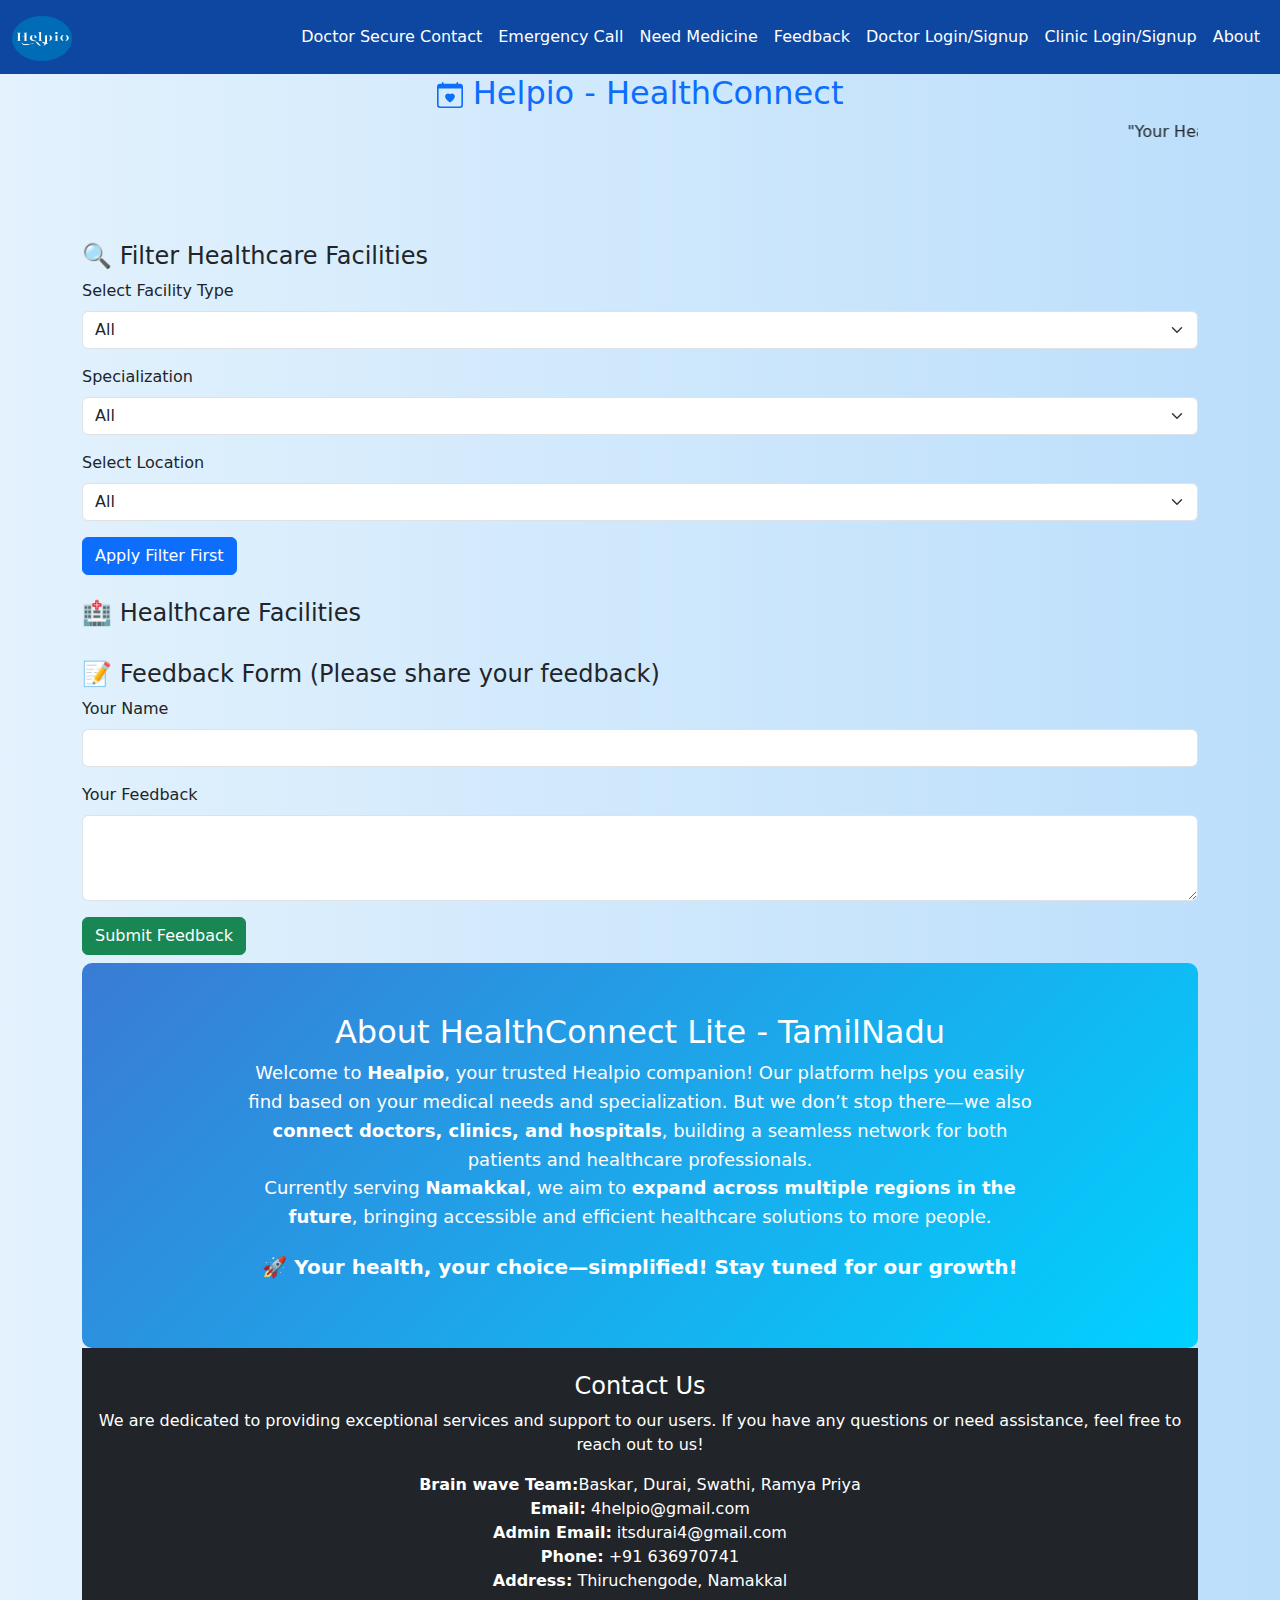
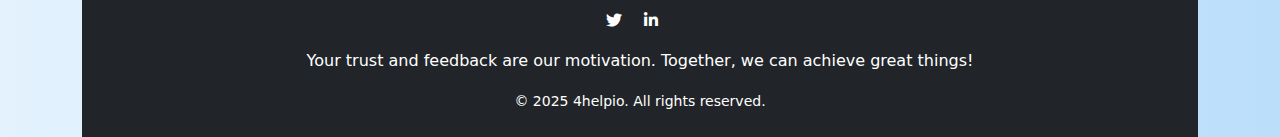
<file: index.html>
<!DOCTYPE html>
<html lang="en">
<head>
    <meta charset="UTF-8">
    <meta name="viewport" content="width=device-width, initial-scale=1.0">
    <title>Helpio - HealthConnect</title>
    <meta name="keywords" content="Your Health, Our Priority - Find the Hospitals & Clinics!">
    <meta name="author" content="DURAI">
    <link rel="stylesheet" href="helpio.css">
    <link href="https://cdn.jsdelivr.net/npm/bootstrap@5.3.0/dist/css/bootstrap.min.css" rel="stylesheet">
<link href="https://cdnjs.cloudflare.com/ajax/libs/font-awesome/5.15.3/css/all.min.css" rel="stylesheet">


    <script src="https://code.jquery.com/jquery-3.6.0.min.js"></script>
</head>
<body class="background">

   
    
    <nav class="navbar navbar-expand-lg navbar-custom">
        <div class="container-fluid">
            <a class="navbar-brand" href="#">
                <img src="logo.png" alt="Logo" width="60px" height="45px" class="d-inline-block align-text-top">
            </a>

            <button class="navbar-toggler" type="button" data-bs-toggle="collapse" data-bs-target="#navbarNavAltMarkup" 
                    aria-controls="navbarNavAltMarkup" aria-expanded="false" aria-label="Toggle navigation">
                <span class="navbar-toggler-icon"></span>
            </button>

        
            <div class="collapse navbar-collapse" id="navbarNavAltMarkup">
                <div class="navbar-nav ms-auto">
                    <a class="nav-link" href="contactform.html">Doctor Secure Contact</a>
                    <a class="nav-link" href="emergency.html">Emergency Call</a>
                    <a class="nav-link" href="medicinesearch.html">Need Medicine</a>
                    <a class="nav-link" href="#feedbackForm">Feedback</a>
                    <a class="nav-link" href="verificationfordoctor.html">Doctor Login/Signup</a>
                    <a class="nav-link" href="verifiationformedicalorclinic.html">Clinic Login/Signup</a>
                    <a class="nav-link" href="#about">About</a>
                </div>
            </div>
        </div>
    </nav>
   
    <div class="container">
        <h2 class="text-center text-primary"><svg xmlns="http://www.w3.org/2000/svg" width="26" height="26" fill="currentColor" class="bi bi-calendar-heart" viewBox="0 0 16 16">
            <path fill-rule="evenodd" d="M4 .5a.5.5 0 0 0-1 0V1H2a2 2 0 0 0-2 2v11a2 2 0 0 0 2 2h12a2 2 0 0 0 2-2V3a2 2 0 0 0-2-2h-1V.5a.5.5 0 0 0-1 0V1H4zM1 14V4h14v10a1 1 0 0 1-1 1H2a1 1 0 0 1-1-1m7-6.507c1.664-1.711 5.825 1.283 0 5.132-5.825-3.85-1.664-6.843 0-5.132"/>
          </svg>  Helpio - HealthConnect</h2>
          <button onclick="location.href='medicinedetails.html';" id="medicinedetails" 
   style="position: fixed; top: 22%; right: 1%; padding: 20px 15px; 
   border-radius: 10px; background-color: #007bff; color: white; border: none; 
   cursor: pointer; font-size: 16px; z-index: 1000; opacity: 0; transform: translateY(-20px);
   animation: fadeIn 1s forwards;">
   Need Medicine Details?
</button>

        <p class="text-center"><marquee behavior="scroll" direction="left" scrollamount="8">
            "Your Health, Our Priority – Find the Hospitals & Clinics in Tamilnadu!"
        </marquee>
        </p>

        <!-- i applied Filter System -->
        <h4 class="mt-4" style="padding-top: 6%;">🔍 Filter Healthcare Facilities</h4>
        <form id="filterForm">
            <div class="mb-3">
                <label for="facilityType" class="form-label">Select Facility Type</label>
                <select class="form-select" id="facilityType" aria-label="Select Facility Type">
                    <option value="all">All</option>
                    <option value="hospital">Hospitals</option>
                    <option value="clinic">Clinics</option>
                </select>
            </div>
            <div class="mb-3">
                <label for="specialization" class="form-label">Specialization</label>
                <select class="form-select" id="specialization" aria-label="Select Specialization">
                    <option value="all">All</option>
                    <option value="general">General Physician(பொதுநல மருத்துவர்)</option>
                    <option value="gynecologist">Gynecologist(மகப்பேறு மருத்துவர் - பெண்களுக்கே வரும் நோய்க்கு மருத்துவம் பார்க்கும் மருத்துவர்)                        )                    </option>
                    <option value="pediatrics">Pediatrics(குழந்தை மருத்துவம்)</option>
                    <option value="nursing-home">Nursing Home(மருத்துவ பராமரிப்பு மையம்)</option>
                    <option value="ophthalmology">Ophthalmology (Eye Care-கண் மருத்துவம்)</option>
                    <option value="dermatology">Dermatology (Skin Care-தோல் மருத்துவம்)</option>
                    <option value="orthopedics">Orthopedics (Bone & Joint Care-எலும்பு மற்றும் மூட்டுச் சிகிச்சை)</option>
                    <option value="cardiology">Cardiology (Heart Care-இதய சிகிச்சை)</option>
                    <option value="neurology">Neurology (Brain & Nervous System-மூளை மற்றும் நரம்பு அமைப்பு)</option>
                    <option value="ent">ENT (Ear, Nose, Throat-காது, மூக்கு, தொண்டை மருத்துவம்)</option>
                    <option value="dentistry">Dentistry(பல் மருத்துவம்)</option>
                    <option value="physiotherapy">Physiotherapy & Rehabilitation(உடலியல் மருத்துவம் மற்றும் மறுவாழ்வு சிகிச்சை)</option>
                    <option value="psychiatry">Psychiatry (Mental Health-மன நலம்)</option>
                    <option value="radiology">Radiology(கதிரியக்க மருத்துவம்)</option>
                    <option value="oncology">Oncology (Cancer Treatment-புற்றுநோய் சிகிச்சை)</option>
                    <option value="urology">Urology(மூத்திர மருத்துவம்)</option>
                    <option value="nephrology">Nephrology (Kidney Care-சிறுநீயதுவம்)</option>
                    <option value="oncology">Oncology (Cancer Treatment-புற்றுநோய் சிகிச்சை)</option>
                    <option value="urology">Urology(மூத்திர மருத்துவம்)</option>
                    <option value="nephrology">Nephrology (Kidney Care-சிறுநீரக பராமரிப்பு)</option>
                    <option value="endocrinology">Endocrinology (Diabetes & Hormones-சர்க்கரை நோய் மற்றும் ஹார்மோன்கள்)</option>
                    <option value="gastroenterology">Gastroenterology (Digestive System-செரிமான அமைப்பு)</option>
                    <option value="pulmonology">Pulmonology (Lungs & Respiratory-நுரையீரல் மற்றும் சுவாச அமைப்பு)</option>
                    <option value="rheumatology">Rheumatology (Arthritis & Autoimmune Diseases-மூட்டுவலி மற்றும் தானியங்கித் தொற்றுநோய்கள்)</option>
                    <option value="vascular">Vascular Surgery(இரத்தக் கழிவு அறுவை சிகிச்சை)</option>
                    <option value="plastic_surgery">Plastic & Reconstructive Surgery(பிளாஸ்டிக் மற்றும் மறுசீரமைப்பு அறுவை சிகிச்சை)</option>
                    <option value="infectious_diseases">Infectious Diseases(தொற்றுநோய்)</option>
                    
                </select>
            </div>
            <!-- locations here -->
            <div class="mb-3">
                <label for="location" class="form-label">Select Location</label>
                <select class="form-select" id="location" aria-label="Select Location">
                    <option value="all">All</option>
<option value="namakkal">Namakkal</option>
<option value="chengalpattu">Chengalpattu</option>
<option value="coimbatore">Coimbatore</option>
<option value="cuddalore">Cuddalore</option>
<option value="rasipuram">Rasipuram</option>
<option value="tiruchengode">Tiruchengode</option>
<option value="pallipalayam">Pallipalayam</option>
<option value="mohanur">Mohanur</option>
<option value="paramathi">Paramathi</option>
<option value="kabilarmalai">Kabilarmalai</option>
<option value="sendhamangalam">Sendhamangalam</option>
<option value="renganathapuram">Renganathapuram</option>
<option value="kavandapadi">Kavandapadi</option>
<option value="sengipatti">Sengipatti</option>
<option value="kattuputhur">Kattuputhur</option>
<option value="ariyalur">Ariyalur</option>
<option value="pachapalayam">Pachapalayam</option>
<option value="kottapalayam">Kottapalayam</option>
<option value="vellaiyur">Vellaiyur</option>
<option value="kalappanaickenpatti">Kalappanaickenpatti</option>
<option value="puduchatram">Puduchatram</option>
<option value="velur">Velur</option>
<option value="siddhamalli">Siddhamalli</option>
<option value="reddi-patti">Reddi Patti</option>
<option valiue="chennai">Chennai</option>

                    
                </select>
            </div>
            <button type="submit" class="btn btn-primary">Apply Filter First</button>
            <div class="spinner mt-3" id="loadingSpinner">
                <div class="spinner-border text-primary" role="status">
                    <span class="visually-hidden">Loading...</span>
                </div>
            </div>
        </form>

        <!-- Healthcare Facilities List -->
        <h4 class="mt-4">🏥 Healthcare Facilities</h4>
        <div id="facilityList" class="row">
            <!-- Healthcare Facility Cards -->

            <div class="col-md-4 facility hospital general namakkal">
                <div class="card">
                    <div class="card-body">
                        <h5 class="card-title">Namakkal Government Hospital</h5>
                        <p class="card-text"><strong>Location:</strong> Namakkal</p>
                        <p class="card-text"><strong>Specialization:</strong> General Physician</p>
                        <p class="card-text"><strong>Timings:</strong> 24/7</p>
                        <a href="https://www.google.com/maps?q=Namakkal+Government+Hospital" target="_blank" class="btn btn-map">View on Map</a>
                        <a href="https://tnhealth.tn.gov.in/" target="_blank" class="btn btn-appointment">Visit Website</a>
                    </div>
                </div>
            </div>
            <div class="col-md-4 facility hospital multispecialty namakkal">
                <div class="card">
                    <div class="card-body">
                        <h5 class="card-title">M.M. Hospital</h5>
                        <p class="card-text"><strong>Location:</strong> Namakkal</p>
                        <p class="card-text"><strong>Specialization:</strong> Multispecialty</p>
                        <p class="card-text"><strong>Timings:</strong> 24/7</p>
                        <a href="https://www.google.com/maps?q=M.M+Hospital+Namakkal" target="_blank" class="btn btn-map">View on Map</a>
                        <a href="https://mmhospitalnamakkal.com/" target="_blank" class="btn btn-appointment">Visit Website</a>
                    </div>
                </div>
            </div>
        <!-- Thiruengode-->
<div class="col-md-4 facility hospital general tiruchengode">
    <div class="card">
        <div class="card-body">
            <h5 class="card-title">Tiruchengode Government Hospital</h5>
            <p class="card-text"><strong>Location:</strong> Tiruchengode</p>
            <p class="card-text"><strong>Specialization:</strong> General Medicine</p>
            <p class="card-text"><strong>Timings:</strong> 24/7</p>
            <a href="https://www.google.com/maps?q=Tiruchengode+Government+Hospital" target="_blank" class="btn btn-map">View on Map</a>
            <a href="https://www.cmchistn.com/specPopup.php?id=24828&module=m" target="_blank" class="btn btn-appointment">Visit Website</a>
        </div>
    </div>
</div>

<div class="col-md-4 facility hospital general tiruchengode">
    <div class="card">
        <div class="card-body">
            <h5 class="card-title">Krishna Hospital</h5>
            <p class="card-text"><strong>Location:</strong> Tiruchengode</p>
            <p class="card-text"><strong>Specialization:</strong> Multi-Specialty</p>
            <p class="card-text"><strong>Timings:</strong> 24/7</p>
            <a href="https://www.google.com/maps?q=Krishna+Hospital+Tiruchengode" target="_blank" class="btn btn-map">View on Map</a>
            <a href="#" target="_blank" class="btn btn-appointment">Visit Website</a>
        </div>
    </div>
</div>
<!-- orthopedics hospitals in namakkal -->
<div class="col-md-4 facility hospital orthopedics namakkal">
    <div class="card">
        <div class="card-body">
            <h5 class="card-title">CM Speciality Hospital</h5>
            <p class="card-text"><strong>Location:</strong> Plot B 3, Mohanur – Namakkal Road, Co-operative Colony Road, Gandhi Nagar, Namakkal, Tamil Nadu - 637001</p>
            <p class="card-text"><strong>Specialization:</strong> Orthopedics</p>
            <p class="card-text"><strong>Timings:</strong> Contact hospital for timings</p>
            <a href="https://www.google.com/maps?q=CM+Speciality+Hospital+Namakkal" target="_blank" class="btn btn-map">View on Map</a>
            <a href="https://cmsh.in/" target="_blank" class="btn btn-appointment">Visit Website</a>
        </div>
    </div>
</div>
<div class="col-md-4 facility hospital orthopedics namakkal">
    <div class="card">
        <div class="card-body">
            <h5 class="card-title">Thangam Hospital</h5>
            <p class="card-text"><strong>Location:</strong> Namakkal, Tamil Nadu</p>
            <p class="card-text"><strong>Specialization:</strong> Orthopedics</p>
            <p class="card-text"><strong>Timings:</strong> Contact hospital for timings</p>
            <a href="https://www.google.com/maps?q=Thangam+Hospital+Namakkal" target="_blank" class="btn btn-map">View on Map</a>
            <a href="https://thangamcancercenter.com/speciality/orthopedics/" target="_blank" class="btn btn-appointment">Visit Website</a>
        </div>
    </div>
</div>
<div class="col-md-4 facility hospital orthopedics namakkal">
    <div class="card">
        <div class="card-body">
            <h5 class="card-title">Arvinth Ortho Hospital</h5>
            <p class="card-text"><strong>Location:</strong> Namakkal, Tamil Nadu</p>
            <p class="card-text"><strong>Specialization:</strong> Orthopedics</p>
            <p class="card-text"><strong>Timings:</strong> Contact hospital for timings</p>
            <a href="https://www.google.com/maps?q=Arvinth+Ortho+Hospital+Namakkal" target="_blank" class="btn btn-map">View on Map</a>
        </div>
    </div>
</div>
<div class="col-md-4 facility hospital orthopedics namakkal">
    <div class="card">
        <div class="card-body">
            <h5 class="card-title">Raghavendra Hospital</h5>
            <p class="card-text"><strong>Location:</strong> Opp. State Bank Of India, 30a, Dr. Sankaran Road, Namakkal, Tamil Nadu - 637001</p>
            <p class="card-text"><strong>Specialization:</strong> Orthopedics</p>
            <p class="card-text"><strong>Timings:</strong> Contact hospital for timings</p>
            <a href="https://www.google.com/maps?q=Raghavendra+Hospital+Namakkal" target="_blank" class="btn btn-map">View on Map</a>
        </div>
    </div>
</div>
<div class="col-md-4 facility hospital orthopedics namakkal">
    <div class="card">
        <div class="card-body">
            <h5 class="card-title">Maruthi Hospital</h5>
            <p class="card-text"><strong>Location:</strong> No 743 E, Near District SP Office, Salem Road, Namakkal Ho, Namakkal, Tamil Nadu - 637001</p>
            <p class="card-text"><strong>Specialization:</strong> Orthopedics</p>
            <p class="card-text"><strong>Timings:</strong> Contact hospital for timings</p>
            <a href="https://www.google.com/maps?q=Maruthi+Hospital+Namakkal" target="_blank" class="btn btn-map">View on Map</a>
        </div>
    </div>
</div>
<div class="col-md-4 facility hospital orthopedics tiruchengode">
    <div class="card">
        <div class="card-body">
            <h5 class="card-title">Vivekanandha Medical Care Hospital</h5>
            <p class="card-text"><strong>Location:</strong> Elayampalayam, Tiruchengode, Namakkal, Tamil Nadu - 637205</p>
            <p class="card-text"><strong>Specialization:</strong> Orthopedics</p>
            <p class="card-text"><strong>Timings:</strong> Contact hospital for timings</p>
            <a href="https://www.google.com/maps?q=Vivekanandha+Medical+Care+Hospital+Tiruchengode" target="_blank" class="btn btn-map">View on Map</a>
        </div>
    </div>
</div>
<!-- cardiology hospitals in namakkal -->
<div class="col-md-4 facility hospital cardiology namakkal">
    <div class="card">
        <div class="card-body">
            <h5 class="card-title">MM Hospital</h5>
            <p class="card-text"><strong>Location:</strong> 6/288, Trichy Main Road, Andavar Nagar, Namakkal, Tamil Nadu - 637001</p>
            <p class="card-text"><strong>Specialization:</strong> Cardiology & Cath Lab Services</p>
            <p class="card-text"><strong>Timings:</strong> Contact hospital for timings</p>
            <a href="https://www.google.com/maps?q=MM+Hospital+Namakkal" target="_blank" class="btn btn-map">View on Map</a>
            <a href="https://mmhospitalnamakkal.com/cardiac-treatment-in-namakkal/" target="_blank" class="btn btn-appointment">Visit Website</a>
        </div>
    </div>
</div>
<div class="col-md-4 facility hospital cardiology elayampalayam">
    <div class="card">
        <div class="card-body">
            <h5 class="card-title">Vivekanandha Medical Care Hospital</h5>
            <p class="card-text"><strong>Location:</strong> Elayampalayam, Tiruchengode, Namakkal, Tamil Nadu - 637205</p>
            <p class="card-text"><strong>Specialization:</strong> Cardiology & Cardiothoracic Surgery</p>
            <p class="card-text"><strong>Timings:</strong> Contact hospital for timings</p>
            <a href="https://www.google.com/maps?q=Vivekanandha+Medical+Care+Hospital+Elayampalayam" target="_blank" class="btn btn-map">View on Map</a>
            <a href="https://vivekanandha.hospital/department/cardiology/" target="_blank" class="btn btn-appointment">Visit Website</a>
        </div>
    </div>
</div>
<div class="col-md-4 facility hospital cardiology namakkal">
    <div class="card">
        <div class="card-body">
            <h5 class="card-title">Shanmuga Heart Centre</h5>
            <p class="card-text"><strong>Location:</strong> 104, Kottai Road, Thillaipuram, Namakkal, Tamil Nadu - 637001</p>
            <p class="card-text"><strong>Specialization:</strong> Cardiology</p>
            <p class="card-text"><strong>Timings:</strong> Contact hospital for timings</p>
            <a href="https://www.google.com/maps?q=Shanmuga+Heart+Centre+Namakkal" target="_blank" class="btn btn-map">View on Map</a>
        </div>
    </div>
</div>
<div class="col-md-4 facility hospital cardiology namakkal">
    <div class="card">
        <div class="card-body">
            <h5 class="card-title">Shanthi Multi Speciality Hospital</h5>
            <p class="card-text"><strong>Location:</strong> Namakkal, Tamil Nadu</p>
            <p class="card-text"><strong>Specialization:</strong> Cardiology</p>
            <p class="card-text"><strong>Timings:</strong> Contact hospital for timings</p>
            <a href="https://www.google.com/maps?q=Shanthi+Multi+Speciality+Hospital+Namakkal" target="_blank" class="btn btn-map">View on Map</a>
        </div>
    </div>
</div>
<!-- neurology hospitals in namakkal -->

<div class="col-md-4 facility hospital neurology namakkal">
    <div class="card">
        <div class="card-body">
            <h5 class="card-title">MM Hospital</h5>
            <p class="card-text"><strong>Location:</strong> 6/288, Trichy Main Road, Andavar Nagar, Namakkal, Tamil Nadu - 637001</p>
            <p class="card-text"><strong>Specialization:</strong> Neurology</p>
            <p class="card-text"><strong>Timings:</strong> Contact hospital for timings</p>
            <a href="https://www.google.com/maps?q=MM+Hospital+Namakkal" target="_blank" class="btn btn-map">View on Map</a>
            <a href="https://mmhospitalnamakkal.com/neurology-stroke-treatment-namakkal/" target="_blank" class="btn btn-appointment">Visit Website</a>
        </div>
    </div>
</div>
<div class="col-md-4 facility hospital neurology elayampalayam">
    <div class="card">
        <div class="card-body">
            <h5 class="card-title">Vivekanandha Medical Care Hospital</h5>
            <p class="card-text"><strong>Location:</strong> Elayampalayam, Tiruchengode, Namakkal, Tamil Nadu - 637205</p>
            <p class="card-text"><strong>Specialization:</strong> Neurology</p>
            <p class="card-text"><strong>Timings:</strong> Contact hospital for timings</p>
            <a href="https://www.google.com/maps?q=Vivekanandha+Medical+Care+Hospital+Elayampalayam" target="_blank" class="btn btn-map">View on Map</a>
        </div>
    </div>
</div>
<div class="col-md-4 facility hospital neurology namakkal">
    <div class="card">
        <div class="card-body">
            <h5 class="card-title">Raghavendra Hospital</h5>
            <p class="card-text"><strong>Location:</strong> Opp. State Bank Of India, 30a, Dr. Sankaran Road, Namakkal, Tamil Nadu - 637001</p>
            <p class="card-text"><strong>Specialization:</strong> Neurology</p>
            <p class="card-text"><strong>Timings:</strong> Contact hospital for timings</p>
            <a href="https://www.google.com/maps?q=Raghavendra+Hospital+Namakkal" target="_blank" class="btn btn-map">View on Map</a>
        </div>
    </div>
</div>
<div class="col-md-4 facility hospital neurology namakkal">
    <div class="card">
        <div class="card-body">
            <h5 class="card-title">Centre for Neurology and Mental Health</h5>
            <p class="card-text"><strong>Location:</strong> 11/3, Dr. Sankaran Street (near State Bank main branch), Trichy Road, Namakkal, Tamil Nadu - 637001</p>
            <p class="card-text"><strong>Specialization:</strong> Neurology and Mental Health</p>
            <p class="card-text"><strong>Timings:</strong> Contact hospital for timings</p>
            <a href="https://www.google.com/maps?q=Centre+for+Neurology+and+Mental+Health+Namakkal" target="_blank" class="btn btn-map">View on Map</a>
        </div>
    </div>
</div>
<div class="col-md-4 facility hospital neurology namakkal">
    <div class="card">
        <div class="card-body">
            <h5 class="card-title">Thangam Cancer Center</h5>
            <p class="card-text"><strong>Location:</strong> Namakkal, Tamil Nadu</p>
            <p class="card-text"><strong>Specialization:</strong> Neurology Services for Cancer Patients</p>
            <p class="card-text"><strong>Timings:</strong> Contact hospital for timings</p>
            <a href="https://www.google.com/maps?q=Thangam+Cancer+Center+Namakkal" target="_blank" class="btn btn-map">View on Map</a>
            <a href="https://thangamcancercenter.com/speciality/neurology/" target="_blank" class="btn btn-appointment">Visit Website</a>
        </div>
    </div>
</div>
<!-- ENT hospitals in namakal -->
<div class="col-md-4 facility hospital ent namakkal">
    <div class="card">
        <div class="card-body">
            <h5 class="card-title">Manonmani ENT Hospital</h5>
            <p class="card-text"><strong>Location:</strong> Namakkal, Tamil Nadu - 637001</p>
            <p class="card-text"><strong>Specialization:</strong> Ear, Nose, and Throat (ENT)</p>
            <p class="card-text"><strong>Timings:</strong> Contact hospital for timings</p>
            <a href="https://www.google.com/maps?q=Manonmani+ENT+Hospital+Namakkal" target="_blank" class="btn btn-map">View on Map</a>
        </div>
    </div>
</div>
<div class="col-md-4 facility hospital ent namakkal">
    <div class="card">
        <div class="card-body">
            <h5 class="card-title">Thangam Cancer Center</h5>
            <p class="card-text"><strong>Location:</strong> Namakkal, Tamil Nadu</p>
            <p class="card-text"><strong>Specialization:</strong> ENT Oncology</p>
            <p class="card-text"><strong>Timings:</strong> Contact hospital for timings</p>
            <a href="https://www.google.com/maps?q=Thangam+Cancer+Center+Namakkal" target="_blank" class="btn btn-map">View on Map</a>
            <a href="https://thangamcancercenter.com/doctors/dr-ramesh-kumar-ms-ent/" target="_blank" class="btn btn-appointment">Visit Website</a>
        </div>
    </div>
</div>
<div class="col-md-4 facility hospital ent namakkal">
    <div class="card">
        <div class="card-body">
            <h5 class="card-title">Kamalam Hospital</h5>
            <p class="card-text"><strong>Location:</strong> Komarapalayam, Namakkal, Tamil Nadu</p>
            <p class="card-text"><strong>Specialization:</strong> ENT</p>
            <p class="card-text"><strong>Timings:</strong> Open Today 10:00 AM - 2:30 PM</p>
            <a href="https://www.google.com/maps?q=Kamalam+Hospital+Komarapalayam" target="_blank" class="btn btn-map">View on Map</a>
        </div>
    </div>
</div>
<!-- dentistry hospitals in namakal -->
<div class="col-md-4 facility hospital dentistry namakkal">
    <div class="card">
        <div class="card-body">
            <h5 class="card-title">Thangam Dental Cares Clinic</h5>
            <p class="card-text"><strong>Location:</strong> Velur, Namakkal, Tamil Nadu</p>
            <p class="card-text"><strong>Specialization:</strong> Dentistry</p>
            <p class="card-text"><strong>Timings:</strong> Open Today 9:30 AM - 3:00 PM</p>
            <a href="https://www.google.com/maps?q=Thangam+Dental+Cares+Clinic+Velur" target="_blank" class="btn btn-map">View on Map</a>
        </div>
    </div>
</div>
<div class="col-md-4 facility hospital dentistry namakkal">
    <div class="card">
        <div class="card-body">
            <h5 class="card-title">RR Dental Clinic</h5>
            <p class="card-text"><strong>Location:</strong> Kalappanaickenpatti, Namakkal, Tamil Nadu</p>
            <p class="card-text"><strong>Specialization:</strong> Dentistry</p>
            <p class="card-text"><strong>Timings:</strong> Open 24x7</p>
            <a href="https://www.google.com/maps?q=RR+Dental+Clinic+Kalappanaickenpatti" target="_blank" class="btn btn-map">View on Map</a>
        </div>
    </div>
</div>
<div class="col-md-4 facility hospital dentistry namakkal">
    <div class="card">
        <div class="card-body">
            <h5 class="card-title">Nalam Dental Care</h5>
            <p class="card-text"><strong>Location:</strong> Namakkal Fort, Namakkal, Tamil Nadu</p>
            <p class="card-text"><strong>Specialization:</strong> Dentistry</p>
            <p class="card-text"><strong>Timings:</strong> Contact clinic for timings</p>
            <a href="https://www.google.com/maps?q=Nalam+Dental+Care+Namakkal+Fort" target="_blank" class="btn btn-map">View on Map</a>
        </div>
    </div>
</div>
<div class="col-md-4 facility hospital dentistry namakkal">
    <div class="card">
        <div class="card-body">
            <h5 class="card-title">Dhana Dental Clinic</h5>
            <p class="card-text"><strong>Location:</strong> Elachipalayam, Namakkal, Tamil Nadu</p>
            <p class="card-text"><strong>Specialization:</strong> Dentistry</p>
            <p class="card-text"><strong>Timings:</strong> Contact clinic for timings</p>
            <a href="https://www.google.com/maps?q=Dhana+Dental+Clinic+Elachipalayam" target="_blank" class="btn btn-map">View on Map</a>
        </div>
    </div>
</div>
<div class="col-md-4 facility hospital dentistry namakkal">
    <div class="card">
        <div class="card-body">
            <h5 class="card-title">Amriya Shri Dental Clinic</h5>
            <p class="card-text"><strong>Location:</strong> N.Kosavampatti, Namakkal, Tamil Nadu</p>
            <p class="card-text"><strong>Specialization:</strong> Dentistry</p>
            <p class="card-text"><strong>Timings:</strong> Contact clinic for timings</p>
            <a href="https://www.google.com/maps?q=Amriya+Shri+Dental+Clinic+N.Kosavampatti" target="_blank" class="btn btn-map">View on Map</a>
        </div>
    </div>
</div>
<div class="col-md-4 facility hospital dentistry namakkal">
    <div class="card">
        <div class="card-body">
            <h5 class="card-title">Vignesh Dental Clinic</h5>
            <p class="card-text"><strong>Location:</strong> 157/3, NP Complex, Salem Road Corner, Namakkal, Tamil Nadu - 637001</p>
            <p class="card-text"><strong>Specialization:</strong> Dentistry</p>
            <p class="card-text"><strong>Timings:</strong> Contact clinic for timings</p>
            <a href="https://www.google.com/maps?q=Vignesh+Dental+Clinic+Namakkal" target="_blank" class="btn btn-map">View on Map</a>
        </div>
    </div>
</div>


            
<div class="col-md-4 facility hospital multispecialty tiruchengode">
    <div class="card">
        <div class="card-body">
            <h5 class="card-title">Soorya Multispecialty Hospital</h5>
            <p class="card-text"><strong>Location:</strong> Tiruchengode</p>
            <p class="card-text"><strong>Specialization:</strong> Multispecialty</p>
            <p class="card-text"><strong>Timings:</strong> 24/7</p>
            <a href="https://www.google.com/maps?q=Soorya+Multispecialty+Hospital+Tiruchengode" target="_blank" class="btn btn-map">View on Map</a>
            <a href="#" target="_blank" class="btn btn-appointment">Visit Website</a>
        </div>
    </div>
</div>

<div class="col-md-4 facility hospital multispecialty tiruchengode">
    <div class="card">
        <div class="card-body">
            <h5 class="card-title">Tirukumaran Hospitals</h5>
            <p class="card-text"><strong>Location:</strong> Tiruchengode</p>
            <p class="card-text"><strong>Specialization:</strong> Multispecialty</p>
            <p class="card-text"><strong>Timings:</strong> 24/7</p>
            <a href="https://www.google.com/maps?q=Tirukumaran+Hospitals+Tiruchengode" target="_blank" class="btn btn-map">View on Map</a>
            <a href="#" target="_blank" class="btn btn-appointment">Visit Website</a>
        </div>
    </div>
</div>

<div class="col-md-4 facility hospital general tiruchengode">
    <div class="card">
        <div class="card-body">
            <h5 class="card-title">Visakan Medical Centre</h5>
            <p class="card-text"><strong>Location:</strong> Tiruchengode</p>
            <p class="card-text"><strong>Specialization:</strong> General Medicine</p>
            <p class="card-text"><strong>Timings:</strong> 24/7</p>
            <a href="https://www.google.com/maps?q=Visakan+Medical+Centre+Tiruchengode" target="_blank" class="btn btn-map">View on Map</a>
            <a href="#" target="_blank" class="btn btn-appointment">Visit Website</a>
        </div>
    </div>
</div>
<div class="col-md-4 facility hospital gynecology namakkal">
    <div class="card">
        <div class="card-body">
            <h5 class="card-title">MM Hospital</h5>
            <p class="card-text"><strong>Location:</strong> Namakkal</p>
            <p class="card-text"><strong>Specialization:</strong> Obstetrics & Gynecology</p>
            <p class="card-text"><strong>Timings:</strong> 24/7</p>
            <a href="https://www.google.com/maps?q=MM+Hospital+Namakkal" target="_blank" class="btn btn-map">View on Map</a>
            <a href="https://mmhospitalnamakkal.com/" target="_blank" class="btn btn-appointment">Visit Website</a>
        </div>
    </div>
</div>

<div class="col-md-4 facility hospital gynecology namakkal">
    <div class="card">
        <div class="card-body">
            <h5 class="card-title">Sigaram Hospital</h5>
            <p class="card-text"><strong>Location:</strong> Anbu Nagar-2, Namakkal</p>
            <p class="card-text"><strong>Specialization:</strong> Obstetrics & Gynecology</p>
            <p class="card-text"><strong>Timings:</strong> 24/7</p>
            <a href="https://www.google.com/maps?q=Sigaram+Hospital+Namakkal" target="_blank" class="btn btn-map">View on Map</a>
            <a href="https://www.instagram.com/dr.ramya_gynaecologist/" target="_blank" class="btn btn-appointment">Visit Website</a>
        </div>
    </div>
</div>

<div class="col-md-4 facility hospital gynecology namakkal">
    <div class="card">
        <div class="card-body">
            <h5 class="card-title">Sri Karunyaa Hospital</h5>
            <p class="card-text"><strong>Location:</strong> Namakkal</p>
            <p class="card-text"><strong>Specialization:</strong> Obstetrics & Gynecology</p>
            <p class="card-text"><strong>Timings:</strong> 24/7</p>
            <a href="https://www.google.com/maps?q=Sri+Karunyaa+Hospital+Namakkal" target="_blank" class="btn btn-map">View on Map</a>
        </div>
    </div>
</div>

<div class="col-md-4 facility hospital gynecology namakkal">
    <div class="card">
        <div class="card-body">
            <h5 class="card-title">Santhi Hospital</h5>
            <p class="card-text"><strong>Location:</strong> Namakkal</p>
            <p class="card-text"><strong>Specialization:</strong> Obstetrics & Gynecology</p>
            <p class="card-text"><strong>Timings:</strong> 24/7</p>
            <a href="https://www.google.com/maps?q=Santhi+Hospital+Namakkal" target="_blank" class="btn btn-map">View on Map</a>
        </div>
    </div>
</div>

<div class="col-md-4 facility hospital gynecology namakkal">
    <div class="card">
        <div class="card-body">
            <h5 class="card-title">Shree Akhshaya Hospital</h5>
            <p class="card-text"><strong>Location:</strong> Pudur, Namakkal</p>
            <p class="card-text"><strong>Specialization:</strong> Obstetrics & Gynecology</p>
            <p class="card-text"><strong>Timings:</strong> 24/7</p>
            <a href="https://www.google.com/maps?q=Shree+Akhshaya+Hospital+Namakkal" target="_blank" class="btn btn-map">View on Map</a>
        </div>
    </div>
</div>

<div class="col-md-4 facility hospital gynecology namakkal">
    <div class="card">
        <div class="card-body">
            <h5 class="card-title">Dr. Manimegalai's Clinic</h5>
            <p class="card-text"><strong>Location:</strong> Namakkal</p>
            <p class="card-text"><strong>Specialization:</strong> Obstetrics & Gynecology</p>
            <p class="card-text"><strong>Timings:</strong> 9 AM - 5 PM</p>
            <a href="https://www.google.com/maps?q=Dr.+Manimegalai's+Clinic+Namakkal" target="_blank" class="btn btn-map">View on Map</a>
        </div>
    </div>
</div>
<div class="col-md-4 facility hospital gynecology namakkal">
    <div class="card">
        <div class="card-body">
            <h5 class="card-title">Thangam Hospital</h5>
            <p class="card-text"><strong>Location:</strong> Namakkal</p>
            <p class="card-text"><strong>Specialization:</strong> Obstetrics & Gynecology</p>
            <p class="card-text"><strong>Timings:</strong> 24/7</p>
            <a href="https://www.google.com/maps?q=Thangam+Hospital+Namakkal" target="_blank" class="btn btn-map">View on Map</a>
            <a href="https://thangamcancercenter.com/speciality/obestetrics-gynaecology/" target="_blank" class="btn btn-appointment">Visit Website</a>
        </div>
    </div>
</div>
<div class="col-md-4 facility hospital pediatric namakkal">
    <div class="card">
        <div class="card-body">
            <h5 class="card-title">Shree Akhshaya Hospital</h5>
            <p class="card-text"><strong>Location:</strong> Pudur, Namakkal</p>
            <p class="card-text"><strong>Specialization:</strong> Pediatrics</p>
            <p class="card-text"><strong>Timings:</strong> 24/7</p>
            <a href="https://www.google.com/maps?q=Shree+Akhshaya+Hospital+Namakkal" target="_blank" class="btn btn-map">View on Map</a>
            <a href="#" target="_blank" class="btn btn-appointment">Visit Website</a>
        </div>
    </div>
</div>

<div class="col-md-4 facility hospital pediatric namakkal">
    <div class="card">
        <div class="card-body">
            <h5 class="card-title">Sabari Children's Hospital</h5>
            <p class="card-text"><strong>Location:</strong> K K Nagar, Namakkal</p>
            <p class="card-text"><strong>Specialization:</strong> Pediatrics</p>
            <p class="card-text"><strong>Timings:</strong> 24/7</p>
            <a href="https://www.google.com/maps?q=Sabari+Children's+Hospital+Namakkal" target="_blank" class="btn btn-map">View on Map</a>
            <a href="#" target="_blank" class="btn btn-appointment">Visit Website</a>
        </div>
    </div>
</div>

<div class="col-md-4 facility hospital pediatric namakkal">
    <div class="card">
        <div class="card-body">
            <h5 class="card-title">Rajendran Children Hospital</h5>
            <p class="card-text"><strong>Location:</strong> Kamraj Nagar, Namakkal</p>
            <p class="card-text"><strong>Specialization:</strong> Pediatrics</p>
            <p class="card-text"><strong>Timings:</strong> Mon-Sat 08:30-14:00; 17:30-00:00</p>
            <a href="https://www.google.com/maps?q=Rajendran+Children+Hospital+Namakkal" target="_blank" class="btn btn-map">View on Map</a>
            <a href="#" target="_blank" class="btn btn-appointment">Visit Website</a>
        </div>
    </div>
</div>

<div class="col-md-4 facility hospital pediatric namakkal">
    <div class="card">
        <div class="card-body">
            <h5 class="card-title">Senthilkumaran Children Hospital</h5>
            <p class="card-text"><strong>Location:</strong> Ganeshapuram, Namakkal</p>
            <p class="card-text"><strong>Specialization:</strong> Pediatrics</p>
            <p class="card-text"><strong>Timings:</strong> Contact hospital for timings</p>
            <a href="https://www.google.com/maps?q=Senthilkumaran+Children+Hospital+Namakkal" target="_blank" class="btn btn-map">View on Map</a>
            <a href="#" target="_blank" class="btn btn-appointment">Visit Website</a>
        </div>
    </div>
</div>

<div class="col-md-4 facility hospital pediatric namakkal">
    <div class="card">
        <div class="card-body">
            <h5 class="card-title">SHRI RAM HOSPITAL</h5>
            <p class="card-text"><strong>Location:</strong> Namakkal Fort, Namakkal</p>
            <p class="card-text"><strong>Specialization:</strong> Pediatrics</p>
            <p class="card-text"><strong>Timings:</strong> Open Today</p>
            <a href="https://www.google.com/maps?q=SHRI+RAM+HOSPITAL+Namakkal" target="_blank" class="btn btn-map">View on Map</a>
            <a href="#" target="_blank" class="btn btn-appointment">Visit Website</a>
        </div>
    </div>
</div>

<div class="col-md-4 facility hospital pediatric namakkal">
    <div class="card">
        <div class="card-body">
            <h5 class="card-title">Kidz Care</h5>
            <p class="card-text"><strong>Location:</strong> Namakkal</p>
            <p class="card-text"><strong>Specialization:</strong> Pediatrics</p>
            <p class="card-text"><strong>Timings:</strong> Contact clinic for timings</p>
            <a href="https://www.google.com/maps?q=Kidz+Care+Namakkal" target="_blank" class="btn btn-map">View on Map</a>
            <a href="#" target="_blank" class="btn btn-appointment">Visit Website</a>
        </div>
    </div>
</div>
<div class="col-md-4 facility hospital pediatric namakkal">
    <div class="card">
        <div class="card-body">
            <h5 class="card-title">K.V. Clinic</h5>
            <p class="card-text"><strong>Location:</strong> Namakkal</p>
            <p class="card-text"><strong>Specialization:</strong> Pediatrics</p>
            <p class="card-text"><strong>Timings:</strong> Contact clinic for timings</p>
            <a href="https://www.google.com/maps?q=K.V.+Clinic+Namakkal" target="_blank" class="btn btn-map">View on Map</a>
        </div>
    </div>
</div>
<div class="col-md-4 facility hospital ophthalmology namakkal">
    <div class="card">
        <div class="card-body">
            <h5 class="card-title">Dr. Agarwal's Eye Hospital</h5>
            <p class="card-text"><strong>Location:</strong> 138/3, Ground Floor, LMR Shopping Arcade, Opp-MGM Theatre, Salem Main Road, Namakkal - 637001</p>
            <p class="card-text"><strong>Specialization:</strong> Comprehensive Eye Care</p>
            <p class="card-text"><strong>Timings:</strong> Mon - Sat • 9 AM - 8 PM</p>
            <a href="https://www.google.com/maps?q=Dr.+Agarwal's+Eye+Hospital+Namakkal" target="_blank" class="btn btn-map">View on Map</a>
            <a href="https://www.dragarwal.com/eye-hospital/namakkal/" target="_blank" class="btn btn-appointment">Visit Website</a>
        </div>
    </div>
</div>
<div class="col-md-4 facility hospital ophthalmology namakkal">
    <div class="card">
        <div class="card-body">
            <h5 class="card-title">Vasan Eye Care Hospital</h5>
            <p class="card-text"><strong>Location:</strong> No.106-B, Sivagnanam Street, Ganeshapuram, Opp. To Vinayaga Petrol Bunk, Trichy Main Road, Namakkal – 637001</p>
            <p class="card-text"><strong>Specialization:</strong> Comprehensive Eye Care</p>
            <p class="card-text"><strong>Timings:</strong> All days (11:00 AM - 5:00 PM)</p>
            <a href="https://www.google.com/maps?q=Vasan+Eye+Care+Hospital+Namakkal" target="_blank" class="btn btn-map">View on Map</a>
            <a href="https://vasaneye.com/eye-hospital/namakkal/" target="_blank" class="btn btn-appointment">Visit Website</a>
        </div>
    </div>
</div>
<div class="col-md-4 facility hospital ophthalmology namakkal">
    <div class="card">
        <div class="card-body">
            <h5 class="card-title">Latha Eye Hospital</h5>
            <p class="card-text"><strong>Location:</strong> Kamaraj Nagar, Namakkal</p>
            <p class="card-text"><strong>Specialization:</strong> Ophthalmology</p>
            <p class="card-text"><strong>Timings:</strong> Mon - Sat • 9:00 AM - 1:00 PM, 6:00 PM - 8:00 PM</p>
            <a href="https://www.google.com/maps?q=Latha+Eye+Hospital+Namakkal" target="_blank" class="btn btn-map">View on Map</a>
        </div>
    </div>
</div>
<div class="col-md-4 facility hospital ophthalmology rasipuram">
    <div class="card">
        <div class="card-body">
            <h5 class="card-title">RK Eye Care Centre</h5>
            <p class="card-text"><strong>Location:</strong> Rasipuram, Namakkal</p>
            <p class="card-text"><strong>Specialization:</strong> Ophthalmology</p>
            <p class="card-text"><strong>Timings:</strong> Mon - Sat • 10:00 AM - 6:00 PM</p>
            <a href="https://www.google.com/maps?q=RK+Eye+Care+Centre+Rasipuram" target="_blank" class="btn btn-map">View on Map</a>
        </div>
    </div>
</div>
<div class="col-md-4 facility hospital ophthalmology salem">
    <div class="card">
        <div class="card-body">
            <h5 class="card-title">Aravind Eye Hospital</h5>
            <p class="card-text"><strong>Location:</strong> Salem</p>
            <p class="card-text"><strong>Specialization:</strong> Comprehensive Eye Care</p>
            <p class="card-text"><strong>Timings:</strong> Contact hospital for timings</p>
            <a href="https://www.google.com/maps?q=Aravind+Eye+Hospital+Salem" target="_blank" class="btn btn-map">View on Map</a>
            <a href="https://aravind.org/hospitals/salem/" target="_blank" class="btn btn-appointment">Visit Website</a>
        </div>
    </div>
</div>
<div class="col-md-4 facility hospital dermatology namakkal">
    <div class="card">
        <div class="card-body">
            <h5 class="card-title">Thangam Cancer Center - Dermatology & Cosmetology Department</h5>
            <p class="card-text"><strong>Location:</strong> Namakkal, Tamil Nadu</p>
            <p class="card-text"><strong>Specialization:</strong> Dermatology and Cosmetology</p>
            <p class="card-text"><strong>Timings:</strong> Contact hospital for timings</p>
            <a href="https://www.google.com/maps?q=Thangam+Cancer+Center+Namakkal" target="_blank" class="btn btn-map">View on Map</a>
            <a href="https://thangamcancercenter.com/speciality/dermatology-skin-cosmetology/" target="_blank" class="btn btn-appointment">Visit Website</a>
        </div>
    </div>
</div>
<div class="col-md-4 facility hospital dermatology namakkal">
    <div class="card">
        <div class="card-body">
            <h5 class="card-title">Jaya Skin Clinic</h5>
            <p class="card-text"><strong>Location:</strong> No 115/42, Kavingar Ramalingam Street, Near Jothi Theatre, Namakkal - 637001, Tamil Nadu</p>
            <p class="card-text"><strong>Specialization:</strong> Dermatology</p>
            <p class="card-text"><strong>Timings:</strong> Contact clinic for timings</p>
            <a href="https://www.google.com/maps?q=Jaya+Skin+Clinic+Namakkal" target="_blank" class="btn btn-map">View on Map</a>
        </div>
    </div>
</div>
<div class="col-md-4 facility hospital dermatology namakkal">
    <div class="card">
        <div class="card-body">
            <h5 class="card-title">Dr. Kiruthiga Sakthivel's Clinic</h5>
            <p class="card-text"><strong>Location:</strong> 6/920, Nethaji Nagar, Trichy Road, Opposite Andavar Petrol Bunk, Namakkal - 637001, Tamil Nadu</p>
            <p class="card-text"><strong>Specialization:</strong> Dermatology</p>
            <p class="card-text"><strong>Timings:</strong> Contact clinic for timings</p>
            <a href="https://www.google.com/maps?q=6/920+Nethaji+nagar+Trichy+road+Namakkal" target="_blank" class="btn btn-map">View on Map</a>
            <a href="https://drkiruthigasakthivel.getmy.clinic/" target="_blank" class="btn btn-appointment">Visit Website</a>
        </div>
    </div>
</div>
<div class="col-md-4 facility hospital dermatology namakkal">
    <div class="card">
        <div class="card-body">
            <h5 class="card-title">Safa Skin Clinic</h5>
            <p class="card-text"><strong>Location:</strong> Opposite Clock Tower, Namakkal, Tamil Nadu</p>
            <p class="card-text"><strong>Specialization:</strong> Dermatology</p>
            <p class="card-text"><strong>Timings:</strong> Contact clinic for timings</p>
            <a href="https://www.google.com/maps?q=Safa+Skin+Clinic+Namakkal" target="_blank" class="btn btn-map">View on Map</a>
            <a href="https://www.facebook.com/drmohamedsidiq/" target="_blank" class="btn btn-appointment">Visit Website</a>
        </div>
    </div>
</div>
<div class="col-md-4 facility hospital dermatology namakkal">
    <div class="card">
        <div class="card-body">
            <h5 class="card-title">Tirukumaran Hospitals</h5>
            <p class="card-text"><strong>Location:</strong> Mahadhavapuram, Namakkal, Tamil Nadu</p>
            <p class="card-text"><strong>Specialization:</strong> Multi-Specialty including Dermatology</p>
            <p class="card-text"><strong>Timings:</strong> OPD 10:00 AM - 4:30 PM</p>
            <a href="https://www.google.com/maps?q=Tirukumaran+Hospitals+Namakkal" target="_blank" class="btn btn-map">View on Map</a>
        </div>
    </div>
</div>
<div class="col-md-4 facility hospital dermatology salem">
    <div class="card">
        <div class="card-body">
            <h5 class="card-title">Sree Jayam Hospital</h5>
            <p class="card-text"><strong>Location:</strong> Dr. Kiruba Hospital Road, Salem, Tamil Nadu</p>
            <p class="card-text"><strong>Specialization:</strong> Multi-Specialty including Dermatology</p>
            <p class="card-text"><strong>Timings:</strong> OPD 9:00 AM - 2:00 PM, 4:00 PM - 8:00 PM</p>
            <a href="https://www.google.com/maps?q=Sree+Jayam+Hospital+Salem" target="_blank" class="btn btn-map">View on Map</a>
        </div>
    </div>
</div>
<div class="col-md-4 facility hospital orthopedics namakkal">
    <div class="card">
        <div class="card-body">
            <h5 class="card-title">MM Hospital</h5>
            <p class="card-text"><strong>Location:</strong> 6/288, Trichy Main Road, Andavar Nagar, Namakkal, Tamil Nadu - 637001</p>
            <p class="card-text"><strong>Specialization:</strong> Orthopedics & Joint Replacement</p>
            <p class="card-text"><strong>Timings:</strong> Contact hospital for timings</p>
            <a href="https://www.google.com/maps?q=MM+Hospital+Namakkal" target="_blank" class="btn btn-map">View on Map</a>
            <a href="https://mmhospitalnamakkal.com/" target="_blank" class="btn btn-appointment">Visit Website</a>
        </div>
    </div>
</div>

<div class="col-md-4 facility hospital nursing-home tiruchengode">
    <div class="card">
        <div class="card-body">
            <h5 class="card-title">Kongu Nursing Home</h5>
            <p class="card-text"><strong>Location:</strong> Tiruchengode</p>
            <p class="card-text"><strong>Specialization:</strong> Nursing & General Care</p>
            <p class="card-text"><strong>Timings:</strong> 24/7</p>
            <a href="https://www.google.com/maps?q=Kongu+Nursing+Home+Tiruchengode" target="_blank" class="btn btn-map">View on Map</a>
            <a href="#" target="_blank" class="btn btn-appointment">Visit Website</a>
        </div>
    </div>
</div>
<div class="col-md-4 facility hospital nursing-home tiruchengode">
    <div class="card">
        <div class="card-body">
            <h5 class="card-title">Kavitha Hospital</h5>
            <p class="card-text"><strong>Location:</strong> Tiruchengode</p>
            <p class="card-text"><strong>Specialization:</strong> General & Emergency Care</p>
            <p class="card-text"><strong>Timings:</strong> 24/7</p>
            <a href="https://www.google.com/maps?q=Kavitha+Hospital+Tiruchengode" target="_blank" class="btn btn-map">View on Map</a>
            <a href="#" target="_blank" class="btn btn-appointment">Visit Website</a>
        </div>
    </div>
</div>
<div class="col-md-4 facility hospital nursing-home tiruchengode">
    <div class="card">
        <div class="card-body">
            <h5 class="card-title">TGN Hospital</h5>
            <p class="card-text"><strong>Location:</strong> Tiruchengode</p>
            <p class="card-text"><strong>Specialization:</strong> General & Emergency Care</p>
            <p class="card-text"><strong>Timings:</strong> 24/7</p>
            <a href="https://www.google.com/maps?q=TGN+Hospital+Tiruchengode" target="_blank" class="btn btn-map">View on Map</a>
            <a href="#" target="_blank" class="btn btn-appointment">Visit Website</a>
        </div>
    </div>
</div>
<div class="col-md-4 facility hospital nursing-home tiruchengode">
    <div class="card">
        <div class="card-body">
            <h5 class="card-title">Dr. Velappan Hospital</h5>
            <p class="card-text"><strong>Location:</strong> Tiruchengode</p>
            <p class="card-text"><strong>Specialization:</strong> General & Surgical Care</p>
            <p class="card-text"><strong>Timings:</strong> 9 AM - 9 PM</p>
            <a href="https://www.google.com/maps?q=Dr.+Velappan+Hospital+Tiruchengode" target="_blank" class="btn btn-map">View on Map</a>
            <a href="#" target="_blank" class="btn btn-appointment">Visit Website</a>
        </div>
    </div>
</div>
<div class="col-md-4 facility hospital nursing-home tiruchengode">
    <div class="card">
        <div class="card-body">
            <h5 class="card-title">PCM Hospital</h5>
            <p class="card-text"><strong>Location:</strong> Tiruchengode</p>
            <p class="card-text"><strong>Specialization:</strong> General & Specialized Care</p>
            <p class="card-text"><strong>Timings:</strong> 24/7</p>
            <a href="https://www.google.com/maps?q=PCM+Hospital+Tiruchengode" target="_blank" class="btn btn-map">View on Map</a>
            <a href="#" target="_blank" class="btn btn-appointment">Visit Website</a>
        </div>
    </div>
</div>
<div class="col-md-4 facility hospital nursing-home tiruchengode">
    <div class="card">
        <div class="card-body">
            <h5 class="card-title">Muthu ENT Clinic</h5>
            <p class="card-text"><strong>Location:</strong> Tiruchengode</p>
            <p class="card-text"><strong>Specialization:</strong> ENT (Ear, Nose, Throat)</p>
            <p class="card-text"><strong>Timings:</strong> 9 AM - 6 PM</p>
            <a href="https://www.google.com/maps?q=Muthu+ENT+Clinic+Tiruchengode" target="_blank" class="btn btn-map">View on Map</a>
            <a href="#" target="_blank" class="btn btn-appointment">Visit Website</a>
        </div>
    </div>
</div>
<div class="col-md-4 facility hospital nursing-home tiruchengode">
    <div class="card">
        <div class="card-body">
            <h5 class="card-title">Suguna Hospital</h5>
            <p class="card-text"><strong>Location:</strong> Tiruchengode</p>
            <p class="card-text"><strong>Specialization:</strong> Multi-Specialty Care</p>
            <p class="card-text"><strong>Timings:</strong> 24/7</p>
            <a href="https://www.google.com/maps?q=Suguna+Hospital+Tiruchengode" target="_blank" class="btn btn-map">View on Map</a>
            <a href="#" target="_blank" class="btn btn-appointment">Visit Website</a>
        </div>
    </div>
</div>
<div class="col-md-4 facility hospital nursing-home tiruchengode">
    <div class="card">
        <div class="card-body">
            <h5 class="card-title">Jayaa Hospital</h5>
            <p class="card-text"><strong>Location:</strong> Tiruchengode</p>
            <p class="card-text"><strong>Specialization:</strong> General & Surgical Care</p>
            <p class="card-text"><strong>Timings:</strong> 9 AM - 9 PM</p>
            <a href="https://www.google.com/maps?q=Jayaa+Hospital+Tiruchengode" target="_blank" class="btn btn-map">View on Map</a>
            <a href="#" target="_blank" class="btn btn-appointment">Visit Website</a>
        </div>
    </div>
</div>
<div class="col-md-4 facility hospital nursing-home tiruchengode">
    <div class="card">
        <div class="card-body">
            <h5 class="card-title">Dr. Ravi Child Hospital</h5>
            <p class="card-text"><strong>Location:</strong> Tiruchengode</p>
            <p class="card-text"><strong>Specialization:</strong> Pediatrics & Child Care</p>
            <p class="card-text"><strong>Timings:</strong> 9 AM - 6 PM</p>
            <a href="https://www.google.com/maps?q=Dr.+Ravi+Child+Hospital+Tiruchengode" target="_blank" class="btn btn-map">View on Map</a>
            <a href="#" target="_blank" class="btn btn-appointment">Visit Website</a>
        </div>
    </div>
</div>
<div class="col-md-4 facility hospital nursing-home tiruchengode">
    <div class="card">
        <div class="card-body">
            <h5 class="card-title">Dhasssan Heart and General Hospital</h5>
            <p class="card-text"><strong>Location:</strong> Tiruchengode</p>
            <p class="card-text"><strong>Specialization:</strong> Cardiology & General Care</p>
            <p class="card-text"><strong>Timings:</strong> 24/7</p>
            <a href="https://www.google.com/maps?q=Dhasssan+Heart+and+General+Hospital+Tiruchengode" target="_blank" class="btn btn-map">View on Map</a>
            <a href="#" target="_blank" class="btn btn-appointment">Visit Website</a>
        </div>
    </div>
</div>
<div class="col-md-4 facility hospital nursing-home tiruchengode">
    <div class="card">
        <div class="card-body">
            <h5 class="card-title">Dr. Nirmala Hospitals</h5>
            <p class="card-text"><strong>Location:</strong> Tiruchengode</p>
            <p class="card-text"><strong>Specialization:</strong> Multi-Specialty & General Care</p>
            <p class="card-text"><strong>Timings:</strong> 9 AM - 9 PM</p>
            <a href="https://www.google.com/maps?q=Dr.+Nirmala+Hospitals+Tiruchengode" target="_blank" class="btn btn-map">View on Map</a>
            <a href="#" target="_blank" class="btn btn-appointment">Visit Website</a>
        </div>
    </div>
</div>
<div class="col-md-4 facility hospital nursing-home tiruchengode">
    <div class="card">
        <div class="card-body">
            <h5 class="card-title">Annai Hospital</h5>
            <p class="card-text"><strong>Location:</strong> Tiruchengode</p>
            <p class="card-text"><strong>Specialization:</strong> General & Specialized Care</p>
            <p class="card-text"><strong>Timings:</strong> 24/7</p>
            <a href="https://www.google.com/maps?q=Annai+Hospital+Tiruchengode" target="_blank" class="btn btn-map">View on Map</a>
            <a href="#" target="_blank" class="btn btn-appointment">Visit Website</a>
        </div>
    </div>
</div>
<div class="col-md-4 facility hospital nursing-home tiruchengode">
    <div class="card">
        <div class="card-body">
            <h5 class="card-title">Velavan Hospital</h5>
            <p class="card-text"><strong>Location:</strong> Tiruchengode</p>
            <p class="card-text"><strong>Specialization:</strong> General & Surgical Care</p>
            <p class="card-text"><strong>Timings:</strong> 9 AM - 9 PM</p>
            <a href="https://www.google.com/maps?q=Velavan+Hospital+Tiruchengode" target="_blank" class="btn btn-map">View on Map</a>
            <a href="#" target="_blank" class="btn btn-appointment">Visit Website</a>
        </div>
    </div>
</div>
<div class="col-md-4 facility hospital nursing-home tiruchengode">
    <div class="card">
        <div class="card-body">
            <h5 class="card-title">SPM Medical Centre</h5>
            <p class="card-text"><strong>Location:</strong> Tiruchengode</p>
            <p class="card-text"><strong>Specialization:</strong> General Healthcare</p>
            <p class="card-text"><strong>Timings:</strong> 9 AM - 6 PM</p>
            <a href="https://www.google.com/maps?q=SPM+Medical+Centre+Tiruchengode" target="_blank" class="btn btn-map">View on Map</a>
            <a href="#" target="_blank" class="btn btn-appointment">Visit Website</a>
        </div>
    </div>
</div>
<div class="col-md-4 facility hospital nursing-home tiruchengode">
    <div class="card">
        <div class="card-body">
            <h5 class="card-title">JB Clinic</h5>
            <p class="card-text"><strong>Location:</strong> Tiruchengode</p>
            <p class="card-text"><strong>Specialization:</strong> General & Family Care</p>
            <p class="card-text"><strong>Timings:</strong> 9 AM - 6 PM</p>
            <a href="https://www.google.com/maps?q=JB+Clinic+Tiruchengode" target="_blank" class="btn btn-map">View on Map</a>
            <a href="#" target="_blank" class="btn btn-appointment">Visit Website</a>
        </div>
    </div>
</div>
<div class="col-md-4 facility hospital nursing-home tiruchengode">
    <div class="card">
        <div class="card-body">
            <h5 class="card-title">Shri Janani Hospital</h5>
            <p class="card-text"><strong>Location:</strong> Tiruchengode</p>
            <p class="card-text"><strong>Specialization:</strong> Maternity & General Care</p>
            <p class="card-text"><strong>Timings:</strong> 24/7</p>
            <a href="https://www.google.com/maps?q=Shri+Janani+Hospital+Tiruchengode" target="_blank" class="btn btn-map">View on Map</a>
            <a href="#" target="_blank" class="btn btn-appointment">Visit Website</a>
        </div>
    </div>
</div>
<div class="col-md-4 facility hospital nursing-home tiruchengode">
    <div class="card">
        <div class="card-body">
            <h5 class="card-title">Deepem Scans & Diagnostics</h5>
            <p class="card-text"><strong>Location:</strong> Tiruchengode</p>
            <p class="card-text"><strong>Specialization:</strong> Diagnostics & Imaging</p>
            <p class="card-text"><strong>Timings:</strong> 9 AM - 6 PM</p>
            <a href="https://www.google.com/maps?q=Deepem+Scans+%26+Diagnostics+Tiruchengode" target="_blank" class="btn btn-map">View on Map</a>
            <a href="#" target="_blank" class="btn btn-appointment">Visit Website</a>
        </div>
    </div>
</div>
<div class="col-md-4 facility hospital nursing-home tiruchengode">
    <div class="card">
        <div class="card-body">
            <h5 class="card-title">Vajravel Hospital</h5>
            <p class="card-text"><strong>Location:</strong> Tiruchengode</p>
            <p class="card-text"><strong>Specialization:</strong> General & Surgical Care</p>
            <p class="card-text"><strong>Timings:</strong> 9 AM - 9 PM</p>
            <a href="https://www.google.com/maps?q=Vajravel+Hospital+Tiruchengode" target="_blank" class="btn btn-map">View on Map</a>
            <a href="#" target="_blank" class="btn btn-appointment">Visit Website</a>
        </div>
    </div>
</div>
<div class="col-md-4 facility hospital nursing-home tiruchengode">
    <div class="card">
        <div class="card-body">
            <h5 class="card-title">Nivas Speciality Centre - ENT and Skin Specialist</h5>
            <p class="card-text"><strong>Location:</strong> Tiruchengode</p>
            <p class="card-text"><strong>Specialization:</strong> ENT & Skin Care</p>
            <p class="card-text"><strong>Timings:</strong> 9 AM - 6 PM</p>
            <a href="https://www.google.com/maps?q=Nivas+Speciality+Centre+ENT+and+Skin+Specialist+Tiruchengode" target="_blank" class="btn btn-map">View on Map</a>
            <a href="#" target="_blank" class="btn btn-appointment">Visit Website</a>
        </div>
    </div>
</div>
<div class="col-md-4 facility hospital nursing-home tiruchengode">
    <div class="card">
        <div class="card-body">
            <h5 class="card-title">Thamaraikannan Hospital</h5>
            <p class="card-text"><strong>Location:</strong> Tiruchengode</p>
            <p class="card-text"><strong>Specialization:</strong> General & Surgical Care</p>
            <p class="card-text"><strong>Timings:</strong> 9 AM - 9 PM</p>
            <a href="https://www.google.com/maps?q=Thamaraikannan+Hospital+Tiruchengode" target="_blank" class="btn btn-map">View on Map</a>
            <a href="#" target="_blank" class="btn btn-appointment">Visit Website</a>
        </div>
    </div>
</div>
<div class="col-md-4 facility hospital nursing-home tiruchengode">
    <div class="card">
        <div class="card-body">
            <h5 class="card-title">Rasi Speciality Hospital</h5>
            <p class="card-text"><strong>Location:</strong> Tiruchengode</p>
            <p class="card-text"><strong>Specialization:</strong> Multi-Specialty Care</p>
            <p class="card-text"><strong>Timings:</strong> 9 AM - 9 PM</p>
            <a href="https://www.google.com/maps?q=Rasi+Speciality+Hospital+Tiruchengode" target="_blank" class="btn btn-map">View on Map</a>
            <a href="#" target="_blank" class="btn btn-appointment">Visit Website</a>
        </div>
    </div>
</div>
<div class="col-md-4 facility hospital nursing-home tiruchengode">
    <div class="card">
        <div class="card-body">
            <h5 class="card-title">Lakshmi Hospital</h5>
            <p class="card-text"><strong>Location:</strong> Tiruchengode</p>
            <p class="card-text"><strong>Specialization:</strong> General & Surgical Care</p>
            <p class="card-text"><strong>Timings:</strong> 9 AM - 9 PM</p>
            <a href="https://www.google.com/maps?q=Lakshmi+Hospital+Tiruchengode" target="_blank" class="btn btn-map">View on Map</a>
            <a href="#" target="_blank" class="btn btn-appointment">Visit Website</a>
        </div>
    </div>
</div>
<div class="col-md-4 facility hospital nursing-home tiruchengode">
    <div class="card">
        <div class="card-body">
            <h5 class="card-title">Vivekanandha Medical College Hospital - Urban Health Centre</h5>
            <p class="card-text"><strong>Location:</strong> Tiruchengode</p>
            <p class="card-text"><strong>Specialization:</strong> Multi-Specialty & Urban Healthcare</p>
            <p class="card-text"><strong>Timings:</strong> 9 AM - 6 PM</p>
            <a href="https://www.google.com/maps?q=Vivekanandha+Medical+College+Hospital+Urban+Health+Centre+Tiruchengode" target="_blank" class="btn btn-map">View on Map</a>
            <a href="#" target="_blank" class="btn btn-appointment">Visit Website</a>
        </div>
    </div>
</div>
<div class="col-md-4 facility hospital nursing-home tiruchengode">
    <div class="card">
        <div class="card-body">
            <h5 class="card-title">Dassan Hospital</h5>
            <p class="card-text"><strong>Location:</strong> Tiruchengode</p>
            <p class="card-text"><strong>Specialization:</strong> General & Surgical Care</p>
            <p class="card-text"><strong>Timings:</strong> 9 AM - 9 PM</p>
            <a href="https://www.google.com/maps?q=Dassan+Hospital+Tiruchengode" target="_blank" class="btn btn-map">View on Map</a>
            <a href="#" target="_blank" class="btn btn-appointment">Visit Website</a>
        </div>
    </div>
</div>
<div class="col-md-4 facility hospital nursing-home tiruchengode">
    <div class="card">
        <div class="card-body">
            <h5 class="card-title">Thirumurugan Medicals</h5>
            <p class="card-text"><strong>Location:</strong> Valaraigate, Tiruchengode</p>
            <p class="card-text"><strong>Specialization:</strong> Pharmacy & General Medical Supplies</p>
            <p class="card-text"><strong>Timings:</strong> 9 AM - 9 PM</p>
            <a href="https://www.google.com/maps?q=Thirumurugan+Medicals+Valaraigate+Tiruchengode" target="_blank" class="btn btn-map">View on Map</a>
            <a href="#" target="_blank" class="btn btn-appointment">Visit Website</a>
        </div>
    </div>
</div>
<div class="col-md-4 facility hospital nursing-home tiruchengode">
    <div class="card">
        <div class="card-body">
            <h5 class="card-title">Kathir Eye Hospital</h5>
            <p class="card-text"><strong>Location:</strong> Tiruchengode</p>
            <p class="card-text"><strong>Specialization:</strong> Ophthalmology (Eye Care)</p>
            <p class="card-text"><strong>Timings:</strong> 9 AM - 6 PM</p>
            <a href="https://www.google.com/maps?q=Kathir+Eye+Hospital+Tiruchengode" target="_blank" class="btn btn-map">View on Map</a>
            <a href="#" target="_blank" class="btn btn-appointment">Visit Website</a>
        </div>
    </div>
</div>
<div class="col-md-4 facility hospital nursing-home tiruchengode">
    <div class="card">
        <div class="card-body">
            <h5 class="card-title">Kumar Medical Centre</h5>
            <p class="card-text"><strong>Location:</strong> Tiruchengode</p>
            <p class="card-text"><strong>Specialization:</strong> Pharmacy & General Medical Supplies</p>
            <p class="card-text"><strong>Timings:</strong> 9 AM - 9 PM</p>
            <a href="https://www.google.com/maps?q=Kumar+Medical+Centre+Tiruchengode" target="_blank" class="btn btn-map">View on Map</a>
            <a href="#" target="_blank" class="btn btn-appointment">Visit Website</a>
        </div>
    </div>
</div>
<div class="col-md-4 facility hospital nursing-home tiruchengode">
    <div class="card">
        <div class="card-body">
            <h5 class="card-title">Dr. Shanmugadhasan - Heart Specialist</h5>
            <p class="card-text"><strong>Location:</strong> Tiruchengode</p>
            <p class="card-text"><strong>Specialization:</strong> Cardiology (Heart Care)</p>
            <p class="card-text"><strong>Timings:</strong> 9 AM - 6 PM</p>
            <a href="https://www.google.com/maps?q=Dr.+Shanmugadhasan+Heart+Specialist+Tiruchengode" target="_blank" class="btn btn-map">View on Map</a>
            <a href="#" target="_blank" class="btn btn-appointment">Visit Website</a>
        </div>
    </div>
</div>
<div class="col-md-4 facility hospital nursing-home tiruchengode">
    <div class="card">
        <div class="card-body">
            <h5 class="card-title">Sairam Dental Clinic</h5>
            <p class="card-text"><strong>Location:</strong> Tiruchengode</p>
            <p class="card-text"><strong>Specialization:</strong> Dentistry & Oral Care</p>
            <p class="card-text"><strong>Timings:</strong> 9 AM - 6 PM</p>
            <a href="https://www.google.com/maps?q=Sairam+Dental+Clinic+Tiruchengode" target="_blank" class="btn btn-map">View on Map</a>
            <a href="#" target="_blank" class="btn btn-appointment">Visit Website</a>
        </div>
    </div>
</div>
<div class="col-md-4 facility hospital nursing-home tiruchengode">
    <div class="card">
        <div class="card-body">
            <h5 class="card-title">Rasi Scans</h5>
            <p class="card-text"><strong>Location:</strong> Tiruchengode</p>
            <p class="card-text"><strong>Specialization:</strong> Diagnostics & Imaging</p>
            <p class="card-text"><strong>Timings:</strong> 9 AM - 6 PM</p>
            <a href="https://www.google.com/maps?q=Rasi+Scans+Tiruchengode" target="_blank" class="btn btn-map">View on Map</a>
            <a href="#" target="_blank" class="btn btn-appointment">Visit Website</a>
        </div>
    </div>
</div>
<div class="col-md-4 facility hospital nursing-home tiruchengode">
    <div class="card">
        <div class="card-body">
            <h5 class="card-title">KK Shivani Piles Fistula Hospital</h5>
            <p class="card-text"><strong>Location:</strong> Tiruchengode</p>
            <p class="card-text"><strong>Specialization:</strong> Proctology (Piles & Fistula Care)</p>
            <p class="card-text"><strong>Timings:</strong> 9 AM - 6 PM</p>
            <a href="https://www.google.com/maps?q=KK+Shivani+Piles+Fistula+Hospital+Tiruchengode" target="_blank" class="btn btn-map">View on Map</a>
            <a href="#" target="_blank" class="btn btn-appointment">Visit Website</a>
        </div>
    </div>
</div>
<div class="col-md-4 facility hospital nursing-home tiruchengode">
    <div class="card">
        <div class="card-body">
            <h5 class="card-title">INBA ENT Care</h5>
            <p class="card-text"><strong>Location:</strong> Tiruchengode</p>
            <p class="card-text"><strong>Specialization:</strong> ENT (Ear, Nose & Throat Care)</p>
            <p class="card-text"><strong>Timings:</strong> 9 AM - 6 PM</p>
            <a href="https://www.google.com/maps?q=INBA+ENT+Care+Tiruchengode" target="_blank" class="btn btn-map">View on Map</a>
            <a href="#" target="_blank" class="btn btn-appointment">Visit Website</a>
        </div>
    </div>
</div>
<div class="col-md-4 facility hospital nursing-home tiruchengode">
    <div class="card">
        <div class="card-body">
            <h5 class="card-title">Rajashree Dental Clinic</h5>
            <p class="card-text"><strong>Location:</strong> Tiruchengode</p>
            <p class="card-text"><strong>Specialization:</strong> Dentistry & Oral Care</p>
            <p class="card-text"><strong>Timings:</strong> 9 AM - 6 PM</p>
            <a href="https://www.google.com/maps?q=Rajashree+Dental+Clinic+Tiruchengode" target="_blank" class="btn btn-map">View on Map</a>
            <a href="#" target="_blank" class="btn btn-appointment">Visit Website</a>
        </div>
    </div>
</div><div class="col-md-4 facility hospital nursing-home tiruchengode">
    <div class="card">
        <div class="card-body">
            <h5 class="card-title">Gunam Dental Clinic</h5>
            <p class="card-text"><strong>Location:</strong> Tiruchengode</p>
            <p class="card-text"><strong>Specialization:</strong> Dentistry & Oral Care</p>
            <p class="card-text"><strong>Timings:</strong> 9 AM - 6 PM</p>
            <a href="https://www.google.com/maps?q=Gunam+Dental+Clinic+Tiruchengode" target="_blank" class="btn btn-map">View on Map</a>
            <a href="#" target="_blank" class="btn btn-appointment">Visit Website</a>
        </div>
    </div>
</div>
<div class="col-md-4 facility hospital nursing-home tiruchengode">
    <div class="card">
        <div class="card-body">
            <h5 class="card-title">Arun Eye Hospital</h5>
            <p class="card-text"><strong>Location:</strong> Tiruchengode</p>
            <p class="card-text"><strong>Specialization:</strong> Ophthalmology (Eye Care)</p>
            <p class="card-text"><strong>Timings:</strong> 9 AM - 6 PM</p>
            <a href="https://www.google.com/maps?q=Arun+Eye+Hospital+Tiruchengode" target="_blank" class="btn btn-map">View on Map</a>
            <a href="#" target="_blank" class="btn btn-appointment">Visit Website</a>
        </div>
    </div>
</div>
<div class="col-md-4 facility hospital nursing-home tiruchengode">
    <div class="card">
        <div class="card-body">
            <h5 class="card-title">T.C.A Nursing Home</h5>
            <p class="card-text"><strong>Location:</strong> Tiruchengode</p>
            <p class="card-text"><strong>Specialization:</strong> General & Surgical Care</p>
            <p class="card-text"><strong>Timings:</strong> 9 AM - 6 PM</p>
            <a href="https://www.google.com/maps?q=T.C.A+Nursing+Home+Tiruchengode" target="_blank" class="btn btn-map">View on Map</a>
            <a href="#" target="_blank" class="btn btn-appointment">Visit Website</a>
        </div>
    </div>
</div>
<div class="col-md-4 facility hospital nursing-home tiruchengode">
    <div class="card">
        <div class="card-body">
            <h5 class="card-title">Vivekanandha Group of Hospitals</h5>
            <p class="card-text"><strong>Location:</strong> Tiruchengode</p>
            <p class="card-text"><strong>Specialization:</strong> Multi-Specialty Healthcare</p>
            <p class="card-text"><strong>Timings:</strong> 24/7</p>
            <a href="https://www.google.com/maps?q=Vivekanandha+Group+of+Hospitals+Tiruchengode" target="_blank" class="btn btn-map">View on Map</a>
            <a href="#" target="_blank" class="btn btn-appointment">Visit Website</a>
        </div>
    </div>
</div>
<div class="col-md-4 facility hospital nursing-home tiruchengode">
    <div class="card">
        <div class="card-body">
            <h5 class="card-title">Government Veterinary Hospital</h5>
            <p class="card-text"><strong>Location:</strong> Tiruchengode</p>
            <p class="card-text"><strong>Specialization:</strong> Veterinary Care (Animals)</p>
            <p class="card-text"><strong>Timings:</strong> 9 AM - 5 PM</p>
            <a href="https://www.google.com/maps?q=Government+Veterinary+Hospital+Tiruchengode" target="_blank" class="btn btn-map">View on Map</a>
            <a href="#" target="_blank" class="btn btn-appointment">Visit Website</a>
        </div>
    </div>
</div>
<div class="col-md-4 facility hospital nursing-home tiruchengode">
    <div class="card">
        <div class="card-body">
            <h5 class="card-title">Dr. VS Ramesh Dental Clinic</h5>
            <p class="card-text"><strong>Location:</strong> Tiruchengode</p>
            <p class="card-text"><strong>Specialization:</strong> Dentistry & Oral Care</p>
            <p class="card-text"><strong>Timings:</strong> 9 AM - 6 PM</p>
            <a href="https://www.google.com/maps?q=Dr.+VS+Ramesh+Dental+Clinic+Tiruchengode" target="_blank" class="btn btn-map">View on Map</a>
            <a href="#" target="_blank" class="btn btn-appointment">Visit Website</a>
        </div>
    </div>
</div>
<div class="col-md-4 facility hospital nursing-home tiruchengode">
    <div class="card">
        <div class="card-body">
            <h5 class="card-title">Rainbow Optics - Eye Clinic</h5>
            <p class="card-text"><strong>Location:</strong> Tiruchengode</p>
            <p class="card-text"><strong>Specialization:</strong> Ophthalmology (Eye Care)</p>
            <p class="card-text"><strong>Timings:</strong> 9 AM - 6 PM</p>
            <a href="https://www.google.com/maps?q=Rainbow+Optics+Eye+Clinic+Tiruchengode" target="_blank" class="btn btn-map">View on Map</a>
            <a href="#" target="_blank" class="btn btn-appointment">Visit Website</a>
        </div>
    </div>
</div>
<div class="col-md-4 facility hospital nursing-home tiruchengode">
    <div class="card">
        <div class="card-body">
            <h5 class="card-title">Anu Dental Clinic</h5>
            <p class="card-text"><strong>Location:</strong> Tiruchengode</p>
            <p class="card-text"><strong>Specialization:</strong> Dentistry & Oral Care</p>
            <p class="card-text"><strong>Timings:</strong> 9 AM - 6 PM</p>
            <a href="https://www.google.com/maps?q=Anu+Dental+Clinic+Tiruchengode" target="_blank" class="btn btn-map">View on Map</a>
            <a href="#" target="_blank" class="btn btn-appointment">Visit Website</a>
        </div>
    </div>
</div>
<div class="col-md-4 facility hospital nursing-home tiruchengode">
    <div class="card">
        <div class="card-body">
            <h5 class="card-title">Idhayam Medical Ind Pvt Ltd</h5>
            <p class="card-text"><strong>Location:</strong> Tiruchengode</p>
            <p class="card-text"><strong>Specialization:</strong> Medical Supplies & Equipment</p>
            <p class="card-text"><strong>Timings:</strong> 9 AM - 6 PM</p>
            <a href="https://www.google.com/maps?q=Idhayam+Medical+Ind+Pvt+Ltd+Tiruchengode" target="_blank" class="btn btn-map">View on Map</a>
            <a href="#" target="_blank" class="btn btn-appointment">Visit Website</a>
        </div>
    </div>
</div>
<div class="col-md-4 facility hospital nursing-home tiruchengode">
    <div class="card">
        <div class="card-body">
            <h5 class="card-title">Thigazh Nature Cure Hospital</h5>
            <p class="card-text"><strong>Location:</strong> Tiruchengode</p>
            <p class="card-text"><strong>Specialization:</strong> Nature Cure & Holistic Medicine</p>
            <p class="card-text"><strong>Timings:</strong> 9 AM - 6 PM</p>
            <a href="https://www.google.com/maps?q=Thigazh+Nature+Cure+Hospital+Tiruchengode" target="_blank" class="btn btn-map">View on Map</a>
            <a href="#" target="_blank" class="btn btn-appointment">Visit Website</a>
        </div>
    </div>
</div>
<div class="col-md-4 facility hospital nursing-home tiruchengode">
    <div class="card">
        <div class="card-body">
            <h5 class="card-title">Sree Suguna Dental & Maxillofacial Center</h5>
            <p class="card-text"><strong>Location:</strong> Tiruchengode</p>
            <p class="card-text"><strong>Specialization:</strong> Dentistry & Maxillofacial Surgery</p>
            <p class="card-text"><strong>Timings:</strong> 9 AM - 6 PM</p>
            <a href="https://www.google.com/maps?q=Sree+Suguna+Dental+%26+Maxillofacial+Center+Tiruchengode" target="_blank" class="btn btn-map">View on Map</a>
            <a href="#" target="_blank" class="btn btn-appointment">Visit Website</a>
        </div>
    </div>
</div>
<div class="col-md-4 facility hospital nursing-home tiruchengode">
    <div class="card">
        <div class="card-body">
            <h5 class="card-title">Suriyampalayam Government Hospital</h5>
            <p class="card-text"><strong>Location:</strong> Tiruchengode</p>
            <p class="card-text"><strong>Specialization:</strong> General Healthcare</p>
            <p class="card-text"><strong>Timings:</strong> 24/7</p>
            <a href="https://www.google.com/maps?q=Suriyampalayam+Government+Hospital+Tiruchengode" target="_blank" class="btn btn-map">View on Map</a>
            <a href="#" target="_blank" class="btn btn-appointment">Visit Website</a>
        </div>
    </div>
</div>
<div class="col-md-4 facility hospital nursing-home tiruchengode">
    <div class="card">
        <div class="card-body">
            <h5 class="card-title">Dr. Saranya Women's Care</h5>
            <p class="card-text"><strong>Location:</strong> Tiruchengode</p>
            <p class="card-text"><strong>Specialization:</strong> Women's Health & Care</p>
            <p class="card-text"><strong>Timings:</strong> 9 AM - 6 PM</p>
            <a href="https://www.google.com/maps?q=Dr.+Saranya+Women's+Care+Tiruchengode" target="_blank" class="btn btn-map">View on Map</a>
            <a href="#" target="_blank" class="btn btn-appointment">Visit Website</a>
        </div>
    </div>
</div>
<div class="col-md-4 facility hospital nursing-home tiruchengode">
    <div class="card">
        <div class="card-body">
            <h5 class="card-title">Ebee Micro Clinic Laboratory</h5>
            <p class="card-text"><strong>Location:</strong> Tiruchengode</p>
            <p class="card-text"><strong>Specialization:</strong> Diagnostic Laboratory Services</p>
            <p class="card-text"><strong>Timings:</strong> 9 AM - 6 PM</p>
            <a href="https://www.google.com/maps?q=Ebee+Micro+Clinic+Laboratory+Tiruchengode" target="_blank" class="btn btn-map">View on Map</a>
            <a href="#" target="_blank" class="btn btn-appointment">Visit Website</a>
        </div>
    </div>
</div>
<div class="col-md-4 facility hospital nursing-home tiruchengode">
    <div class="card">
        <div class="card-body">
            <h5 class="card-title">Dr. M Punitha</h5>
            <p class="card-text"><strong>Location:</strong> Tiruchengode</p>
            <p class="card-text"><strong>Specialization:</strong> General Medicine</p>
            <p class="card-text"><strong>Timings:</strong> 9 AM - 6 PM</p>
            <a href="https://www.google.com/maps?q=Dr.+M+Punitha+Tiruchengode" target="_blank" class="btn btn-map">View on Map</a>
            <a href="#" target="_blank" class="btn btn-appointment">Visit Website</a>
        </div>
    </div>
</div>
<div class="col-md-4 facility hospital nursing-home tiruchengode">
    <div class="card">
        <div class="card-body">
            <h5 class="card-title">Nandha Dental Clinic</h5>
            <p class="card-text"><strong>Location:</strong> Tiruchengode</p>
            <p class="card-text"><strong>Specialization:</strong> Dentistry & Oral Care</p>
            <p class="card-text"><strong>Timings:</strong> 9 AM - 6 PM</p>
            <a href="https://www.google.com/maps?q=Nandha+Dental+Clinic+Tiruchengode" target="_blank" class="btn btn-map">View on Map</a>
            <a href="#" target="_blank" class="btn btn-appointment">Visit Website</a>
        </div>
    </div>
</div>
<div class="col-md-4 facility hospital nursing-home tiruchengode">
    <div class="card">
        <div class="card-body">
            <h5 class="card-title">Deepa Medicals</h5>
            <p class="card-text"><strong>Location:</strong> Tiruchengode</p>
            <p class="card-text"><strong>Specialization:</strong> Medical Supplies</p>
            <p class="card-text"><strong>Timings:</strong> 9 AM - 6 PM</p>
            <a href="https://www.google.com/maps?q=Deepa+Medicals+Tiruchengode" target="_blank" class="btn btn-map">View on Map</a>
            <a href="#" target="_blank" class="btn btn-appointment">Visit Website</a>
        </div>
    </div>
</div>
<div class="col-md-4 facility hospital nursing-home tiruchengode">
    <div class="card">
        <div class="card-body">
            <h5 class="card-title">Shri Muthulakshmi Hospital</h5>
            <p class="card-text"><strong>Location:</strong> Tiruchengode</p>
            <p class="card-text"><strong>Specialization:</strong> General Healthcare</p>
            <p class="card-text"><strong>Timings:</strong> 24/7</p>
            <a href="https://www.google.com/maps?q=Shri+Muthulakshmi+Hospital+Tiruchengode" target="_blank" class="btn btn-map">View on Map</a>
            <a href="#" target="_blank" class="btn btn-appointment">Visit Website</a>
        </div>
    </div>
</div>
<div class="col-md-4 facility hospital nursing-home tiruchengode">
    <div class="card">
        <div class="card-body">
            <h5 class="card-title">Kaamalai Nattu Marundhu (Jaundice Medicine)</h5>
            <p class="card-text"><strong>Location:</strong> Tiruchengode</p>
            <p class="card-text"><strong>Specialization:</strong> Traditional Medicine & Jaundice Treatment</p>
            <p class="card-text"><strong>Timings:</strong> 9 AM - 6 PM</p>
            <a href="https://www.google.com/maps?q=Kaamalai+Nattu+Marundhu+Tiruchengode" target="_blank" class="btn btn-map">View on Map</a>
            <a href="#" target="_blank" class="btn btn-appointment">Visit Website</a>
        </div>
    </div>
</div>
<div class="col-md-4 facility hospital nursing-home tiruchengode">
    <div class="card">
        <div class="card-body">
            <h5 class="card-title">SVMCHRI Microbiology Laboratory</h5>
            <p class="card-text"><strong>Location:</strong> Tiruchengode</p>
            <p class="card-text"><strong>Specialization:</strong> Microbiology & Diagnostic Laboratory</p>
            <p class="card-text"><strong>Timings:</strong> 9 AM - 6 PM</p>
            <a href="https://www.google.com/maps?q=SVMCHRI+Microbiology+Laboratory+Tiruchengode" target="_blank" class="btn btn-map">View on Map</a>
            <a href="#" target="_blank" class="btn btn-appointment">Visit Website</a>
        </div>
    </div>
</div>
<div class="col-md-4 facility hospital nursing-home tiruchengode">
    <div class="card">
        <div class="card-body">
            <h5 class="card-title">Urban PHC (Primary Health Centre)</h5>
            <p class="card-text"><strong>Location:</strong> Tiruchengode</p>
            <p class="card-text"><strong>Specialization:</strong> General Healthcare & Primary Care</p>
            <p class="card-text"><strong>Timings:</strong> 9 AM - 5 PM</p>
            <a href="https://www.google.com/maps?q=Urban+PHC+Tiruchengode" target="_blank" class="btn btn-map">View on Map</a>
            <a href="#" target="_blank" class="btn btn-appointment">Visit Website</a>
        </div>
    </div>
</div>
<div class="col-md-4 facility hospital nursing-home tiruchengode">
    <div class="card">
        <div class="card-body">
            <h5 class="card-title">Nivrutha Clinic</h5>
            <p class="card-text"><strong>Location:</strong> Tiruchengode</p>
            <p class="card-text"><strong>Specialization:</strong> General Healthcare</p>
            <p class="card-text"><strong>Timings:</strong> 9 AM - 6 PM</p>
            <a href="https://www.google.com/maps?q=Nivrutha+Clinic+Tiruchengode" target="_blank" class="btn btn-map">View on Map</a>
            <a href="#" target="_blank" class="btn btn-appointment">Visit Website</a>
        </div>
    </div>
</div>

<div class="col-md-4 facility hospital nursing-home tiruchengode">
    <div class="card">
        <div class="card-body">
            <h5 class="card-title">Durga Devi Sidha Hospital</h5>
            <p class="card-text"><strong>Location:</strong> Tiruchengode</p>
            <p class="card-text"><strong>Specialization:</strong> Siddha Medicine & General Healthcare</p>
            <p class="card-text"><strong>Timings:</strong> 9 AM - 6 PM</p>
            <a href="https://www.google.com/maps?q=Durga+Devi+Sidha+Hospital+Tiruchengode" target="_blank" class="btn btn-map">View on Map</a>
            <a href="#" target="_blank" class="btn btn-appointment">Visit Website</a>
        </div>
    </div>
</div>
<div class="col-md-4 facility hospital nursing-home tiruchengode">
    <div class="card">
        <div class="card-body">
            <h5 class="card-title">Raja Siddha Hospital</h5>
            <p class="card-text"><strong>Location:</strong> Tiruchengode</p>
            <p class="card-text"><strong>Specialization:</strong> Siddha Medicine & General Healthcare</p>
            <p class="card-text"><strong>Timings:</strong> 9 AM - 6 PM</p>
            <a href="https://www.google.com/maps?q=Raja+Siddha+Hospital+Tiruchengode" target="_blank" class="btn btn-map">View on Map</a>
            <a href="#" target="_blank" class="btn btn-appointment">Visit Website</a>
        </div>
    </div>
</div>
<div class="col-md-4 facility hospital nursing-home tiruchengode">
    <div class="card">
        <div class="card-body">
            <h5 class="card-title">Rathna Skin Care Hospital</h5>
            <p class="card-text"><strong>Location:</strong> Tiruchengode</p>
            <p class="card-text"><strong>Specialization:</strong> Skin Care & Dermatology</p>
            <p class="card-text"><strong>Timings:</strong> 9 AM - 6 PM</p>
            <a href="https://www.google.com/maps?q=Rathna+Skin+Care+Hospital+Tiruchengode" target="_blank" class="btn btn-map">View on Map</a>
            <a href="#" target="_blank" class="btn btn-appointment">Visit Website</a>
        </div>
    </div>
</div>
<div class="col-md-4 facility hospital nursing-home tiruchengode">
    <div class="card">
        <div class="card-body">
            <h5 class="card-title">KSR Dental Hospital</h5>
            <p class="card-text"><strong>Location:</strong> Tiruchengode</p>
            <p class="card-text"><strong>Specialization:</strong> Dentistry & Oral Care</p>
            <p class="card-text"><strong>Timings:</strong> 9 AM - 6 PM</p>
            <a href="https://www.google.com/maps?q=KSR+Dental+Hospital+Tiruchengode" target="_blank" class="btn btn-map">View on Map</a>
            <a href="#" target="_blank" class="btn btn-appointment">Visit Website</a>
        </div>
    </div>
</div>
<div class="col-md-4 facility hospital nursing-home tiruchengode">
    <div class="card">
        <div class="card-body">
            <h5 class="card-title">Gowtham Scan Centre</h5>
            <p class="card-text"><strong>Location:</strong> Tiruchengode</p>
            <p class="card-text"><strong>Specialization:</strong> Diagnostic Imaging & Scans</p>
            <p class="card-text"><strong>Timings:</strong> 9 AM - 6 PM</p>
            <a href="https://www.google.com/maps?q=Gowtham+Scan+Centre+Tiruchengode" target="_blank" class="btn btn-map">View on Map</a>
            <a href="#" target="_blank" class="btn btn-appointment">Visit Website</a>
        </div>
    </div>
</div>
<div class="col-md-4 facility hospital nursing-home tiruchengode">
    <div class="card">
        <div class="card-body">
            <h5 class="card-title">Kalai Medicals</h5>
            <p class="card-text"><strong>Location:</strong> Tiruchengode</p>
            <p class="card-text"><strong>Specialization:</strong> Medical Supplies & Healthcare Products</p>
            <p class="card-text"><strong>Timings:</strong> 9 AM - 6 PM</p>
            <a href="https://www.google.com/maps?q=Kalai+Medicals+Tiruchengode" target="_blank" class="btn btn-map">View on Map</a>
            <a href="#" target="_blank" class="btn btn-appointment">Visit Website</a>
        </div>
    </div>
</div>
<div class="col-md-4 facility hospital nursing-home tiruchengode">
    <div class="card">
        <div class="card-body">
            <h5 class="card-title">Seetha Chidambaram Homeo Hospital</h5>
            <p class="card-text"><strong>Location:</strong> Tiruchengode</p>
            <p class="card-text"><strong>Specialization:</strong> Homeopathy & General Healthcare</p>
            <p class="card-text"><strong>Timings:</strong> 9 AM - 6 PM</p>
            <a href="https://www.google.com/maps?q=Seetha+Chidambaram+Homeo+Hospital+Tiruchengode" target="_blank" class="btn btn-map">View on Map</a>
            <a href="#" target="_blank" class="btn btn-appointment">Visit Website</a>
        </div>
    </div>
</div>
<div class="col-md-4 facility hospital nursing-home tiruchengode">
    <div class="card">
        <div class="card-body">
            <h5 class="card-title">Dhavantri Homeo Care</h5>
            <p class="card-text"><strong>Location:</strong> Tiruchengode</p>
            <p class="card-text"><strong>Specialization:</strong> Homeopathy & General Healthcare</p>
            <p class="card-text"><strong>Timings:</strong> 9 AM - 6 PM</p>
            <a href="https://www.google.com/maps?q=Dhavantri+Homeo+Care+Tiruchengode" target="_blank" class="btn btn-map">View on Map</a>
            <a href="#" target="_blank" class="btn btn-appointment">Visit Website</a>
        </div>
    </div>
</div>
<div class="col-md-4 facility hospital nursing-home tiruchengode">
    <div class="card">
        <div class="card-body">
            <h5 class="card-title">Dhavantri Homeo Care</h5>
            <p class="card-text"><strong>Location:</strong> Tiruchengode</p>
            <p class="card-text"><strong>Specialization:</strong> Homeopathy & General Healthcare</p>
            <p class="card-text"><strong>Timings:</strong> 9 AM - 6 PM</p>
            <a href="https://www.google.com/maps?q=Dhavantri+Homeo+Care+Tiruchengode" target="_blank" class="btn btn-map">View on Map</a>
            <a href="#" target="_blank" class="btn btn-appointment">Visit Website</a>
        </div>
    </div>
</div>
<div class="col-md-4 facility hospital nursing-home tiruchengode">
    <div class="card">
        <div class="card-body">
            <h5 class="card-title">Sudha Fertility Centre</h5>
            <p class="card-text"><strong>Location:</strong> Tiruchengode</p>
            <p class="card-text"><strong>Specialization:</strong> Fertility & Reproductive Healthcare</p>
            <p class="card-text"><strong>Timings:</strong> 9 AM - 6 PM</p>
            <a href="https://www.google.com/maps?q=Sudha+Fertility+Centre+Tiruchengode" target="_blank" class="btn btn-map">View on Map</a>
            <a href="#" target="_blank" class="btn btn-appointment">Visit Website</a>
        </div>
    </div>
</div>
<div class="col-md-4 facility hospital nursing-home tiruchengode">
    <div class="card">
        <div class="card-body">
            <h5 class="card-title">KS Hospital</h5>
            <p class="card-text"><strong>Location:</strong> Tiruchengode</p>
            <p class="card-text"><strong>Specialization:</strong> General Healthcare & Emergency Services</p>
            <p class="card-text"><strong>Timings:</strong> 24/7</p>
            <a href="https://www.google.com/maps?q=KS+Hospital+Tiruchengode" target="_blank" class="btn btn-map">View on Map</a>
            <a href="#" target="_blank" class="btn btn-appointment">Visit Website</a>
        </div>
    </div>
</div>
<div class="col-md-4 facility hospital nursing-home tiruchengode">
    <div class="card">
        <div class="card-body">
            <h5 class="card-title">Sri Saiguru Medicals</h5>
            <p class="card-text"><strong>Location:</strong> Tiruchengode</p>
            <p class="card-text"><strong>Specialization:</strong> Medical Supplies & Healthcare Products</p>
            <p class="card-text"><strong>Timings:</strong> 9 AM - 6 PM</p>
            <a href="https://www.google.com/maps?q=Sri+Saiguru+Medicals+Tiruchengode" target="_blank" class="btn btn-map">View on Map</a>
            <a href="#" target="_blank" class="btn btn-appointment">Visit Website</a>
        </div>
    </div>
</div>
<div class="col-md-4 facility hospital nursing-home tiruchengode">
    <div class="card">
        <div class="card-body">
            <h5 class="card-title">Nalam Clinic</h5>
            <p class="card-text"><strong>Location:</strong> Tiruchengode</p>
            <p class="card-text"><strong>Specialization:</strong> General Healthcare & Preventive Care</p>
            <p class="card-text"><strong>Timings:</strong> 9 AM - 6 PM</p>
            <a href="https://www.google.com/maps?q=Nalam+Clinic+Tiruchengode" target="_blank" class="btn btn-map">View on Map</a>
            <a href="#" target="_blank" class="btn btn-appointment">Visit Website</a>
        </div>
    </div>
</div>
<div class="col-md-4 facility hospital nursing-home tiruchengode">
    <div class="card">
        <div class="card-body">
            <h5 class="card-title">Akshika Care Centre</h5>
            <p class="card-text"><strong>Location:</strong> Tiruchengode</p>
            <p class="card-text"><strong>Specialization:</strong> General Healthcare & Wellness</p>
            <p class="card-text"><strong>Timings:</strong> 9 AM - 6 PM</p>
            <a href="https://www.google.com/maps?q=Akshika+Care+Centre+Tiruchengode" target="_blank" class="btn btn-map">View on Map</a>
            <a href="#" target="_blank" class="btn btn-appointment">Visit Website</a>
        </div>
    </div>
</div>
<div class="col-md-4 facility hospital nursing-home tiruchengode">
    <div class="card">
        <div class="card-body">
            <h5 class="card-title">Swamy Vivekanandha Medical College Hospital and Research Institute</h5>
            <p class="card-text"><strong>Location:</strong> Tiruchengode</p>
            <p class="card-text"><strong>Specialization:</strong> Medical & Research Services</p>
            <p class="card-text"><strong>Timings:</strong> 24/7</p>
            <a href="https://www.google.com/maps?q=Swamy+Vivekanandha+Medical+College+Hospital+and+Research+Institute+Tiruchengode" target="_blank" class="btn btn-map">View on Map</a>
            <a href="#" target="_blank" class="btn btn-appointment">Visit Website</a>
        </div>
    </div>
</div>
<div class="col-md-4 facility hospital nursing-home tiruchengode">
    <div class="card">
        <div class="card-body">
            <h5 class="card-title">Kollapatty Medical Shop</h5>
            <p class="card-text"><strong>Location:</strong> Tiruchengode</p>
            <p class="card-text"><strong>Specialization:</strong> Medical Supplies & Healthcare Products</p>
            <p class="card-text"><strong>Timings:</strong> 9 AM - 6 PM</p>
            <a href="https://www.google.com/maps?q=Kollapatty+Medical+Shop+Tiruchengode" target="_blank" class="btn btn-map">View on Map</a>
            <a href="#" target="_blank" class="btn btn-appointment">Visit Website</a>
        </div>
    </div>
</div>
<!-- thiruengode hospital and clinics are completed-->
 <!--pallipalayam-->
 <div class="col-md-4 facility hospital general pallipalayam">
    <div class="card">
        <div class="card-body">
            <h5 class="card-title">RV Hospital</h5>
            <p class="card-text"><strong>Location:</strong> Pallipalayam, Tamil Nadu</p>
            <p class="card-text"><strong>Specialization:</strong> Multi-Specialty</p>
            <a href="https://maps.app.goo.gl/miRiKLJ2obd7HqFS8" target="_blank" class="btn btn-map">View on Google Maps</a>
        </div>
    </div>
</div>

<div class="col-md-4 facility hospital general pallipalayam">
    <div class="card">
        <div class="card-body">
            <h5 class="card-title">Sri Krishna Hospital</h5>
            <p class="card-text"><strong>Location:</strong> Erode, Tamil Nadu</p>
            <p class="card-text"><strong>Specialization:</strong> General Health Services</p>
            <a href="https://maps.app.goo.gl/miRiKLJ2obd7HqFS8" target="_blank" class="btn btn-map">View on Google Maps</a>
        </div>
    </div>
</div>

<div class="col-md-4 facility hospital general pallipalayam">
    <div class="card">
        <div class="card-body">
            <h5 class="card-title">Government Hospital</h5>
            <p class="card-text"><strong>Location:</strong> Pallipalayam, Tamil Nadu</p>
            <p class="card-text"><strong>Specialization:</strong> General Health Services</p>
            <a href="https://maps.app.goo.gl/miRiKLJ2obd7HqFS8" target="_blank" class="btn btn-map">View on Google Maps</a>
        </div>
    </div>
</div>

<div class="col-md-4 facility hospital general pallipalayam">
    <div class="card">
        <div class="card-body">
            <h5 class="card-title">Visaalam Hospitals</h5>
            <p class="card-text"><strong>Location:</strong> Pallipalayam, Tamil Nadu</p>
            <p class="card-text"><strong>Specialization:</strong> General Health Services</p>
            <a href="https://maps.app.goo.gl/miRiKLJ2obd7HqFS8" target="_blank" class="btn btn-map">View on Google Maps</a>
        </div>
    </div>
</div>

<div class="col-md-4 facility hospital general pallipalayam">
    <div class="card">
        <div class="card-body">
            <h5 class="card-title">Sri Kumaran E N T Hospital</h5>
            <p class="card-text"><strong>Location:</strong> Pallipalayam, Tamil Nadu</p>
            <p class="card-text"><strong>Specialization:</strong> ENT</p>
            <a href="https://maps.app.goo.gl/miRiKLJ2obd7HqFS8" target="_blank" class="btn btn-map">View on Google Maps</a>
        </div>
    </div>
</div>

<div class="col-md-4 facility hospital general pallipalayam">
    <div class="card">
        <div class="card-body">
            <h5 class="card-title">Cheran Hospital</h5>
            <p class="card-text"><strong>Location:</strong> Pallipalayam, Tamil Nadu</p>
            <p class="card-text"><strong>Specialization:</strong> General Health Services</p>
            <a href="https://maps.app.goo.gl/miRiKLJ2obd7HqFS8" target="_blank" class="btn btn-map">View on Google Maps</a>
        </div>
    </div>
</div>

<div class="col-md-4 facility hospital general pallipalayam">
    <div class="card">
        <div class="card-body">
            <h5 class="card-title">Dr. Alagiri Ortho Hospital</h5>
            <p class="card-text"><strong>Location:</strong> Pallipalayam, Tamil Nadu</p>
            <p class="card-text"><strong>Specialization:</strong> Orthopedics</p>
            <a href="https://maps.app.goo.gl/miRiKLJ2obd7HqFS8" target="_blank" class="btn btn-map">View on Google Maps</a>
        </div>
    </div>
</div>

<div class="col-md-4 facility hospital general pallipalayam">
    <div class="card">
        <div class="card-body">
            <h5 class="card-title">Dr. Muthuram Hospital (KRS Hospital)</h5>
            <p class="card-text"><strong>Location:</strong> Pallipalayam, Tamil Nadu</p>
            <p class="card-text"><strong>Specialization:</strong> General Health Services</p>
            <a href="https://maps.app.goo.gl/miRiKLJ2obd7HqFS8" target="_blank" class="btn btn-map">View on Google Maps</a>
        </div>
    </div>
</div>

<div class="col-md-4 facility hospital general pallipalayam">
    <div class="card">
        <div class="card-body">
            <h5 class="card-title">THIRUKARTHI HOSPITALS</h5>
            <p class="card-text"><strong>Location:</strong> Pallipalayam, Tamil Nadu</p>
            <p class="card-text"><strong>Specialization:</strong> General Health Services</p>
            <a href="https://maps.app.goo.gl/miRiKLJ2obd7HqFS8" target="_blank" class="btn btn-map">View on Google Maps</a>
        </div>
    </div>
</div>

<div class="col-md-4 facility hospital general pallipalayam">
    <div class="card">
        <div class="card-body">
            <h5 class="card-title">Shanmuga Hospital</h5>
            <p class="card-text"><strong>Location:</strong> Pallipalayam, Tamil Nadu</p>
            <p class="card-text"><strong>Specialization:</strong> General Health Services</p>
            <a href="https://maps.app.goo.gl/miRiKLJ2obd7HqFS8" target="_blank" class="btn btn-map">View on Google Maps</a>
        </div>
    </div>
</div>

<div class="col-md-4 facility hospital general pallipalayam">
    <div class="card">
        <div class="card-body">
            <h5 class="card-title">Radha Medical Centre</h5>
            <p class="card-text"><strong>Location:</strong> Pallipalayam, Tamil Nadu</p>
            <p class="card-text"><strong>Specialization:</strong> General Health Services</p>
            <a href="https://maps.app.goo.gl/miRiKLJ2obd7HqFS8" target="_blank" class="btn btn-map">View on Google Maps</a>
        </div>
    </div>
</div>

<div class="col-md-4 facility hospital general pallipalayam">
    <div class="card">
        <div class="card-body">
            <h5 class="card-title">ESI Dispensary</h5>
            <p class="card-text"><strong>Location:</strong> Pallipalayam, Tamil Nadu</p>
            <p class="card-text"><strong>Specialization:</strong> General Health Services</p>
            <a href="https://maps.app.goo.gl/miRiKLJ2obd7HqFS8" target="_blank" class="btn btn-map">View on Google Maps</a>
        </div>
    </div>
</div>

<div class="col-md-4 facility hospital general pallipalayam">
    <div class="card">
        <div class="card-body">
            <h5 class="card-title">K.R. Hospital</h5>
            <p class="card-text"><strong>Location:</strong> Pallipalayam, Tamil Nadu</p>
            <p class="card-text"><strong>Specialization:</strong> General Health Services</p>
            <a href="https://maps.app.goo.gl/miRiKLJ2obd7HqFS8" target="_blank" class="btn btn-map">View on Google Maps</a>
        </div>
    </div>
</div>

<div class="col-md-4 facility hospital general pallipalayam">
    <div class="card">
        <div class="card-body">
            <h5 class="card-title">Hemalatha Hospital</h5>
            <p class="card-text"><strong>Location:</strong> Pallipalayam, Tamil Nadu</p>
            <p class="card-text"><strong>Specialization:</strong> General Health Services</p>
            <a href="https://maps.app.goo.gl/miRiKLJ2obd7HqFS8" target="_blank" class="btn btn-map">View on Google Maps</a>
        </div>
    </div>
</div>

<div class="col-md-4 facility hospital general pallipalayam">
    <div class="card">
        <div class="card-body">
            <h5 class="card-title">Dr. Thiyagarayan Dental Clinic</h5>
            <p class="card-text"><strong>Location:</strong> Pallipalayam, Tamil Nadu</p>
            <p class="card-text"><strong>Specialization:</strong> Dentistry</p>
            <a href="https://maps.app.goo.gl/miRiKLJ2obd7HqFS8" target="_blank" class="btn btn-map">View on Google Maps</a>
        </div>
    </div>
</div>
<div class="col-md-4 facility hospital general pallipalayam">
    <div class="card">
        <div class="card-body">
            <h5 class="card-title">Be Well Hospitals Erode</h5>
            <p class="card-text"><strong>Location:</strong> Erode, Tamil Nadu</p>
            <p class="card-text"><strong>Specialization:</strong> Multi-Specialty</p>
            <a href="https://maps.app.goo.gl/miRiKLJ2obd7HqFS8" target="_blank" class="btn btn-map">View on Google Maps</a>
        </div>
    </div>
</div>

<div class="col-md-4 facility hospital general pallipalayam">
    <div class="card">
        <div class="card-body">
            <h5 class="card-title">Lotus Hospital</h5>
            <p class="card-text"><strong>Location:</strong> Pallipalayam, Tamil Nadu</p>
            <p class="card-text"><strong>Specialization:</strong> General Health Services</p>
            <a href="https://maps.app.goo.gl/miRiKLJ2obd7HqFS8" target="_blank" class="btn btn-map">View on Google Maps</a>
        </div>
    </div>
</div>

<div class="col-md-4 facility hospital general pallipalayam">
    <div class="card">
        <div class="card-body">
            <h5 class="card-title">Shri Preethe Hospital</h5>
            <p class="card-text"><strong>Location:</strong> Pallipalayam, Tamil Nadu</p>
            <p class="card-text"><strong>Specialization:</strong> General Health Services</p>
            <a href="https://maps.app.goo.gl/miRiKLJ2obd7HqFS8" target="_blank" class="btn btn-map">View on Google Maps</a>
        </div>
    </div>
</div>

<div class="col-md-4 facility hospital general pallipalayam">
    <div class="card">
        <div class="card-body">
            <h5 class="card-title">Abishek Hospital</h5>
            <p class="card-text"><strong>Location:</strong> Pallipalayam, Tamil Nadu</p>
            <p class="card-text"><strong>Specialization:</strong> General Health Services</p>
            <a href="https://maps.app.goo.gl/miRiKLJ2obd7HqFS8" target="_blank" class="btn btn-map">View on Google Maps</a>
        </div>
    </div>
</div>

<div class="col-md-4 facility hospital general pallipalayam">
    <div class="card">
        <div class="card-body">
            <h5 class="card-title">CK Medical Center Hospital</h5>
            <p class="card-text"><strong>Location:</strong> Pallipalayam, Tamil Nadu</p>
            <p class="card-text"><strong>Specialization:</strong> General Health Services</p>
            <a href="https://maps.app.goo.gl/miRiKLJ2obd7HqFS8" target="_blank" class="btn btn-map">View on Google Maps</a>
        </div>
    </div>
</div>
<div class="col-md-4 facility hospital general pallipalayam">
    <div class="card">
        <div class="card-body">
            <h5 class="card-title">Urban Primary Health Center, Pallipalayam</h5>
            <p class="card-text"><strong>Location:</strong> Pallipalayam, Tamil Nadu</p>
            <p class="card-text"><strong>Specialization:</strong> Primary Health Care</p>
            <a href="https://maps.app.goo.gl/miRiKLJ2obd7HqFS8" target="_blank" class="btn btn-map">View on Google Maps</a>
        </div>
    </div>
</div>

<div class="col-md-4 facility hospital general pallipalayam">
    <div class="card">
        <div class="card-body">
            <h5 class="card-title">Government Primary Health Centre</h5>
            <p class="card-text"><strong>Location:</strong> Pallipalayam, Tamil Nadu</p>
            <p class="card-text"><strong>Specialization:</strong> Primary Health Care</p>
            <a href="https://maps.app.goo.gl/miRiKLJ2obd7HqFS8" target="_blank" class="btn btn-map">View on Google Maps</a>
        </div>
    </div>
</div>

<div class="col-md-4 facility hospital general pallipalayam">
    <div class="card">
        <div class="card-body">
            <h5 class="card-title">Cauvery Nature Cure Centre | Ayurvedic Hospital | Naturopathy Hospital</h5>
            <p class="card-text"><strong>Location:</strong> Erode, Tamil Nadu</p>
            <p class="card-text"><strong>Specialization:</strong> Ayurvedic & Naturopathy Treatments</p>
            <a href="https://maps.app.goo.gl/miRiKLJ2obd7HqFS8" target="_blank" class="btn btn-map">View on Google Maps</a>
        </div>
    </div>
</div>

<div class="col-md-4 facility hospital general pallipalayam">
    <div class="card">
        <div class="card-body">
            <h5 class="card-title">Valli Hospital</h5>
            <p class="card-text"><strong>Location:</strong> Erode, Tamil Nadu</p>
            <p class="card-text"><strong>Specialization:</strong> General Health Services</p>
            <a href="https://maps.app.goo.gl/miRiKLJ2obd7HqFS8" target="_blank" class="btn btn-map">View on Google Maps</a>
        </div>
    </div>
</div>

<div class="col-md-4 facility hospital general pallipalayam">
    <div class="card">
        <div class="card-body">
            <h5 class="card-title">Baby Hospital</h5>
            <p class="card-text"><strong>Location:</strong> Erode, Tamil Nadu</p>
            <p class="card-text"><strong>Specialization:</strong> Pediatrics</p>
            <a href="https://maps.app.goo.gl/miRiKLJ2obd7HqFS8" target="_blank" class="btn btn-map">View on Google Maps</a>
        </div>
    </div>
</div>
<div class="col-md-4 facility hospital general pallipalayam">
    <div class="card">
        <div class="card-body">
            <h5 class="card-title">KRS Hospital</h5>
            <p class="card-text"><strong>Location:</strong> Erode, Tamil Nadu</p>
            <p class="card-text"><strong>Specialization:</strong> Multi-Specialty</p>
            <a href="https://maps.app.goo.gl/miRiKLJ2obd7HqFS8" target="_blank" class="btn btn-map">View on Google Maps</a>
        </div>
    </div>
</div>

<div class="col-md-4 facility hospital general pallipalayam">
    <div class="card">
        <div class="card-body">
            <h5 class="card-title">Thanthai Periyar Government Headquarters Hospital</h5>
            <p class="card-text"><strong>Location:</strong> Erode, Tamil Nadu</p>
            <p class="card-text"><strong>Specialization:</strong> Government Multi-Specialty Services</p>
            <a href="https://maps.app.goo.gl/miRiKLJ2obd7HqFS8" target="_blank" class="btn btn-map">View on Google Maps</a>
        </div>
    </div>
</div>

<div class="col-md-4 facility hospital general pallipalayam">
    <div class="card">
        <div class="card-body">
            <h5 class="card-title">Abi Hospital (Maternity and Child Care)</h5>
            <p class="card-text"><strong>Location:</strong> Erode, Tamil Nadu</p>
            <p class="card-text"><strong>Specialization:</strong> Maternity & Child Care</p>
            <a href="https://maps.app.goo.gl/miRiKLJ2obd7HqFS8" target="_blank" class="btn btn-map">View on Google Maps</a>
        </div>
    </div>
</div>

<div class="col-md-4 facility hospital general pallipalayam">
    <div class="card">
        <div class="card-body">
            <h5 class="card-title">City Hospital</h5>
            <p class="card-text"><strong>Location:</strong> Erode, Tamil Nadu</p>
            <p class="card-text"><strong>Specialization:</strong> Multi-Specialty</p>
            <a href="https://maps.app.goo.gl/miRiKLJ2obd7HqFS8" target="_blank" class="btn btn-map">View on Google Maps</a>
        </div>
    </div>
</div>

<div class="col-md-4 facility hospital general pallipalayam">
    <div class="card">
        <div class="card-body">
            <h5 class="card-title">Nalan Hospital</h5>
            <p class="card-text"><strong>Location:</strong> Erode, Tamil Nadu</p>
            <p class="card-text"><strong>Specialization:</strong> Multi-Specialty</p>
            <a href="https://maps.app.goo.gl/miRiKLJ2obd7HqFS8" target="_blank" class="btn btn-map">View on Google Maps</a>
        </div>
    </div>
</div>
<div class="col-md-4 facility hospital general pallipalayam">
    <div class="card">
        <div class="card-body">
            <h5 class="card-title">Chithra Medical Centre</h5>
            <p class="card-text"><strong>Location:</strong> Erode, Tamil Nadu</p>
            <p class="card-text"><strong>Specialization:</strong> General Health Services</p>
            <a href="https://maps.app.goo.gl/miRiKLJ2obd7HqFS8" target="_blank" class="btn btn-map">View on Google Maps</a>
        </div>
    </div>
</div>

<div class="col-md-4 facility hospital general pallipalayam">
    <div class="card">
        <div class="card-body">
            <h5 class="card-title">SS Hospital</h5>
            <p class="card-text"><strong>Location:</strong> Erode, Tamil Nadu</p>
            <p class="card-text"><strong>Specialization:</strong> General Health Services</p>
            <a href="https://maps.app.goo.gl/miRiKLJ2obd7HqFS8" target="_blank" class="btn btn-map">View on Google Maps</a>
        </div>
    </div>
</div>

<div class="col-md-4 facility hospital general pallipalayam">
    <div class="card">
        <div class="card-body">
            <h5 class="card-title">Elumbu Murivu Siddhartha Vanthiya Saalai</h5>
            <p class="card-text"><strong>Location:</strong> Erode, Tamil Nadu</p>
            <p class="card-text"><strong>Specialization:</strong> General Health Services</p>
            <a href="https://maps.app.goo.gl/miRiKLJ2obd7HqFS8" target="_blank" class="btn btn-map">View on Google Maps</a>
        </div>
    </div>
</div>

<div class="col-md-4 facility hospital general pallipalayam">
    <div class="card">
        <div class="card-body">
            <h5 class="card-title">Devi Medicals</h5>
            <p class="card-text"><strong>Location:</strong> Erode, Tamil Nadu</p>
            <p class="card-text"><strong>Specialization:</strong> General Health Services</p>
            <a href="https://maps.app.goo.gl/miRiKLJ2obd7HqFS8" target="_blank" class="btn btn-map">View on Google Maps</a>
        </div>
    </div>
</div>

<div class="col-md-4 facility hospital general pallipalayam">
    <div class="card">
        <div class="card-body">
            <h5 class="card-title">Thangam Hospital</h5>
            <p class="card-text"><strong>Location:</strong> Erode, Tamil Nadu</p>
            <p class="card-text"><strong>Specialization:</strong> General Health Services</p>
            <a href="https://maps.app.goo.gl/miRiKLJ2obd7HqFS8" target="_blank" class="btn btn-map">View on Google Maps</a>
        </div>
    </div>
</div>
<div class="col-md-4 facility hospital general pallipalayam">
    <div class="card">
        <div class="card-body">
            <h5 class="card-title">Kumaravel Branch</h5>
            <p class="card-text"><strong>Location:</strong> Erode, Tamil Nadu</p>
            <p class="card-text"><strong>Specialization:</strong> General Health Services</p>
            <a href="https://maps.app.goo.gl/miRiKLJ2obd7HqFS8" target="_blank" class="btn btn-map">View on Google Maps</a>
        </div>
    </div>
</div>

<div class="col-md-4 facility hospital general pallipalayam">
    <div class="card">
        <div class="card-body">
            <h5 class="card-title">Krishna Speciality Hospital</h5>
            <p class="card-text"><strong>Location:</strong> Erode, Tamil Nadu</p>
            <p class="card-text"><strong>Specialization:</strong> Specialty Health Services</p>
            <a href="https://maps.app.goo.gl/miRiKLJ2obd7HqFS8" target="_blank" class="btn btn-map">View on Google Maps</a>
        </div>
    </div>
</div>

<div class="col-md-4 facility hospital general pallipalayam">
    <div class="card">
        <div class="card-body">
            <h5 class="card-title">Dr. S. Vijayaraghavan Clinic</h5>
            <p class="card-text"><strong>Location:</strong> Erode, Tamil Nadu</p>
            <p class="card-text"><strong>Specialization:</strong> General Health Services</p>
            <a href="https://maps.app.goo.gl/miRiKLJ2obd7HqFS8" target="_blank" class="btn btn-map">View on Google Maps</a>
        </div>
    </div>
</div>

<div class="col-md-4 facility hospital general pallipalayam">
    <div class="card">
        <div class="card-body">
            <h5 class="card-title">Daisy Hospital Erode</h5>
            <p class="card-text"><strong>Location:</strong> Erode, Tamil Nadu</p>
            <p class="card-text"><strong>Specialization:</strong> General Health Services</p>
            <a href="https://maps.app.goo.gl/miRiKLJ2obd7HqFS8" target="_blank" class="btn btn-map">View on Google Maps</a>
        </div>
    </div>
</div>

<div class="col-md-4 facility hospital general pallipalayam">
    <div class="card">
        <div class="card-body">
            <h5 class="card-title">K G Nursing Home</h5>
            <p class="card-text"><strong>Location:</strong> Erode, Tamil Nadu</p>
            <p class="card-text"><strong>Specialization:</strong> General Health Services</p>
            <a href="https://maps.app.goo.gl/miRiKLJ2obd7HqFS8" target="_blank" class="btn btn-map">View on Google Maps</a>
        </div>
    </div>
</div>
<div class="col-md-4 facility hospital general pallipalayam">
    <div class="card">
        <div class="card-body">
            <h5 class="card-title">Jai Maruthi Hospital</h5>
            <p class="card-text"><strong>Location:</strong> Erode, Tamil Nadu</p>
            <p class="card-text"><strong>Specialization:</strong> General Health Services</p>
            <a href="https://maps.app.goo.gl/miRiKLJ2obd7HqFS8" target="_blank" class="btn btn-map">View on Google Maps</a>
        </div>
    </div>
</div>

<div class="col-md-4 facility hospital general pallipalayam">
    <div class="card">
        <div class="card-body">
            <h5 class="card-title">Ganapathy Hospital</h5>
            <p class="card-text"><strong>Location:</strong> Erode, Tamil Nadu</p>
            <p class="card-text"><strong>Specialization:</strong> General Health Services</p>
            <a href="https://maps.app.goo.gl/miRiKLJ2obd7HqFS8" target="_blank" class="btn btn-map">View on Google Maps</a>
        </div>
    </div>
</div>

<div class="col-md-4 facility hospital general pallipalayam">
    <div class="card">
        <div class="card-body">
            <h5 class="card-title">Rasi Hospital</h5>
            <p class="card-text"><strong>Location:</strong> Erode, Tamil Nadu</p>
            <p class="card-text"><strong>Specialization:</strong> General Health Services</p>
            <a href="https://maps.app.goo.gl/miRiKLJ2obd7HqFS8" target="_blank" class="btn btn-map">View on Google Maps</a>
        </div>
    </div>
</div>

<div class="col-md-4 facility hospital general pallipalayam">
    <div class="card">
        <div class="card-body">
            <h5 class="card-title">Sri Hari Medical Centre (Care Hospital)</h5>
            <p class="card-text"><strong>Location:</strong> Erode, Tamil Nadu</p>
            <p class="card-text"><strong>Specialization:</strong> Multi-Specialty Services</p>
            <a href="https://maps.app.goo.gl/miRiKLJ2obd7HqFS8" target="_blank" class="btn btn-map">View on Google Maps</a>
        </div>
    </div>
</div>

<div class="col-md-4 facility hospital general pallipalayam">
    <div class="card">
        <div class="card-body">
            <h5 class="card-title">Bharathi Heart & Maternity Hospital</h5>
            <p class="card-text"><strong>Location:</strong> Erode, Tamil Nadu</p>
            <p class="card-text"><strong>Specialization:</strong> Heart & Maternity Care</p>
            <a href="https://maps.app.goo.gl/miRiKLJ2obd7HqFS8" target="_blank" class="btn btn-map">View on Google Maps</a>
        </div>
    </div>
</div>
<div class="col-md-4 facility hospital general pallipalayam">
    <div class="card">
        <div class="card-body">
            <h5 class="card-title">Bethesda Hospital</h5>
            <p class="card-text"><strong>Location:</strong> Erode, Tamil Nadu</p>
            <p class="card-text"><strong>Specialization:</strong> General Health Services</p>
            <a href="https://maps.app.goo.gl/miRiKLJ2obd7HqFS8" target="_blank" class="btn btn-map">View on Google Maps</a>
        </div>
    </div>
</div>

<div class="col-md-4 facility hospital general pallipalayam">
    <div class="card">
        <div class="card-body">
            <h5 class="card-title">Arumugam Medicals</h5>
            <p class="card-text"><strong>Location:</strong> Erode, Tamil Nadu</p>
            <p class="card-text"><strong>Specialization:</strong> General Health Services</p>
            <a href="https://maps.app.goo.gl/miRiKLJ2obd7HqFS8" target="_blank" class="btn btn-map">View on Google Maps</a>
        </div>
    </div>
</div>

<div class="col-md-4 facility hospital general pallipalayam">
    <div class="card">
        <div class="card-body">
            <h5 class="card-title">M R Hospital</h5>
            <p class="card-text"><strong>Location:</strong> Erode, Tamil Nadu</p>
            <p class="card-text"><strong>Specialization:</strong> General Health Services</p>
            <a href="https://maps.app.goo.gl/miRiKLJ2obd7HqFS8" target="_blank" class="btn btn-map">View on Google Maps</a>
        </div>
    </div>
</div>

<div class="col-md-4 facility hospital general pallipalayam">
    <div class="card">
        <div class="card-body">
            <h5 class="card-title">K B N Nursing Home</h5>
            <p class="card-text"><strong>Location:</strong> Erode, Tamil Nadu</p>
            <p class="card-text"><strong>Specialization:</strong> General Health Services</p>
            <a href="https://maps.app.goo.gl/miRiKLJ2obd7HqFS8" target="_blank" class="btn btn-map">View on Google Maps</a>
        </div>
    </div>
</div>

<div class="col-md-4 facility hospital general pallipalayam">
    <div class="card">
        <div class="card-body">
            <h5 class="card-title">VK Hospital (Sri Lakshmi Medical Center)</h5>
            <p class="card-text"><strong>Location:</strong> Erode, Tamil Nadu</p>
            <p class="card-text"><strong>Specialization:</strong> Multi-Specialty Services</p>
            <a href="https://maps.app.goo.gl/miRiKLJ2obd7HqFS8" target="_blank" class="btn btn-map">View on Google Maps</a>
        </div>
    </div>
</div>
<div class="col-md-4 facility hospital general pallipalayam">
    <div class="card">
        <div class="card-body">
            <h5 class="card-title">Priya Hospital</h5>
            <p class="card-text"><strong>Location:</strong> Erode, Tamil Nadu</p>
            <p class="card-text"><strong>Specialization:</strong> General Health Services</p>
            <a href="https://maps.app.goo.gl/miRiKLJ2obd7HqFS8" target="_blank" class="btn btn-map">View on Google Maps</a>
        </div>
    </div>
</div>

<div class="col-md-4 facility hospital general pallipalayam">
    <div class="card">
        <div class="card-body">
            <h5 class="card-title">LKM Hospital</h5>
            <p class="card-text"><strong>Location:</strong> Erode, Tamil Nadu</p>
            <p class="card-text"><strong>Specialization:</strong> General Health Services</p>
            <a href="https://maps.app.goo.gl/miRiKLJ2obd7HqFS8" target="_blank" class="btn btn-map">View on Google Maps</a>
        </div>
    </div>
</div>

<div class="col-md-4 facility hospital general pallipalayam">
    <div class="card">
        <div class="card-body">
            <h5 class="card-title">Kumudha Hospital</h5>
            <p class="card-text"><strong>Location:</strong> Erode, Tamil Nadu</p>
            <p class="card-text"><strong>Specialization:</strong> General Health Services</p>
            <a href="https://maps.app.goo.gl/miRiKLJ2obd7HqFS8" target="_blank" class="btn btn-map">View on Google Maps</a>
        </div>
    </div>
</div>

<div class="col-md-4 facility hospital general pallipalayam">
    <div class="card">
        <div class="card-body">
            <h5 class="card-title">Shifa Acupuncture Clinic</h5>
            <p class="card-text"><strong>Location:</strong> Erode, Tamil Nadu</p>
            <p class="card-text"><strong>Specialization:</strong> Acupuncture and Alternative Treatments</p>
            <a href="https://maps.app.goo.gl/miRiKLJ2obd7HqFS8" target="_blank" class="btn btn-map">View on Google Maps</a>
        </div>
    </div>
</div>

<div class="col-md-4 facility hospital general pallipalayam">
    <div class="card">
        <div class="card-body">
            <h5 class="card-title">Rhythm Medical Centre and Hospital</h5>
            <p class="card-text"><strong>Location:</strong> Erode, Tamil Nadu</p>
            <p class="card-text"><strong>Specialization:</strong> Multi-Specialty Services</p>
            <a href="https://maps.app.goo.gl/miRiKLJ2obd7HqFS8" target="_blank" class="btn btn-map">View on Google Maps</a>
        </div>
    </div>
</div>
<div class="col-md-4 facility hospital general pallipalayam">
    <div class="card">
        <div class="card-body">
            <h5 class="card-title">J.B. Hospital - Gastro, Women Care & Laparoscopic Centre</h5>
            <p class="card-text"><strong>Location:</strong> Erode, Tamil Nadu</p>
            <p class="card-text"><strong>Specialization:</strong> Gastro, Women's Care & Laparoscopy</p>
            <a href="https://maps.app.goo.gl/miRiKLJ2obd7HqFS8" target="_blank" class="btn btn-map">View on Google Maps</a>
        </div>
    </div>
</div>

<div class="col-md-4 facility hospital general pallipalayam">
    <div class="card">
        <div class="card-body">
            <h5 class="card-title">Universal Hospital</h5>
            <p class="card-text"><strong>Location:</strong> Erode, Tamil Nadu</p>
            <p class="card-text"><strong>Specialization:</strong> General Health Services</p>
            <a href="https://maps.app.goo.gl/miRiKLJ2obd7HqFS8" target="_blank" class="btn btn-map">View on Google Maps</a>
        </div>
    </div>
</div>

<div class="col-md-4 facility hospital general pallipalayam">
    <div class="card">
        <div class="card-body">
            <h5 class="card-title">Sri Hari Sakthivel Hospital</h5>
            <p class="card-text"><strong>Location:</strong> Erode, Tamil Nadu</p>
            <p class="card-text"><strong>Specialization:</strong> General Health Services</p>
            <a href="https://maps.app.goo.gl/miRiKLJ2obd7HqFS8" target="_blank" class="btn btn-map">View on Google Maps</a>
        </div>
    </div>
</div>

<div class="col-md-4 facility hospital general pallipalayam">
    <div class="card">
        <div class="card-body">
            <h5 class="card-title">Arun Hospital</h5>
            <p class="card-text"><strong>Location:</strong> Erode, Tamil Nadu</p>
            <p class="card-text"><strong>Specialization:</strong> General Health Services</p>
            <a href="https://maps.app.goo.gl/miRiKLJ2obd7HqFS8" target="_blank" class="btn btn-map">View on Google Maps</a>
        </div>
    </div>
</div>

<div class="col-md-4 facility hospital general pallipalayam">
    <div class="card">
        <div class="card-body">
            <h5 class="card-title">C.L. Hospital</h5>
            <p class="card-text"><strong>Location:</strong> Erode, Tamil Nadu</p>
            <p class="card-text"><strong>Specialization:</strong> General Health Services</p>
            <a href="https://maps.app.goo.gl/miRiKLJ2obd7HqFS8" target="_blank" class="btn btn-map">View on Google Maps</a>
        </div>
    </div>
</div>
<div class="col-md-4 facility hospital general pallipalayam">
    <div class="card">
        <div class="card-body">
            <h5 class="card-title">Ortho Life Hospital</h5>
            <p class="card-text"><strong>Location:</strong> Erode, Tamil Nadu</p>
            <p class="card-text"><strong>Specialization:</strong> Orthopedic Services</p>
            <a href="https://maps.app.goo.gl/miRiKLJ2obd7HqFS8" target="_blank" class="btn btn-map">View on Google Maps</a>
        </div>
    </div>
</div>

<div class="col-md-4 facility hospital general pallipalayam">
    <div class="card">
        <div class="card-body">
            <h5 class="card-title">Idhazh Medicals</h5>
            <p class="card-text"><strong>Location:</strong> Erode, Tamil Nadu</p>
            <p class="card-text"><strong>Specialization:</strong> General Health Services</p>
            <a href="https://maps.app.goo.gl/miRiKLJ2obd7HqFS8" target="_blank" class="btn btn-map">View on Google Maps</a>
        </div>
    </div>
</div>

<div class="col-md-4 facility hospital general pallipalayam">
    <div class="card">
        <div class="card-body">
            <h5 class="card-title">Akshaya Ayur Care</h5>
            <p class="card-text"><strong>Location:</strong> Erode, Tamil Nadu</p>
            <p class="card-text"><strong>Specialization:</strong> Ayurveda and Alternative Medicine</p>
            <a href="https://maps.app.goo.gl/miRiKLJ2obd7HqFS8" target="_blank" class="btn btn-map">View on Google Maps</a>
        </div>
    </div>
</div>

<div class="col-md-4 facility hospital general pallipalayam">
    <div class="card">
        <div class="card-body">
            <h5 class="card-title">Dr. R.M. Habibullah Hospital</h5>
            <p class="card-text"><strong>Location:</strong> Erode, Tamil Nadu</p>
            <p class="card-text"><strong>Specialization:</strong> General Health Services</p>
            <a href="https://maps.app.goo.gl/miRiKLJ2obd7HqFS8" target="_blank" class="btn btn-map">View on Google Maps</a>
        </div>
    </div>
</div>

<div class="col-md-4 facility hospital general pallipalayam">
    <div class="card">
        <div class="card-body">
            <h5 class="card-title">Dr. Srimathi Murugesan Hospital</h5>
            <p class="card-text"><strong>Location:</strong> Erode, Tamil Nadu</p>
            <p class="card-text"><strong>Specialization:</strong> General Health Services</p>
            <a href="https://maps.app.goo.gl/miRiKLJ2obd7HqFS8" target="_blank" class="btn btn-map">View on Google Maps</a>
        </div>
    </div>
</div>
<div class="col-md-4 facility hospital general pallipalayam">
    <div class="card">
        <div class="card-body">
            <h5 class="card-title">Government Veterinary Hospital</h5>
            <p class="card-text"><strong>Location:</strong> Erode, Tamil Nadu</p>
            <p class="card-text"><strong>Specialization:</strong> Veterinary Services</p>
            <a href="https://maps.app.goo.gl/miRiKLJ2obd7HqFS8" target="_blank" class="btn btn-map">View on Google Maps</a>
        </div>
    </div>
</div>

<div class="col-md-4 facility hospital general pallipalayam">
    <div class="card">
        <div class="card-body">
            <h5 class="card-title">Keran Hospital</h5>
            <p class="card-text"><strong>Location:</strong> Erode, Tamil Nadu</p>
            <p class="card-text"><strong>Specialization:</strong> General Health Services</p>
            <a href="https://maps.app.goo.gl/miRiKLJ2obd7HqFS8" target="_blank" class="btn btn-map">View on Google Maps</a>
        </div>
    </div>
</div>

<div class="col-md-4 facility hospital general pallipalayam">
    <div class="card">
        <div class="card-body">
            <h5 class="card-title">Dr. K.M. Nallaswamy Hospital</h5>
            <p class="card-text"><strong>Location:</strong> Erode, Tamil Nadu</p>
            <p class="card-text"><strong>Specialization:</strong> General Health Services</p>
            <a href="https://maps.app.goo.gl/miRiKLJ2obd7HqFS8" target="_blank" class="btn btn-map">View on Google Maps</a>
        </div>
    </div>
</div>


 <!--Ariylur-->
 <div class="col-md-4 facility hospital general ariyalur">
    <div class="card">
        <div class="card-body">
            <h5 class="card-title">Santhi Hospital</h5>
            <p class="card-text"><strong>Location:</strong> Ariyalur</p>
            <p class="card-text"><strong>Specialization:</strong> Orthopedics & General Medicine</p>
            <p class="card-text"><strong>Timings:</strong> 24/7</p>
            <a href="https://www.google.com/maps/search/Santhi+Hospital,+Ariyalur" target="_blank" class="btn btn-map">View on Map</a>
            <a href="#" target="_blank" class="btn btn-appointment">Visit Website</a>
        </div>
    </div>
</div>
<div class="col-md-4 facility hospital general ariyalur">
    <div class="card">
        <div class="card-body">
            <h5 class="card-title">RR Hospital</h5>
            <p class="card-text"><strong>Location:</strong> Ariyalur</p>
            <p class="card-text"><strong>Specialization:</strong> Multi-Specialty Care</p>
            <p class="card-text"><strong>Timings:</strong> 24/7</p>
            <a href="https://www.google.com/maps/search/RR+Hospital,+Ariyalur" target="_blank" class="btn btn-map">View on Map</a>
            <a href="#" target="_blank" class="btn btn-appointment">Visit Website</a>
        </div>
    </div>
</div>
<div class="col-md-4 facility hospital general ariyalur">
    <div class="card">
        <div class="card-body">
            <h5 class="card-title">Government Hospital Ariyalur</h5>
            <p class="card-text"><strong>Location:</strong> Ariyalur</p>
            <p class="card-text"><strong>Specialization:</strong> Public Healthcare Services</p>
            <p class="card-text"><strong>Timings:</strong> 24/7</p>
            <a href="https://www.google.com/maps/search/Government+Hospital+Ariyalur" target="_blank" class="btn btn-map">View on Map</a>
            <a href="#" target="_blank" class="btn btn-appointment">Visit Website</a>
        </div>
    </div>
</div>
<div class="col-md-4 facility hospital general ariyalur">
    <div class="card">
        <div class="card-body">
            <h5 class="card-title">KMS Hospital</h5>
            <p class="card-text"><strong>Location:</strong> Ariyalur</p>
            <p class="card-text"><strong>Specialization:</strong> General & Emergency Care</p>
            <p class="card-text"><strong>Timings:</strong> 24/7</p>
            <a href="https://www.google.com/maps/search/KMS+Hospital,+Ariyalur" target="_blank" class="btn btn-map">View on Map</a>
            <a href="#" target="_blank" class="btn btn-appointment">Visit Website</a>
        </div>
    </div>
</div>
<div class="col-md-4 facility hospital general ariyalur">
    <div class="card">
        <div class="card-body">
            <h5 class="card-title">MM Multi Speciality Hospital</h5>
            <p class="card-text"><strong>Location:</strong> Ariyalur</p>
            <p class="card-text"><strong>Specialization:</strong> Multi-Specialty Services</p>
            <p class="card-text"><strong>Timings:</strong> 24/7</p>
            <a href="https://www.google.com/maps/search/MM+Multi+Speciality+Hospital,+Ariyalur" target="_blank" class="btn btn-map">View on Map</a>
            <a href="#" target="_blank" class="btn btn-appointment">Visit Website</a>
        </div>
    </div>
</div>
<div class="col-md-4 facility hospital general ariyalur">
    <div class="card">
        <div class="card-body">
            <h5 class="card-title">Santhi Hospital</h5>
            <p class="card-text"><strong>Location:</strong> Ariyalur</p>
            <p class="card-text"><strong>Specialization:</strong> Orthopedics & General Medicine</p>
            <p class="card-text"><strong>Timings:</strong> 24/7</p>
            <a href="https://www.google.com/maps/search/Santhi+Hospital,+Ariyalur" target="_blank" class="btn btn-map">View on Map</a>
            <a href="https://www.justdial.com/Ariyalur/Santhi-Hospital" target="_blank" class="btn btn-appointment">Visit Website</a>
            <a href="https://santhihospital.com" target="_blank" class="btn btn-website">Official Website</a>
        </div>
    </div>
</div>

<div class="col-md-4 facility hospital general ariyalur">
    <div class="card">
        <div class="card-body">
            <h5 class="card-title">MM Multi Speciality Hospital</h5>
            <p class="card-text"><strong>Location:</strong> Ariyalur</p>
            <p class="card-text"><strong>Specialization:</strong> Multi-Specialty Services</p>
            <p class="card-text"><strong>Timings:</strong> 24/7</p>
            <a href="https://www.google.com/maps/search/MM+Multi+Speciality+Hospital,+Ariyalur" target="_blank" class="btn btn-map">View on Map</a>
            <a href="https://www.justdial.com/Ariyalur/MM-Multi-Speciality-Hospital" target="_blank" class="btn btn-appointment">Visit Website</a>
            <a href="https://mmhospitalariyalur.com" target="_blank" class="btn btn-website">Official Website</a>
        </div>
    </div>
</div>
<!--chengalpattu-->
<div class="col-md-4 facility hospital general chengalpattu">
    <div class="card">
        <div class="card-body">
            <h5 class="card-title">Hindu Mission Hospital</h5>
            <p class="card-text"><strong>Location:</strong> Chengalpattu</p>
            <p class="card-text"><strong>Specialization:</strong> Multi-Specialty Services</p>
            <p class="card-text"><strong>Timings:</strong> 24/7</p>
            <a href="https://www.google.com/maps/search/Hindu+Mission+Hospital,+Chengalpattu" target="_blank" class="btn btn-map">View on Map</a>
            <a href="https://www.justdial.com/Chengalpattu/Hindu-Mission-Hospital" target="_blank" class="btn btn-appointment">Visit Website</a>
            <a href="https://www.hindumissionhospital.in" target="_blank" class="btn btn-website">Official Website</a>
        </div>
    </div>
</div>

<div class="col-md-4 facility hospital general chengalpattu">
    <div class="card">
        <div class="card-body">
            <h5 class="card-title">Balaji Hospital</h5>
            <p class="card-text"><strong>Location:</strong> Chengalpattu</p>
            <p class="card-text"><strong>Specialization:</strong> Orthopedics & General Medicine</p>
            <p class="card-text"><strong>Timings:</strong> 24/7</p>
            <a href="https://www.google.com/maps/search/Balaji+Hospital,+Chengalpattu" target="_blank" class="btn btn-map">View on Map</a>
            <a href="https://www.justdial.com/Chengalpattu/Balaji-Hospital" target="_blank" class="btn btn-appointment">Visit Website</a>
            <a href="https://www.balajihospital.in" target="_blank" class="btn btn-website">Official Website</a>
        </div>
    </div>
</div>

<div class="col-md-4 facility hospital general chengalpattu">
    <div class="card">
        <div class="card-body">
            <h5 class="card-title">Karpaga Vinayaga Institute of Medical Sciences</h5>
            <p class="card-text"><strong>Location:</strong> Chengalpattu</p>
            <p class="card-text"><strong>Specialization:</strong> Medical College & Multi-Specialty</p>
            <p class="card-text"><strong>Timings:</strong> 24/7</p>
            <a href="https://www.google.com/maps/search/Karpaga+Vinayaga+Institute+of+Medical+Sciences,+Chengalpattu" target="_blank" class="btn btn-map">View on Map</a>
            <a href="https://www.justdial.com/Chengalpattu/Karpaga-Vinayaga-Institute-of-Medical-Sciences" target="_blank" class="btn btn-appointment">Visit Website</a>
            <a href="https://www.kvims.edu.in" target="_blank" class="btn btn-website">Official Website</a>
        </div>
    </div>
</div>

<div class="col-md-4 facility hospital general chengalpattu">
    <div class="card">
        <div class="card-body">
            <h5 class="card-title">Chettinad Hospital</h5>
            <p class="card-text"><strong>Location:</strong> Chengalpattu</p>
            <p class="card-text"><strong>Specialization:</strong> Multi-Specialty & Medical Research</p>
            <p class="card-text"><strong>Timings:</strong> 24/7</p>
            <a href="https://www.google.com/maps/search/Chettinad+Hospital,+Chengalpattu" target="_blank" class="btn btn-map">View on Map</a>
            <a href="https://www.justdial.com/Chengalpattu/Chettinad-Hospital" target="_blank" class="btn btn-appointment">Visit Website</a>
            <a href="https://www.chettinadhospital.com" target="_blank" class="btn btn-website">Official Website</a>
        </div>
    </div>
</div>

<div class="col-md-4 facility hospital general chengalpattu">
    <div class="card">
        <div class="card-body">
            <h5 class="card-title">Tagore Medical College Hospital</h5>
            <p class="card-text"><strong>Location:</strong> Chengalpattu</p>
            <p class="card-text"><strong>Specialization:</strong> Teaching & Multi-Specialty Care</p>
            <p class="card-text"><strong>Timings:</strong> 24/7</p>
            <a href="https://www.google.com/maps/search/Tagore+Medical+College+Hospital,+Chengalpattu" target="_blank" class="btn btn-map">View on Map</a>
            <a href="https://www.justdial.com/Chengalpattu/Tagore-Medical-College-Hospital" target="_blank" class="btn btn-appointment">Visit Website</a>
            <a href="https://www.tagoremch.edu.in" target="_blank" class="btn btn-website">Official Website</a>
        </div>
    </div>
</div>
<!--chennai-->
<div class="col-md-4 facility hospital general chennai">
    <div class="card">
        <div class="card-body">
            <h5 class="card-title">Apollo Hospitals</h5>
            <p class="card-text"><strong>Location:</strong> Chennai</p>
            <p class="card-text"><strong>Specialization:</strong> Multi-Specialty & Advanced Care</p>
            <p class="card-text"><strong>Timings:</strong> 24/7</p>
            <a href="https://www.google.com/maps/search/Apollo+Hospitals,+Chennai" target="_blank" class="btn btn-map">View on Map</a>
            <a href="https://www.justdial.com/Chennai/Apollo-Hospitals" target="_blank" class="btn btn-appointment">Visit Website</a>
            <a href="https://www.apollohospitals.com" target="_blank" class="btn btn-website">Official Website</a>
        </div>
    </div>
</div>

<div class="col-md-4 facility hospital general chennai">
    <div class="card">
        <div class="card-body">
            <h5 class="card-title">Fortis Malar Hospital</h5>
            <p class="card-text"><strong>Location:</strong> Chennai</p>
            <p class="card-text"><strong>Specialization:</strong> Cardiology & Multi-Specialty</p>
            <p class="card-text"><strong>Timings:</strong> 24/7</p>
            <a href="https://www.google.com/maps/search/Fortis+Malar+Hospital,+Chennai" target="_blank" class="btn btn-map">View on Map</a>
            <a href="https://www.justdial.com/Chennai/Fortis-Malar-Hospital" target="_blank" class="btn btn-appointment">Visit Website</a>
            <a href="https://www.fortismalar.com" target="_blank" class="btn btn-website">Official Website</a>
        </div>
    </div>
</div>

<div class="col-md-4 facility hospital general chennai">
    <div class="card">
        <div class="card-body">
            <h5 class="card-title">MIOT International</h5>
            <p class="card-text"><strong>Location:</strong> Chennai</p>
            <p class="card-text"><strong>Specialization:</strong> Orthopedics & Multi-Specialty</p>
            <p class="card-text"><strong>Timings:</strong> 24/7</p>
            <a href="https://www.google.com/maps/search/MIOT+International,+Chennai" target="_blank" class="btn btn-map">View on Map</a>
            <a href="https://www.justdial.com/Chennai/MIOT-International" target="_blank" class="btn btn-appointment">Visit Website</a>
            <a href="https://www.miotinternational.com" target="_blank" class="btn btn-website">Official Website</a>
        </div>
    </div>
</div>

<div class="col-md-4 facility hospital general chennai">
    <div class="card">
        <div class="card-body">
            <h5 class="card-title">SIMS Hospital</h5>
            <p class="card-text"><strong>Location:</strong> Chennai</p>
            <p class="card-text"><strong>Specialization:</strong> Multi-Specialty & Critical Care</p>
            <p class="card-text"><strong>Timings:</strong> 24/7</p>
            <a href="https://www.google.com/maps/search/SIMS+Hospital,+Chennai" target="_blank" class="btn btn-map">View on Map</a>
            <a href="https://www.justdial.com/Chennai/SIMS-Hospital" target="_blank" class="btn btn-appointment">Visit Website</a>
            <a href="https://www.simshospitals.com" target="_blank" class="btn btn-website">Official Website</a>
        </div>
    </div>
</div>

<div class="col-md-4 facility hospital general chennai">
    <div class="card">
        <div class="card-body">
            <h5 class="card-title">Gleneagles Global Health City</h5>
            <p class="card-text"><strong>Location:</strong> Chennai</p>
            <p class="card-text"><strong>Specialization:</strong> Transplants & Multi-Specialty</p>
            <p class="card-text"><strong>Timings:</strong> 24/7</p>
            <a href="https://www.google.com/maps/search/Gleneagles+Global+Health+City,+Chennai" target="_blank" class="btn btn-map">View on Map</a>
            <a href="https://www.justdial.com/Chennai/Gleneagles-Global-Health-City" target="_blank" class="btn btn-appointment">Visit Website</a>
            <a href="https://www.gleneaglesglobalhospitals.com" target="_blank" class="btn btn-website">Official Website</a>
        </div>
    </div>
</div>
<!--coimbatore-->
<div class="col-md-4 facility hospital general coimbatore">
    <div class="card">
        <div class="card-body">
            <h5 class="card-title">PSG Hospitals</h5>
            <p class="card-text"><strong>Location:</strong> Coimbatore</p>
            <p class="card-text"><strong>Specialization:</strong> Multi-Specialty & Medical Research</p>
            <p class="card-text"><strong>Timings:</strong> 24/7</p>
            <a href="https://www.google.com/maps/search/PSG+Hospitals,+Coimbatore" target="_blank" class="btn btn-map">View on Map</a>
            <a href="https://www.justdial.com/Coimbatore/PSG-Hospitals" target="_blank" class="btn btn-appointment">Visit Website</a>
            <a href="https://www.psghospitals.com" target="_blank" class="btn btn-website">Official Website</a>
        </div>
    </div>
</div>

<div class="col-md-4 facility hospital general coimbatore">
    <div class="card">
        <div class="card-body">
            <h5 class="card-title">Ganga Hospital</h5>
            <p class="card-text"><strong>Location:</strong> Coimbatore</p>
            <p class="card-text"><strong>Specialization:</strong> Orthopedics & Plastic Surgery</p>
            <p class="card-text"><strong>Timings:</strong> 24/7</p>
            <a href="https://www.google.com/maps/search/Ganga+Hospital,+Coimbatore" target="_blank" class="btn btn-map">View on Map</a>
            <a href="https://www.justdial.com/Coimbatore/Ganga-Hospital" target="_blank" class="btn btn-appointment">Visit Website</a>
            <a href="https://www.gangahospital.com" target="_blank" class="btn btn-website">Official Website</a>
        </div>
    </div>
</div>

<div class="col-md-4 facility hospital general coimbatore">
    <div class="card">
        <div class="card-body">
            <h5 class="card-title">KMCH (Kovai Medical Center & Hospital)</h5>
            <p class="card-text"><strong>Location:</strong> Coimbatore</p>
            <p class="card-text"><strong>Specialization:</strong> Multi-Specialty & Critical Care</p>
            <p class="card-text"><strong>Timings:</strong> 24/7</p>
            <a href="https://www.google.com/maps/search/KMCH,+Coimbatore" target="_blank" class="btn btn-map">View on Map</a>
            <a href="https://www.justdial.com/Coimbatore/KMCH" target="_blank" class="btn btn-appointment">Visit Website</a>
            <a href="https://www.kmchhospitals.com" target="_blank" class="btn btn-website">Official Website</a>
        </div>
    </div>
</div>

<div class="col-md-4 facility hospital general coimbatore">
    <div class="card">
        <div class="card-body">
            <h5 class="card-title">Sri Ramakrishna Hospital</h5>
            <p class="card-text"><strong>Location:</strong> Coimbatore</p>
            <p class="card-text"><strong>Specialization:</strong> Multi-Specialty & Advanced Care</p>
            <p class="card-text"><strong>Timings:</strong> 24/7</p>
            <a href="https://www.google.com/maps/search/Sri+Ramakrishna+Hospital,+Coimbatore" target="_blank" class="btn btn-map">View on Map</a>
            <a href="https://www.justdial.com/Coimbatore/Sri-Ramakrishna-Hospital" target="_blank" class="btn btn-appointment">Visit Website</a>
            <a href="https://www.sriramakrishnahospital.com" target="_blank" class="btn btn-website">Official Website</a>
        </div>
    </div>
</div>

<div class="col-md-4 facility hospital general coimbatore">
    <div class="card">
        <div class="card-body">
            <h5 class="card-title">Royal Care Hospital</h5>
            <p class="card-text"><strong>Location:</strong> Coimbatore</p>
            <p class="card-text"><strong>Specialization:</strong> Multi-Specialty & Emergency Care</p>
            <p class="card-text"><strong>Timings:</strong> 24/7</p>
            <a href="https://www.google.com/maps/search/Royal+Care+Hospital,+Coimbatore" target="_blank" class="btn btn-map">View on Map</a>
            <a href="https://www.justdial.com/Coimbatore/Royal-Care-Hospital" target="_blank" class="btn btn-appointment">Visit Website</a>
            <a href="https://www.royalcarehospital.in" target="_blank" class="btn btn-website">Official Website</a>
        </div>
    </div>
</div>
<!--cuddalore-->
<div class="col-md-4 facility hospital general cuddalore">
    <div class="card">
        <div class="card-body">
            <h5 class="card-title">Kaveri Hospital</h5>
            <p class="card-text"><strong>Location:</strong> Cuddalore</p>
            <p class="card-text"><strong>Specialization:</strong> Multi-Specialty</p>
            <p class="card-text"><strong>Timings:</strong> 24/7</p>
            <a href="https://www.google.com/maps/search/Kaveri+Hospital,+Cuddalore" target="_blank" class="btn btn-map">View on Map</a>
            <a href="http://www.kaverihospital.com" target="_blank" class="btn btn-appointment">Visit Website</a>
            <a href="http://www.kaverihospital.com" target="_blank" class="btn btn-website">Official Website</a>
        </div>
    </div>
</div>

<div class="col-md-4 facility hospital general cuddalore">
    <div class="card">
        <div class="card-body">
            <h5 class="card-title">Meenakshi Hospital</h5>
            <p class="card-text"><strong>Location:</strong> Cuddalore</p>
            <p class="card-text"><strong>Specialization:</strong> Multi-Specialty</p>
            <p class="card-text"><strong>Timings:</strong> 24/7</p>
            <a href="https://www.google.com/maps/search/Meenakshi+Hospital,+Cuddalore" target="_blank" class="btn btn-map">View on Map</a>
            <a href="http://www.meenakshihospital.com" target="_blank" class="btn btn-appointment">Visit Website</a>
            <a href="http://www.meenakshihospital.com" target="_blank" class="btn btn-website">Official Website</a>
        </div>
    </div>
</div>

<div class="col-md-4 facility hospital general cuddalore">
    <div class="card">
        <div class="card-body">
            <h5 class="card-title">Kamakshi Hospital</h5>
            <p class="card-text"><strong>Location:</strong> Cuddalore</p>
            <p class="card-text"><strong>Specialization:</strong> Multi-Specialty</p>
            <p class="card-text"><strong>Timings:</strong> 24/7</p>
            <a href="https://www.google.com/maps/search/Kamakshi+Hospital,+Cuddalore" target="_blank" class="btn btn-map">View on Map</a>
            <a href="http://www.kamakshihospital.com" target="_blank" class="btn btn-appointment">Visit Website</a>
            <a href="http://www.kamakshihospital.com" target="_blank" class="btn btn-website">Official Website</a>
        </div>
    </div>
</div>

<div class="col-md-4 facility hospital general cuddalore">
    <div class="card">
        <div class="card-body">
            <h5 class="card-title">Sree Ayyappa Hospital</h5>
            <p class="card-text"><strong>Location:</strong> Cuddalore</p>
            <p class="card-text"><strong>Specialization:</strong> Multi-Specialty</p>
            <p class="card-text"><strong>Timings:</strong> 24/7</p>
            <a href="https://www.google.com/maps/search/Sree+Ayyappa+Hospital,+Cuddalore" target="_blank" class="btn btn-map">View on Map</a>
            <a href="http://www.sreeayyappahospital.com" target="_blank" class="btn btn-appointment">Visit Website</a>
            <a href="http://www.sreeayyappahospital.com" target="_blank" class="btn btn-website">Official Website</a>
        </div>
    </div>
</div>

<div class="col-md-4 facility hospital general cuddalore">
    <div class="card">
        <div class="card-body">
            <h5 class="card-title">Vivekananda Hospital</h5>
            <p class="card-text"><strong>Location:</strong> Cuddalore</p>
            <p class="card-text"><strong>Specialization:</strong> Multi-Specialty</p>
            <p class="card-text"><strong>Timings:</strong> 24/7</p>
            <a href="https://www.google.com/maps/search/Vivekananda+Hospital,+Cuddalore" target="_blank" class="btn btn-map">View on Map</a>
            <a href="http://www.vivekanandahospital.com" target="_blank" class="btn btn-appointment">Visit Website</a>
            <a href="http://www.vivekanandahospital.com" target="_blank" class="btn btn-website">Official Website</a>
        </div>
    </div>
</div>
<!--dharmapuri-->
<div class="col-md-4 facility hospital general dharmapuri">
    <div class="card">
        <div class="card-body">
            <h5 class="card-title">Vijay Hospital</h5>
            <p class="card-text"><strong>Location:</strong> Dharmapuri</p>
            <p class="card-text"><strong>Specialization:</strong> Multi-Specialty</p>
            <p class="card-text"><strong>Timings:</strong> 24/7</p>
            <a href="https://www.google.com/maps/search/Vijay+Hospital,+Dharmapuri" target="_blank" class="btn btn-map">View on Map</a>
            <a href="http://www.vijayhospital.com" target="_blank" class="btn btn-appointment">Visit Website</a>
            <a href="http://www.vijayhospital.com" target="_blank" class="btn btn-website">Official Website</a>
        </div>
    </div>
</div>

<div class="col-md-4 facility hospital general dharmapuri">
    <div class="card">
        <div class="card-body">
            <h5 class="card-title">Bharath Hospital</h5>
            <p class="card-text"><strong>Location:</strong> Dharmapuri</p>
            <p class="card-text"><strong>Specialization:</strong> Multi-Specialty</p>
            <p class="card-text"><strong>Timings:</strong> 24/7</p>
            <a href="https://www.google.com/maps/search/Bharath+Hospital,+Dharmapuri" target="_blank" class="btn btn-map">View on Map</a>
            <a href="http://www.bharathhospital.com" target="_blank" class="btn btn-appointment">Visit Website</a>
            <a href="http://www.bharathhospital.com" target="_blank" class="btn btn-website">Official Website</a>
        </div>
    </div>
</div>

<div class="col-md-4 facility hospital general dharmapuri">
    <div class="card">
        <div class="card-body">
            <h5 class="card-title">Sakthi Hospital</h5>
            <p class="card-text"><strong>Location:</strong> Dharmapuri</p>
            <p class="card-text"><strong>Specialization:</strong> Multi-Specialty</p>
            <p class="card-text"><strong>Timings:</strong> 24/7</p>
            <a href="https://www.google.com/maps/search/Sakthi+Hospital,+Dharmapuri" target="_blank" class="btn btn-map">View on Map</a>
            <a href="http://www.sakthihospital.com" target="_blank" class="btn btn-appointment">Visit Website</a>
            <a href="http://www.sakthihospital.com" target="_blank" class="btn btn-website">Official Website</a>
        </div>
    </div>
</div>

<div class="col-md-4 facility hospital general dharmapuri">
    <div class="card">
        <div class="card-body">
            <h5 class="card-title">Sri Ram Hospital</h5>
            <p class="card-text"><strong>Location:</strong> Dharmapuri</p>
            <p class="card-text"><strong>Specialization:</strong> Multi-Specialty</p>
            <p class="card-text"><strong>Timings:</strong> 24/7</p>
            <a href="https://www.google.com/maps/search/Sri+Ram+Hospital,+Dharmapuri" target="_blank" class="btn btn-map">View on Map</a>
            <a href="http://www.sriramhospital.com" target="_blank" class="btn btn-appointment">Visit Website</a>
            <a href="http://www.sriramhospital.com" target="_blank" class="btn btn-website">Official Website</a>
        </div>
    </div>
</div>

<div class="col-md-4 facility hospital general dharmapuri">
    <div class="card">
        <div class="card-body">
            <h5 class="card-title">Annai Hospital</h5>
            <p class="card-text"><strong>Location:</strong> Dharmapuri</p>
            <p class="card-text"><strong>Specialization:</strong> Multi-Specialty</p>
            <p class="card-text"><strong>Timings:</strong> 24/7</p>
            <a href="https://www.google.com/maps/search/Annai+Hospital,+Dharmapuri" target="_blank" class="btn btn-map">View on Map</a>
            <a href="http://www.annaihospital.com" target="_blank" class="btn btn-appointment">Visit Website</a>
            <a href="http://www.annaihospital.com" target="_blank" class="btn btn-website">Official Website</a>
        </div>
    </div>
</div>
<!--dindigul-->
<div class="col-md-4 facility hospital general dindigul">
    <div class="card">
        <div class="card-body">
            <h5 class="card-title">Gopalakrishnan Hospital</h5>
            <p class="card-text"><strong>Location:</strong> Dindigul</p>
            <p class="card-text"><strong>Specialization:</strong> Multi-Specialty</p>
            <p class="card-text"><strong>Timings:</strong> 24/7</p>
            <a href="https://www.google.com/maps/search/Gopalakrishnan+Hospital,+Dindigul" target="_blank" class="btn btn-map">View on Map</a>
            <a href="http://www.gopalakrishnanhospital.com" target="_blank" class="btn btn-appointment">Visit Website</a>
            <a href="http://www.gopalakrishnanhospital.com" target="_blank" class="btn btn-website">Official Website</a>
        </div>
    </div>
</div>

<div class="col-md-4 facility hospital general dindigul">
    <div class="card">
        <div class="card-body">
            <h5 class="card-title">Dindigul Medical College Hospital</h5>
            <p class="card-text"><strong>Location:</strong> Dindigul</p>
            <p class="card-text"><strong>Specialization:</strong> Multi-Specialty</p>
            <p class="card-text"><strong>Timings:</strong> 24/7</p>
            <a href="https://www.google.com/maps/search/Dindigul+Medical+College+Hospital" target="_blank" class="btn btn-map">View on Map</a>
            <a href="http://www.dindigulmedicalcollege.com" target="_blank" class="btn btn-appointment">Visit Website</a>
            <a href="http://www.dindigulmedicalcollege.com" target="_blank" class="btn btn-website">Official Website</a>
        </div>
    </div>
</div>

<div class="col-md-4 facility hospital general dindigul">
    <div class="card">
        <div class="card-body">
            <h5 class="card-title">Sri Ram Hospital</h5>
            <p class="card-text"><strong>Location:</strong> Dindigul</p>
            <p class="card-text"><strong>Specialization:</strong> Multi-Specialty</p>
            <p class="card-text"><strong>Timings:</strong> 24/7</p>
            <a href="https://www.google.com/maps/search/Sri+Ram+Hospital,+Dindigul" target="_blank" class="btn btn-map">View on Map</a>
            <a href="http://www.sriramhospital.com" target="_blank" class="btn btn-appointment">Visit Website</a>
            <a href="http://www.sriramhospital.com" target="_blank" class="btn btn-website">Official Website</a>
        </div>
    </div>
</div>

<div class="col-md-4 facility hospital general dindigul">
    <div class="card">
        <div class="card-body">
            <h5 class="card-title">Siva Hospital</h5>
            <p class="card-text"><strong>Location:</strong> Dindigul</p>
            <p class="card-text"><strong>Specialization:</strong> Multi-Specialty</p>
            <p class="card-text"><strong>Timings:</strong> 24/7</p>
            <a href="https://www.google.com/maps/search/Siva+Hospital,+Dindigul" target="_blank" class="btn btn-map">View on Map</a>
            <a href="http://www.sivahospital.com" target="_blank" class="btn btn-appointment">Visit Website</a>
            <a href="http://www.sivahospital.com" target="_blank" class="btn btn-website">Official Website</a>
        </div>
    </div>
</div>

<div class="col-md-4 facility hospital general dindigul">
    <div class="card">
        <div class="card-body">
            <h5 class="card-title">Vivekanandha Hospital</h5>
            <p class="card-text"><strong>Location:</strong> Dindigul</p>
            <p class="card-text"><strong>Specialization:</strong> Multi-Specialty</p>
            <p class="card-text"><strong>Timings:</strong> 24/7</p>
            <a href="https://www.google.com/maps/search/Vivekanandha+Hospital,+Dindigul" target="_blank" class="btn btn-map">View on Map</a>
            <a href="http://www.vivekanandhahospital.com" target="_blank" class="btn btn-appointment">Visit Website</a>
            <a href="http://www.vivekanandhahospital.com" target="_blank" class="btn btn-website">Official Website</a>
        </div>
    </div>
</div>
<!--erode-->
<div class="col-md-4 facility hospital general erode">
    <div class="card">
        <div class="card-body">
            <h5 class="card-title">Kavitha Hospital</h5>
            <p class="card-text"><strong>Location:</strong> Erode</p>
            <p class="card-text"><strong>Specialization:</strong> Multi-Specialty</p>
            <p class="card-text"><strong>Timings:</strong> 24/7</p>
            <a href="https://www.google.com/maps/search/Kavitha+Hospital,+Erode" target="_blank" class="btn btn-map">View on Map</a>
            <a href="http://www.kavithahospital.com" target="_blank" class="btn btn-appointment">Visit Website</a>
            <a href="http://www.kavithahospital.com" target="_blank" class="btn btn-website">Official Website</a>
        </div>
    </div>
</div>

<div class="col-md-4 facility hospital general erode">
    <div class="card">
        <div class="card-body">
            <h5 class="card-title">Gandhi Hospital</h5>
            <p class="card-text"><strong>Location:</strong> Erode</p>
            <p class="card-text"><strong>Specialization:</strong> Multi-Specialty</p>
            <p class="card-text"><strong>Timings:</strong> 24/7</p>
            <a href="https://www.google.com/maps/search/Gandhi+Hospital,+Erode" target="_blank" class="btn btn-map">View on Map</a>
            <a href="http://www.gandhihospital.com" target="_blank" class="btn btn-appointment">Visit Website</a>
            <a href="http://www.gandhihospital.com" target="_blank" class="btn btn-website">Official Website</a>
        </div>
    </div>
</div>

<div class="col-md-4 facility hospital general erode">
    <div class="card">
        <div class="card-body">
            <h5 class="card-title">Mahalakshmi Hospital</h5>
            <p class="card-text"><strong>Location:</strong> Erode</p>
            <p class="card-text"><strong>Specialization:</strong> Multi-Specialty</p>
            <p class="card-text"><strong>Timings:</strong> 24/7</p>
            <a href="https://www.google.com/maps/search/Mahalakshmi+Hospital,+Erode" target="_blank" class="btn btn-map">View on Map</a>
            <a href="http://www.mahalakshmihospital.com" target="_blank" class="btn btn-appointment">Visit Website</a>
            <a href="http://www.mahalakshmihospital.com" target="_blank" class="btn btn-website">Official Website</a>
        </div>
    </div>
</div>

<div class="col-md-4 facility hospital general erode">
    <div class="card">
        <div class="card-body">
            <h5 class="card-title">Sri Venkateswara Hospital</h5>
            <p class="card-text"><strong>Location:</strong> Erode</p>
            <p class="card-text"><strong>Specialization:</strong> Multi-Specialty</p>
            <p class="card-text"><strong>Timings:</strong> 24/7</p>
            <a href="https://www.google.com/maps/search/Sri+Venkateswara+Hospital,+Erode" target="_blank" class="btn btn-map">View on Map</a>
            <a href="http://www.srivenkateswarahospital.com" target="_blank" class="btn btn-appointment">Visit Website</a>
            <a href="http://www.srivenkateswarahospital.com" target="_blank" class="btn btn-website">Official Website</a>
        </div>
    </div>
</div>

<div class="col-md-4 facility hospital general erode">
    <div class="card">
        <div class="card-body">
            <h5 class="card-title">Apollo Hospital</h5>
            <p class="card-text"><strong>Location:</strong> Erode</p>
            <p class="card-text"><strong>Specialization:</strong> Multi-Specialty</p>
            <p class="card-text"><strong>Timings:</strong> 24/7</p>
            <a href="https://www.google.com/maps/search/Apollo+Hospital,+Erode" target="_blank" class="btn btn-map">View on Map</a>
            <a href="http://www.apollohospitals.com" target="_blank" class="btn btn-appointment">Visit Website</a>
            <a href="http://www.apollohospitals.com" target="_blank" class="btn btn-website">Official Website</a>
        </div>
    </div>
</div>
<!--kanchipuram-->
<div class="col-md-4 facility hospital general kanchipuram">
    <div class="card">
        <div class="card-body">
            <h5 class="card-title">Sri Ramachandra Medical Centre</h5>
            <p class="card-text"><strong>Location:</strong> Kanchipuram</p>
            <p class="card-text"><strong>Specialization:</strong> Multi-Specialty</p>
            <p class="card-text"><strong>Timings:</strong> 24/7</p>
            <a href="https://www.google.com/maps/search/Sri+Ramachandra+Medical+Centre,+Kanchipuram" target="_blank" class="btn btn-map">View on Map</a>
            <a href="http://www.sriramachandramedicalcentre.com" target="_blank" class="btn btn-appointment">Visit Website</a>
            <a href="http://www.sriramachandramedicalcentre.com" target="_blank" class="btn btn-website">Official Website</a>
        </div>
    </div>
</div>

<div class="col-md-4 facility hospital general kanchipuram">
    <div class="card">
        <div class="card-body">
            <h5 class="card-title">Sankara Nethralaya</h5>
            <p class="card-text"><strong>Location:</strong> Kanchipuram</p>
            <p class="card-text"><strong>Specialization:</strong> Eye Care</p>
            <p class="card-text"><strong>Timings:</strong> 9 AM - 5 PM</p>
            <a href="https://www.google.com/maps/search/Sankara+Nethralaya,+Kanchipuram" target="_blank" class="btn btn-map">View on Map</a>
            <a href="http://www.sankaranethralaya.org" target="_blank" class="btn btn-appointment">Visit Website</a>
            <a href="http://www.sankaranethralaya.org" target="_blank" class="btn btn-website">Official Website</a>
        </div>
    </div>
</div>

<div class="col-md-4 facility hospital general kanchipuram">
    <div class="card">
        <div class="card-body">
            <h5 class="card-title">Kanchi Kamakoti Childs Trust Hospital</h5>
            <p class="card-text"><strong>Location:</strong> Kanchipuram</p>
            <p class="card-text"><strong>Specialization:</strong> Pediatric Care</p>
            <p class="card-text"><strong>Timings:</strong> 24/7</p>
            <a href="https://www.google.com/maps/search/Kanchi+Kamakoti+Childs+Trust+Hospital,+Kanchipuram" target="_blank" class="btn btn-map">View on Map</a>
            <a href="http://www.kanchikamakotichildtrust.com" target="_blank" class="btn btn-appointment">Visit Website</a>
            <a href="http://www.kanchikamakotichildtrust.com" target="_blank" class="btn btn-website">Official Website</a>
        </div>
    </div>
</div>

<div class="col-md-4 facility hospital general kanchipuram">
    <div class="card">
        <div class="card-body">
            <h5 class="card-title">Meenakshi Hospital</h5>
            <p class="card-text"><strong>Location:</strong> Kanchipuram</p>
            <p class="card-text"><strong>Specialization:</strong> Multi-Specialty</p>
            <p class="card-text"><strong>Timings:</strong> 24/7</p>
            <a href="https://www.google.com/maps/search/Meenakshi+Hospital,+Kanchipuram" target="_blank" class="btn btn-map">View on Map</a>
            <a href="http://www.meenakshihospital.in" target="_blank" class="btn btn-appointment">Visit Website</a>
            <a href="http://www.meenakshihospital.in" target="_blank" class="btn btn-website">Official Website</a>
        </div>
    </div>
</div>

<div class="col-md-4 facility hospital general kanchipuram">
    <div class="card">
        <div class="card-body">
            <h5 class="card-title">Sri Narayani Hospital</h5>
            <p class="card-text"><strong>Location:</strong> Kanchipuram</p>
            <p class="card-text"><strong>Specialization:</strong> Multi-Specialty</p>
            <p class="card-text"><strong>Timings:</strong> 24/7</p>
            <a href="https://www.google.com/maps/search/Sri+Narayani+Hospital,+Kanchipuram" target="_blank" class="btn btn-map">View on Map</a>
            <a href="http://www.srinarayanihospital.com" target="_blank" class="btn btn-appointment">Visit Website</a>
            <a href="http://www.srinarayanihospital.com" target="_blank" class="btn btn-website">Official Website</a>
        </div>
    </div>
</div>
<!--kanyakumari-->
<div class="col-md-4 facility hospital general kanyakumari">
    <div class="card">
        <div class="card-body">
            <h5 class="card-title">M.S. Hospital</h5>
            <p class="card-text"><strong>Location:</strong> Kanyakumari</p>
            <p class="card-text"><strong>Specialization:</strong> Multi-Specialty</p>
            <p class="card-text"><strong>Timings:</strong> 24/7</p>
            <a href="https://www.google.com/maps/search/M.S.+Hospital,+Kanyakumari" target="_blank" class="btn btn-map">View on Map</a>
            <a href="http://www.mshospital.in" target="_blank" class="btn btn-appointment">Visit Website</a>
            <a href="http://www.mshospital.in" target="_blank" class="btn btn-website">Official Website</a>
        </div>
    </div>
</div>

<div class="col-md-4 facility hospital general kanyakumari">
    <div class="card">
        <div class="card-body">
            <h5 class="card-title">Kanyakumari Medical College Hospital</h5>
            <p class="card-text"><strong>Location:</strong> Kanyakumari</p>
            <p class="card-text"><strong>Specialization:</strong> Multi-Specialty</p>
            <p class="card-text"><strong>Timings:</strong> 24/7</p>
            <a href="https://www.google.com/maps/search/Kanyakumari+Medical+College+Hospital" target="_blank" class="btn btn-map">View on Map</a>
            <a href="http://www.kmc.edu.in" target="_blank" class="btn btn-appointment">Visit Website</a>
            <a href="http://www.kmc.edu.in" target="_blank" class="btn btn-website">Official Website</a>
        </div>
    </div>
</div>

<div class="col-md-4 facility hospital general kanyakumari">
    <div class="card">
        <div class="card-body">
            <h5 class="card-title">Sree Gokulam Hospital</h5>
            <p class="card-text"><strong>Location:</strong> Kanyakumari</p>
            <p class="card-text"><strong>Specialization:</strong> Multi-Specialty</p>
            <p class="card-text"><strong>Timings:</strong> 24/7</p>
            <a href="https://www.google.com/maps/search/Sree+Gokulam+Hospital,+Kanyakumari" target="_blank" class="btn btn-map">View on Map</a>
            <a href="http://www.sreegokulamhospital.com" target="_blank" class="btn btn-appointment">Visit Website</a>
            <a href="http://www.sreegokulamhospital.com" target="_blank" class="btn btn-website">Official Website</a>
        </div>
    </div>
</div>

<div class="col-md-4 facility hospital general kanyakumari">
    <div class="card">
        <div class="card-body">
            <h5 class="card-title">Anugraha Hospital</h5>
            <p class="card-text"><strong>Location:</strong> Kanyakumari</p>
            <p class="card-text"><strong>Specialization:</strong> Multi-Specialty</p>
            <p class="card-text"><strong>Timings:</strong> 24/7</p>
            <a href="https://www.google.com/maps/search/Anugraha+Hospital,+Kanyakumari" target="_blank" class="btn btn-map">View on Map</a>
            <a href="http://www.anugrahahospital.com" target="_blank" class="btn btn-appointment">Visit Website</a>
            <a href="http://www.anugrahahospital.com" target="_blank" class="btn btn-website">Official Website</a>
        </div>
    </div>
</div>

<div class="col-md-4 facility hospital general kanyakumari">
    <div class="card">
        <div class="card-body">
            <h5 class="card-title">Holy Cross Hospital</h5>
            <p class="card-text"><strong>Location:</strong> Kanyakumari</p>
            <p class="card-text"><strong>Specialization:</strong> Multi-Specialty</p>
            <p class="card-text"><strong>Timings:</strong> 24/7</p>
            <a href="https://www.google.com/maps/search/Holy+Cross+Hospital,+Kanyakumari" target="_blank" class="btn btn-map">View on Map</a>
            <a href="http://www.holycrosshospital.in" target="_blank" class="btn btn-appointment">Visit Website</a>
            <a href="http://www.holycrosshospital.in" target="_blank" class="btn btn-website">Official Website</a>
        </div>
    </div>
</div>
<!--karur-->
<div class="col-md-4 facility hospital general karur">
    <div class="card">
        <div class="card-body">
            <h5 class="card-title">Karur Medical College Hospital</h5>
            <p class="card-text"><strong>Location:</strong> Karur</p>
            <p class="card-text"><strong>Specialization:</strong> Multi-Specialty</p>
            <p class="card-text"><strong>Timings:</strong> 24/7</p>
            <a href="https://www.google.com/maps/search/Karur+Medical+College+Hospital" target="_blank" class="btn btn-map">View on Map</a>
            <a href="http://www.karurmedicalcollege.com" target="_blank" class="btn btn-appointment">Visit Website</a>
            <a href="http://www.karurmedicalcollege.com" target="_blank" class="btn btn-website">Official Website</a>
        </div>
    </div>
</div>

<div class="col-md-4 facility hospital general karur">
    <div class="card">
        <div class="card-body">
            <h5 class="card-title">Venkateswara Hospital</h5>
            <p class="card-text"><strong>Location:</strong> Karur</p>
            <p class="card-text"><strong>Specialization:</strong> Multi-Specialty</p>
            <p class="card-text"><strong>Timings:</strong> 24/7</p>
            <a href="https://www.google.com/maps/search/Venkateswara+Hospital,+Karur" target="_blank" class="btn btn-map">View on Map</a>
            <a href="http://www.venkateswarahospitalkarur.com" target="_blank" class="btn btn-appointment">Visit Website</a>
            <a href="http://www.venkateswarahospitalkarur.com" target="_blank" class="btn btn-website">Official Website</a>
        </div>
    </div>
</div>

<div class="col-md-4 facility hospital general karur">
    <div class="card">
        <div class="card-body">
            <h5 class="card-title">Saraswathi Hospital</h5>
            <p class="card-text"><strong>Location:</strong> Karur</p>
            <p class="card-text"><strong>Specialization:</strong> Multi-Specialty</p>
            <p class="card-text"><strong>Timings:</strong> 24/7</p>
            <a href="https://www.google.com/maps/search/Saraswathi+Hospital,+Karur" target="_blank" class="btn btn-map">View on Map</a>
            <a href="http://www.saraswathihospitalkarur.com" target="_blank" class="btn btn-appointment">Visit Website</a>
            <a href="http://www.saraswathihospitalkarur.com" target="_blank" class="btn btn-website">Official Website</a>
        </div>
    </div>
</div>

<div class="col-md-4 facility hospital general karur">
    <div class="card">
        <div class="card-body">
            <h5 class="card-title">KVM Hospital</h5>
            <p class="card-text"><strong>Location:</strong> Karur</p>
            <p class="card-text"><strong>Specialization:</strong> Multi-Specialty</p>
            <p class="card-text"><strong>Timings:</strong> 24/7</p>
            <a href="https://www.google.com/maps/search/KVM+Hospital,+Karur" target="_blank" class="btn btn-map">View on Map</a>
            <a href="http://www.kvmhospital.com" target="_blank" class="btn btn-appointment">Visit Website</a>
            <a href="http://www.kvmhospital.com" target="_blank" class="btn btn-website">Official Website</a>
        </div>
    </div>
</div>

<div class="col-md-4 facility hospital general karur">
    <div class="card">
        <div class="card-body">
            <h5 class="card-title">Sri Ramakrishna Hospital</h5>
            <p class="card-text"><strong>Location:</strong> Karur</p>
            <p class="card-text"><strong>Specialization:</strong> Multi-Specialty</p>
            <p class="card-text"><strong>Timings:</strong> 24/7</p>
            <a href="https://www.google.com/maps/search/Sri+Ramakrishna+Hospital,+Karur" target="_blank" class="btn btn-map">View on Map</a>
            <a href="http://www.sriramakrishnahospitalkarur.com" target="_blank" class="btn btn-appointment">Visit Website</a>
            <a href="http://www.sriramakrishnahospitalkarur.com" target="_blank" class="btn btn-website">Official Website</a>
        </div>
    </div>
</div>
<!---->
 <!-- Rasipural clinic and hopital start-->
 <div class="col-md-4 facility hospital general rasipuram">
    <div class="card">
        <div class="card-body">
            <h5 class="card-title">Sugam Hospital</h5>
            <p class="card-text"><strong>Location:</strong> Rasipuram</p>
            <p class="card-text"><strong>Specialization:</strong> General Physician</p>
            <p class="card-text"><strong>Timings:</strong> 24/7</p>
            <a href="https://www.google.com/maps?q=Sugam+Hospital+Rasipuram" target="_blank" class="btn btn-map">View on Map</a>
            <a href="https://www.sugamhospital.com/" target="_blank" class="btn btn-appointment">Visit Website</a>
        </div>
    </div>
</div>
<div class="col-md-4 facility hospital general rasipuram">
    <div class="card">
        <div class="card-body">
            <h5 class="card-title">Santhi Hospital (Dr. M.R. Santhi Hospital)</h5>
            <p class="card-text"><strong>Location:</strong> Rasipuram</p>
            <p class="card-text"><strong>Specialization:</strong> General Physician</p>
            <p class="card-text"><strong>Timings:</strong> 24/7</p>
            <a href="https://www.google.com/maps?q=Santhi+Hospital+Rasipuram" target="_blank" class="btn btn-map">View on Map</a>
            <a href="https://drmrsanthihospital.com" target="_blank" class="btn btn-appointment">Visit Website</a>
        </div>
    </div>
</div>
<div class="col-md-4 facility hospital general rasipuram">
    <div class="card">
        <div class="card-body">
            <h5 class="card-title">Manickam Hospital</h5>
            <p class="card-text"><strong>Location:</strong> Rasipuram</p>
            <p class="card-text"><strong>Specialization:</strong> General Physician</p>
            <p class="card-text"><strong>Timings:</strong> 24/7</p>
            <a href="https://www.google.com/maps?q=Manickam+Hospital+Rasipuram" target="_blank" class="btn btn-map">View on Map</a>
            <a href="https://www.justdial.com/Rasipuram/Manickam-Speciality-Hospital-Opposite-T-V-Showroom-and-Near-Bus-Stand-Rasipuram-East/9999P4287-4287-220724211655-K6G7_BZDET" target="_blank" class="btn btn-appointment">Visit Website</a>
        </div>
    </div>
</div>
<div class="col-md-4 facility hospital general rasipuram">
    <div class="card">
        <div class="card-body">
            <h5 class="card-title">Sudha Hospital</h5>
            <p class="card-text"><strong>Location:</strong> Rasipuram</p>
            <p class="card-text"><strong>Specialization:</strong> General Physician</p>
            <p class="card-text"><strong>Timings:</strong> 24/7</p>
            <a href="https://www.google.com/maps?q=Sudha+Hospital+Rasipuram" target="_blank" class="btn btn-map">View on Map</a>
            <a href="https://www.justdial.com/Rasipuram/Sudha-hospital-Near-Muniappan-Koil-Andagalur-Gate-Rasipuram-Bazaar/9999P4287-4287-201126123338-U5F2_BZDET" target="_blank" class="btn btn-appointment">Visit Website</a>
        </div>
    </div>
</div>
<div class="col-md-4 facility hospital general rasipuram">
    <div class="card">
        <div class="card-body">
            <h5 class="card-title">Surya Hospital</h5>
            <p class="card-text"><strong>Location:</strong> Rasipuram</p>
            <p class="card-text"><strong>Specialization:</strong> Orthopedics/General Physician</p>
            <p class="card-text"><strong>Timings:</strong> Not specified</p>
            <a href="https://www.google.com/maps?q=Surya+Hospital+Rasipuram" target="_blank" class="btn btn-map">View on Map</a>
            <a href="https://www.justdial.com/Rasipuram/Surya-Hospital-Near-Old-Bus-Stand-Rasipuram-Ho/9999PXXXX-XXXX-100821171823-C7F5_BZDET" target="_blank" class="btn btn-appointment">Visit Website</a>
        </div>
    </div>
</div>
<div class="col-md-4 facility hospital general rasipuram">
    <div class="card">
        <div class="card-body">
            <h5 class="card-title">ARAVIND HOSPITAL</h5>
            <p class="card-text"><strong>Location:</strong> Rasipuram</p>
            <p class="card-text"><strong>Specialization:</strong> General Physician</p>
            <p class="card-text"><strong>Timings:</strong> 24/7</p>
            <a href="https://www.google.com/maps?q=ARAVIND+HOSPITAL+Rasipuram" target="_blank" class="btn btn-map">View on Map</a>
            <a href="https://www.justdial.com/Rasipuram/Aravind-Hospital-Near-Peraisamy-Tea-Shop-Bus-Stop-Rasipuram-HO/9999P4286-4286-120716154036-C3B1_BZDET" target="_blank" class="btn btn-appointment">Visit Website</a>
        </div>
    </div>
</div>
<div class="col-md-4 facility hospital general rasipuram">
    <div class="card">
        <div class="card-body">
            <h5 class="card-title">Dr. Sivakumar Hospital (Siva Nursing Home)</h5>
            <p class="card-text"><strong>Location:</strong> Rasipuram</p>
            <p class="card-text"><strong>Specialization:</strong> General Physician</p>
            <p class="card-text"><strong>Timings:</strong> 24/7</p>
            <a href="https://www.google.com/maps?q=Dr.Sivakumar+Hospital+Rasipuram" target="_blank" class="btn btn-map">View on Map</a>
            <a href="https://www.justdial.com/Rasipuram/Dr-R-Sivakumar-Rasipuram-HO/9999P4286-4286-090815162700-K7L8DC_BZDET" target="_blank" class="btn btn-appointment">Visit Website</a>
        </div>
    </div>
</div>
<div class="col-md-4 facility hospital general rasipuram">
    <div class="card">
        <div class="card-body">
            <h5 class="card-title">DUBAI SUNDAR HOSPITAL</h5>
            <p class="card-text"><strong>Location:</strong> Rasipuram</p>
            <p class="card-text"><strong>Specialization:</strong> General Surgery/Pediatrics/Preventive Medicine</p>
            <p class="card-text"><strong>Timings:</strong> Not specified</p>
            <a href="https://www.google.com/maps?q=DUBAI+SUNDAR+HOSPITAL+Rasipuram" target="_blank" class="btn btn-map">View on Map</a>
            <a href="https://www.justdial.com/Rasipuram/Dubai-Sundar-Hospital-Opposite-Municipality-Office-Rasipuram-Bazaar/9999P4287-4287-220107010013-H5N3_BZDET" target="_blank" class="btn btn-appointment">Visit Website</a>
        </div>
    </div>
</div>
<div class="col-md-4 facility hospital general rasipuram">
    <div class="card">
        <div class="card-body">
            <h5 class="card-title">MR Hospital</h5>
            <p class="card-text"><strong>Location:</strong> Rasipuram</p>
            <p class="card-text"><strong>Specialization:</strong> General Physician</p>
            <p class="card-text"><strong>Timings:</strong> 24/7</p>
            <a href="https://www.google.com/maps?q=MR+Hospital+Rasipuram" target="_blank" class="btn btn-map">View on Map</a>
            <a href="https://www.justdial.com/Rasipuram/M-R-Hospital-Near-Old-Bus-Stand-Rasipuram-Bazaar/9999P4287-4287-170926112653-Z3Q9_BZDET" target="_blank" class="btn btn-appointment">Visit Website</a>
        </div>
    </div>
</div>
<div class="col-md-4 facility hospital general rasipuram">
    <div class="card">
        <div class="card-body">
            <h5 class="card-title">MR Hospital</h5>
            <p class="card-text"><strong>Location:</strong> Rasipuram</p>
            <p class="card-text"><strong>Specialization:</strong> General Physician</p>
            <p class="card-text"><strong>Timings:</strong> 24/7</p>
            <a href="https://www.google.com/maps?q=MR+Hospital+Rasipuram" target="_blank" class="btn btn-map">View on Map</a>
            <a href="https://www.justdial.com/Rasipuram/M-R-Hospital-Near-Old-Bus-Stand-Rasipuram-Bazaar/9999P4287-4287-170926112653-Z3Q9_BZDET" target="_blank" class="btn btn-appointment">Visit Website</a>
        </div>
    </div>
</div>
<div class="col-md-4 facility hospital general rasipuram">
    <div class="card">
        <div class="card-body">
            <h5 class="card-title">Dr. AD Sambathkumar Ortho Hospital</h5>
            <p class="card-text"><strong>Location:</strong> Rasipuram</p>
            <p class="card-text"><strong>Specialization:</strong> Orthopedics</p>
            <p class="card-text"><strong>Timings:</strong> 24/7</p>
            <a href="https://www.google.com/maps?q=Dr.+AD+Sambathkumar+Ortho+Hospital+Rasipuram" target="_blank" class="btn btn-map">View on Map</a>
            <a href="https://www.justdial.com/Rasipuram/Dr-AD-Sambathkumar-Ortho-Hospital/nct-10345065" target="_blank" class="btn btn-appointment">Visit Website</a>
        </div>
    </div>
</div>
<div class="col-md-4 facility hospital general rasipuram">
    <div class="card">
        <div class="card-body">
            <h5 class="card-title">JEEVAN HOSPITAL (RASIPURAM)</h5>
            <p class="card-text"><strong>Location:</strong> Rasipuram</p>
            <p class="card-text"><strong>Specialization:</strong> General Physician</p>
            <p class="card-text"><strong>Timings:</strong> 24/7</p>
            <a href="https://www.google.com/maps?q=JEEVAN+HOSPITAL+Rasipuram" target="_blank" class="btn btn-map">View on Map</a>
            <a href="https://www.justdial.com/Rasipuram/Jeevan-Hospital-Near-Sendhamangalam-X-Road-Rasipuram-East/9999P4287-4287-221130175920-D6S6_BZDET" target="_blank" class="btn btn-appointment">Visit Website</a>
        </div>
    </div>
</div>
<div class="col-md-4 facility hospital general rasipuram">
    <div class="card">
        <div class="card-body">
            <h5 class="card-title">A. Singaravel Clinic</h5>
            <p class="card-text"><strong>Location:</strong> Rasipuram</p>
            <p class="card-text"><strong>Specialization:</strong> General Physician</p>
            <p class="card-text"><strong>Timings:</strong> 24/7</p>
            <a href="https://www.google.com/maps?q=A.+Singaravel+Clinic+Rasipuram" target="_blank" class="btn btn-map">View on Map</a>
            <a href="https://www.justdial.com/Rasipuram/A-Singaravel-Clinic-Rasipuram/9999P4287-4287-210331115756-M9Q4_BZDET" target="_blank" class="btn btn-appointment">Visit Website</a>
        </div>
    </div>
</div>
<div class="col-md-4 facility hospital general rasipuram">
    <div class="card">
        <div class="card-body">
            <h5 class="card-title">C N Hospital</h5>
            <p class="card-text"><strong>Location:</strong> Rasipuram</p>
            <p class="card-text"><strong>Specialization:</strong> General Physician</p>
            <p class="card-text"><strong>Timings:</strong> 24/7</p>
            <a href="https://www.google.com/maps?q=C+N+Hospital+Rasipuram" target="_blank" class="btn btn-map">View on Map</a>
            <a href="https://www.justdial.com/Rasipuram/C-N-Hospital-Near-Union-Office-Rasipuram-Bazaar/9999P4287-4287-150814122118-X9X7_BZDET" target="_blank" class="btn btn-appointment">Visit Website</a>
        </div>
    </div>
</div>
<div class="col-md-4 facility hospital general rasipuram">
    <div class="card">
        <div class="card-body">
            <h5 class="card-title">Subam Eye Care Hospital</h5>
            <p class="card-text"><strong>Location:</strong> Rasipuram</p>
            <p class="card-text"><strong>Specialization:</strong> Eye Care</p>
            <p class="card-text"><strong>Timings:</strong> Not specified</p>
            <a href="https://www.google.com/maps?q=Subam+Eye+Care+Hospital+Rasipuram" target="_blank" class="btn btn-map">View on Map</a>
            <a href="http://www.subameye.com/" target="_blank" class="btn btn-appointment">Visit Website</a>
        </div>
    </div>
</div>
<div class="col-md-4 facility hospital general rasipuram">
    <div class="card">
        <div class="card-body">
            <h5 class="card-title">Dr. Thangavel DCH Hospital</h5>
            <p class="card-text"><strong>Location:</strong> Rasipuram</p>
            <p class="card-text"><strong>Specialization:</strong> General Physician</p>
            <p class="card-text"><strong>Timings:</strong> 24/7</p>
            <a href="https://www.google.com/maps?q=Dr.+Thangavel+DCH+Hospital+Rasipuram" target="_blank" class="btn btn-map">View on Map</a>
            <a href="https://www.justdial.com/Rasipuram/Dr-Thangavel-DCH-Hospital-Near-Sendhamangalam-X-Road-Rasipuram-East/9999P4287-4287-221130175920-D6S6_BZDET" target="_blank" class="btn btn-appointment">Visit Website</a>
        </div>
    </div>
</div>
<div class="col-md-4 facility hospital general rasipuram">
    <div class="card">
        <div class="card-body">
            <h5 class="card-title">Malar Hospital</h5>
            <p class="card-text"><strong>Location:</strong> Rasipuram</p>
            <p class="card-text"><strong>Specialization:</strong> General Physician</p>
            <p class="card-text"><strong>Timings:</strong> 24/7</p>
            <a href="https://www.google.com/maps?q=Malar+Hospital+Rasipuram" target="_blank" class="btn btn-map">View on Map</a>
            <a href="https://www.justdial.com/Rasipuram/Malar-Hospital-Near-Bus-Stand-Indra-Nagar-Rasipuram/9999P4287-4287-221130175920-D6S6_BZDET" target="_blank" class="btn btn-appointment">Visit Website</a>
        </div>
    </div>
</div>
<div class="col-md-4 facility hospital general rasipuram">
    <div class="card">
        <div class="card-body">
            <h5 class="card-title">Alim Hospital</h5>
            <p class="card-text"><strong>Location:</strong> Rasipuram</p>
            <p class="card-text"><strong>Specialization:</strong> General Physician</p>
            <p class="card-text"><strong>Timings:</strong> 24/7</p>
            <a href="https://www.google.com/maps?q=Alim+Hospital+Rasipuram" target="_blank" class="btn btn-map">View on Map</a>
            <a href="#" target="_blank" class="btn btn-appointment">Visit Website</a>
        </div>
    </div>
</div>
<div class="col-md-4 facility hospital eye rasipuram">
    <div class="card">
        <div class="card-body">
            <h5 class="card-title">Jeyam Eye Hospital</h5>
            <p class="card-text"><strong>Location:</strong> Rasipuram</p>
            <p class="card-text"><strong>Specialization:</strong> Eye Hospital</p>
            <p class="card-text"><strong>Timings:</strong> 24/7</p>
            <a href="https://www.google.com/maps?q=Jeyam+Eye+Hospital+Rasipuram" target="_blank" class="btn btn-map">View on Map</a>
            <a href="#" target="_blank" class="btn btn-appointment">Visit Website</a>
        </div>
    </div>
</div>
<div class="col-md-4 facility hospital general rasipuram">
    <div class="card">
        <div class="card-body">
            <h5 class="card-title">Natesan Hospital</h5>
            <p class="card-text"><strong>Location:</strong> Rasipuram</p>
            <p class="card-text"><strong>Specialization:</strong> General Physician</p>
            <p class="card-text"><strong>Timings:</strong> 24/7</p>
            <a href="https://www.google.com/maps?q=Natesan+Hospital+Rasipuram" target="_blank" class="btn btn-map">View on Map</a>
            <a href="#" target="_blank" class="btn btn-appointment">Visit Website</a>
        </div>
    </div>
</div>
<div class="col-md-4 facility hospital general rasipuram">
    <div class="card">
        <div class="card-body">
            <h5 class="card-title">Kovai RS Hospital</h5>
            <p class="card-text"><strong>Location:</strong> Rasipuram</p>
            <p class="card-text"><strong>Specialization:</strong> General Physician</p>
            <p class="card-text"><strong>Timings:</strong> 24/7</p>
            <a href="https://www.google.com/maps?q=Kovai+RS+Hospital+Rasipuram" target="_blank" class="btn btn-map">View on Map</a>
            <a href="https://www.justdial.com/Rasipuram/Kovai-RS-Hospital" target="_blank" class="btn btn-appointment">Visit Website</a>
        </div>
    </div>
</div>
<div class="col-md-4 facility hospital general rasipuram">
    <div class="card">
        <div class="card-body">
            <h5 class="card-title">Rasi Hospital</h5>
            <p class="card-text"><strong>Location:</strong> Rasipuram</p>
            <p class="card-text"><strong>Specialization:</strong> General Physician</p>
            <p class="card-text"><strong>Timings:</strong> 24/7</p>
            <a href="https://www.google.com/maps?q=Rasi+Hospital+Rasipuram" target="_blank" class="btn btn-map">View on Map</a>
            <a href="https://www.justdial.com/Rasipuram/Rasi-Hospital" target="_blank" class="btn btn-appointment">Visit Website</a>
        </div>
    </div>
</div>
<div class="col-md-4 facility hospital general rasipuram">
    <div class="card">
        <div class="card-body">
            <h5 class="card-title">Thulasiraman Hospital</h5>
            <p class="card-text"><strong>Location:</strong> Rasipuram</p>
            <p class="card-text"><strong>Specialization:</strong> General Physician</p>
            <p class="card-text"><strong>Timings:</strong> 24/7</p>
            <a href="https://www.google.com/maps?q=Thulasiraman+Hospital+Rasipuram" target="_blank" class="btn btn-map">View on Map</a>
            <a href="https://www.justdial.com/Rasipuram/Thulasiraman-Hospital" target="_blank" class="btn btn-appointment">Visit Website</a>
        </div>
    </div>
</div>
<div class="col-md-4 facility hospital general rasipuram">
    <div class="card">
        <div class="card-body">
            <h5 class="card-title">Anbu Clinic</h5>
            <p class="card-text"><strong>Location:</strong> Rasipuram</p>
            <p class="card-text"><strong>Specialization:</strong> General Physician</p>
            <p class="card-text"><strong>Timings:</strong> 24/7</p>
            <a href="https://www.google.com/maps?q=Anbu+Clinic+Rasipuram" target="_blank" class="btn btn-map">View on Map</a>
            <a href="https://www.justdial.com/Rasipuram/Anbu-Clinic" target="_blank" class="btn btn-appointment">Visit Website</a>
        </div>
    </div>
</div>
<div class="col-md-4 facility hospital general rasipuram">
    <div class="card">
        <div class="card-body">
            <h5 class="card-title">Suresh Kanna Hospital</h5>
            <p class="card-text"><strong>Location:</strong> Rasipuram</p>
            <p class="card-text"><strong>Specialization:</strong> General Physician</p>
            <p class="card-text"><strong>Timings:</strong> 24/7</p>
            <a href="https://www.google.com/maps?q=Suresh+Kanna+Hospital+Rasipuram" target="_blank" class="btn btn-map">View on Map</a>
            <a href="https://www.justdial.com/Rasipuram/Suresh-Kanna-Hospital" target="_blank" class="btn btn-appointment">Visit Website</a>
        </div>
    </div>
</div>
<div class="col-md-4 facility hospital general rasipuram">
    <div class="card">
        <div class="card-body">
            <h5 class="card-title">Vel Hospital</h5>
            <p class="card-text"><strong>Location:</strong> Rasipuram</p>
            <p class="card-text"><strong>Specialization:</strong> General Physician</p>
            <p class="card-text"><strong>Timings:</strong> 24/7</p>
            <a href="https://www.google.com/maps?q=Vel+Hospital+Rasipuram" target="_blank" class="btn btn-map">View on Map</a>
            <a href="https://www.justdial.com/Rasipuram/Vel-Hospital" target="_blank" class="btn btn-appointment">Visit Website</a>
        </div>
    </div>
</div>
<div class="col-md-4 facility hospital general rasipuram">
    <div class="card">
        <div class="card-body">
            <h5 class="card-title">Dr. N Senthil Kumar M.B.B.S., D.L.O., (ENT)</h5>
            <p class="card-text"><strong>Location:</strong> Rasipuram</p>
            <p class="card-text"><strong>Specialization:</strong> ENT Specialist</p>
            <p class="card-text"><strong>Timings:</strong> 24/7</p>
            <a href="https://www.google.com/maps?q=Dr.+N+Senthil+Kumar+ENT+Rasipuram" target="_blank" class="btn btn-map">View on Map</a>
            <a href="https://www.justdial.com/Rasipuram/Dr-N-Senthil-Kumar-ENT" target="_blank" class="btn btn-appointment">Visit Website</a>
        </div>
    </div>
</div>
<div class="col-md-4 facility hospital general rasipuram">
    <div class="card">
        <div class="card-body">
            <h5 class="card-title">Vasumathi Eye Hospital</h5>
            <p class="card-text"><strong>Location:</strong> Rasipuram</p>
            <p class="card-text"><strong>Specialization:</strong> Eye Specialist</p>
            <p class="card-text"><strong>Timings:</strong> 24/7</p>
            <a href="https://www.google.com/maps?q=Vasumathi+Eye+Hospital+Rasipuram" target="_blank" class="btn btn-map">View on Map</a>
            <a href="https://www.justdial.com/Rasipuram/Vasumathi-Eye-Hospital" target="_blank" class="btn btn-appointment">Visit Website</a>
        </div>
    </div>
</div>
<div class="col-md-4 facility hospital general rasipuram">
    <div class="card">
        <div class="card-body">
            <h5 class="card-title">Dr. A. Natarajan Siddha Clinic</h5>
            <p class="card-text"><strong>Location:</strong> Rasipuram</p>
            <p class="card-text"><strong>Specialization:</strong> Siddha Medicine</p>
            <p class="card-text"><strong>Timings:</strong> 24/7</p>
            <a href="https://www.google.com/maps?q=Dr.+A.+Natarajan+Siddha+Clinic+Rasipuram" target="_blank" class="btn btn-map">View on Map</a>
            <a href="https://www.justdial.com/Rasipuram/Dr-A-Natarajan-Siddha-Clinic" target="_blank" class="btn btn-appointment">Visit Website</a>
        </div>
    </div>
</div>
<div class="col-md-4 facility hospital general rasipuram">
    <div class="card">
        <div class="card-body">
            <h5 class="card-title">Dr. AT Nambi Clinic</h5>
            <p class="card-text"><strong>Location:</strong> Rasipuram</p>
            <p class="card-text"><strong>Specialization:</strong> General Physician</p>
            <p class="card-text"><strong>Timings:</strong> 24/7</p>
            <a href="https://www.google.com/maps?q=Dr.+AT+Nambi+Clinic+Rasipuram" target="_blank" class="btn btn-map">View on Map</a>
            <a href="https://www.justdial.com/Rasipuram/Dr-AT-Nambi-Clinic" target="_blank" class="btn btn-appointment">Visit Website</a>
        </div>
    </div>
</div>
<div class="col-md-4 facility hospital general rasipuram">
    <div class="card">
        <div class="card-body">
            <h5 class="card-title">Govt. Hospital</h5>
            <p class="card-text"><strong>Location:</strong> Rasipuram</p>
            <p class="card-text"><strong>Specialization:</strong> General Healthcare</p>
            <p class="card-text"><strong>Timings:</strong> 24/7</p>
            <a href="https://www.google.com/maps?q=Govt.+Hospital+Rasipuram" target="_blank" class="btn btn-map">View on Map</a>
            <a href="https://www.justdial.com/Rasipuram/Govt-Hospital" target="_blank" class="btn btn-appointment">Visit Website</a>
        </div>
    </div>
</div>
<div class="col-md-4 facility hospital general rasipuram">
    <div class="card">
        <div class="card-body">
            <h5 class="card-title">JPS Hospital</h5>
            <p class="card-text"><strong>Location:</strong> Rasipuram</p>
            <p class="card-text"><strong>Specialization:</strong> General Healthcare</p>
            <p class="card-text"><strong>Timings:</strong> 24/7</p>
            <a href="https://www.google.com/maps?q=JPS+Hospital+Rasipuram" target="_blank" class="btn btn-map">View on Map</a>
            <a href="https://www.justdial.com/Rasipuram/JPS-Hospital" target="_blank" class="btn btn-appointment">Visit Website</a>
        </div>
    </div>
</div>
<div class="col-md-4 facility hospital general rasipuram">
    <div class="card">
        <div class="card-body">
            <h5 class="card-title">JCS Scans and Diagnostics</h5>
            <p class="card-text"><strong>Location:</strong> Rasipuram</p>
            <p class="card-text"><strong>Specialization:</strong> Diagnostic Center</p>
            <p class="card-text"><strong>Timings:</strong> 24/7</p>
            <a href="https://www.google.com/maps?q=JCS+Scans+and+Diagnostics+Rasipuram" target="_blank" class="btn btn-map">View on Map</a>
            <a href="https://www.justdial.com/Rasipuram/JCS-Scans-and-Diagnostics" target="_blank" class="btn btn-appointment">Visit Website</a>
        </div>
    </div>
</div>
<div class="col-md-4 facility hospital general rasipuram">
    <div class="card">
        <div class="card-body">
            <h5 class="card-title">Suguna Hospital</h5>
            <p class="card-text"><strong>Location:</strong> Rasipuram</p>
            <p class="card-text"><strong>Specialization:</strong> General Healthcare</p>
            <p class="card-text"><strong>Timings:</strong> 24/7</p>
            <a href="https://www.google.com/maps?q=Suguna+Hospital+Rasipuram" target="_blank" class="btn btn-map">View on Map</a>
            <a href="https://www.justdial.com/Rasipuram/Suguna-Hospital" target="_blank" class="btn btn-appointment">Visit Website</a>
        </div>
    </div>
</div>
<div class="col-md-4 facility hospital general rasipuram">
    <div class="card">
        <div class="card-body">
            <h5 class="card-title">Arokya Womens Center</h5>
            <p class="card-text"><strong>Location:</strong> Rasipuram</p>
            <p class="card-text"><strong>Specialization:</strong> Women's Health & Maternity</p>
            <p class="card-text"><strong>Timings:</strong> 24/7</p>
            <a href="https://www.google.com/maps?q=Arokya+Womens+Center+Rasipuram" target="_blank" class="btn btn-map">View on Map</a>
            <a href="https://www.justdial.com/Rasipuram/Arokya-Womens-Center" target="_blank" class="btn btn-appointment">Visit Website</a>
        </div>
    </div>
</div>
<div class="col-md-4 facility hospital general rasipuram">
    <div class="card">
        <div class="card-body">
            <h5 class="card-title">Siddha Chetty Hospital</h5>
            <p class="card-text"><strong>Location:</strong> Rasipuram</p>
            <p class="card-text"><strong>Specialization:</strong> Siddha Medicine</p>
            <p class="card-text"><strong>Timings:</strong> 24/7</p>
            <a href="https://www.google.com/maps?q=Siddha+Chetty+Hospital+Rasipuram" target="_blank" class="btn btn-map">View on Map</a>
            <a href="https://www.justdial.com/Rasipuram/Siddha-Chetty-Hospital" target="_blank" class="btn btn-appointment">Visit Website</a>
        </div>
    </div>
</div>
<div class="col-md-4 facility hospital general rasipuram">
    <div class="card">
        <div class="card-body">
            <h5 class="card-title">Dhaya Sankar Hospital</h5>
            <p class="card-text"><strong>Location:</strong> Rasipuram</p>
            <p class="card-text"><strong>Specialization:</strong> General Healthcare</p>
            <p class="card-text"><strong>Timings:</strong> 24/7</p>
            <a href="https://www.google.com/maps?q=Dhaya+Sankar+Hospital+Rasipuram" target="_blank" class="btn btn-map">View on Map</a>
            <a href="https://www.justdial.com/Rasipuram/Dhaya-Sankar-Hospital" target="_blank" class="btn btn-appointment">Visit Website</a>
        </div>
    </div>
</div>
<div class="col-md-4 facility hospital general rasipuram">
    <div class="card">
        <div class="card-body">
            <h5 class="card-title">Dr. Sangavi's Homoeo And Aesthetic Clinic</h5>
            <p class="card-text"><strong>Location:</strong> Rasipuram</p>
            <p class="card-text"><strong>Specialization:</strong> Homeopathy & Aesthetic Treatments</p>
            <p class="card-text"><strong>Timings:</strong> 24/7</p>
            <a href="https://www.google.com/maps?q=Dr.+Sangavi's+Homoeo+And+Aesthetic+Clinic+Rasipuram" target="_blank" class="btn btn-map">View on Map</a>
            <a href="https://www.justdial.com/Rasipuram/Dr-Sangavis-Homoeo-And-Aesthetic-Clinic" target="_blank" class="btn btn-appointment">Visit Website</a>
        </div>
    </div>
</div>
<div class="col-md-4 facility hospital general rasipuram">
    <div class="card">
        <div class="card-body">
            <h5 class="card-title">Mythili Hospital</h5>
            <p class="card-text"><strong>Location:</strong> Rasipuram</p>
            <p class="card-text"><strong>Specialization:</strong> General Healthcare</p>
            <p class="card-text"><strong>Timings:</strong> 24/7</p>
            <a href="https://www.google.com/maps?q=Mythili+Hospital+Rasipuram" target="_blank" class="btn btn-map">View on Map</a>
            <a href="https://www.justdial.com/Rasipuram/Mythili-Hospital" target="_blank" class="btn btn-appointment">Visit Website</a>
        </div>
    </div>
</div>
<div class="col-md-4 facility hospital general rasipuram">
    <div class="card">
        <div class="card-body">
            <h5 class="card-title">Government Hospital</h5>
            <p class="card-text"><strong>Location:</strong> Rasipuram</p>
            <p class="card-text"><strong>Specialization:</strong> General Healthcare</p>
            <p class="card-text"><strong>Timings:</strong> 24/7</p>
            <a href="https://www.google.com/maps?q=Government+Hospital+Rasipuram" target="_blank" class="btn btn-map">View on Map</a>
            <a href="https://www.justdial.com/Rasipuram/Government-Hospital" target="_blank" class="btn btn-appointment">Visit Website</a>
        </div>
    </div>
</div>
<div class="col-md-4 facility hospital general rasipuram">
    <div class="card">
        <div class="card-body">
            <h5 class="card-title">Valli Hospital</h5>
            <p class="card-text"><strong>Location:</strong> Rasipuram</p>
            <p class="card-text"><strong>Specialization:</strong> General Healthcare</p>
            <p class="card-text"><strong>Timings:</strong> 24/7</p>
            <a href="https://www.google.com/maps?q=Valli+Hospital+Rasipuram" target="_blank" class="btn btn-map">View on Map</a>
            <a href="https://www.justdial.com/Rasipuram/Valli-Hospital" target="_blank" class="btn btn-appointment">Visit Website</a>
        </div>
    </div> 
</div>
<div class="col-md-4 facility hospital general rasipuram">
    <div class="card">
        <div class="card-body">
            <h5 class="card-title">Adhav Scans & Akshaya ENT</h5>
            <p class="card-text"><strong>Location:</strong> Rasipuram</p>
            <p class="card-text"><strong>Specialization:</strong> Scanning & ENT Care</p>
            <p class="card-text"><strong>Timings:</strong> 24/7</p>
            <a href="https://www.google.com/maps?q=Adhav+Scans+%26+Akshaya+ENT+Rasipuram" target="_blank" class="btn btn-map">View on Map</a>
            <a href="https://www.justdial.com/Rasipuram/Adhav-Scans-Akshaya-ENT" target="_blank" class="btn btn-appointment">Visit Website</a>
        </div>
    </div>
</div>
<!-- Rasipuram completed-->
 <!-- Kumarapalayam Start-->
 <div class="col-md-4 facility hospital general komarapalayam">
    <div class="card">
        <div class="card-body">
            <h5 class="card-title">Shri Sathyanarayana Hospital</h5>
            <p class="card-text"><strong>Location:</strong> Komarapalayam</p>
            <p class="card-text"><strong>Specialization:</strong> Scanning & ENT Care</p>
            <p class="card-text"><strong>Timings:</strong> 24/7</p>
            <a href="https://www.google.com/maps?q=Shri+Sathyanarayana+Hospital+Komarapalayam" target="_blank" class="btn btn-map">View on Map</a>
            <a href="https://www.justdial.com/Komarapalayam/Shri-Sathyanarayana-Hospital" target="_blank" class="btn btn-appointment">Visit Website</a>
        </div>
    </div>
</div>
<div class="col-md-4 facility hospital general komarapalayam">
    <div class="card">
        <div class="card-body">
            <h5 class="card-title">Nirmala Hospital</h5>
            <p class="card-text"><strong>Location:</strong> Komarapalayam</p>
            <p class="card-text"><strong>Specialization:</strong> Scanning & ENT Care</p>
            <p class="card-text"><strong>Timings:</strong> 24/7</p>
            <a href="https://www.google.com/maps?q=Nirmala+Hospital+Komarapalayam" target="_blank" class="btn btn-map">View on Map</a>
            <a href="https://www.justdial.com/Komarapalayam/Nirmala-Hospital" target="_blank" class="btn btn-appointment">Visit Website</a>
        </div>
    </div>
</div>
<div class="col-md-4 facility hospital general komarapalayam">
    <div class="card">
        <div class="card-body">
            <h5 class="card-title">Supreme Hospital</h5>
            <p class="card-text"><strong>Location:</strong> Komarapalayam</p>
            <p class="card-text"><strong>Specialization:</strong> Scanning & ENT Care</p>
            <p class="card-text"><strong>Timings:</strong> 24/7</p>
            <a href="https://www.google.com/maps?q=Supreme+Hospital+Komarapalayam" target="_blank" class="btn btn-map">View on Map</a>
            <a href="https://www.justdial.com/Komarapalayam/Supreme-Hospital" target="_blank" class="btn btn-appointment">Visit Website</a>
        </div>
    </div>
</div>
<div class="col-md-4 facility hospital general komarapalayam">
    <div class="card">
        <div class="card-body">
            <h5 class="card-title">Sri Kumaran Hospital, Komarapalayam</h5>
            <p class="card-text"><strong>Location:</strong> Komarapalayam</p>
            <p class="card-text"><strong>Specialization:</strong> Scanning & ENT Care</p>
            <p class="card-text"><strong>Timings:</strong> 24/7</p>
            <a href="https://www.google.com/maps?q=Sri+Kumaran+Hospital+Komarapalayam" target="_blank" class="btn btn-map">View on Map</a>
            <a href="https://www.justdial.com/Komarapalayam/Sri-Kumaran-Hospital" target="_blank" class="btn btn-appointment">Visit Website</a>
        </div>
    </div>
</div>
<div class="col-md-4 facility hospital general komarapalayam">
    <div class="card">
        <div class="card-body">
            <h5 class="card-title">Government Hospital - Komarapalayam</h5>
            <p class="card-text"><strong>Location:</strong> Komarapalayam</p>
            <p class="card-text"><strong>Specialization:</strong> Scanning & ENT Care</p>
            <p class="card-text"><strong>Timings:</strong> 24/7</p>
            <a href="https://www.google.com/maps?q=Government+Hospital+Komarapalayam" target="_blank" class="btn btn-map">View on Map</a>
            <a href="https://www.justdial.com/Komarapalayam/Government-Hospital" target="_blank" class="btn btn-appointment">Visit Website</a>
        </div>
    </div>
</div>
<div class="col-md-4 facility hospital general komarapalayam">
    <div class="card">
        <div class="card-body">
            <h5 class="card-title">TULIR DIABETES and FOOT CARE</h5>
            <p class="card-text"><strong>Location:</strong> Komarapalayam</p>
            <p class="card-text"><strong>Specialization:</strong> Diabetes & Foot Care</p>
            <p class="card-text"><strong>Timings:</strong> 24/7</p>
            <a href="https://www.google.com/maps?q=TULIR+DIABETES+and+FOOT+CARE+Komarapalayam" target="_blank" class="btn btn-map">View on Map</a>
            <a href="https://www.justdial.com/Komarapalayam/TULIR-DIABETES-and-FOOT-CARE" target="_blank" class="btn btn-appointment">Visit Website</a>
        </div>
    </div>
</div>
<div class="col-md-4 facility hospital general komarapalayam">
    <div class="card">
        <div class="card-body">
            <h5 class="card-title">Suppreme Hospital Ortho & Maternity Centre</h5>
            <p class="card-text"><strong>Location:</strong> Komarapalayam</p>
            <p class="card-text"><strong>Specialization:</strong> Ortho & Maternity Care</p>
            <p class="card-text"><strong>Timings:</strong> 24/7</p>
            <a href="https://www.google.com/maps?q=Suppreme+Hospital+Ortho+%26+Maternity+Centre+Komarapalayam" target="_blank" class="btn btn-map">View on Map</a>
            <a href="https://www.justdial.com/Komarapalayam/Suppreme-Hospital-Ortho-Maternity-Centre" target="_blank" class="btn btn-appointment">Visit Website</a>
        </div>
    </div>
</div>
<div class="col-md-4 facility hospital general komarapalayam">
    <div class="card">
        <div class="card-body">
            <h5 class="card-title">GURUNATH HOSPITAL</h5>
            <p class="card-text"><strong>Location:</strong> Komarapalayam</p>
            <p class="card-text"><strong>Specialization:</strong> Scanning & ENT Care</p>
            <p class="card-text"><strong>Timings:</strong> 24/7</p>
            <a href="https://www.google.com/maps?q=GURUNATH+HOSPITAL+Komarapalayam" target="_blank" class="btn btn-map">View on Map</a>
            <a href="https://www.justdial.com/Komarapalayam/GURUNATH-HOSPITAL" target="_blank" class="btn btn-appointment">Visit Website</a>
        </div>
    </div>
</div>
<div class="col-md-4 facility hospital general komarapalayam">
    <div class="card">
        <div class="card-body">
            <h5 class="card-title">KAMALAM HOSPITAL</h5>
            <p class="card-text"><strong>Location:</strong> Komarapalayam</p>
            <p class="card-text"><strong>Specialization:</strong> Scanning & ENT Care</p>
            <p class="card-text"><strong>Timings:</strong> 24/7</p>
            <a href="https://www.google.com/maps?q=KAMALAM+HOSPITAL+Komarapalayam" target="_blank" class="btn btn-map">View on Map</a>
            <a href="https://www.justdial.com/Komarapalayam/KAMALAM-HOSPITAL" target="_blank" class="btn btn-appointment">Visit Website</a>
        </div>
    </div>
</div>
<div class="col-md-4 facility hospital general komarapalayam">
    <div class="card">
        <div class="card-body">
            <h5 class="card-title">Mirdhini Hospital</h5>
            <p class="card-text"><strong>Location:</strong> Komarapalayam</p>
            <p class="card-text"><strong>Specialization:</strong> Scanning & ENT Care</p>
            <p class="card-text"><strong>Timings:</strong> 24/7</p>
            <a href="https://www.google.com/maps?q=Mirdhini+Hospital+Komarapalayam" target="_blank" class="btn btn-map">View on Map</a>
            <a href="https://www.justdial.com/Komarapalayam/Mirdhini-Hospital" target="_blank" class="btn btn-appointment">Visit Website</a>
        </div>
    </div>
</div>
<div class="col-md-4 facility hospital general komarapalayam">
    <div class="card">
        <div class="card-body">
            <h5 class="card-title">Uma Hospital</h5>
            <p class="card-text"><strong>Location:</strong> Komarapalayam</p>
            <p class="card-text"><strong>Specialization:</strong> Scanning & ENT Care</p>
            <p class="card-text"><strong>Timings:</strong> 24/7</p>
            <a href="https://www.google.com/maps?q=Uma+Hospital+Komarapalayam" target="_blank" class="btn btn-map">View on Map</a>
            <a href="https://www.justdial.com/Komarapalayam/Uma-Hospital" target="_blank" class="btn btn-appointment">Visit Website</a>
        </div>
    </div>
</div>
<div class="col-md-4 facility hospital general komarapalayam">
    <div class="card">
        <div class="card-body">
            <h5 class="card-title">Lotus Hospital</h5>
            <p class="card-text"><strong>Location:</strong> Komarapalayam</p>
            <p class="card-text"><strong>Specialization:</strong> Scanning & ENT Care</p>
            <p class="card-text"><strong>Timings:</strong> 24/7</p>
            <a href="https://www.google.com/maps?q=Lotus+Hospital+Komarapalayam" target="_blank" class="btn btn-map">View on Map</a>
            <a href="https://www.justdial.com/Komarapalayam/Lotus-Hospital" target="_blank" class="btn btn-appointment">Visit Website</a>
        </div>
    </div>
</div>
<div class="col-md-4 facility hospital general komarapalayam">
    <div class="card">
        <div class="card-body">
            <h5 class="card-title">RAMKI HOSPITAL</h5>
            <p class="card-text"><strong>Location:</strong> Komarapalayam</p>
            <p class="card-text"><strong>Specialization:</strong> Scanning & ENT Care</p>
            <p class="card-text"><strong>Timings:</strong> 24/7</p>
            <a href="https://www.google.com/maps?q=RAMKI+HOSPITAL+Komarapalayam" target="_blank" class="btn btn-map">View on Map</a>
            <a href="https://www.justdial.com/Komarapalayam/RAMKI-HOSPITAL" target="_blank" class="btn btn-appointment">Visit Website</a>
        </div>
    </div>
</div>
<div class="col-md-4 facility hospital general komarapalayam">
    <div class="card">
        <div class="card-body">
            <h5 class="card-title">Jothikumar Hospital</h5>
            <p class="card-text"><strong>Location:</strong> Komarapalayam</p>
            <p class="card-text"><strong>Specialization:</strong> Scanning & ENT Care</p>
            <p class="card-text"><strong>Timings:</strong> 24/7</p>
            <a href="https://www.google.com/maps?q=Jothikumar+Hospital+Komarapalayam" target="_blank" class="btn btn-map">View on Map</a>
            <a href="https://www.justdial.com/Komarapalayam/Jothikumar-Hospital" target="_blank" class="btn btn-appointment">Visit Website</a>
        </div>
    </div>
</div>
<div class="col-md-4 facility hospital general komarapalayam">
    <div class="card">
        <div class="card-body">
            <h5 class="card-title">Colony Hospital</h5>
            <p class="card-text"><strong>Location:</strong> Komarapalayam</p>
            <p class="card-text"><strong>Specialization:</strong> Scanning & ENT Care</p>
            <p class="card-text"><strong>Timings:</strong> 24/7</p>
            <a href="https://www.google.com/maps?q=Colony+Hospital+Komarapalayam" target="_blank" class="btn btn-map">View on Map</a>
            <a href="https://www.justdial.com/Komarapalayam/Colony-Hospital" target="_blank" class="btn btn-appointment">Visit Website</a>
        </div>
    </div>
</div>
<div class="col-md-4 facility hospital general jammu-kashmir">
    <div class="card">
        <div class="card-body">
            <h5 class="card-title">Kamal Nayan Vision Centre</h5>
            <p class="card-text"><strong>Location:</strong> Jammu and Kashmir</p>
            <p class="card-text"><strong>Specialization:</strong> Scanning & ENT Care</p>
            <p class="card-text"><strong>Timings:</strong> 24/7</p>
            <a href="https://www.google.com/maps?q=Kamal+Nayan+Vision+Centre+Jammu+and+Kashmir" target="_blank" class="btn btn-map">View on Map</a>
            <a href="https://www.justdial.com/Jammu-and-Kashmir/Kamal-Nayan-Vision-Centre" target="_blank" class="btn btn-appointment">Visit Website</a>
        </div>
    </div>
</div>
<div class="col-md-4 facility hospital general jammu-kashmir">
    <div class="card">
        <div class="card-body">
            <h5 class="card-title">Care N Cure Nursing Home</h5>
            <p class="card-text"><strong>Location:</strong> Jammu and Kashmir</p>
            <p class="card-text"><strong>Specialization:</strong> Scanning & ENT Care</p>
            <p class="card-text"><strong>Timings:</strong> 24/7</p>
            <a href="https://www.google.com/maps?q=Care+N+Cure+Nursing+Home+Jammu+and+Kashmir" target="_blank" class="btn btn-map">View on Map</a>
            <a href="https://www.justdial.com/Jammu-and-Kashmir/Care-N-Cure-Nursing-Home" target="_blank" class="btn btn-appointment">Visit Website</a>
        </div>
    </div>
</div>
<div class="col-md-4 facility hospital general jammu-kashmir">
    <div class="card">
        <div class="card-body">
            <h5 class="card-title">Niramaya Hospital</h5>
            <p class="card-text"><strong>Location:</strong> Jammu and Kashmir</p>
            <p class="card-text"><strong>Specialization:</strong> Scanning & ENT Care</p>
            <p class="card-text"><strong>Timings:</strong> 24/7</p>
            <a href="https://www.google.com/maps?q=Niramaya+Hospital+Jammu+and+Kashmir" target="_blank" class="btn btn-map">View on Map</a>
            <a href="https://www.justdial.com/Jammu-and-Kashmir/Niramaya-Hospital" target="_blank" class="btn btn-appointment">Visit Website</a>
        </div>
    </div>
</div>
<div class="col-md-4 facility hospital general jammu-kashmir">
    <div class="card">
        <div class="card-body">
            <h5 class="card-title">Ankur Maitrika Multispeciality Hospital</h5>
            <p class="card-text"><strong>Location:</strong> Jammu and Kashmir</p>
            <p class="card-text"><strong>Specialization:</strong> Scanning & ENT Care</p>
            <p class="card-text"><strong>Timings:</strong> 24/7</p>
            <a href="https://www.google.com/maps?q=Ankur+Maitrika+Multispeciality+Hospital+Jammu+and+Kashmir" target="_blank" class="btn btn-map">View on Map</a>
            <a href="https://www.justdial.com/Jammu-and-Kashmir/Ankur-Maitrika-Multispeciality-Hospital" target="_blank" class="btn btn-appointment">Visit Website</a>
        </div>
    </div>
</div>
<div class="col-md-4 facility hospital general jammu-kashmir">
    <div class="card">
        <div class="card-body">
            <h5 class="card-title">Ujala Cygnus J K Medicity Hospital</h5>
            <p class="card-text"><strong>Location:</strong> Jammu and Kashmir</p>
            <p class="card-text"><strong>Specialization:</strong> Scanning & ENT Care</p>
            <p class="card-text"><strong>Timings:</strong> 24/7</p>
            <a href="https://www.google.com/maps?q=Ujala+Cygnus+J+K+Medicity+Hospital+Jammu+and+Kashmir" target="_blank" class="btn btn-map">View on Map</a>
            <a href="https://www.justdial.com/Jammu-and-Kashmir/Ujala-Cygnus-J-K-Medicity-Hospital" target="_blank" class="btn btn-appointment">Visit Website</a>
        </div>
    </div>
</div>
<div class="col-md-4 facility hospital general punjab">
    <div class="card">
        <div class="card-body">
            <h5 class="card-title">Shalby Multi-Specialty Hospital, Mohali</h5>
            <p class="card-text"><strong>Location:</strong> Punjab</p>
            <p class="card-text"><strong>Specialization:</strong> Scanning & ENT Care</p>
            <p class="card-text"><strong>Timings:</strong> 24/7</p>
            <a href="https://www.google.com/maps?q=Shalby+Multi-Specialty+Hospital,+Mohali+Punjab" target="_blank" class="btn btn-map">View on Map</a>
            <a href="https://www.justdial.com/Punjab/Shalby-Multi-Specialty-Hospital-Mohali" target="_blank" class="btn btn-appointment">Visit Website</a>
        </div>
    </div>
</div>
<div class="col-md-4 facility hospital general punjab">
    <div class="card">
        <div class="card-body">
            <h5 class="card-title">Fortis Hospital Mohali</h5>
            <p class="card-text"><strong>Location:</strong> Punjab</p>
            <p class="card-text"><strong>Specialization:</strong> Scanning & ENT Care</p>
            <p class="card-text"><strong>Timings:</strong> 24/7</p>
            <a href="https://www.google.com/maps?q=Fortis+Hospital+Mohali+Punjab" target="_blank" class="btn btn-map">View on Map</a>
            <a href="https://www.justdial.com/Punjab/Fortis-Hospital-Mohali" target="_blank" class="btn btn-appointment">Visit Website</a>
        </div>
    </div>
</div>
<div class="col-md-4 facility hospital general punjab">
    <div class="card">
        <div class="card-body">
            <h5 class="card-title">Amandeep Hospital</h5>
            <p class="card-text"><strong>Location:</strong> Punjab</p>
            <p class="card-text"><strong>Specialization:</strong> Scanning & ENT Care</p>
            <p class="card-text"><strong>Timings:</strong> 24/7</p>
            <a href="https://www.google.com/maps?q=Amandeep+Hospital+Punjab" target="_blank" class="btn btn-map">View on Map</a>
            <a href="https://www.justdial.com/Punjab/Amandeep-Hospital" target="_blank" class="btn btn-appointment">Visit Website</a>
        </div>
    </div>
</div>
<div class="col-md-4 facility hospital general punjab">
    <div class="card">
        <div class="card-body">
            <h5 class="card-title">Capitol Hospital</h5>
            <p class="card-text"><strong>Location:</strong> Punjab</p>
            <p class="card-text"><strong>Specialization:</strong> Scanning & ENT Care</p>
            <p class="card-text"><strong>Timings:</strong> 24/7</p>
            <a href="https://www.google.com/maps?q=Capitol+Hospital+Punjab" target="_blank" class="btn btn-map">View on Map</a>
            <a href="https://www.justdial.com/Punjab/Capitol-Hospital" target="_blank" class="btn btn-appointment">Visit Website</a>
        </div>
    </div>
</div>
<div class="col-md-4 facility hospital general punjab">
    <div class="card">
        <div class="card-body">
            <h5 class="card-title">Satguru Partap Singh (SPS) Hospital</h5>
            <p class="card-text"><strong>Location:</strong> Punjab</p>
            <p class="card-text"><strong>Specialization:</strong> Scanning & ENT Care</p>
            <p class="card-text"><strong>Timings:</strong> 24/7</p>
            <a href="https://www.google.com/maps?q=Satguru+Partap+Singh+(SPS)+Hospital+Punjab" target="_blank" class="btn btn-map">View on Map</a>
            <a href="https://www.justdial.com/Punjab/Satguru-Partap-Singh-SPS-Hospital" target="_blank" class="btn btn-appointment">Visit Website</a>
        </div>
    </div>
</div>
<div class="col-md-4 facility hospital general himachal-pradesh">
    <div class="card">
        <div class="card-body">
            <h5 class="card-title">City Hospital Hamirpur</h5>
            <p class="card-text"><strong>Location:</strong> Himachal Pradesh</p>
            <p class="card-text"><strong>Specialization:</strong> Scanning & ENT Care</p>
            <p class="card-text"><strong>Timings:</strong> 24/7</p>
            <a href="https://www.google.com/maps?q=City+Hospital+Hamirpur+Himachal+Pradesh" target="_blank" class="btn btn-map">View on Map</a>
            <a href="https://www.justdial.com/Himachal-Pradesh/City-Hospital-Hamirpur" target="_blank" class="btn btn-appointment">Visit Website</a>
        </div>
    </div>
</div>
<div class="col-md-4 facility hospital general himachal-pradesh">
    <div class="card">
        <div class="card-body">
            <h5 class="card-title">Fortis Hospital, Kangra</h5>
            <p class="card-text"><strong>Location:</strong> Himachal Pradesh</p>
            <p class="card-text"><strong>Specialization:</strong> Scanning & ENT Care</p>
            <p class="card-text"><strong>Timings:</strong> 24/7</p>
            <a href="https://www.google.com/maps?q=Fortis+Hospital,+Kangra+Himachal+Pradesh" target="_blank" class="btn btn-map">View on Map</a>
            <a href="https://www.justdial.com/Himachal-Pradesh/Fortis-Hospital-Kangra" target="_blank" class="btn btn-appointment">Visit Website</a>
        </div>
    </div>
</div>
<div class="col-md-4 facility hospital general himachal-pradesh">
    <div class="card">
        <div class="card-body">
            <h5 class="card-title">JP Hospital - Best Hospital in Solan</h5>
            <p class="card-text"><strong>Location:</strong> Himachal Pradesh</p>
            <p class="card-text"><strong>Specialization:</strong> Scanning & ENT Care</p>
            <p class="card-text"><strong>Timings:</strong> 24/7</p>
            <a href="https://www.google.com/maps?q=JP+Hospital+-+Best+Hospital+in+Solan+Himachal+Pradesh" target="_blank" class="btn btn-map">View on Map</a>
            <a href="https://www.justdial.com/Himachal-Pradesh/JP-Hospital-Best-Hospital-in-Solan" target="_blank" class="btn btn-appointment">Visit Website</a>
        </div>
    </div>
</div>
<div class="col-md-4 facility hospital general himachal-pradesh">
    <div class="card">
        <div class="card-body">
            <h5 class="card-title">Motherkraft Hospital</h5>
            <p class="card-text"><strong>Location:</strong> Himachal Pradesh</p>
            <p class="card-text"><strong>Specialization:</strong> Scanning & ENT Care</p>
            <p class="card-text"><strong>Timings:</strong> 24/7</p>
            <a href="https://www.google.com/maps?q=Motherkraft+Hospital+Himachal+Pradesh" target="_blank" class="btn btn-map">View on Map</a>
            <a href="https://www.justdial.com/Himachal-Pradesh/Motherkraft-Hospital" target="_blank" class="btn btn-appointment">Visit Website</a>
        </div>
    </div>
</div>
<div class="col-md-4 facility hospital general himachal-pradesh">
    <div class="card">
        <div class="card-body">
            <h5 class="card-title">Malhotra Hospital & Trauma Centre</h5>
            <p class="card-text"><strong>Location:</strong> Himachal Pradesh</p>
            <p class="card-text"><strong>Specialization:</strong> Scanning & ENT Care</p>
            <p class="card-text"><strong>Timings:</strong> 24/7</p>
            <a href="https://www.google.com/maps?q=Malhotra+Hospital+%26+Trauma+Centre+Himachal+Pradesh" target="_blank" class="btn btn-map">View on Map</a>
            <a href="https://www.justdial.com/Himachal-Pradesh/Malhotra-Hospital-Trauma-Centre" target="_blank" class="btn btn-appointment">Visit Website</a>
        </div>
    </div>
</div>
<div class="col-md-4 facility hospital general uttarakhand">
    <div class="card">
        <div class="card-body">
            <h5 class="card-title">Max Super Speciality Hospital, Dehradun</h5>
            <p class="card-text"><strong>Location:</strong> Uttarakhand</p>
            <p class="card-text"><strong>Specialization:</strong> Scanning & ENT Care</p>
            <p class="card-text"><strong>Timings:</strong> 24/7</p>
            <a href="https://www.google.com/maps?q=Max+Super+Speciality+Hospital,+Dehradun+Uttarakhand" target="_blank" class="btn btn-map">View on Map</a>
            <a href="https://www.justdial.com/Uttarakhand/Max-Super-Speciality-Hospital-Dehradun" target="_blank" class="btn btn-appointment">Visit Website</a>
        </div>
    </div>
</div>
<div class="col-md-4 facility hospital general uttarakhand">
    <div class="card">
        <div class="card-body">
            <h5 class="card-title">Kanishk Surgical & Super Specialty Hospital</h5>
            <p class="card-text"><strong>Location:</strong> Uttarakhand</p>
            <p class="card-text"><strong>Specialization:</strong> Scanning & ENT Care</p>
            <p class="card-text"><strong>Timings:</strong> 24/7</p>
            <a href="https://www.google.com/maps?q=Kanishk+Surgical+%26+Super+Specialty+Hospital+Uttarakhand" target="_blank" class="btn btn-map">View on Map</a>
            <a href="https://www.justdial.com/Uttarakhand/Kanishk-Surgical-Super-Specialty-Hospital" target="_blank" class="btn btn-appointment">Visit Website</a>
        </div>
    </div>
</div>
<div class="col-md-4 facility hospital general uttarakhand">
    <div class="card">
        <div class="card-body">
            <h5 class="card-title">Shri Mahant Indiresh Hospital</h5>
            <p class="card-text"><strong>Location:</strong> Uttarakhand</p>
            <p class="card-text"><strong>Specialization:</strong> Scanning & ENT Care</p>
            <p class="card-text"><strong>Timings:</strong> 24/7</p>
            <a href="https://www.google.com/maps?q=Shri+Mahant+Indiresh+Hospital+Uttarakhand" target="_blank" class="btn btn-map">View on Map</a>
            <a href="https://www.justdial.com/Uttarakhand/Shri-Mahant-Indiresh-Hospital" target="_blank" class="btn btn-appointment">Visit Website</a>
        </div>
    </div>
</div>
<div class="col-md-4 facility hospital general uttarakhand">
    <div class="card">
        <div class="card-body">
            <h5 class="card-title">Shri Mahant Indiresh Hospital</h5>
            <p class="card-text"><strong>Location:</strong> Uttarakhand</p>
            <p class="card-text"><strong>Specialization:</strong> Scanning & ENT Care</p>
            <p class="card-text"><strong>Timings:</strong> 24/7</p>
            <a href="https://www.google.com/maps?q=Shri+Mahant+Indiresh+Hospital+Uttarakhand" target="_blank" class="btn btn-map">View on Map</a>
            <a href="https://www.justdial.com/Uttarakhand/Shri-Mahant-Indiresh-Hospital" target="_blank" class="btn btn-appointment">Visit Website</a>
        </div>
    </div>
</div>
<div class="col-md-4 facility hospital general uttarakhand">
    <div class="card">
        <div class="card-body">
            <h5 class="card-title">Kailash Hospital Dehradun</h5>
            <p class="card-text"><strong>Location:</strong> Uttarakhand</p>
            <p class="card-text"><strong>Specialization:</strong> Scanning & ENT Care</p>
            <p class="card-text"><strong>Timings:</strong> 24/7</p>
            <a href="https://www.google.com/maps?q=Kailash+Hospital+Dehradun+Uttarakhand" target="_blank" class="btn btn-map">View on Map</a>
            <a href="https://www.justdial.com/Uttarakhand/Kailash-Hospital-Dehradun" target="_blank" class="btn btn-appointment">Visit Website</a>
        </div>
    </div>
</div>
<div class="col-md-4 facility hospital general uttarakhand">
    <div class="card">
        <div class="card-body">
            <h5 class="card-title">Dehradun Superspeciality Hospital</h5>
            <p class="card-text"><strong>Location:</strong> Uttarakhand</p>
            <p class="card-text"><strong>Specialization:</strong> Scanning & ENT Care</p>
            <p class="card-text"><strong>Timings:</strong> 24/7</p>
            <a href="https://www.google.com/maps?q=Dehradun+Superspeciality+Hospital+Uttarakhand" target="_blank" class="btn btn-map">View on Map</a>
            <a href="https://www.justdial.com/Uttarakhand/Dehradun-Superspeciality-Hospital" target="_blank" class="btn btn-appointment">Visit Website</a>
        </div>
    </div>
</div>
<div class="col-md-4 facility hospital general delhi">
    <div class="card">
        <div class="card-body">
            <h5 class="card-title">Max Super Speciality Hospital, Saket (Max Saket)</h5>
            <p class="card-text"><strong>Location:</strong> Delhi</p>
            <p class="card-text"><strong>Specialization:</strong> Scanning & ENT Care</p>
            <p class="card-text"><strong>Timings:</strong> 24/7</p>
            <a href="https://www.google.com/maps?q=Max+Super+Speciality+Hospital,+Saket+(Max+Saket)+Delhi" target="_blank" class="btn btn-map">View on Map</a>
            <a href="https://www.justdial.com/Delhi/Max-Super-Speciality-Hospital-Saket" target="_blank" class="btn btn-appointment">Visit Website</a>
        </div>
    </div>
</div>
<div class="col-md-4 facility hospital general delhi">
    <div class="card">
        <div class="card-body">
            <h5 class="card-title">Indraprastha Apollo Hospital</h5>
            <p class="card-text"><strong>Location:</strong> Delhi</p>
            <p class="card-text"><strong>Specialization:</strong> Scanning & ENT Care</p>
            <p class="card-text"><strong>Timings:</strong> 24/7</p>
            <a href="https://www.google.com/maps?q=Indraprastha+Apollo+Hospital+Delhi" target="_blank" class="btn btn-map">View on Map</a>
            <a href="https://www.justdial.com/Delhi/Indraprastha-Apollo-Hospital" target="_blank" class="btn btn-appointment">Visit Website</a>
        </div>
    </div>
</div>
<div class="col-md-4 facility hospital general delhi">
    <div class="card">
        <div class="card-body">
            <h5 class="card-title">BLK-Max Super Speciality Hospital</h5>
            <p class="card-text"><strong>Location:</strong> Delhi</p>
            <p class="card-text"><strong>Specialization:</strong> Scanning & ENT Care</p>
            <p class="card-text"><strong>Timings:</strong> 24/7</p>
            <a href="https://www.google.com/maps?q=BLK-Max+Super+Speciality+Hospital+Delhi" target="_blank" class="btn btn-map">View on Map</a>
            <a href="https://www.justdial.com/Delhi/BLK-Max-Super-Speciality-Hospital" target="_blank" class="btn btn-appointment">Visit Website</a>
        </div>
    </div>
</div>
<div class="col-md-4 facility hospital general delhi">
    <div class="card">
        <div class="card-body">
            <h5 class="card-title">Moolchand Hospital</h5>
            <p class="card-text"><strong>Location:</strong> Delhi</p>
            <p class="card-text"><strong>Specialization:</strong> Scanning & ENT Care</p>
            <p class="card-text"><strong>Timings:</strong> 24/7</p>
            <a href="https://www.google.com/maps?q=Moolchand+Hospital+Delhi" target="_blank" class="btn btn-map">View on Map</a>
            <a href="https://www.justdial.com/Delhi/Moolchand-Hospital" target="_blank" class="btn btn-appointment">Visit Website</a>
        </div>
    </div>
</div>
<div class="col-md-4 facility hospital general rajasthan">
    <div class="card">
        <div class="card-body">
            <h5 class="card-title">Manipal Hospital Jaipur</h5>
            <p class="card-text"><strong>Location:</strong> Rajasthan</p>
            <p class="card-text"><strong>Specialization:</strong> Scanning & ENT Care</p>
            <p class="card-text"><strong>Timings:</strong> 24/7</p>
            <a href="https://www.google.com/maps?q=Manipal+Hospital+Jaipur+Rajasthan" target="_blank" class="btn btn-map">View on Map</a>
            <a href="https://www.justdial.com/Rajasthan/Manipal-Hospital-Jaipur" target="_blank" class="btn btn-appointment">Visit Website</a>
        </div>
    </div>
</div>
<div class="col-md-4 facility hospital general rajasthan">
    <div class="card">
        <div class="card-body">
            <h5 class="card-title">Rungta Hospital Jaipur</h5>
            <p class="card-text"><strong>Location:</strong> Rajasthan</p>
            <p class="card-text"><strong>Specialization:</strong> Scanning & ENT Care</p>
            <p class="card-text"><strong>Timings:</strong> 24/7</p>
            <a href="https://www.google.com/maps?q=Rungta+Hospital+Jaipur+Rajasthan" target="_blank" class="btn btn-map">View on Map</a>
            <a href="https://www.justdial.com/Rajasthan/Rungta-Hospital-Jaipur" target="_blank" class="btn btn-appointment">Visit Website</a>
        </div>
    </div>
</div>
<div class="col-md-4 facility hospital general rajasthan">
    <div class="card">
        <div class="card-body">
            <h5 class="card-title">Narayana Hospital, Jaipur</h5>
            <p class="card-text"><strong>Location:</strong> Rajasthan</p>
            <p class="card-text"><strong>Specialization:</strong> Scanning & ENT Care</p>
            <p class="card-text"><strong>Timings:</strong> 24/7</p>
            <a href="https://www.google.com/maps?q=Narayana+Hospital,+Jaipur+Rajasthan" target="_blank" class="btn btn-map">View on Map</a>
            <a href="https://www.justdial.com/Rajasthan/Narayana-Hospital-Jaipur" target="_blank" class="btn btn-appointment">Visit Website</a>
        </div>
    </div>
</div>
<div class="col-md-4 facility hospital general rajasthan">
    <div class="card">
        <div class="card-body">
            <h5 class="card-title">Rajasthan Hospital Limited</h5>
            <p class="card-text"><strong>Location:</strong> Rajasthan</p>
            <p class="card-text"><strong>Specialization:</strong> Scanning & ENT Care</p>
            <p class="card-text"><strong>Timings:</strong> 24/7</p>
            <a href="https://www.google.com/maps?q=Rajasthan+Hospital+Limited+Rajasthan" target="_blank" class="btn btn-map">View on Map</a>
            <a href="https://www.justdial.com/Rajasthan/Rajasthan-Hospital-Limited" target="_blank" class="btn btn-appointment">Visit Website</a>
        </div>
    </div>
</div>
<div class="col-md-4 facility hospital general rajasthan">
    <div class="card">
        <div class="card-body">
            <h5 class="card-title">Fortis Escorts Hospital, Jaipur</h5>
            <p class="card-text"><strong>Location:</strong> Rajasthan</p>
            <p class="card-text"><strong>Specialization:</strong> Scanning & ENT Care</p>
            <p class="card-text"><strong>Timings:</strong> 24/7</p>
            <a href="https://www.google.com/maps?q=Fortis+Escorts+Hospital,+Jaipur+Rajasthan" target="_blank" class="btn btn-map">View on Map</a>
            <a href="https://www.justdial.com/Rajasthan/Fortis-Escorts-Hospital-Jaipur" target="_blank" class="btn btn-appointment">Visit Website</a>
        </div>
    </div>
</div>
<div class="col-md-4 facility hospital general uttar-pradesh">
    <div class="card">
        <div class="card-body">
            <h5 class="card-title">Nova Hospital, Lucknow</h5>
            <p class="card-text"><strong>Location:</strong> Uttar Pradesh</p>
            <p class="card-text"><strong>Specialization:</strong> Scanning & ENT Care</p>
            <p class="card-text"><strong>Timings:</strong> 24/7</p>
            <a href="https://www.google.com/maps?q=Nova+Hospital,+Lucknow+Uttar+Pradesh" target="_blank" class="btn btn-map">View on Map</a>
            <a href="https://www.justdial.com/Uttar-Pradesh/Nova-Hospital-Lucknow" target="_blank" class="btn btn-appointment">Visit Website</a>
        </div>
    </div>
</div>
<div class="col-md-4 facility hospital general uttar-pradesh">
    <div class="card">
        <div class="card-body">
            <h5 class="card-title">Shekhar Hospital, Lucknow</h5>
            <p class="card-text"><strong>Location:</strong> Uttar Pradesh</p>
            <p class="card-text"><strong>Specialization:</strong> Scanning & ENT Care</p>
            <p class="card-text"><strong>Timings:</strong> 24/7</p>
            <a href="https://www.google.com/maps?q=Shekhar+Hospital,+Lucknow+Uttar+Pradesh" target="_blank" class="btn btn-map">View on Map</a>
            <a href="https://www.justdial.com/Uttar-Pradesh/Shekhar-Hospital-Lucknow" target="_blank" class="btn btn-appointment">Visit Website</a>
        </div>
    </div>
</div>
<div class="col-md-4 facility hospital general uttar-pradesh">
    <div class="card">
        <div class="card-body">
            <h5 class="card-title">Max Super Speciality Hospital, Vaishali</h5>
            <p class="card-text"><strong>Location:</strong> Uttar Pradesh</p>
            <p class="card-text"><strong>Specialization:</strong> Scanning & ENT Care</p>
            <p class="card-text"><strong>Timings:</strong> 24/7</p>
            <a href="https://www.google.com/maps?q=Max+Super+Speciality+Hospital+Vaishali+Uttar+Pradesh" target="_blank" class="btn btn-map">View on Map</a>
            <a href="https://www.justdial.com/Uttar-Pradesh/Max-Super-Speciality-Hospital-Vaishali" target="_blank" class="btn btn-appointment">Visit Website</a>
        </div>
    </div>
</div>
<div class="col-md-4 facility hospital general uttar-pradesh">
    <div class="card">
        <div class="card-body">
            <h5 class="card-title">Max Super Speciality Hospital, Lucknow</h5>
            <p class="card-text"><strong>Location:</strong> Uttar Pradesh</p>
            <p class="card-text"><strong>Specialization:</strong> Scanning & ENT Care</p>
            <p class="card-text"><strong>Timings:</strong> 24/7</p>
            <a href="https://www.google.com/maps?q=Max+Super+Speciality+Hospital+Lucknow+Uttar+Pradesh" target="_blank" class="btn btn-map">View on Map</a>
            <a href="https://www.justdial.com/Uttar-Pradesh/Max-Super-Speciality-Hospital-Lucknow" target="_blank" class="btn btn-appointment">Visit Website</a>
        </div>
    </div>
</div>
<div class="col-md-4 facility hospital general uttar-pradesh">
    <div class="card">
        <div class="card-body">
            <h5 class="card-title">Apollo Medics Super Speciality Hospitals</h5>
            <p class="card-text"><strong>Location:</strong> Uttar Pradesh</p>
            <p class="card-text"><strong>Specialization:</strong> Scanning & ENT Care</p>
            <p class="card-text"><strong>Timings:</strong> 24/7</p>
            <a href="https://www.google.com/maps?q=Apollo+Medics+Super+Speciality+Hospitals+Uttar+Pradesh" target="_blank" class="btn btn-map">View on Map</a>
            <a href="https://www.justdial.com/Uttar-Pradesh/Apollo-Medics-Super-Speciality-Hospitals" target="_blank" class="btn btn-appointment">Visit Website</a>
        </div>
    </div>
</div>
<div class="col-md-4 facility hospital general sikkim">
    <div class="card">
        <div class="card-body">
            <h5 class="card-title">Surgery Unit I</h5>
            <p class="card-text"><strong>Location:</strong> Sikkim</p>
            <p class="card-text"><strong>Specialization:</strong> Surgery & Critical Care</p>
            <p class="card-text"><strong>Timings:</strong> 24/7</p>
            <a href="https://www.google.com/maps?q=Surgery+Unit+I+Sikkim" target="_blank" class="btn btn-map">View on Map</a>
            <a href="https://www.justdial.com/Sikkim/Surgery-Unit-I" target="_blank" class="btn btn-appointment">Visit Website</a>
        </div>
    </div>
</div>
<div class="col-md-4 facility hospital general sikkim">
    <div class="card">
        <div class="card-body">
            <h5 class="card-title">Community Health Center</h5>
            <p class="card-text"><strong>Location:</strong> Sikkim</p>
            <p class="card-text"><strong>Specialization:</strong> Scanning & ENT Care</p>
            <p class="card-text"><strong>Timings:</strong> 24/7</p>
            <a href="https://www.google.com/maps?q=Community+Health+Center+Sikkim" target="_blank" class="btn btn-map">View on Map</a>
            <a href="https://www.justdial.com/Sikkim/Community-Health-Center" target="_blank" class="btn btn-appointment">Visit Website</a>
        </div>
    </div>
</div>
<div class="col-md-4 facility hospital general sikkim">
    <div class="card">
        <div class="card-body">
            <h5 class="card-title">Sikkim Manipal Institute of Medical Sciences</h5>
            <p class="card-text"><strong>Location:</strong> Sikkim</p>
            <p class="card-text"><strong>Specialization:</strong> Scanning & ENT Care</p>
            <p class="card-text"><strong>Timings:</strong> 24/7</p>
            <a href="https://www.google.com/maps?q=Sikkim+Manipal+Institute+of+Medical+Sciences+Sikkim" target="_blank" class="btn btn-map">View on Map</a>
            <a href="https://www.justdial.com/Sikkim/Sikkim-Manipal-Institute-of-Medical-Sciences" target="_blank" class="btn btn-appointment">Visit Website</a>
        </div>
    </div>
</div>
<div class="col-md-4 facility hospital general sikkim">
    <div class="card">
        <div class="card-body">
            <h5 class="card-title">District Hospital, Singtam</h5>
            <p class="card-text"><strong>Location:</strong> Sikkim</p>
            <p class="card-text"><strong>Specialization:</strong> Scanning & ENT Care</p>
            <p class="card-text"><strong>Timings:</strong> 24/7</p>
            <a href="https://www.google.com/maps?q=District+Hospital+Singtam+Sikkim" target="_blank" class="btn btn-map">View on Map</a>
            <a href="https://www.justdial.com/Sikkim/District-Hospital-Singtam" target="_blank" class="btn btn-appointment">Visit Website</a>
        </div>
    </div>
</div>
<div class="col-md-4 facility hospital general sikkim">
    <div class="card">
        <div class="card-body">
            <h5 class="card-title">Central Referral Hospital</h5>
            <p class="card-text"><strong>Location:</strong> Sikkim</p>
            <p class="card-text"><strong>Specialization:</strong> Scanning & ENT Care</p>
            <p class="card-text"><strong>Timings:</strong> 24/7</p>
            <a href="https://www.google.com/maps?q=Central+Referral+Hospital+Sikkim" target="_blank" class="btn btn-map">View on Map</a>
            <a href="https://www.justdial.com/Sikkim/Central-Referral-Hospital" target="_blank" class="btn btn-appointment">Visit Website</a>
        </div>
    </div>
</div>
<div class="col-md-4 facility hospital general jharkhand">
    <div class="card">
        <div class="card-body">
            <h5 class="card-title">Brahmananda Narayana Multispeciality Hospital</h5>
            <p class="card-text"><strong>Location:</strong> Jamshedpur, Jharkhand</p>
            <p class="card-text"><strong>Specialization:</strong> Multispecialty, Cardiology & Critical Care</p>
            <p class="card-text"><strong>Timings:</strong> 24/7</p>
            <a href="https://www.google.com/maps?q=Brahmananda+Narayana+Multispeciality+Hospital+Jamshedpur+Jharkhand" target="_blank" class="btn btn-map">View on Map</a>
            <a href="https://www.justdial.com/Jharkhand/Brahmananda-Narayana-Multispeciality-Hospital-Jamshedpur" target="_blank" class="btn btn-appointment">Visit Website</a>
        </div>
    </div>
</div>
<div class="col-md-4 facility hospital general jharkhand">
    <div class="card">
        <div class="card-body">
            <h5 class="card-title">Hill View Hospital & Research Center</h5>
            <p class="card-text"><strong>Location:</strong> Ranchi, Jharkhand</p>
            <p class="card-text"><strong>Specialization:</strong> Orthopedic, Gynecology & Multi-Specialty</p>
            <p class="card-text"><strong>Timings:</strong> 24/7</p>
            <a href="https://www.google.com/maps?q=Hill+View+Hospital+%26+Research+Center+Ranchi+Jharkhand" target="_blank" class="btn btn-map">View on Map</a>
            <a href="https://www.justdial.com/Jharkhand/Hill-View-Hospital-Research-Center-Ranchi" target="_blank" class="btn btn-appointment">Visit Website</a>
        </div>
    </div>
</div>
<div class="col-md-4 facility hospital general jharkhand">
    <div class="card">
        <div class="card-body">
            <h5 class="card-title">Raj Hospitals</h5>
            <p class="card-text"><strong>Location:</strong> Ranchi, Jharkhand</p>
            <p class="card-text"><strong>Specialization:</strong> Multi-Specialty, Gynecology & Neurology</p>
            <p class="card-text"><strong>Timings:</strong> 24/7</p>
            <a href="https://www.google.com/maps?q=Raj+Hospitals+Ranchi+Jharkhand" target="_blank" class="btn btn-map">View on Map</a>
            <a href="https://www.justdial.com/Jharkhand/Raj-Hospitals-Ranchi" target="_blank" class="btn btn-appointment">Visit Website</a>
        </div>
    </div>
</div>
<div class="col-md-4 facility hospital general jharkhand">
    <div class="card">
        <div class="card-body">
            <h5 class="card-title">Vardaan Hospital & Research Centre</h5>
            <p class="card-text"><strong>Location:</strong> Ratu, Ranchi, Jharkhand</p>
            <p class="card-text"><strong>Specialization:</strong> Obstetrics, Gynecology & Emergency Care</p>
            <p class="card-text"><strong>Timings:</strong> 24/7</p>
            <a href="https://www.google.com/maps?q=Vardaan+Hospital+%26+Research+Centre+Ratu+Ranchi+Jharkhand" target="_blank" class="btn btn-map">View on Map</a>
            <a href="https://www.justdial.com/Jharkhand/Vardaan-Hospital-Research-Centre-Ranchi" target="_blank" class="btn btn-appointment">Visit Website</a>
        </div>
    </div>
</div>
<div class="col-md-4 facility hospital general jharkhand">
    <div class="card">
        <div class="card-body">
            <h5 class="card-title">Bhagwan Mahavir Medica Superspecialty Hospital</h5>
            <p class="card-text"><strong>Location:</strong> Jharkhand</p>
            <p class="card-text"><strong>Specialization:</strong> Multispecialty & Critical Care</p>
            <p class="card-text"><strong>Timings:</strong> 24/7</p>
            <a href="https://www.google.com/maps?q=Bhagwan+Mahavir+Medica+Superspecialty+Hospital+Jharkhand" target="_blank" class="btn btn-map">View on Map</a>
            <a href="https://www.justdial.com/Jharkhand/Bhagwan-Mahavir-Medica-Superspecialty-Hospital" target="_blank" class="btn btn-appointment">Visit Website</a>
        </div>
    </div>
</div>
<div class="col-md-4 facility hospital general jharkhand">
    <div class="card">
        <div class="card-body">
            <h5 class="card-title">Orchid Medical Centre</h5>
            <p class="card-text"><strong>Location:</strong> Jharkhand</p>
            <p class="card-text"><strong>Specialization:</strong> Scanning & ENT Care</p>
            <p class="card-text"><strong>Timings:</strong> 24/7</p>
            <a href="https://www.google.com/maps?q=Orchid+Medical+Centre+Jharkhand" target="_blank" class="btn btn-map">View on Map</a>
            <a href="https://www.justdial.com/Jharkhand/Orchid-Medical-Centre" target="_blank" class="btn btn-appointment">Visit Website</a>
        </div>
    </div>
</div>
<div class="col-md-4 facility hospital general west-bengal">
    <div class="card">
        <div class="card-body">
            <h5 class="card-title">CMRI Hospital | CK Birla Hospitals</h5>
            <p class="card-text"><strong>Location:</strong> Kolkata, West Bengal</p>
            <p class="card-text"><strong>Specialization:</strong> Multispecialty, Cardiology & Critical Care</p>
            <p class="card-text"><strong>Timings:</strong> 24/7</p>
            <a href="https://www.google.com/maps?q=CMRI+Hospital+CK+Birla+Hospitals+Kolkata+West+Bengal" target="_blank" class="btn btn-map">View on Map</a>
            <a href="https://www.justdial.com/West-Bengal/CMRI-Hospital-CK-Birla-Hospitals-Kolkata" target="_blank" class="btn btn-appointment">Visit Website</a>
        </div>
    </div>
</div>
<div class="col-md-4 facility hospital general west-bengal">
    <div class="card">
        <div class="card-body">
            <h5 class="card-title">Parkview Super Speciality Hospital</h5>
            <p class="card-text"><strong>Location:</strong> West Bengal</p>
            <p class="card-text"><strong>Specialization:</strong> Super Speciality, Critical Care & Surgery</p>
            <p class="card-text"><strong>Timings:</strong> 24/7</p>
            <a href="https://www.google.com/maps?q=Parkview+Super+Speciality+Hospital+West+Bengal" target="_blank" class="btn btn-map">View on Map</a>
            <a href="https://www.justdial.com/West-Bengal/Parkview-Super-Speciality-Hospital" target="_blank" class="btn btn-appointment">Visit Website</a>
        </div>
    </div>
</div>
<div class="col-md-4 facility hospital general west-bengal">
    <div class="card">
        <div class="card-body">
            <h5 class="card-title">Manipal Hospitals Broadway</h5>
            <p class="card-text"><strong>Location:</strong> Kolkata, West Bengal</p>
            <p class="card-text"><strong>Specialization:</strong> Multispecialty, Critical Care & Surgery</p>
            <p class="card-text"><strong>Timings:</strong> 24/7</p>
            <a href="https://www.google.com/maps?q=Manipal+Hospitals+Broadway+Kolkata+West+Bengal" target="_blank" class="btn btn-map">View on Map</a>
            <a href="https://www.justdial.com/West-Bengal/Manipal-Hospitals-Broadway-Kolkata" target="_blank" class="btn btn-appointment">Visit Website</a>
        </div>
    </div>
</div>
<div class="col-md-4 facility hospital general west-bengal">
    <div class="card">
        <div class="card-body">
            <h5 class="card-title">IRIS Multispeciality Hospital</h5>
            <p class="card-text"><strong>Location:</strong> West Bengal</p>
            <p class="card-text"><strong>Specialization:</strong> Multispecialty, Critical Care & Surgery</p>
            <p class="card-text"><strong>Timings:</strong> 24/7</p>
            <a href="https://www.google.com/maps?q=IRIS+Multispeciality+Hospital+West+Bengal" target="_blank" class="btn btn-map">View on Map</a>
            <a href="https://www.justdial.com/West-Bengal/IRIS-Multispeciality-Hospital" target="_blank" class="btn btn-appointment">Visit Website</a>
        </div>
    </div>
</div>
<div class="col-md-4 facility hospital general west-bengal">
    <div class="card">
        <div class="card-body">
            <h5 class="card-title">Apollo Multispeciality Hospitals</h5>
            <p class="card-text"><strong>Location:</strong> Kolkata, West Bengal</p>
            <p class="card-text"><strong>Specialization:</strong> Multispecialty, Cardiology & Critical Care</p>
            <p class="card-text"><strong>Timings:</strong> 24/7</p>
            <a href="https://www.google.com/maps?q=Apollo+Multispeciality+Hospitals+Kolkata+West+Bengal" target="_blank" class="btn btn-map">View on Map</a>
            <a href="https://www.justdial.com/West-Bengal/Apollo-Multispeciality-Hospitals-Kolkata" target="_blank" class="btn btn-appointment">Visit Website</a>
        </div>
    </div>
</div>
<div class="col-md-4 facility hospital general assam">
    <div class="card">
        <div class="card-body">
            <h5 class="card-title">GNRC Hospital, Six-Mile Branch</h5>
            <p class="card-text"><strong>Location:</strong> Assam</p>
            <p class="card-text"><strong>Specialization:</strong> Multispecialty, Neurology & Critical Care</p>
            <p class="card-text"><strong>Timings:</strong> 24/7</p>
            <a href="https://www.google.com/maps?q=GNRC+Hospital+Six-Mile+Branch+Assam" target="_blank" class="btn btn-map">View on Map</a>
            <a href="https://www.justdial.com/Assam/GNRC-Hospital-Six-Mile-Branch" target="_blank" class="btn btn-appointment">Visit Website</a>
        </div>
    </div>
</div>
<div class="col-md-4 facility hospital general assam">
    <div class="card">
        <div class="card-body">
            <h5 class="card-title">GNRC Hospitals, Dispur Unit</h5>
            <p class="card-text"><strong>Location:</strong> Assam</p>
            <p class="card-text"><strong>Specialization:</strong> Multispecialty, Neurology & Critical Care</p>
            <p class="card-text"><strong>Timings:</strong> 24/7</p>
            <a href="https://www.google.com/maps?q=GNRC+Hospitals+Dispur+Unit+Assam" target="_blank" class="btn btn-map">View on Map</a>
            <a href="https://www.justdial.com/Assam/GNRC-Hospitals-Dispur-Unit" target="_blank" class="btn btn-appointment">Visit Website</a>
        </div>
    </div>
</div>
<div class="col-md-4 facility hospital general assam">
    <div class="card">
        <div class="card-body">
            <h5 class="card-title">GNRC Medical, North Guwahati</h5>
            <p class="card-text"><strong>Location:</strong> Assam</p>
            <p class="card-text"><strong>Specialization:</strong> Multispecialty, Neurology & Critical Care</p>
            <p class="card-text"><strong>Timings:</strong> 24/7</p>
            <a href="https://www.google.com/maps?q=GNRC+Medical+North+Guwahati+Assam" target="_blank" class="btn btn-map">View on Map</a>
            <a href="https://www.justdial.com/Assam/GNRC-Medical-North-Guwahati" target="_blank" class="btn btn-appointment">Visit Website</a>
        </div>
    </div>
</div>
<div class="col-md-4 facility hospital general assam">
    <div class="card">
        <div class="card-body">
            <h5 class="card-title">Hayat Hospital</h5>
            <p class="card-text"><strong>Location:</strong> Assam</p>
            <p class="card-text"><strong>Specialization:</strong> Multispecialty, Critical Care & Surgery</p>
            <p class="card-text"><strong>Timings:</strong> 24/7</p>
            <a href="https://www.google.com/maps?q=Hayat+Hospital+Assam" target="_blank" class="btn btn-map">View on Map</a>
            <a href="https://www.justdial.com/Assam/Hayat-Hospital" target="_blank" class="btn btn-appointment">Visit Website</a>
        </div>
    </div>
</div>
<div class="col-md-4 facility hospital general assam">
    <div class="card">
        <div class="card-body">
            <h5 class="card-title">Narayana Hospital, Guwahati</h5>
            <p class="card-text"><strong>Location:</strong> Assam</p>
            <p class="card-text"><strong>Specialization:</strong> Multispecialty, Cardiology & Critical Care</p>
            <p class="card-text"><strong>Timings:</strong> 24/7</p>
            <a href="https://www.google.com/maps?q=Narayana+Hospital+Guwahati+Assam" target="_blank" class="btn btn-map">View on Map</a>
            <a href="https://www.justdial.com/Assam/Narayana-Hospital-Guwahati" target="_blank" class="btn btn-appointment">Visit Website</a>
        </div>
    </div>
</div>
<div class="col-md-4 facility hospital general assam">
    <div class="card">
        <div class="card-body">
            <h5 class="card-title">Apollo Hospitals Guwahati</h5>
            <p class="card-text"><strong>Location:</strong> Assam</p>
            <p class="card-text"><strong>Specialization:</strong> Multispecialty, Cardiology & Critical Care</p>
            <p class="card-text"><strong>Timings:</strong> 24/7</p>
            <a href="https://www.google.com/maps?q=Apollo+Hospitals+Guwahati+Assam" target="_blank" class="btn btn-map">View on Map</a>
            <a href="https://www.justdial.com/Assam/Apollo-Hospitals-Guwahati" target="_blank" class="btn btn-appointment">Visit Website</a>
        </div>
    </div>
</div>
<div class="col-md-4 facility hospital general meghalaya">
    <div class="card">
        <div class="card-body">
            <h5 class="card-title">Dr. H.G. Roberts Hospital</h5>
            <p class="card-text"><strong>Location:</strong> Meghalaya</p>
            <p class="card-text"><strong>Specialization:</strong> Multispecialty, General Medicine & Surgery</p>
            <p class="card-text"><strong>Timings:</strong> 24/7</p>
            <a href="https://www.google.com/maps?q=Dr.+H.G.+Roberts+Hospital+Meghalaya" target="_blank" class="btn btn-map">View on Map</a>
            <a href="https://www.justdial.com/Meghalaya/Dr-HG-Roberts-Hospital" target="_blank" class="btn btn-appointment">Visit Website</a>
        </div>
    </div>
</div>
<div class="col-md-4 facility hospital general meghalaya">
    <div class="card">
        <div class="card-body">
            <h5 class="card-title">NEIGRIHMS Hospital</h5>
            <p class="card-text"><strong>Location:</strong> Meghalaya</p>
            <p class="card-text"><strong>Specialization:</strong> Multispecialty, Medical Research & Critical Care</p>
            <p class="card-text"><strong>Timings:</strong> 24/7</p>
            <a href="https://www.google.com/maps?q=NEIGRIHMS+Hospital+Meghalaya" target="_blank" class="btn btn-map">View on Map</a>
            <a href="https://www.justdial.com/Meghalaya/NEIGRIHMS-Hospital" target="_blank" class="btn btn-appointment">Visit Website</a>
        </div>
    </div>
</div>
<div class="col-md-4 facility hospital general meghalaya">
    <div class="card">
        <div class="card-body">
            <h5 class="card-title">Woodland Hospital</h5>
            <p class="card-text"><strong>Location:</strong> Meghalaya</p>
            <p class="card-text"><strong>Specialization:</strong> Multispecialty, Critical Care & Surgery</p>
            <p class="card-text"><strong>Timings:</strong> 24/7</p>
            <a href="https://www.google.com/maps?q=Woodland+Hospital+Meghalaya" target="_blank" class="btn btn-map">View on Map</a>
            <a href="https://www.justdial.com/Meghalaya/Woodland-Hospital" target="_blank" class="btn btn-appointment">Visit Website</a>
        </div>
    </div>
</div>
<div class="col-md-4 facility hospital general meghalaya">
    <div class="card">
        <div class="card-body">
            <h5 class="card-title">Bethany Hospital, Shillong</h5>
            <p class="card-text"><strong>Location:</strong> Meghalaya</p>
            <p class="card-text"><strong>Specialization:</strong> Multispecialty, Critical Care & Surgery</p>
            <p class="card-text"><strong>Timings:</strong> 24/7</p>
            <a href="https://www.google.com/maps?q=Bethany+Hospital+Shillong+Meghalaya" target="_blank" class="btn btn-map">View on Map</a>
            <a href="https://www.justdial.com/Meghalaya/Bethany-Hospital-Shillong" target="_blank" class="btn btn-appointment">Visit Website</a>
        </div>
    </div>
</div>
<div class="col-md-4 facility hospital general meghalaya">
    <div class="card">
        <div class="card-body">
            <h5 class="card-title">Nazareth Hospital</h5>
            <p class="card-text"><strong>Location:</strong> Meghalaya</p>
            <p class="card-text"><strong>Specialization:</strong> Multispecialty, Critical Care & Surgery</p>
            <p class="card-text"><strong>Timings:</strong> 24/7</p>
            <a href="https://www.google.com/maps?q=Nazareth+Hospital+Meghalaya" target="_blank" class="btn btn-map">View on Map</a>
            <a href="https://www.justdial.com/Meghalaya/Nazareth-Hospital" target="_blank" class="btn btn-appointment">Visit Website</a>
        </div>
    </div>
</div>
<div class="col-md-4 facility hospital general arunachal-pradesh">
    <div class="card">
        <div class="card-body">
            <h5 class="card-title">Samaritan Hormin Hospital</h5>
            <p class="card-text"><strong>Location:</strong> Arunachal Pradesh</p>
            <p class="card-text"><strong>Specialization:</strong> Multispecialty, General Medicine & Surgery</p>
            <p class="card-text"><strong>Timings:</strong> 24/7</p>
            <a href="https://www.google.com/maps?q=Samaritan+Hormin+Hospital+Arunachal+Pradesh" target="_blank" class="btn btn-map">View on Map</a>
            <a href="https://www.justdial.com/Arunachal-Pradesh/Samaritan-Hormin-Hospital" target="_blank" class="btn btn-appointment">Visit Website</a>
        </div>
    </div>
</div>
<div class="col-md-4 facility hospital general arunachal-pradesh">
    <div class="card">
        <div class="card-body">
            <h5 class="card-title">Niba Multispecialty Hospital</h5>
            <p class="card-text"><strong>Location:</strong> Arunachal Pradesh</p>
            <p class="card-text"><strong>Specialization:</strong> Multispecialty, General Medicine & Surgery</p>
            <p class="card-text"><strong>Timings:</strong> 24/7</p>
            <a href="https://www.google.com/maps?q=Niba+Multispecialty+Hospital+Arunachal+Pradesh" target="_blank" class="btn btn-map">View on Map</a>
            <a href="https://www.justdial.com/Arunachal-Pradesh/Niba-Multispecialty-Hospital" target="_blank" class="btn btn-appointment">Visit Website</a>
        </div>
    </div>
</div>
<div class="col-md-4 facility hospital general arunachal-pradesh">
    <div class="card">
        <div class="card-body">
            <h5 class="card-title">Ramakrishna Mission Hospital, Itanagar</h5>
            <p class="card-text"><strong>Location:</strong> Arunachal Pradesh</p>
            <p class="card-text"><strong>Specialization:</strong> Multispecialty, General Medicine & Surgery</p>
            <p class="card-text"><strong>Timings:</strong> 24/7</p>
            <a href="https://www.google.com/maps?q=Ramakrishna+Mission+Hospital+Itanagar+Arunachal+Pradesh" target="_blank" class="btn btn-map">View on Map</a>
            <a href="https://www.justdial.com/Arunachal-Pradesh/Ramakrishna-Mission-Hospital-Itanagar" target="_blank" class="btn btn-appointment">Visit Website</a>
        </div>
    </div>
</div>
<div class="col-md-4 facility hospital general arunachal-pradesh">
    <div class="card">
        <div class="card-body">
            <h5 class="card-title">Heema Hospital</h5>
            <p class="card-text"><strong>Location:</strong> Arunachal Pradesh</p>
            <p class="card-text"><strong>Specialization:</strong> Multispecialty, General Medicine & Surgery</p>
            <p class="card-text"><strong>Timings:</strong> 24/7</p>
            <a href="https://www.google.com/maps?q=Heema+Hospital+Arunachal+Pradesh" target="_blank" class="btn btn-map">View on Map</a>
            <a href="https://www.justdial.com/Arunachal-Pradesh/Heema-Hospital" target="_blank" class="btn btn-appointment">Visit Website</a>
        </div>
    </div>
</div>
<div class="col-md-4 facility hospital general arunachal-pradesh">
    <div class="card">
        <div class="card-body">
            <h5 class="card-title">Health Care Hospital</h5>
            <p class="card-text"><strong>Location:</strong> Arunachal Pradesh</p>
            <p class="card-text"><strong>Specialization:</strong> Multispecialty, General Medicine & Surgery</p>
            <p class="card-text"><strong>Timings:</strong> 24/7</p>
            <a href="https://www.google.com/maps?q=Health+Care+Hospital+Arunachal+Pradesh" target="_blank" class="btn btn-map">View on Map</a>
            <a href="https://www.justdial.com/Arunachal-Pradesh/Health-Care-Hospital" target="_blank" class="btn btn-appointment">Visit Website</a>
        </div>
    </div>
</div>
<div class="col-md-4 facility hospital general nagaland">
    <div class="card">
        <div class="card-body">
            <h5 class="card-title">Dimapur Hospital and Research Centre</h5>
            <p class="card-text"><strong>Location:</strong> Nagaland</p>
            <p class="card-text"><strong>Specialization:</strong> Multispecialty, Research & Critical Care</p>
            <p class="card-text"><strong>Timings:</strong> 24/7</p>
            <a href="https://www.google.com/maps?q=Dimapur+Hospital+and+Research+Centre+Nagaland" target="_blank" class="btn btn-map">View on Map</a>
            <a href="https://www.justdial.com/Nagaland/Dimapur-Hospital-and-Research-Centre" target="_blank" class="btn btn-appointment">Visit Website</a>
        </div>
    </div>
</div>
<div class="col-md-4 facility hospital general nagaland">
    <div class="card">
        <div class="card-body">
            <h5 class="card-title">Zion Hospital and Research Centre</h5>
            <p class="card-text"><strong>Location:</strong> Nagaland</p>
            <p class="card-text"><strong>Specialization:</strong> Multispecialty, Research & Critical Care</p>
            <p class="card-text"><strong>Timings:</strong> 24/7</p>
            <a href="https://www.google.com/maps?q=Zion+Hospital+and+Research+Centre+Nagaland" target="_blank" class="btn btn-map">View on Map</a>
            <a href="https://www.justdial.com/Nagaland/Zion-Hospital-and-Research-Centre" target="_blank" class="btn btn-appointment">Visit Website</a>
        </div>
    </div>
</div>
<div class="col-md-4 facility hospital general nagaland">
    <div class="card">
        <div class="card-body">
            <h5 class="card-title">Faith Hospital and Institute of Medical Sciences</h5>
            <p class="card-text"><strong>Location:</strong> Nagaland</p>
            <p class="card-text"><strong>Specialization:</strong> Multispecialty, Medical Education & Research</p>
            <p class="card-text"><strong>Timings:</strong> 24/7</p>
            <a href="https://www.google.com/maps?q=Faith+Hospital+and+Institute+of+Medical+Sciences+Nagaland" target="_blank" class="btn btn-map">View on Map</a>
            <a href="https://www.justdial.com/Nagaland/Faith-Hospital-and-Institute-of-Medical-Sciences" target="_blank" class="btn btn-appointment">Visit Website</a>
        </div>
    </div>
</div>
<div class="col-md-4 facility hospital general nagaland">
    <div class="card">
        <div class="card-body">
            <h5 class="card-title">Olive Christian Hospital and Research Centre</h5>
            <p class="card-text"><strong>Location:</strong> Nagaland</p>
            <p class="card-text"><strong>Specialization:</strong> Multispecialty, Research & Critical Care</p>
            <p class="card-text"><strong>Timings:</strong> 24/7</p>
            <a href="https://www.google.com/maps?q=Olive+Christian+Hospital+and+Research+Centre+Nagaland" target="_blank" class="btn btn-map">View on Map</a>
            <a href="https://www.justdial.com/Nagaland/Olive-Christian-Hospital-and-Research-Centre" target="_blank" class="btn btn-appointment">Visit Website</a>
        </div>
    </div>
</div>
<div class="col-md-4 facility hospital general manipur">
    <div class="card">
        <div class="card-body">
            <h5 class="card-title">Asian Hospital and Research Institute</h5>
            <p class="card-text"><strong>Location:</strong> Manipur</p>
            <p class="card-text"><strong>Specialization:</strong> Multispecialty, Research & Advanced Medical Care</p>
            <p class="card-text"><strong>Timings:</strong> 24/7</p>
            <a href="https://www.google.com/maps?q=Asian+Hospital+and+Research+Institute+Manipur" target="_blank" class="btn btn-map">View on Map</a>
            <a href="https://www.justdial.com/Manipur/Asian-Hospital-and-Research-Institute" target="_blank" class="btn btn-appointment">Visit Website</a>
        </div>
    </div>
</div>
<div class="col-md-4 facility hospital general manipur">
    <div class="card">
        <div class="card-body">
            <h5 class="card-title">Sky Hospital & Research Centre</h5>
            <p class="card-text"><strong>Location:</strong> Manipur</p>
            <p class="card-text"><strong>Specialization:</strong> Cardiology, Multispecialty & Research</p>
            <p class="card-text"><strong>Timings:</strong> 24/7</p>
            <a href="https://www.google.com/maps?q=Sky+Hospital+&+Research+Centre+Manipur" target="_blank" class="btn btn-map">View on Map</a>
            <a href="https://www.justdial.com/Manipur/Sky-Hospital-and-Research-Centre" target="_blank" class="btn btn-appointment">Visit Website</a>
        </div>
    </div>
</div>
<div class="col-md-4 facility hospital general manipur">
    <div class="card">
        <div class="card-body">
            <h5 class="card-title">Imphal Hospital & Research Centre</h5>
            <p class="card-text"><strong>Location:</strong> Manipur</p>
            <p class="card-text"><strong>Specialization:</strong> Multispecialty, Research & Advanced Medical Care</p>
            <p class="card-text"><strong>Timings:</strong> 24/7</p>
            <a href="https://www.google.com/maps?q=Imphal+Hospital+&+Research+Centre+Manipur" target="_blank" class="btn btn-map">View on Map</a>
            <a href="https://www.justdial.com/Manipur/Imphal-Hospital-and-Research-Centre" target="_blank" class="btn btn-appointment">Visit Website</a>
        </div>
    </div>
</div>
<div class="col-md-4 facility hospital general manipur">
    <div class="card">
        <div class="card-body">
            <h5 class="card-title">Shija Hospitals and Research Institute</h5>
            <p class="card-text"><strong>Location:</strong> Manipur</p>
            <p class="card-text"><strong>Specialization:</strong> Multispecialty, Research & Advanced Medical Care</p>
            <p class="card-text"><strong>Timings:</strong> 24/7</p>
            <a href="https://www.google.com/maps?q=Shija+Hospitals+and+Research+Institute+Manipur" target="_blank" class="btn btn-map">View on Map</a>
            <a href="https://www.justdial.com/Manipur/Shija-Hospitals-and-Research-Institute" target="_blank" class="btn btn-appointment">Visit Website</a>
        </div>
    </div>
</div>
<div class="col-md-4 facility hospital general mizoram">
    <div class="card">
        <div class="card-body">
            <h5 class="card-title">Kulikawn Hospital</h5>
            <p class="card-text"><strong>Location:</strong> Mizoram</p>
            <p class="card-text"><strong>Specialization:</strong> Multispecialty, General Medicine & Surgery</p>
            <p class="card-text"><strong>Timings:</strong> 24/7</p>
            <a href="https://www.google.com/maps?q=Kulikawn+Hospital+Mizoram" target="_blank" class="btn btn-map">View on Map</a>
            <a href="https://www.justdial.com/Mizoram/Kulikawn-Hospital" target="_blank" class="btn btn-appointment">Visit Website</a>
        </div>
    </div>
</div>
<div class="col-md-4 facility hospital general mizoram">
    <div class="card">
        <div class="card-body">
            <h5 class="card-title">LRM Hospital Aizawl</h5>
            <p class="card-text"><strong>Location:</strong> Aizawl, Mizoram</p>
            <p class="card-text"><strong>Specialization:</strong> Multispecialty, General Medicine & Surgery</p>
            <p class="card-text"><strong>Timings:</strong> 24/7</p>
            <a href="https://www.google.com/maps?q=LRM+Hospital+Aizawl+Mizoram" target="_blank" class="btn btn-map">View on Map</a>
            <a href="https://www.justdial.com/Mizoram/LRM-Hospital-Aizawl" target="_blank" class="btn btn-appointment">Visit Website</a>
        </div>
    </div>
</div>
<div class="col-md-4 facility hospital general mizoram">
    <div class="card">
        <div class="card-body">
            <h5 class="card-title">Trinity Hospital</h5>
            <p class="card-text"><strong>Location:</strong> Mizoram</p>
            <p class="card-text"><strong>Specialization:</strong> Multispecialty, General Medicine & Surgery</p>
            <p class="card-text"><strong>Timings:</strong> 24/7</p>
            <a href="https://www.google.com/maps?q=Trinity+Hospital+Mizoram" target="_blank" class="btn btn-map">View on Map</a>
            <a href="https://www.justdial.com/Mizoram/Trinity-Hospital" target="_blank" class="btn btn-appointment">Visit Website</a>
        </div>
    </div>
</div>
<div class="col-md-4 facility hospital general mizoram">
    <div class="card">
        <div class="card-body">
            <h5 class="card-title">Aizawl Hospital & Research Centre (ARHC)</h5>
            <p class="card-text"><strong>Location:</strong> Peter's Street, Khatla, Mizoram</p>
            <p class="card-text"><strong>Specialization:</strong> Multispecialty, Research & Advanced Medical Care</p>
            <p class="card-text"><strong>Timings:</strong> 24/7</p>
            <a href="https://www.google.com/maps?q=Aizawl+Hospital+&+Research+Centre+(ARHC)+Peter's+Street+Khatla+Mizoram" target="_blank" class="btn btn-map">View on Map</a>
            <a href="https://www.justdial.com/Mizoram/Aizawl-Hospital-and-Research-Centre-ARHC" target="_blank" class="btn btn-appointment">Visit Website</a>
        </div>
    </div>
</div>
<div class="col-md-4 facility hospital general mizoram">
    <div class="card">
        <div class="card-body">
            <h5 class="card-title">BN Hospital & Research Centre</h5>
            <p class="card-text"><strong>Location:</strong> Mizoram</p>
            <p class="card-text"><strong>Specialization:</strong> Multispecialty, Research & Advanced Medical Care</p>
            <p class="card-text"><strong>Timings:</strong> 24/7</p>
            <a href="https://www.google.com/maps?q=BN+Hospital+&+Research+Centre+Mizoram" target="_blank" class="btn btn-map">View on Map</a>
            <a href="https://www.justdial.com/Mizoram/BN-Hospital-and-Research-Centre" target="_blank" class="btn btn-appointment">Visit Website</a>
        </div>
    </div>
</div>
<div class="col-md-4 facility hospital general mizoram">
    <div class="card">
        <div class="card-body">
            <h5 class="card-title">Ebenezer Medical Center</h5>
            <p class="card-text"><strong>Location:</strong> Mizoram</p>
            <p class="card-text"><strong>Specialization:</strong> Multispecialty, General Medicine & Surgery</p>
            <p class="card-text"><strong>Timings:</strong> 24/7</p>
            <a href="https://www.google.com/maps?q=Ebenezer+Medical+Center+Mizoram" target="_blank" class="btn btn-map">View on Map</a>
            <a href="https://www.justdial.com/Mizoram/Ebenezer-Medical-Center" target="_blank" class="btn btn-appointment">Visit Website</a>
        </div>
    </div>
</div>
<div class="col-md-4 facility hospital general odisha">
    <div class="card">
        <div class="card-body">
            <h5 class="card-title">Sunshine Hospital</h5>
            <p class="card-text"><strong>Location:</strong> Odisha</p>
            <p class="card-text"><strong>Specialization:</strong> Multispecialty, Advanced Medical & Surgical Care</p>
            <p class="card-text"><strong>Timings:</strong> 24/7</p>
            <a href="https://www.google.com/maps?q=Sunshine+Hospital+Odisha" target="_blank" class="btn btn-map">View on Map</a>
            <a href="https://www.justdial.com/Odisha/Sunshine-Hospital" target="_blank" class="btn btn-appointment">Visit Website</a>
        </div>
    </div>
</div>
<div class="col-md-4 facility hospital general odisha">
    <div class="card">
        <div class="card-body">
            <h5 class="card-title">UTKAL HOSPITAL</h5>
            <p class="card-text"><strong>Location:</strong> Odisha</p>
            <p class="card-text"><strong>Specialization:</strong> Multispecialty, Advanced Medical & Surgical Care</p>
            <p class="card-text"><strong>Timings:</strong> 24/7</p>
            <a href="https://www.google.com/maps?q=UTKAL+HOSPITAL+Odisha" target="_blank" class="btn btn-map">View on Map</a>
            <a href="https://www.justdial.com/Odisha/UTKAL-HOSPITAL" target="_blank" class="btn btn-appointment">Visit Website</a>
        </div>
    </div>
</div>
<div class="col-md-4 facility hospital general odisha">
    <div class="card">
        <div class="card-body">
            <h5 class="card-title">Vivekanand Hospital Bhubaneswar</h5>
            <p class="card-text"><strong>Location:</strong> Odisha</p>
            <p class="card-text"><strong>Specialization:</strong> Multispecialty, General Medicine & Surgery</p>
            <p class="card-text"><strong>Timings:</strong> 24/7</p>
            <a href="https://www.google.com/maps?q=Vivekanand+Hospital+Bhubaneswar+Odisha" target="_blank" class="btn btn-map">View on Map</a>
            <a href="https://www.justdial.com/Odisha/Vivekanand-Hospital-Bhubaneswar" target="_blank" class="btn btn-appointment">Visit Website</a>
        </div>
    </div>
</div>
<div class="col-md-4 facility hospital general odisha">
    <div class="card">
        <div class="card-body">
            <h5 class="card-title">Manipal Hospitals, Bhubaneswar</h5>
            <p class="card-text"><strong>Location:</strong> Odisha</p>
            <p class="card-text"><strong>Specialization:</strong> Multispecialty, Advanced Medical & Surgical Care</p>
            <p class="card-text"><strong>Timings:</strong> 24/7</p>
            <a href="https://www.google.com/maps?q=Manipal+Hospitals+Bhubaneswar+Odisha" target="_blank" class="btn btn-map">View on Map</a>
            <a href="https://www.justdial.com/Odisha/Manipal-Hospitals-Bhubaneswar" target="_blank" class="btn btn-appointment">Visit Website</a>
        </div>
    </div>
</div>
<div class="col-md-4 facility hospital general odisha">
    <div class="card">
        <div class="card-body">
            <h5 class="card-title">SUM Ultimate Medicare Hospital</h5>
            <p class="card-text"><strong>Location:</strong> Odisha</p>
            <p class="card-text"><strong>Specialization:</strong> Multispecialty, Advanced Medical & Surgical Care</p>
            <p class="card-text"><strong>Timings:</strong> 24/7</p>
            <a href="https://www.google.com/maps?q=SUM+Ultimate+Medicare+Hospital+Odisha" target="_blank" class="btn btn-map">View on Map</a>
            <a href="https://www.justdial.com/Odisha/SUM-Ultimate-Medicare-Hospital" target="_blank" class="btn btn-appointment">Visit Website</a>
        </div>
    </div>
</div>
<div class="col-md-4 facility hospital general odisha">
    <div class="card">
        <div class="card-body">
            <h5 class="card-title">Apollo Hospitals, Bhubaneswar</h5>
            <p class="card-text"><strong>Location:</strong> Odisha</p>
            <p class="card-text"><strong>Specialization:</strong> Multispecialty, Advanced Medical & Surgical Care</p>
            <p class="card-text"><strong>Timings:</strong> 24/7</p>
            <a href="https://www.google.com/maps?q=Apollo+Hospitals+Bhubaneswar+Odisha" target="_blank" class="btn btn-map">View on Map</a>
            <a href="https://www.justdial.com/Odisha/Apollo-Hospitals-Bhubaneswar" target="_blank" class="btn btn-appointment">Visit Website</a>
        </div>
    </div>
</div>
<div class="col-md-4 facility hospital general chhattisgarh">
    <div class="card">
        <div class="card-body">
            <h5 class="card-title">Sri Sathya Sai Sanjeevani Hospital, New Raipur</h5>
            <p class="card-text"><strong>Location:</strong> Chhattisgarh</p>
            <p class="card-text"><strong>Specialization:</strong> Pediatric Cardiac Care, Free Medical Services</p>
            <p class="card-text"><strong>Timings:</strong> 24/7</p>
            <a href="https://www.google.com/maps?q=Sri+Sathya+Sai+Sanjeevani+Hospital+New+Raipur+Chhattisgarh" target="_blank" class="btn btn-map">View on Map</a>
            <a href="https://www.justdial.com/Chhattisgarh/Sri-Sathya-Sai-Sanjeevani-Hospital-New-Raipur" target="_blank" class="btn btn-appointment">Visit Website</a>
        </div>
    </div>
</div>
<div class="col-md-4 facility hospital general chhattisgarh">
    <div class="card">
        <div class="card-body">
            <h5 class="card-title">Agrawal Hospital, Superspeciality and Trauma Centre</h5>
            <p class="card-text"><strong>Location:</strong> Chhattisgarh</p>
            <p class="card-text"><strong>Specialization:</strong> Superspeciality, Trauma & Emergency Care</p>
            <p class="card-text"><strong>Timings:</strong> 24/7</p>
            <a href="https://www.google.com/maps?q=Agrawal+Hospital+Superspeciality+and+Trauma+Centre+Chhattisgarh" target="_blank" class="btn btn-map">View on Map</a>
            <a href="https://www.justdial.com/Chhattisgarh/Agrawal-Hospital-Superspeciality-and-Trauma-Centre" target="_blank" class="btn btn-appointment">Visit Website</a>
        </div>
    </div>
</div>
<div class="col-md-4 facility hospital general chhattisgarh">
    <div class="card">
        <div class="card-body">
            <h5 class="card-title">Global Star Hospital, Raipur</h5>
            <p class="card-text"><strong>Location:</strong> Chhattisgarh</p>
            <p class="card-text"><strong>Specialization:</strong> Multispecialty, Best Orthopedic Care</p>
            <p class="card-text"><strong>Timings:</strong> 24/7</p>
            <a href="https://www.google.com/maps?q=Global+Star+Hospital+Raipur+Chhattisgarh" target="_blank" class="btn btn-map">View on Map</a>
            <a href="https://www.justdial.com/Chhattisgarh/Global-Star-Hospital-Raipur" target="_blank" class="btn btn-appointment">Visit Website</a>
        </div>
    </div>
</div>
<div class="col-md-4 facility hospital general chhattisgarh">
    <div class="card">
        <div class="card-body">
            <h5 class="card-title">Ramakrishna CARE Hospitals, Raipur</h5>
            <p class="card-text"><strong>Location:</strong> Chhattisgarh</p>
            <p class="card-text"><strong>Specialization:</strong> Multispecialty, Advanced Medical & Surgical Care</p>
            <p class="card-text"><strong>Timings:</strong> 24/7</p>
            <a href="https://www.google.com/maps?q=Ramakrishna+CARE+Hospitals+Raipur+Chhattisgarh" target="_blank" class="btn btn-map">View on Map</a>
            <a href="https://www.justdial.com/Chhattisgarh/Ramakrishna-CARE-Hospitals-Raipur" target="_blank" class="btn btn-appointment">Visit Website</a>
        </div>
    </div>
</div>
<div class="col-md-4 facility hospital general chhattisgarh">
    <div class="card">
        <div class="card-body">
            <h5 class="card-title">Apollo Hospitals Bilaspur</h5>
            <p class="card-text"><strong>Location:</strong> Chhattisgarh</p>
            <p class="card-text"><strong>Specialization:</strong> Multispecialty, Advanced Medical & Surgical Care</p>
            <p class="card-text"><strong>Timings:</strong> 24/7</p>
            <a href="https://www.google.com/maps?q=Apollo+Hospitals+Bilaspur+Chhattisgarh" target="_blank" class="btn btn-map">View on Map</a>
            <a href="https://www.justdial.com/Chhattisgarh/Apollo-Hospitals-Bilaspur" target="_blank" class="btn btn-appointment">Visit Website</a>
        </div>
    </div>
</div>
<div class="col-md-4 facility hospital general chhattisgarh">
    <div class="card">
        <div class="card-body">
            <h5 class="card-title">MMI Narayana Hospital, Raipur</h5>
            <p class="card-text"><strong>Location:</strong> Chhattisgarh</p>
            <p class="card-text"><strong>Specialization:</strong> Multispecialty, Advanced Medical & Surgical Care</p>
            <p class="card-text"><strong>Timings:</strong> 24/7</p>
            <a href="https://www.google.com/maps?q=MMI+Narayana+Hospital+Raipur+Chhattisgarh" target="_blank" class="btn btn-map">View on Map</a>
            <a href="https://www.justdial.com/Chhattisgarh/MMI-Narayana-Hospital-Raipur" target="_blank" class="btn btn-appointment">Visit Website</a>
        </div>
    </div>
</div>
<div class="col-md-4 facility hospital general maharashtra">
    <div class="card">
        <div class="card-body">
            <h5 class="card-title">Inamdar Multispeciality Hospital</h5>
            <p class="card-text"><strong>Location:</strong> Maharashtra</p>
            <p class="card-text"><strong>Specialization:</strong> Multispecialty, Advanced Medical & Surgical Care</p>
            <p class="card-text"><strong>Timings:</strong> 24/7</p>
            <a href="https://www.google.com/maps?q=Inamdar+Multispeciality+Hospital+Maharashtra" target="_blank" class="btn btn-map">View on Map</a>
            <a href="https://www.justdial.com/Maharashtra/Inamdar-Multispeciality-Hospital" target="_blank" class="btn btn-appointment">Visit Website</a>
        </div>
    </div>
</div>
<div class="col-md-4 facility hospital general maharashtra">
    <div class="card">
        <div class="card-body">
            <h5 class="card-title">Jehangir Hospital</h5>
            <p class="card-text"><strong>Location:</strong> Maharashtra</p>
            <p class="card-text"><strong>Specialization:</strong> Multispecialty, Advanced Medical & Surgical Care</p>
            <p class="card-text"><strong>Timings:</strong> 24/7</p>
            <a href="https://www.google.com/maps?q=Jehangir+Hospital+Maharashtra" target="_blank" class="btn btn-map">View on Map</a>
            <a href="https://www.justdial.com/Maharashtra/Jehangir-Hospital" target="_blank" class="btn btn-appointment">Visit Website</a>
        </div>
    </div>
</div>
<div class="col-md-4 facility hospital general maharashtra">
    <div class="card">
        <div class="card-body">
            <h5 class="card-title">Medicover Hospitals | Best Multispeciality Hospital in Aurangabad</h5>
            <p class="card-text"><strong>Location:</strong> Maharashtra</p>
            <p class="card-text"><strong>Specialization:</strong> Multispecialty, Advanced Medical & Surgical Care</p>
            <p class="card-text"><strong>Timings:</strong> 24/7</p>
            <a href="https://www.google.com/maps?q=Medicover+Hospitals+Aurangabad+Maharashtra" target="_blank" class="btn btn-map">View on Map</a>
            <a href="https://www.justdial.com/Maharashtra/Medicover-Hospitals-Aurangabad" target="_blank" class="btn btn-appointment">Visit Website</a>
        </div>
    </div>
</div>
<div class="col-md-4 facility hospital general maharashtra">
    <div class="card">
        <div class="card-body">
            <h5 class="card-title">Jaslok Hospital & Research Centre</h5>
            <p class="card-text"><strong>Location:</strong> Maharashtra</p>
            <p class="card-text"><strong>Specialization:</strong> Multispecialty, Advanced Medical & Surgical Care</p>
            <p class="card-text"><strong>Timings:</strong> 24/7</p>
            <a href="https://www.google.com/maps?q=Jaslok+Hospital+and+Research+Centre+Maharashtra" target="_blank" class="btn btn-map">View on Map</a>
            <a href="https://www.justdial.com/Maharashtra/Jaslok-Hospital-and-Research-Centre" target="_blank" class="btn btn-appointment">Visit Website</a>
        </div>
    </div>
</div>
<div class="col-md-4 facility hospital general maharashtra">
    <div class="card">
        <div class="card-body">
            <h5 class="card-title">Sahyadri Super Speciality Hospital, Deccan Gymkhana, Pune</h5>
            <p class="card-text"><strong>Location:</strong> Maharashtra</p>
            <p class="card-text"><strong>Specialization:</strong> Multispecialty, Advanced Medical & Surgical Care</p>
            <p class="card-text"><strong>Timings:</strong> 24/7</p>
            <a href="https://www.google.com/maps?q=Sahyadri+Super+Speciality+Hospital+Deccan+Gymkhana+Pune+Maharashtra" target="_blank" class="btn btn-map">View on Map</a>
            <a href="https://www.justdial.com/Maharashtra/Sahyadri-Super-Speciality-Hospital-Deccan-Gymkhana-Pune" target="_blank" class="btn btn-appointment">Visit Website</a>
        </div>
    </div>
</div>
<div class="col-md-4 facility hospital general maharashtra">
    <div class="card">
        <div class="card-body">
            <h5 class="card-title">Gleneagles Hospital, Parel, Mumbai</h5>
            <p class="card-text"><strong>Location:</strong> Maharashtra</p>
            <p class="card-text"><strong>Specialization:</strong> Multispecialty, Advanced Medical & Surgical Care</p>
            <p class="card-text"><strong>Timings:</strong> 24/7</p>
            <a href="https://www.google.com/maps?q=Gleneagles+Hospital+Parel+Mumbai+Maharashtra" target="_blank" class="btn btn-map">View on Map</a>
            <a href="https://www.justdial.com/Maharashtra/Gleneagles-Hospital-Parel-Mumbai" target="_blank" class="btn btn-appointment">Visit Website</a>
        </div>
    </div>
</div>
<div class="col-md-4 facility hospital general goa">
    <div class="card">
        <div class="card-body">
            <h5 class="card-title">Borkar Multi-Speciality Hospital (Gynecology, Laparoscopy, Eye and Cataract, ICU and Critical Care)</h5>
            <p class="card-text"><strong>Location:</strong> Goa</p>
            <p class="card-text"><strong>Specialization:</strong> Gynecology, Laparoscopy, Eye and Cataract, ICU, and Critical Care</p>
            <p class="card-text"><strong>Timings:</strong> 24/7</p>
            <a href="https://www.google.com/maps?q=Borkar+Multi-Speciality+Hospital+Goa" target="_blank" class="btn btn-map">View on Map</a>
            <a href="https://www.justdial.com/Goa/Borkar-Multi-Speciality-Hospital" target="_blank" class="btn btn-appointment">Visit Website</a>
        </div>
    </div>
</div>
<div class="col-md-4 facility hospital general goa">
    <div class="card">
        <div class="card-body">
            <h5 class="card-title">Savaikar Hospital</h5>
            <p class="card-text"><strong>Location:</strong> Goa</p>
            <p class="card-text"><strong>Specialization:</strong> Multispecialty, General Medical Care</p>
            <p class="card-text"><strong>Timings:</strong> 24/7</p>
            <a href="https://www.google.com/maps?q=Savaikar+Hospital+Goa" target="_blank" class="btn btn-map">View on Map</a>
            <a href="https://www.justdial.com/Goa/Savaikar-Hospital" target="_blank" class="btn btn-appointment">Visit Website</a>
        </div>
    </div>
</div>
<div class="col-md-4 facility hospital general goa">
    <div class="card">
        <div class="card-body">
            <h5 class="card-title">Vision Hospital Goa</h5>
            <p class="card-text"><strong>Location:</strong> Goa</p>
            <p class="card-text"><strong>Specialization:</strong> Multispecialty, Eye Care, and General Medical Services</p>
            <p class="card-text"><strong>Timings:</strong> 24/7</p>
            <a href="https://www.google.com/maps?q=Vision+Hospital+Goa" target="_blank" class="btn btn-map">View on Map</a>
            <a href="https://www.justdial.com/Goa/Vision-Hospital-Goa" target="_blank" class="btn btn-appointment">Visit Website</a>
        </div>
    </div>
</div>
<div class="col-md-4 facility hospital general goa">
    <div class="card">
        <div class="card-body">
            <h5 class="card-title">Victor Hospital</h5>
            <p class="card-text"><strong>Location:</strong> Goa</p>
            <p class="card-text"><strong>Specialization:</strong> Multispecialty, General Medical Care</p>
            <p class="card-text"><strong>Timings:</strong> 24/7</p>
            <a href="https://www.google.com/maps?q=Victor+Hospital+Goa" target="_blank" class="btn btn-map">View on Map</a>
            <a href="https://www.justdial.com/Goa/Victor-Hospital" target="_blank" class="btn btn-appointment">Visit Website</a>
        </div>
    </div>
</div>
<div class="col-md-4 facility hospital general goa">
    <div class="card">
        <div class="card-body">
            <h5 class="card-title">Wisdom Hospital - Premier Healthcare Institution | Best Hospital in Panaji, Goa</h5>
            <p class="card-text"><strong>Location:</strong> Goa</p>
            <p class="card-text"><strong>Specialization:</strong> Multispecialty, Advanced Healthcare Services</p>
            <p class="card-text"><strong>Timings:</strong> 24/7</p>
            <a href="https://www.google.com/maps?q=Wisdom+Hospital+Panaji+Goa" target="_blank" class="btn btn-map">View on Map</a>
            <a href="https://www.justdial.com/Goa/Wisdom-Hospital-Panaji" target="_blank" class="btn btn-appointment">Visit Website</a>
        </div>
    </div>
</div>
<div class="col-md-4 facility hospital general goa">
    <div class="card">
        <div class="card-body">
            <h5 class="card-title">Manipal Hospitals</h5>
            <p class="card-text"><strong>Location:</strong> Goa</p>
            <p class="card-text"><strong>Specialization:</strong> Multispecialty, Advanced Medical & Surgical Care</p>
            <p class="card-text"><strong>Timings:</strong> 24/7</p>
            <a href="https://www.google.com/maps?q=Manipal+Hospitals+Goa" target="_blank" class="btn btn-map">View on Map</a>
            <a href="https://www.justdial.com/Goa/Manipal-Hospitals" target="_blank" class="btn btn-appointment">Visit Website</a>
        </div>
    </div>
</div>
<div class="col-md-4 facility hospital general telangana">
    <div class="card">
        <div class="card-body">
            <h5 class="card-title">Aster Prime Hospital</h5>
            <p class="card-text"><strong>Location:</strong> Telangana</p>
            <p class="card-text"><strong>Specialization:</strong> Multispecialty, Advanced Medical & Surgical Care</p>
            <p class="card-text"><strong>Timings:</strong> 24/7</p>
            <a href="https://www.google.com/maps?q=Aster+Prime+Hospital+Telangana" target="_blank" class="btn btn-map">View on Map</a>
            <a href="https://www.justdial.com/Telangana/Aster-Prime-Hospital" target="_blank" class="btn btn-appointment">Visit Website</a>
        </div>
    </div>
</div>
<div class="col-md-4 facility hospital general telangana">
    <div class="card">
        <div class="card-body">
            <h5 class="card-title">Ozone Hospitals</h5>
            <p class="card-text"><strong>Location:</strong> Telangana</p>
            <p class="card-text"><strong>Specialization:</strong> Multispecialty, Advanced Medical & Surgical Care</p>
            <p class="card-text"><strong>Timings:</strong> 24/7</p>
            <a href="https://www.google.com/maps?q=Ozone+Hospitals+Telangana" target="_blank" class="btn btn-map">View on Map</a>
            <a href="https://www.justdial.com/Telangana/Ozone-Hospitals" target="_blank" class="btn btn-appointment">Visit Website</a>
        </div>
    </div>
</div>
<div class="col-md-4 facility hospital general telangana">
    <div class="card">
        <div class="card-body">
            <h5 class="card-title">Medicover Hospitals | Best Multi-speciality Hospital in Hitech City, Hyderabad</h5>
            <p class="card-text"><strong>Location:</strong> Telangana</p>
            <p class="card-text"><strong>Specialization:</strong> Multispecialty, Advanced Healthcare Services</p>
            <p class="card-text"><strong>Timings:</strong> 24/7</p>
            <a href="https://www.google.com/maps?q=Medicover+Hospitals+Hitech+City+Hyderabad" target="_blank" class="btn btn-map">View on Map</a>
            <a href="https://www.justdial.com/Telangana/Medicover-Hospitals-Hitech-City" target="_blank" class="btn btn-appointment">Visit Website</a>
        </div>
    </div>
</div>
<div class="col-md-4 facility hospital general telangana">
    <div class="card">
        <div class="card-body">
            <h5 class="card-title">Apollo Hospitals Jubilee Hills Hyderabad</h5>
            <p class="card-text"><strong>Location:</strong> Telangana</p>
            <p class="card-text"><strong>Specialization:</strong> Multispecialty, Advanced Medical & Surgical Care</p>
            <p class="card-text"><strong>Timings:</strong> 24/7</p>
            <a href="https://www.google.com/maps?q=Apollo+Hospitals+Jubilee+Hills+Hyderabad+Telangana" target="_blank" class="btn btn-map">View on Map</a>
            <a href="https://www.justdial.com/Telangana/Apollo-Hospitals-Jubilee-Hills" target="_blank" class="btn btn-appointment">Visit Website</a>
        </div>
    </div>
</div>
<div class="col-md-4 facility hospital general telangana">
    <div class="card">
        <div class="card-body">
            <h5 class="card-title">Yashoda Hospitals - Secunderabad</h5>
            <p class="card-text"><strong>Location:</strong> Telangana</p>
            <p class="card-text"><strong>Specialization:</strong> Multispecialty, Advanced Medical & Surgical Care</p>
            <p class="card-text"><strong>Timings:</strong> 24/7</p>
            <a href="https://www.google.com/maps?q=Yashoda+Hospitals+Secunderabad+Telangana" target="_blank" class="btn btn-map">View on Map</a>
            <a href="https://www.justdial.com/Telangana/Yashoda-Hospitals-Secunderabad" target="_blank" class="btn btn-appointment">Visit Website</a>
        </div>
    </div>
</div>
<div class="col-md-4 facility hospital general telangana">
    <div class="card">
        <div class="card-body">
            <h5 class="card-title">Best Hospital in Somajiguda | Yashoda Hospitals</h5>
            <p class="card-text"><strong>Location:</strong> Telangana</p>
            <p class="card-text"><strong>Specialization:</strong> Multispecialty, Advanced Medical & Surgical Care</p>
            <p class="card-text"><strong>Timings:</strong> 24/7</p>
            <a href="https://www.google.com/maps?q=Yashoda+Hospitals+Somajiguda+Telangana" target="_blank" class="btn btn-map">View on Map</a>
            <a href="https://www.justdial.com/Telangana/Yashoda-Hospitals-Somajiguda" target="_blank" class="btn btn-appointment">Visit Website</a>
        </div>
    </div>
</div>
<div class="col-md-4 facility hospital general telangana">
    <div class="card">
        <div class="card-body">
            <h5 class="card-title">Yashoda Hospitals - Malakpet</h5>
            <p class="card-text"><strong>Location:</strong> Telangana</p>
            <p class="card-text"><strong>Specialization:</strong> Multispecialty, Advanced Medical & Surgical Care</p>
            <p class="card-text"><strong>Timings:</strong> 24/7</p>
            <a href="https://www.google.com/maps?q=Yashoda+Hospitals+Malakpet+Telangana" target="_blank" class="btn btn-map">View on Map</a>
            <a href="https://www.justdial.com/Telangana/Yashoda-Hospitals-Malakpet" target="_blank" class="btn btn-appointment">Visit Website</a>
        </div>
    </div>
</div>
<div class="col-md-4 facility hospital general komarapalayam">
    <div class="card">
        <div class="card-body">
            <h5 class="card-title">Nakul Health Clinic</h5>
            <p class="card-text"><strong>Location:</strong> Komarapalayam</p>
            <p class="card-text"><strong>Specialization:</strong> Scanning & ENT Care</p>
            <p class="card-text"><strong>Timings:</strong> 24/7</p>
            <a href="https://www.google.com/maps?q=Nakul+Health+Clinic+Komarapalayam" target="_blank" class="btn btn-map">View on Map</a>
            <a href="https://www.justdial.com/Komarapalayam/Nakul-Health-Clinic" target="_blank" class="btn btn-appointment">Visit Website</a>
        </div>
    </div>
</div>
<div class="col-md-4 facility hospital general komarapalayam">
    <div class="card">
        <div class="card-body">
            <h5 class="card-title">THIRUKARTHI HOSPITALS</h5>
            <p class="card-text"><strong>Location:</strong> Komarapalayam</p>
            <p class="card-text"><strong>Specialization:</strong> Scanning & ENT Care</p>
            <p class="card-text"><strong>Timings:</strong> 24/7</p>
            <a href="https://www.google.com/maps?q=THIRUKARTHI+HOSPITALS+Komarapalayam" target="_blank" class="btn btn-map">View on Map</a>
            <a href="https://www.justdial.com/Komarapalayam/THIRUKARTHI-HOSPITALS" target="_blank" class="btn btn-appointment">Visit Website</a>
        </div>
    </div>
</div>
<div class="col-md-4 facility hospital general komarapalayam">
    <div class="card">
        <div class="card-body">
            <h5 class="card-title">ARAM SIDDHA HOSPITAL</h5>
            <p class="card-text"><strong>Location:</strong> Komarapalayam</p>
            <p class="card-text"><strong>Specialization:</strong> Siddha Medicine & Holistic Care</p>
            <p class="card-text"><strong>Timings:</strong> 24/7</p>
            <a href="https://www.google.com/maps?q=ARAM+SIDDHA+HOSPITAL+Komarapalayam" target="_blank" class="btn btn-map">View on Map</a>
            <a href="https://www.justdial.com/Komarapalayam/ARAM-SIDDHA-HOSPITAL" target="_blank" class="btn btn-appointment">Visit Website</a>
        </div>
    </div>
</div>
<div class="col-md-4 facility hospital general komarapalayam">
    <div class="card">
        <div class="card-body">
            <h5 class="card-title">Excel Naturopathy Hospital</h5>
            <p class="card-text"><strong>Location:</strong> Komarapalayam</p>
            <p class="card-text"><strong>Specialization:</strong> Naturopathy & Holistic Care</p>
            <p class="card-text"><strong>Timings:</strong> 24/7</p>
            <a href="https://www.google.com/maps?q=Excel+Naturopathy+Hospital+Komarapalayam" target="_blank" class="btn btn-map">View on Map</a>
            <a href="https://www.justdial.com/Komarapalayam/Excel-Naturopathy-Hospital" target="_blank" class="btn btn-appointment">Visit Website</a>
        </div>
    </div>
</div>
<div class="col-md-4 facility hospital general komarapalayam">
    <div class="card">
        <div class="card-body">
            <h5 class="card-title">Raja Eye Hospital Komarapalayam</h5>
            <p class="card-text"><strong>Location:</strong> Komarapalayam</p>
            <p class="card-text"><strong>Specialization:</strong> Eye Care & Surgery</p>
            <p class="card-text"><strong>Timings:</strong> 24/7</p>
            <a href="https://www.google.com/maps?q=Raja+Eye+Hospital+Komarapalayam" target="_blank" class="btn btn-map">View on Map</a>
            <a href="https://www.justdial.com/Komarapalayam/Raja-Eye-Hospital-Komarapalayam" target="_blank" class="btn btn-appointment">Visit Website</a>
        </div>
    </div>
</div>
<div class="col-md-4 facility hospital general komarapalayam">
    <div class="card">
        <div class="card-body">
            <h5 class="card-title">Kavin Dental Hospital</h5>
            <p class="card-text"><strong>Location:</strong> Komarapalayam</p>
            <p class="card-text"><strong>Specialization:</strong> Dental Care & Oral Surgery</p>
            <p class="card-text"><strong>Timings:</strong> 24/7</p>
            <a href="https://www.google.com/maps?q=Kavin+Dental+Hospital+Komarapalayam" target="_blank" class="btn btn-map">View on Map</a>
            <a href="https://www.justdial.com/Komarapalayam/Kavin-Dental-Hospital" target="_blank" class="btn btn-appointment">Visit Website</a>
        </div>
    </div>
</div>
<!-- Kumarapalayam completed-->
<div class="col-md-4 facility hospital eye virudhunagar">
    <div class="card">
        <div class="card-body">
            <h5 class="card-title">Sri Subharani Eye Hospital</h5>
            <p class="card-text"><strong>Location:</strong> 2-D-1, P.S.R. Road, Near Water Tank, Virudhunagar, Tamil Nadu</p>
            <p class="card-text"><strong>Specialization:</strong> Eye Care Services</p>
            <p class="card-text"><strong>Timings:</strong> 24/7</p>
            <a href="https://www.google.com/maps/search/Sri+Subharani+Eye+Hospital,+Virudhunagar" target="_blank" class="btn btn-map">View on Map</a>
            <a href="https://www.justdial.com/Virudhunagar/Sri-Subharani-Eye-Hospital" target="_blank" class="btn btn-appointment">Visit Website</a>
            <a href="#" target="_blank" class="btn btn-website">Official Website</a>
        </div>
    </div>
</div>
<div class="col-md-4 facility hospital general sivakasi">
    <div class="card">
        <div class="card-body">
            <h5 class="card-title">Mathi Hospital</h5>
            <p class="card-text"><strong>Location:</strong> #15/1, Arumugam Road, Sivakasi, Virudhunagar, Tamil Nadu</p>
            <p class="card-text"><strong>Specialization:</strong> Multi-Specialty Services</p>
            <p class="card-text"><strong>Timings:</strong> 24/7</p>
            <a href="https://www.google.com/maps/search/Mathi+Hospital,+Sivakasi" target="_blank" class="btn btn-map">View on Map</a>
            <a href="https://www.justdial.com/Sivakasi/Mathi-Hospital" target="_blank" class="btn btn-appointment">Visit Website</a>
            <a href="#" target="_blank" class="btn btn-website">Official Website</a>
        </div>
    </div>
</div>
<div class="col-md-4 facility hospital general virudhunagar">
    <div class="card">
        <div class="card-body">
            <h5 class="card-title">Thiruvengdam Hospital</h5>
            <p class="card-text"><strong>Location:</strong> 66-T-1, Ramamoorthy Road, Virudhunagar, Tamil Nadu</p>
            <p class="card-text"><strong>Specialization:</strong> Multi-Specialty Services</p>
            <p class="card-text"><strong>Timings:</strong> 24/7</p>
            <a href="https://www.google.com/maps/search/Thiruvengdam+Hospital,+Virudhunagar" target="_blank" class="btn btn-map">View on Map</a>
            <a href="https://www.justdial.com/Virudhunagar/Thiruvengdam-Hospital" target="_blank" class="btn btn-appointment">Visit Website</a>
            <a href="#" target="_blank" class="btn btn-website">Official Website</a>
        </div>
    </div>
</div>
<div class="col-md-4 facility hospital general aruppukottai">
    <div class="card">
        <div class="card-body">
            <h5 class="card-title">Sri Ram Hospital</h5>
            <p class="card-text"><strong>Location:</strong> #33, Pattabiramar Kovil Street, Aruppukottai, Virudhunagar, Tamil Nadu</p>
            <p class="card-text"><strong>Specialization:</strong> Multi-Specialty Services</p>
            <p class="card-text"><strong>Timings:</strong> 24/7</p>
            <a href="https://www.google.com/maps/search/Sri+Ram+Hospital,+Aruppukottai" target="_blank" class="btn btn-map">View on Map</a>
            <a href="https://www.justdial.com/Aruppukottai/Sri-Ram-Hospital" target="_blank" class="btn btn-appointment">Visit Website</a>
            <a href="#" target="_blank" class="btn btn-website">Official Website</a>
        </div>
    </div>
</div>
<div class="col-md-4 facility hospital general sivakasi">
    <div class="card">
        <div class="card-body">
            <h5 class="card-title">Annai Nursing Home</h5>
            <p class="card-text"><strong>Location:</strong> #72 C, Uzhavar Sandhai Road, Sivakasi, Virudhunagar, Tamil Nadu</p>
            <p class="card-text"><strong>Specialization:</strong> Multi-Specialty Services</p>
            <p class="card-text"><strong>Timings:</strong> 24/7</p>
            <a href="https://www.google.com/maps/search/Annai+Nursing+Home,+Sivakasi" target="_blank" class="btn btn-map">View on Map</a>
            <a href="https://www.justdial.com/Sivakasi/Annai-Nursing-Home" target="_blank" class="btn btn-appointment">Visit Website</a>
            <a href="#" target="_blank" class="btn btn-website">Official Website</a>
        </div>
    </div>
</div>
<div class="col-md-4 facility hospital general aruppukottai">
    <div class="card">
        <div class="card-body">
            <h5 class="card-title">Vigneshwara Hospital</h5>
            <p class="card-text"><strong>Location:</strong> #65, South Street, Aruppukottai, Virudhunagar, Tamil Nadu</p>
            <p class="card-text"><strong>Specialization:</strong> Multi-Specialty Services</p>
            <p class="card-text"><strong>Timings:</strong> 24/7</p>
            <a href="https://www.google.com/maps/search/Vigneshwara+Hospital,+Aruppukottai" target="_blank" class="btn btn-map">View on Map</a>
            <a href="https://www.justdial.com/Aruppukottai/Vigneshwara-Hospital" target="_blank" class="btn btn-appointment">Visit Website</a>
            <a href="#" target="_blank" class="btn btn-website">Official Website</a>
        </div>
    </div>
</div>
<div class="col-md-4 facility hospital general rajapalayam">
    <div class="card">
        <div class="card-body">
            <h5 class="card-title">Bharathi Hospital</h5>
            <p class="card-text"><strong>Location:</strong> #592/2, Sri Rengapalayam, Rajapalayam, Virudhunagar, Tamil Nadu</p>
            <p class="card-text"><strong>Specialization:</strong> Multi-Specialty Services</p>
            <p class="card-text"><strong>Timings:</strong> 24/7</p>
            <a href="https://www.google.com/maps/search/Bharathi+Hospital,+Rajapalayam" target="_blank" class="btn btn-map">View on Map</a>
            <a href="https://www.justdial.com/Rajapalayam/Bharathi-Hospital" target="_blank" class="btn btn-appointment">Visit Website</a>
            <a href="#" target="_blank" class="btn btn-website">Official Website</a>
        </div>
    </div>
</div>
<div class="col-md-4 facility hospital general sivakasi">
    <div class="card">
        <div class="card-body">
            <h5 class="card-title">Giri Hospital</h5>
            <p class="card-text"><strong>Location:</strong> #15, Sivasannathi, Sivakasi, Virudhunagar, Tamil Nadu</p>
            <p class="card-text"><strong>Specialization:</strong> Multi-Specialty Services</p>
            <p class="card-text"><strong>Timings:</strong> 24/7</p>
            <a href="https://www.google.com/maps/search/Giri+Hospital,+Sivakasi" target="_blank" class="btn btn-map">View on Map</a>
            <a href="https://www.justdial.com/Sivakasi/Giri-Hospital" target="_blank" class="btn btn-appointment">Visit Website</a>
            <a href="#" target="_blank" class="btn btn-website">Official Website</a>
        </div>
    </div>
</div>
<div class="col-md-4 facility hospital general thiruthangal">
    <div class="card">
        <div class="card-body">
            <h5 class="card-title">Kumaran Hospital</h5>
            <p class="card-text"><strong>Location:</strong> Near Kaliamman Koil, Thiruthangal, Virudhunagar, Tamil Nadu</p>
            <p class="card-text"><strong>Specialization:</strong> Multi-Specialty Services</p>
            <p class="card-text"><strong>Timings:</strong> 24/7</p>
            <a href="https://www.google.com/maps/search/Kumaran+Hospital,+Thiruthangal" target="_blank" class="btn btn-map">View on Map</a>
            <a href="https://www.justdial.com/Thiruthangal/Kumaran-Hospital" target="_blank" class="btn btn-appointment">Visit Website</a>
            <a href="#" target="_blank" class="btn btn-website">Official Website</a>
        </div>
    </div>
</div>
<div class="col-md-4 facility hospital general virudhunagar">
    <div class="card">
        <div class="card-body">
            <h5 class="card-title">Star Hospital</h5>
            <p class="card-text"><strong>Location:</strong> 459, Main Road, Virudhunagar, Tamil Nadu</p>
            <p class="card-text"><strong>Specialization:</strong> Multi-Specialty Services</p>
            <p class="card-text"><strong>Timings:</strong> 24/7</p>
            <a href="https://www.google.com/maps/search/Star+Hospital,+Virudhunagar" target="_blank" class="btn btn-map">View on Map</a>
            <a href="https://www.justdial.com/Virudhunagar/Star-Hospital" target="_blank" class="btn btn-appointment">Visit Website</a>
            <a href="#" target="_blank" class="btn btn-website">Official Website</a>
        </div>
    </div>
</div>
<div class="col-md-4 facility hospital general virudhunagar">
    <div class="card">
        <div class="card-body">
            <h5 class="card-title">Star Hospitals</h5>
            <p class="card-text"><strong>Location:</strong> #459, Main Road, Opp Municipal Court, Virudhunagar, Tamil Nadu</p>
            <p class="card-text"><strong>Specialization:</strong> Multi-Specialty Services</p>
            <p class="card-text"><strong>Timings:</strong> 24/7</p>
            <a href="https://www.google.com/maps/search/Star+Hospitals,+Virudhunagar" target="_blank" class="btn btn-map">View on Map</a>
            <a href="https://www.justdial.com/Virudhunagar/Star-Hospitals" target="_blank" class="btn btn-appointment">Visit Website</a>
            <a href="#" target="_blank" class="btn btn-website">Official Website</a>
        </div>
    </div>
</div>
<div class="col-md-4 facility hospital general virudhunagar">
    <div class="card">
        <div class="card-body">
            <h5 class="card-title">S S R Hospital Pvt Ltd</h5>
            <p class="card-text"><strong>Location:</strong> #200 A, Thiruthangal Road, Next To Hotel Balakrishna, Virudhunagar, Tamil Nadu</p>
            <p class="card-text"><strong>Specialization:</strong> Multi-Specialty Services</p>
            <p class="card-text"><strong>Timings:</strong> 24/7</p>
            <a href="https://www.google.com/maps/search/S+S+R+Hospital+Pvt+Ltd,+Virudhunagar" target="_blank" class="btn btn-map">View on Map</a>
            <a href="https://www.justdial.com/Virudhunagar/S-S-R-Hospital-Pvt-Ltd" target="_blank" class="btn btn-appointment">Visit Website</a>
            <a href="#" target="_blank" class="btn btn-website">Official Website</a>
        </div>
    </div>
</div>
<div class="col-md-4 facility hospital general virudhunagar">
    <div class="card">
        <div class="card-body">
            <h5 class="card-title">S V Hospitals Private Limited</h5>
            <p class="card-text"><strong>Location:</strong> #1 A, Gandhi Road, Near Bus Stand, Virudhunagar, Tamil Nadu</p>
            <p class="card-text"><strong>Specialization:</strong> Multi-Specialty Services</p>
            <p class="card-text"><strong>Timings:</strong> 24/7</p>
            <a href="https://www.google.com/maps/search/S+V+Hospitals+Private+Limited,+Virudhunagar" target="_blank" class="btn btn-map">View on Map</a>
            <a href="https://www.justdial.com/Virudhunagar/S-V-Hospitals-Private-Limited" target="_blank" class="btn btn-appointment">Visit Website</a>
            <a href="#" target="_blank" class="btn btn-website">Official Website</a>
        </div>
    </div>
</div>
<div class="col-md-4 facility hospital general virudhunagar">
    <div class="card">
        <div class="card-body">
            <h5 class="card-title">A K P S Hospital</h5>
            <p class="card-text"><strong>Location:</strong> #4A/4, Kasthuribai Road, Virudhunagar, Tamil Nadu</p>
            <p class="card-text"><strong>Specialization:</strong> Multi-Specialty Services</p>
            <p class="card-text"><strong>Timings:</strong> 24/7</p>
            <a href="https://www.google.com/maps/search/A+K+P+S+Hospital,+Virudhunagar" target="_blank" class="btn btn-map">View on Map</a>
            <a href="https://www.justdial.com/Virudhunagar/A-K-P-S-Hospital" target="_blank" class="btn btn-appointment">Visit Website</a>
            <a href="#" target="_blank" class="btn btn-website">Official Website</a>
        </div>
    </div>
</div>
<div class="col-md-4 facility hospital general rajapalayam">
    <div class="card">
        <div class="card-body">
            <h5 class="card-title">Padma Hospital</h5>
            <p class="card-text"><strong>Location:</strong> #164, Pacr Salai, Rajapalayam, Virudhunagar, Tamil Nadu</p>
            <p class="card-text"><strong>Specialization:</strong> Multi-Specialty Services</p>
            <p class="card-text"><strong>Timings:</strong> 24/7</p>
            <a href="https://www.google.com/maps/search/Padma+Hospital,+Rajapalayam" target="_blank" class="btn btn-map">View on Map</a>
            <a href="https://www.justdial.com/Rajapalayam/Padma-Hospital" target="_blank" class="btn btn-appointment">Visit Website</a>
            <a href="#" target="_blank" class="btn btn-website">Official Website</a>
        </div>
    </div>
</div>
<div class="col-md-4 facility hospital general virudhunagar">
    <div class="card">
        <div class="card-body">
            <h5 class="card-title">Chidambaram Nagammal Hospital</h5>
            <p class="card-text"><strong>Location:</strong> #82/1, Aruppukkottai Road, Virudhunagar, Tamil Nadu</p>
            <p class="card-text"><strong>Specialization:</strong> Multi-Specialty Services</p>
            <p class="card-text"><strong>Timings:</strong> 24/7</p>
            <a href="https://www.google.com/maps/search/Chidambaram+Nagammal+Hospital,+Virudhunagar" target="_blank" class="btn btn-map">View on Map</a>
            <a href="https://www.justdial.com/Virudhunagar/Chidambaram-Nagammal-Hospital" target="_blank" class="btn btn-appointment">Visit Website</a>
            <a href="#" target="_blank" class="btn btn-website">Official Website</a>
        </div>
    </div>
</div>
<div class="col-md-4 facility hospital trauma rajapalayam">
    <div class="card">
        <div class="card-body">
            <h5 class="card-title">Jawahar Trauma Care Centre</h5>
            <p class="card-text"><strong>Location:</strong> #130, Kamaraj Nagar, Rajapalayam, Virudhunagar, Tamil Nadu</p>
            <p class="card-text"><strong>Specialization:</strong> Trauma and Emergency Care Services</p>
            <p class="card-text"><strong>Timings:</strong> 24/7</p>
            <a href="https://www.google.com/maps/search/Jawahar+Trauma+Care+Centre,+Rajapalayam" target="_blank" class="btn btn-map">View on Map</a>
            <a href="https://www.justdial.com/Rajapalayam/Jawahar-Trauma-Care-Centre" target="_blank" class="btn btn-appointment">Visit Website</a>
            <a href="#" target="_blank" class="btn btn-website">Official Website</a>
        </div>
    </div>
</div>
<div class="col-md-4 facility hospital general aruppukottai">
    <div class="card">
        <div class="card-body">
            <h5 class="card-title">J K Nursing Home</h5>
            <p class="card-text"><strong>Location:</strong> Thiruchuli Road, Aruppukottai, Virudhunagar, Tamil Nadu</p>
            <p class="card-text"><strong>Specialization:</strong> Nursing and General Health Services</p>
            <p class="card-text"><strong>Timings:</strong> 24/7</p>
            <a href="https://www.google.com/maps/search/J+K+Nursing+Home,+Aruppukottai" target="_blank" class="btn btn-map">View on Map</a>
            <a href="https://www.justdial.com/Aruppukottai/J-K-Nursing-Home" target="_blank" class="btn btn-appointment">Visit Website</a>
            <a href="#" target="_blank" class="btn btn-website">Official Website</a>
        </div>
    </div>
</div>
<div class="col-md-4 facility hospital specialty virudhunagar">
    <div class="card">
        <div class="card-body">
            <h5 class="card-title">Gomathi Speciality Hospital</h5>
            <p class="card-text"><strong>Location:</strong> #52, South Street, Virudhunagar, Tamil Nadu</p>
            <p class="card-text"><strong>Specialization:</strong> Specialty Health Services</p>
            <p class="card-text"><strong>Timings:</strong> 24/7</p>
            <a href="https://www.google.com/maps/search/Gomathi+Speciality+Hospital,+Virudhunagar" target="_blank" class="btn btn-map">View on Map</a>
            <a href="https://www.justdial.com/Virudhunagar/Gomathi-Speciality-Hospital" target="_blank" class="btn btn-appointment">Visit Website</a>
            <a href="#" target="_blank" class="btn btn-website">Official Website</a>
        </div>
    </div>
</div>
<div class="col-md-4 facility hospital eye virudhunagar">
    <div class="card">
        <div class="card-body">
            <h5 class="card-title">Shakthi Eye Hospital</h5>
            <p class="card-text"><strong>Location:</strong> #252B, Tenkasi Road, Kadamankulam, Virudhunagar, Tamil Nadu</p>
            <p class="card-text"><strong>Specialization:</strong> Eye Care Services</p>
            <p class="card-text"><strong>Timings:</strong> 24/7</p>
            <a href="https://www.google.com/maps/search/Shakthi+Eye+Hospital,+Virudhunagar" target="_blank" class="btn btn-map">View on Map</a>
            <a href="https://www.justdial.com/Virudhunagar/Shakthi-Eye-Hospital" target="_blank" class="btn btn-appointment">Visit Website</a>
            <a href="#" target="_blank" class="btn btn-website">Official Website</a>
        </div>
    </div>
</div>
<div class="col-md-4 facility hospital eye srivilliputhur">
    <div class="card">
        <div class="card-body">
            <h5 class="card-title">Shankar Eye Centre</h5>
            <p class="card-text"><strong>Location:</strong> Krishnakovil, Kunnur Post, Srivilliputhur Via, Virudhunagar District, Tamil Nadu</p>
            <p class="card-text"><strong>Specialization:</strong> Eye Care Services</p>
            <p class="card-text"><strong>Timings:</strong> 24/7</p>
            <a href="https://www.google.com/maps/search/Shankar+Eye+Centre,+Srivilliputhur" target="_blank" class="btn btn-map">View on Map</a>
            <a href="https://www.justdial.com/Srivilliputhur/Shankar-Eye-Centre" target="_blank" class="btn btn-appointment">Visit Website</a>
            <a href="#" target="_blank" class="btn btn-website">Official Website</a>
        </div>
    </div>
</div>
<div class="col-md-4 facility hospital general aruppukottai">
    <div class="card">
        <div class="card-body">
            <h5 class="card-title">Sri Achammal Clinic</h5>
            <p class="card-text"><strong>Location:</strong> #9, Sivan Koil Sannathi Street, Aruppukottai, Virudhunagar, Tamil Nadu</p>
            <p class="card-text"><strong>Specialization:</strong> General Clinic Services</p>
            <p class="card-text"><strong>Timings:</strong> 24/7</p>
            <a href="https://www.google.com/maps/search/Sri+Achammal+Clinic,+Aruppukottai" target="_blank" class="btn btn-map">View on Map</a>
            <a href="https://www.justdial.com/Aruppukottai/Sri-Achammal-Clinic" target="_blank" class="btn btn-appointment">Visit Website</a>
            <a href="#" target="_blank" class="btn btn-website">Official Website</a>
        </div>
    </div>
</div>
<div class="col-md-4 facility hospital general sivakasi">
    <div class="card">
        <div class="card-body">
            <h5 class="card-title">Graham Nursing Home</h5>
            <p class="card-text"><strong>Location:</strong> #42, Chairman Shunmugam Road, Sivakasi, Virudhunagar, Tamil Nadu</p>
            <p class="card-text"><strong>Specialization:</strong> Nursing and General Health Services</p>
            <p class="card-text"><strong>Timings:</strong> 24/7</p>
            <a href="https://www.google.com/maps/search/Graham+Nursing+Home,+Sivakasi" target="_blank" class="btn btn-map">View on Map</a>
            <a href="https://www.justdial.com/Sivakasi/Graham-Nursing-Home" target="_blank" class="btn btn-appointment">Visit Website</a>
            <a href="#" target="_blank" class="btn btn-website">Official Website</a>
        </div>
    </div>
</div>
<div class="col-md-4 facility hospital general sivakasi">
    <div class="card">
        <div class="card-body">
            <h5 class="card-title">Ashveny Clinic</h5>
            <p class="card-text"><strong>Location:</strong> 1/6, Periyakaruppan Road, Sivakasi, Virudhunagar, Tamil Nadu</p>
            <p class="card-text"><strong>Specialization:</strong> General Clinic Services</p>
            <p class="card-text"><strong>Timings:</strong> 24/7</p>
            <a href="https://www.google.com/maps/search/Ashveny+Clinic,+Sivakasi" target="_blank" class="btn btn-map">View on Map</a>
            <a href="https://www.justdial.com/Sivakasi/Ashveny-Clinic" target="_blank" class="btn btn-appointment">Visit Website</a>
            <a href="#" target="_blank" class="btn btn-website">Official Website</a>
        </div>
    </div>
</div>
<div class="col-md-4 facility hospital general aruppukottai">
    <div class="card">
        <div class="card-body">
            <h5 class="card-title">Harshitha Hospital</h5>
            <p class="card-text"><strong>Location:</strong> #60, Telephone Road, Aruppukottai, Virudhunagar, Tamil Nadu</p>
            <p class="card-text"><strong>Specialization:</strong> Multi-Specialty Services</p>
            <p class="card-text"><strong>Timings:</strong> 24/7</p>
            <a href="https://www.google.com/maps/search/Harshitha+Hospital,+Aruppukottai" target="_blank" class="btn btn-map">View on Map</a>
            <a href="https://www.justdial.com/Aruppukottai/Harshitha-Hospital" target="_blank" class="btn btn-appointment">Visit Website</a>
            <a href="#" target="_blank" class="btn btn-website">Official Website</a>
        </div>
    </div>
</div>
<div class="col-md-4 facility hospital general sivakasi">
    <div class="card">
        <div class="card-body">
            <h5 class="card-title">Meenakshi Hospital</h5>
            <p class="card-text"><strong>Location:</strong> 56-D, Shanmugam Road, Sivakasi, Virudhunagar, Tamil Nadu</p>
            <p class="card-text"><strong>Specialization:</strong> Multi-Specialty Services</p>
            <p class="card-text"><strong>Timings:</strong> 24/7</p>
            <a href="https://www.google.com/maps/search/Meenakshi+Hospital,+Sivakasi" target="_blank" class="btn btn-map">View on Map</a>
            <a href="https://www.justdial.com/Sivakasi/Meenakshi-Hospital" target="_blank" class="btn btn-appointment">Visit Website</a>
            <a href="#" target="_blank" class="btn btn-website">Official Website</a>
        </div>
    </div>
</div>
<div class="col-md-4 facility hospital general sattur">
    <div class="card">
        <div class="card-body">
            <h5 class="card-title">Aravind Krishna Hospital Pvt Ltd</h5>
            <p class="card-text"><strong>Location:</strong> #377, Main Road, Sattur, Virudhunagar, Tamil Nadu</p>
            <p class="card-text"><strong>Specialization:</strong> Multi-Specialty Services</p>
            <p class="card-text"><strong>Timings:</strong> 24/7</p>
            <a href="https://www.google.com/maps/search/Aravind+Krishna+Hospital+Pvt+Ltd,+Sattur" target="_blank" class="btn btn-map">View on Map</a>
            <a href="https://www.justdial.com/Sattur/Aravind-Krishna-Hospital-Pvt-Ltd" target="_blank" class="btn btn-appointment">Visit Website</a>
            <a href="#" target="_blank" class="btn btn-website">Official Website</a>
        </div>
    </div>
</div>
<div class="col-md-4 facility hospital general virudhunagar">
    <div class="card">
        <div class="card-body">
            <h5 class="card-title">Lysander Hospital</h5>
            <p class="card-text"><strong>Location:</strong> 142 West Car Street, Virudhunagar, Tamil Nadu</p>
            <p class="card-text"><strong>Specialization:</strong> Multi-Specialty Services</p>
            <p class="card-text"><strong>Timings:</strong> 24/7</p>
            <a href="https://www.google.com/maps/search/Lysander+Hospital,+Virudhunagar" target="_blank" class="btn btn-map">View on Map</a>
            <a href="https://www.justdial.com/Virudhunagar/Lysander-Hospital" target="_blank" class="btn btn-appointment">Visit Website</a>
            <a href="#" target="_blank" class="btn btn-website">Official Website</a>
        </div>
    </div>
</div>
<div class="col-md-4 facility hospital general rajapalayam">
    <div class="card">
        <div class="card-body">
            <h5 class="card-title">Sri Krishna Hospital</h5>
            <p class="card-text"><strong>Location:</strong> 218B, P.A.C.R Road, Rajapalayam - 525 117, Virudhunagar, Tamil Nadu</p>
            <p class="card-text"><strong>Specialization:</strong> Multi-Specialty Services</p>
            <p class="card-text"><strong>Timings:</strong> 24/7</p>
            <a href="https://www.google.com/maps/search/Sri+Krishna+Hospital,+Rajapalayam" target="_blank" class="btn btn-map">View on Map</a>
            <a href="https://www.justdial.com/Rajapalayam/Sri-Krishna-Hospital" target="_blank" class="btn btn-appointment">Visit Website</a>
            <a href="#" target="_blank" class="btn btn-website">Official Website</a>
        </div>
    </div>
</div>
<div class="col-md-4 facility hospital general virudhunagar">
    <div class="card">
        <div class="card-body">
            <h5 class="card-title">Sri Krishna Hospitals</h5>
            <p class="card-text"><strong>Location:</strong> #218-B, Pacr Salai, Srirengapalayam, Virudhunagar, Tamil Nadu</p>
            <p class="card-text"><strong>Specialization:</strong> Multi-Specialty Services</p>
            <p class="card-text"><strong>Timings:</strong> 24/7</p>
            <a href="https://www.google.com/maps/search/Sri+Krishna+Hospitals,+Virudhunagar" target="_blank" class="btn btn-map">View on Map</a>
            <a href="https://www.justdial.com/Virudhunagar/Sri-Krishna-Hospitals" target="_blank" class="btn btn-appointment">Visit Website</a>
            <a href="#" target="_blank" class="btn btn-website">Official Website</a>
        </div>
    </div>
</div>
<div class="col-md-4 facility hospital general rajapalayam">
    <div class="card">
        <div class="card-body">
            <h5 class="card-title">R S Ortho Hospital</h5>
            <p class="card-text"><strong>Location:</strong> #53,54, Bus Stand Main Road, Kamaraj Nagar, Rajapalayam, Virudhunagar, Tamil Nadu</p>
            <p class="card-text"><strong>Specialization:</strong> Orthopedic Services</p>
            <p class="card-text"><strong>Timings:</strong> 24/7</p>
            <a href="https://www.google.com/maps/search/R+S+Ortho+Hospital,+Rajapalayam" target="_blank" class="btn btn-map">View on Map</a>
            <a href="https://www.justdial.com/Rajapalayam/R-S-Ortho-Hospital" target="_blank" class="btn btn-appointment">Visit Website</a>
            <a href="#" target="_blank" class="btn btn-website">Official Website</a>
        </div>
    </div>
</div>
<div class="col-md-4 facility hospital general sivakasi">
    <div class="card">
        <div class="card-body">
            <h5 class="card-title">SSR Hospital Private Limited</h5>
            <p class="card-text"><strong>Location:</strong> 200-A, Thiruthangal Road, Sivakasi, Virudhunagar, Tamil Nadu</p>
            <p class="card-text"><strong>Specialization:</strong> Multi-Specialty Services</p>
            <p class="card-text"><strong>Timings:</strong> 24/7</p>
            <a href="https://www.google.com/maps/search/SSR+Hospital+Private+Limited,+Sivakasi" target="_blank" class="btn btn-map">View on Map</a>
            <a href="https://www.justdial.com/Sivakasi/SSR-Hospital-Private-Limited" target="_blank" class="btn btn-appointment">Visit Website</a>
            <a href="#" target="_blank" class="btn btn-website">Official Website</a>
        </div>
    </div>
</div> 
    </div>
        <!-- Feedback Form -->
<h4 class="mt-4">📝 Feedback Form (Please share your feedback)</h4>
<form id="feedbackForm" onsubmit="submitFeedback(event)">
    <div class="mb-3">
        <label for="feedbackName" class="form-label">Your Name</label>
        <input type="text" class="form-control" id="feedbackName" required>
    </div>
    <div class="mb-3">
        <label for="feedbackMessage" class="form-label">Your Feedback</label>
        <textarea class="form-control" id="feedbackMessage" rows="3" required></textarea>
    </div>
    <button type="submit" class="btn btn-success mb-2">Submit Feedback</button>
</form>



        
        <section id="about" style="background: linear-gradient(135deg, #3a7bd5, #00d2ff); color: white; padding: 50px; text-align: center; border-radius: 10px;">
            <h2>About HealthConnect Lite - TamilNadu</h2>
            <p style="max-width: 800px; margin: auto; font-size: 18px; line-height: 1.6;">
                Welcome to <strong>Healpio</strong>, your trusted Healpio companion! Our platform helps you 
                easily find based on your medical needs and specialization. 
                But we don’t stop there—we also <strong>connect doctors, clinics, and hospitals</strong>, building a seamless network 
                for both patients and healthcare professionals.
            </p>
            <p style="max-width: 800px; margin: auto; font-size: 18px; line-height: 1.6;">
                Currently serving <strong>Namakkal</strong>, we aim to <strong>expand across multiple regions in the future</strong>, 
                bringing accessible and efficient healthcare solutions to more people.
            </p>
            <p style="font-size: 20px; font-weight: bold; margin-top: 20px;">🚀 Your health, your choice—simplified! Stay tuned for our growth!</p>
        </section>
        <footer class="bg-dark text-white text-center py-4">
            <div class="container">
                <h4>Contact Us</h4>
                <p>We are dedicated to providing exceptional services and support to our users. If you have any questions or need assistance, feel free to reach out to us!</p>
                <ul class="list-unstyled">
                    <li><strong>Brain wave Team:</strong>Baskar, Durai, Swathi, Ramya Priya</li>
                    <li><strong>Email:</strong> 4helpio@gmail.com</li>
                    <li><strong>Admin Email:</strong> itsdurai4@gmail.com</li>
                    <li><strong>Phone:</strong> +91 636970741</li>
                    <li><strong>Address:</strong> Thiruchengode, Namakkal</li>
                </ul>
                <div class="social-icons">
                    <a href="https://x.com/Durai4444?t=gIlDj9FU_JdUwuECRMv8GQ&s=09" class="text-white me-3"><i class="fab fa-twitter"></i></a>
                    <a href="https://www.linkedin.com/in/durai-b-473058323?utm_source=share&utm_campaign=share_via&utm_content=profile&utm_medium=android_app" class="text-white me-3"><i class="fab fa-linkedin-in"></i></a>
                </div>
                <p class="mt-3">Your trust and feedback are our motivation. Together, we can achieve great things!</p>
                <small>&copy; 2025 4helpio. All rights reserved.</small>
            </div>
        </footer>
        
    </div>
    <script src="https://cdn.jsdelivr.net/npm/bootstrap@5.3.0/dist/js/bootstrap.bundle.min.js"></script>
    <script>
    document.addEventListener('contextmenu', (e) => e.preventDefault());
     document.addEventListener('keydown', (e) => {
       if (e.key === 'F12' || (e.ctrlKey && e.shiftKey && e.key === 'I')|| (e.ctrlKey && e.key==='U')) {
         e.preventDefault();
       }
     });
        document.getElementById("contactBtn").addEventListener("click", function(event) {
            event.preventDefault(); // Prevent default jump behavior
            document.getElementById("contactForm").scrollIntoView({ behavior: "smooth" });
        });
        function toggleDarkMode() {
            document.body.classList.toggle('dark-mode');
        }
        
    </script>
<script src="helpio.js"></script>
<script src="voiceAssistant.js"></script>
<script src="wakeWordAssistant.js"></script>
</body>
</html>
</file>
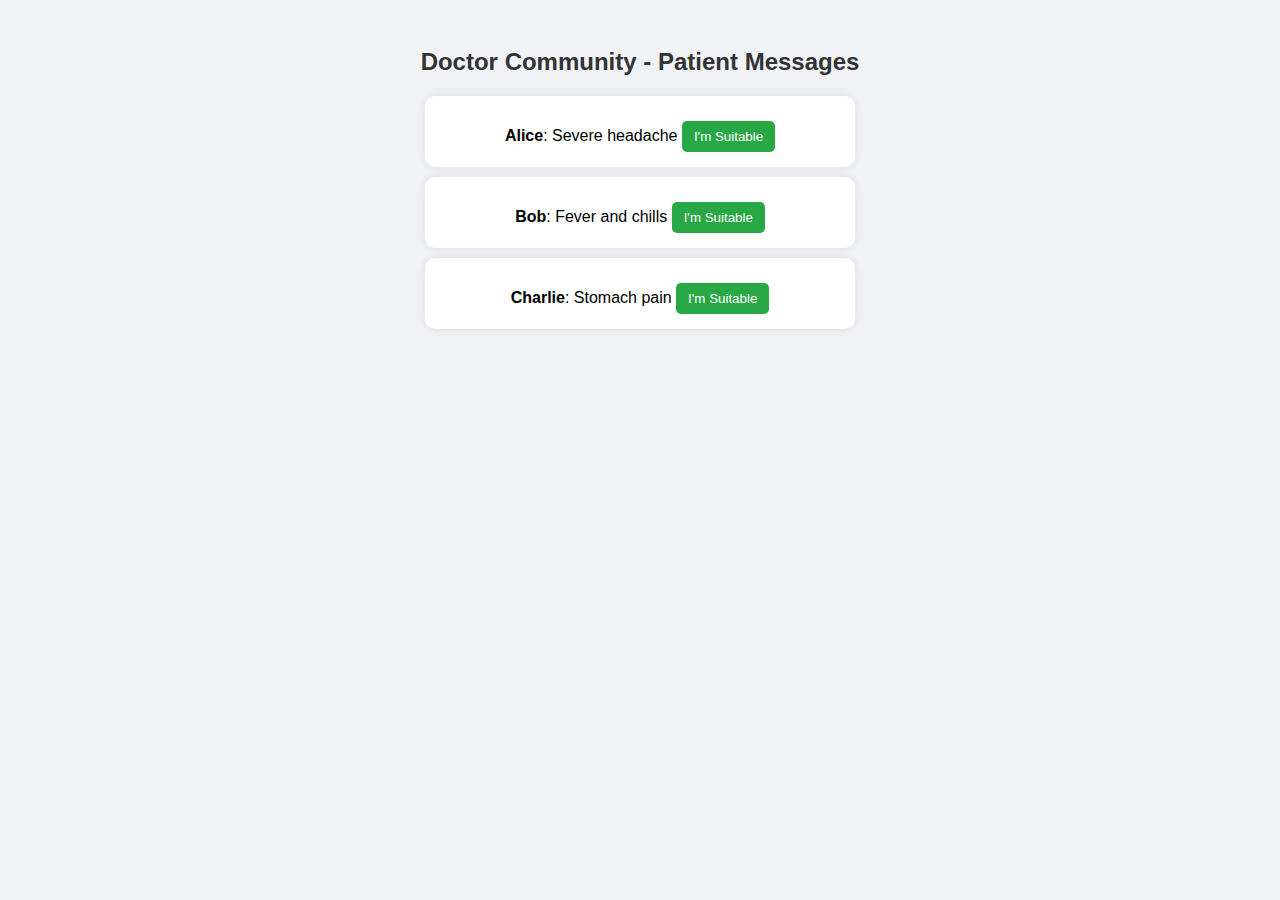
<file: doctorcommunity.html>
<!DOCTYPE html>
<html lang="en">
<head>
    <meta charset="UTF-8">
    <meta name="viewport" content="width=device-width, initial-scale=1.0">
    <title>Doctor Community</title>
    <link rel="stylesheet" href="doctorcommunity.css">
</head>
<body>

    <h2>Doctor Community - Patient Messages</h2>
    <div id="patientList"></div>

    <script src="doctorcommunity.js"></script>

</body>
</html>
</file>
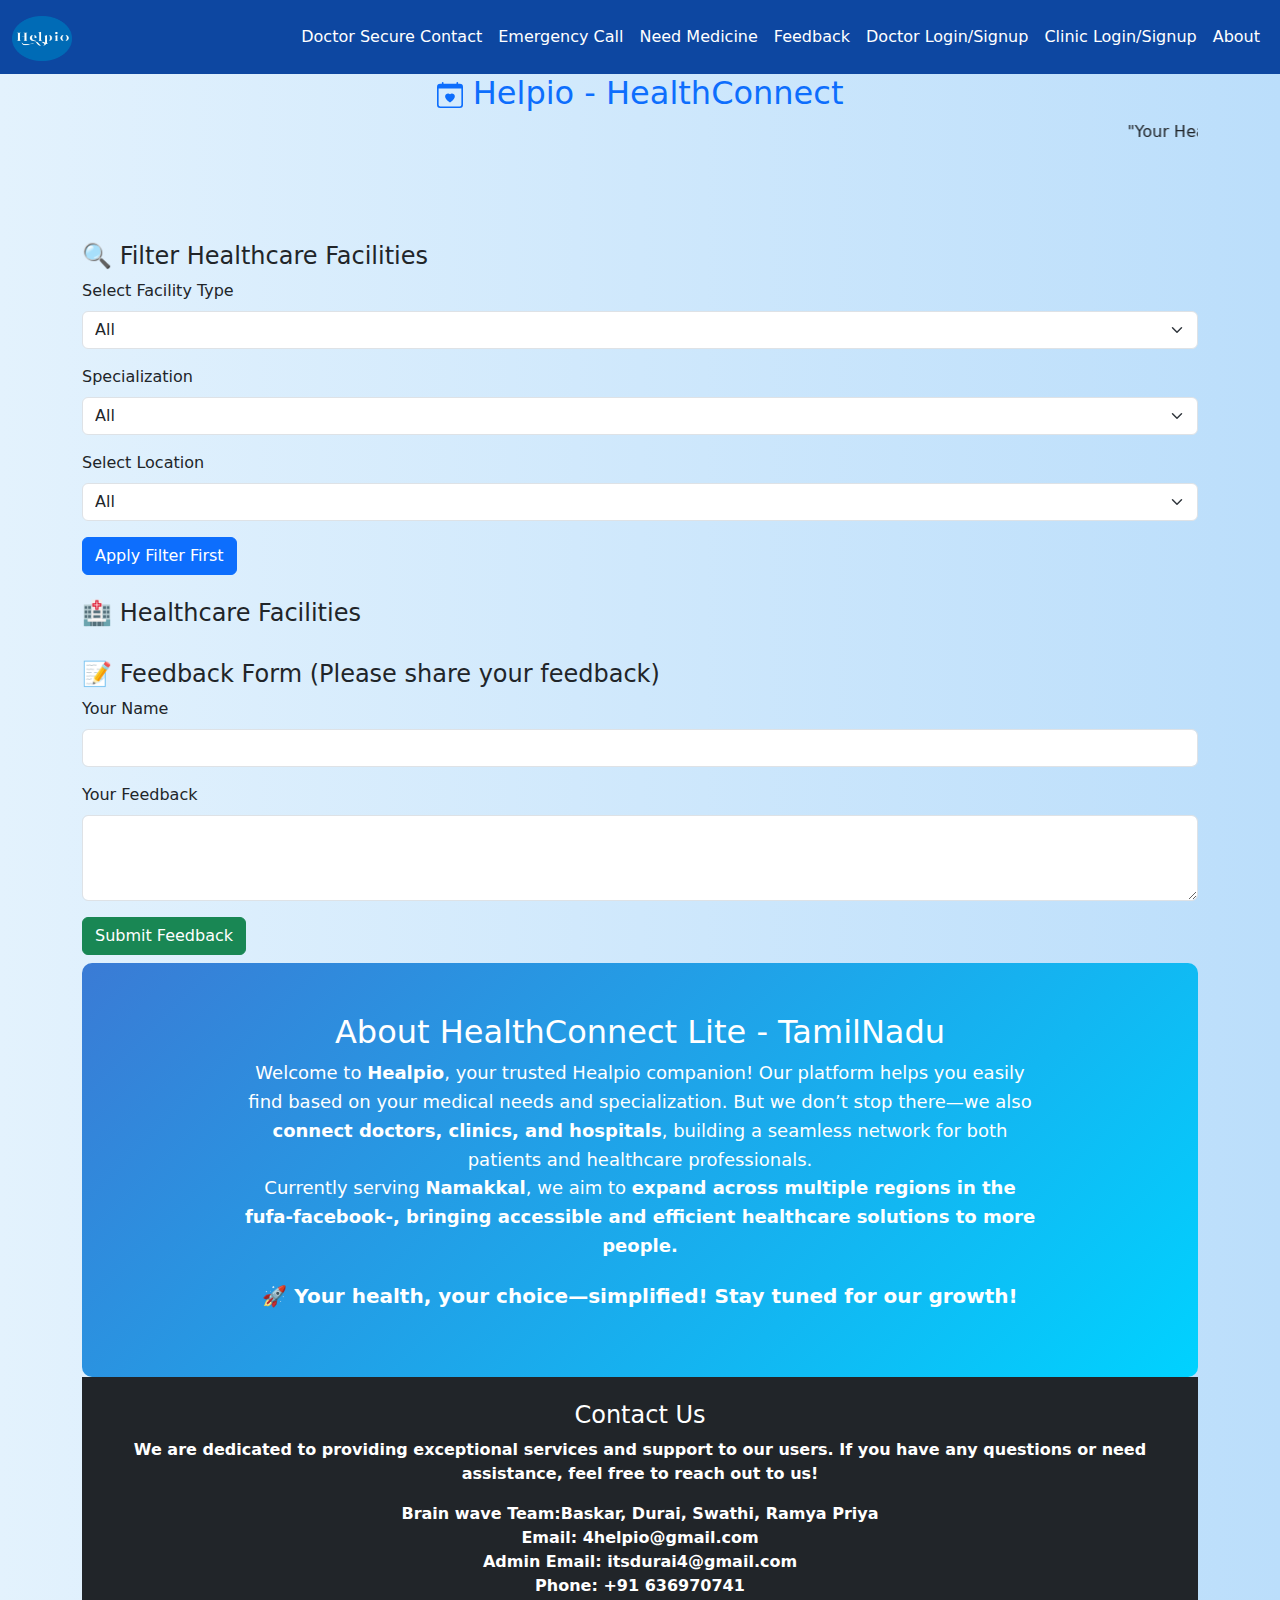
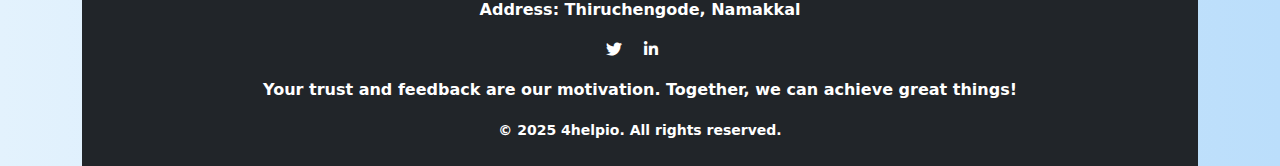
<file: HELPIO.html>
<!DOCTYPE html>
<html lang="en">
<head>
    <meta charset="UTF-8">
    <meta name="viewport" content="width=device-width, initial-scale=1.0">
    <title>Helpio - HealthConnect</title>
    <meta name="keywords" content="Your Health, Our Priority - Find the Hospitals & Clinics!">
    <meta name="author" content="DURAI">
    <link rel="stylesheet" href="helpio.css">
    <link href="https://cdn.jsdelivr.net/npm/bootstrap@5.3.0/dist/css/bootstrap.min.css" rel="stylesheet">
<link href="https://cdnjs.cloudflare.com/ajax/libs/font-awesome/5.15.3/css/all.min.css" rel="stylesheet">


    <script src="https://code.jquery.com/jquery-3.6.0.min.js"></script>
</head>
<body class="background">

   
    
    <nav class="navbar navbar-expand-lg navbar-custom">
        <div class="container-fluid">
            <a class="navbar-brand" href="#">
                <img src="logo.png" alt="Logo" width="60px" height="45px" class="d-inline-block align-text-top">
            </a>

            <button class="navbar-toggler" type="button" data-bs-toggle="collapse" data-bs-target="#navbarNavAltMarkup" 
                    aria-controls="navbarNavAltMarkup" aria-expanded="false" aria-label="Toggle navigation">
                <span class="navbar-toggler-icon"></span>
            </button>

        
            <div class="collapse navbar-collapse" id="navbarNavAltMarkup">
                <div class="navbar-nav ms-auto">
                    <a class="nav-link" href="contactform.html">Doctor Secure Contact</a>
                    <a class="nav-link" href="emergency.html">Emergency Call</a>
                    <a class="nav-link" href="medicinesearch.html">Need Medicine</a>
                    <a class="nav-link" href="#feedbackForm">Feedback</a>
                    <a class="nav-link" href="verificationfordoctor.html">Doctor Login/Signup</a>
                    <a class="nav-link" href="verifiationformedicalorclinic.html">Clinic Login/Signup</a>
                    <a class="nav-link" href="#about">About</a>
                </div>
            </div>
        </div>
    </nav>
   
    <div class="container">
        <h2 class="text-center text-primary"><svg xmlns="http://www.w3.org/2000/svg" width="26" height="26" fill="currentColor" class="bi bi-calendar-heart" viewBox="0 0 16 16">
            <path fill-rule="evenodd" d="M4 .5a.5.5 0 0 0-1 0V1H2a2 2 0 0 0-2 2v11a2 2 0 0 0 2 2h12a2 2 0 0 0 2-2V3a2 2 0 0 0-2-2h-1V.5a.5.5 0 0 0-1 0V1H4zM1 14V4h14v10a1 1 0 0 1-1 1H2a1 1 0 0 1-1-1m7-6.507c1.664-1.711 5.825 1.283 0 5.132-5.825-3.85-1.664-6.843 0-5.132"/>
          </svg>  Helpio - HealthConnect</h2>
          <button onclick="location.href='medicinedetails.html';" id="medicinedetails" 
   style="position: fixed; top: 22%; right: 1%; padding: 20px 15px; 
   border-radius: 10px; background-color: #007bff; color: white; border: none; 
   cursor: pointer; font-size: 16px; z-index: 1000; opacity: 0; transform: translateY(-20px);
   animation: fadeIn 1s forwards;">
   Need Medicine Details?
</button>

        <p class="text-center"><marquee behavior="scroll" direction="left" scrollamount="8">
            "Your Health, Our Priority – Find the Hospitals & Clinics in Tamilnadu!"
        </marquee>
        </p>

        <!-- i applied Filter System -->
        <h4 class="mt-4" style="padding-top: 6%;">🔍 Filter Healthcare Facilities</h4>
        <form id="filterForm">
            <div class="mb-3">
                <label for="facilityType" class="form-label">Select Facility Type</label>
                <select class="form-select" id="facilityType" aria-label="Select Facility Type">
                    <option value="all">All</option>
                    <option value="hospital">Hospitals</option>
                    <option value="clinic">Clinics</option>
                </select>
            </div>
            <div class="mb-3">
                <label for="specialization" class="form-label">Specialization</label>
                <select class="form-select" id="specialization" aria-label="Select Specialization">
                    <option value="all">All</option>
                    <option value="general">General Physician(பொதுநல மருத்துவர்)</option>
                    <option value="gynecologist">Gynecologist(மகப்பேறு மருத்துவர் - பெண்களுக்கே வரும் நோய்க்கு மருத்துவம் பார்க்கும் மருத்துவர்)                        )                    </option>
                    <option value="pediatrics">Pediatrics(குழந்தை மருத்துவம்)</option>
                    <option value="nursing-home">Nursing Home(மருத்துவ பராமரிப்பு மையம்)</option>
                    <option value="ophthalmology">Ophthalmology (Eye Care-கண் மருத்துவம்)</option>
                    <option value="dermatology">Dermatology (Skin Care-தோல் மருத்துவம்)</option>
                    <option value="orthopedics">Orthopedics (Bone & Joint Care-எலும்பு மற்றும் மூட்டுச் சிகிச்சை)</option>
                    <option value="cardiology">Cardiology (Heart Care-இதய சிகிச்சை)</option>
                    <option value="neurology">Neurology (Brain & Nervous System-மூளை மற்றும் நரம்பு அமைப்பு)</option>
                    <option value="ent">ENT (Ear, Nose, Throat-காது, மூக்கு, தொண்டை மருத்துவம்)</option>
                    <option value="dentistry">Dentistry(பல் மருத்துவம்)</option>
                    <option value="physiotherapy">Physiotherapy & Rehabilitation(உடலியல் மருத்துவம் மற்றும் மறுவாழ்வு சிகிச்சை)</option>
                    <option value="psychiatry">Psychiatry (Mental Health-மன நலம்)</option>
                    <option value="radiology">Radiology(கதிரியக்க மருத்துவம்)</option>
                    <option value="oncology">Oncology (Cancer Treatment-புற்றுநோய் சிகிச்சை)</option>
                    <option value="urology">Urology(மூத்திர மருத்துவம்)</option>
                    <option value="nephrology">Nephrology (Kidney Care-சிறுநீயதுவம்)</option>
                    <option value="oncology">Oncology (Cancer Treatment-புற்றுநோய் சிகிச்சை)</option>
                    <option value="urology">Urology(மூத்திர மருத்துவம்)</option>
                    <option value="nephrology">Nephrology (Kidney Care-சிறுநீரக பராமரிப்பு)</option>
                    <option value="endocrinology">Endocrinology (Diabetes & Hormones-சர்க்கரை நோய் மற்றும் ஹார்மோன்கள்)</option>
                    <option value="gastroenterology">Gastroenterology (Digestive System-செரிமான அமைப்பு)</option>
                    <option value="pulmonology">Pulmonology (Lungs & Respiratory-நுரையீரல் மற்றும் சுவாச அமைப்பு)</option>
                    <option value="rheumatology">Rheumatology (Arthritis & Autoimmune Diseases-மூட்டுவலி மற்றும் தானியங்கித் தொற்றுநோய்கள்)</option>
                    <option value="vascular">Vascular Surgery(இரத்தக் கழிவு அறுவை சிகிச்சை)</option>
                    <option value="plastic_surgery">Plastic & Reconstructive Surgery(பிளாஸ்டிக் மற்றும் மறுசீரமைப்பு அறுவை சிகிச்சை)</option>
                    <option value="infectious_diseases">Infectious Diseases(தொற்றுநோய்)</option>
                    
                </select>
            </div>
            <!-- locations here -->
            <div class="mb-3">
                <label for="location" class="form-label">Select Location</label>
                <select class="form-select" id="location" aria-label="Select Location">
                    <option value="all">All</option>
<option value="namakkal">Namakkal</option>
<option value="chengalpattu">Chengalpattu</option>
<option value="coimbatore">Coimbatore</option>
<option value="cuddalore">Cuddalore</option>
<option value="rasipuram">Rasipuram</option>
<option value="tiruchengode">Tiruchengode</option>
<option value="pallipalayam">Pallipalayam</option>
<option value="mohanur">Mohanur</option>
<option value="paramathi">Paramathi</option>
<option value="kabilarmalai">Kabilarmalai</option>
<option value="sendhamangalam">Sendhamangalam</option>
<option value="renganathapuram">Renganathapuram</option>
<option value="kavandapadi">Kavandapadi</option>
<option value="sengipatti">Sengipatti</option>
<option value="kattuputhur">Kattuputhur</option>
<option value="ariyalur">Ariyalur</option>
<option value="pachapalayam">Pachapalayam</option>
<option value="kottapalayam">Kottapalayam</option>
<option value="vellaiyur">Vellaiyur</option>
<option value="kalappanaickenpatti">Kalappanaickenpatti</option>
<option value="puduchatram">Puduchatram</option>
<option value="velur">Velur</option>
<option value="siddhamalli">Siddhamalli</option>
<option value="reddi-patti">Reddi Patti</option>
<option valiue="chennai">Chennai</option>

                    
                </select>
            </div>
            <button type="submit" class="btn btn-primary">Apply Filter First</button>
            <div class="spinner mt-3" id="loadingSpinner">
                <div class="spinner-border text-primary" role="status">
                    <span class="visually-hidden">Loading...</span>
                </div>
            </div>
        </form>

        <!-- Healthcare Facilities List -->
        <h4 class="mt-4">🏥 Healthcare Facilities</h4>
        <div id="facilityList" class="row">
            <!-- Healthcare Facility Cards -->

            <div class="col-md-4 facility hospital general namakkal">
                <div class="card">
                    <div class="card-body">
                        <h5 class="card-title">Namakkal Government Hospital</h5>
                        <p class="card-text"><strong>Location:</strong> Namakkal</p>
                        <p class="card-text"><strong>Specialization:</strong> General Physician</p>
                        <p class="card-text"><strong>Timings:</strong> 24/7</p>
                        <a href="https://www.google.com/maps?q=Namakkal+Government+Hospital" target="_blank" class="btn btn-map">View on Map</a>
                        <a href="https://tnhealth.tn.gov.in/" target="_blank" class="btn btn-appointment">Visit Website</a>
                    </div>
                </div>
            </div>
            <div class="col-md-4 facility hospital multispecialty namakkal">
                <div class="card">
                    <div class="card-body">
                        <h5 class="card-title">M.M. Hospital</h5>
                        <p class="card-text"><strong>Location:</strong> Namakkal</p>
                        <p class="card-text"><strong>Specialization:</strong> Multispecialty</p>
                        <p class="card-text"><strong>Timings:</strong> 24/7</p>
                        <a href="https://www.google.com/maps?q=M.M+Hospital+Namakkal" target="_blank" class="btn btn-map">View on Map</a>
                        <a href="https://mmhospitalnamakkal.com/" target="_blank" class="btn btn-appointment">Visit Website</a>
                    </div>
                </div>
            </div>
        <!-- Thiruengode-->
<div class="col-md-4 facility hospital general tiruchengode">
    <div class="card">
        <div class="card-body">
            <h5 class="card-title">Tiruchengode Government Hospital</h5>
            <p class="card-text"><strong>Location:</strong> Tiruchengode</p>
            <p class="card-text"><strong>Specialization:</strong> General Medicine</p>
            <p class="card-text"><strong>Timings:</strong> 24/7</p>
            <a href="https://www.google.com/maps?q=Tiruchengode+Government+Hospital" target="_blank" class="btn btn-map">View on Map</a>
            <a href="https://www.cmchistn.com/specPopup.php?id=24828&module=m" target="_blank" class="btn btn-appointment">Visit Website</a>
        </div>
    </div>
</div>

<div class="col-md-4 facility hospital general tiruchengode">
    <div class="card">
        <div class="card-body">
            <h5 class="card-title">Krishna Hospital</h5>
            <p class="card-text"><strong>Location:</strong> Tiruchengode</p>
            <p class="card-text"><strong>Specialization:</strong> Multi-Specialty</p>
            <p class="card-text"><strong>Timings:</strong> 24/7</p>
            <a href="https://www.google.com/maps?q=Krishna+Hospital+Tiruchengode" target="_blank" class="btn btn-map">View on Map</a>
            <a href="#" target="_blank" class="btn btn-appointment">Visit Website</a>
        </div>
    </div>
</div>
<!-- orthopedics hospitals in namakkal -->
<div class="col-md-4 facility hospital orthopedics namakkal">
    <div class="card">
        <div class="card-body">
            <h5 class="card-title">CM Speciality Hospital</h5>
            <p class="card-text"><strong>Location:</strong> Plot B 3, Mohanur – Namakkal Road, Co-operative Colony Road, Gandhi Nagar, Namakkal, Tamil Nadu - 637001</p>
            <p class="card-text"><strong>Specialization:</strong> Orthopedics</p>
            <p class="card-text"><strong>Timings:</strong> Contact hospital for timings</p>
            <a href="https://www.google.com/maps?q=CM+Speciality+Hospital+Namakkal" target="_blank" class="btn btn-map">View on Map</a>
            <a href="https://cmsh.in/" target="_blank" class="btn btn-appointment">Visit Website</a>
        </div>
    </div>
</div>
<div class="col-md-4 facility hospital orthopedics namakkal">
    <div class="card">
        <div class="card-body">
            <h5 class="card-title">Thangam Hospital</h5>
            <p class="card-text"><strong>Location:</strong> Namakkal, Tamil Nadu</p>
            <p class="card-text"><strong>Specialization:</strong> Orthopedics</p>
            <p class="card-text"><strong>Timings:</strong> Contact hospital for timings</p>
            <a href="https://www.google.com/maps?q=Thangam+Hospital+Namakkal" target="_blank" class="btn btn-map">View on Map</a>
            <a href="https://thangamcancercenter.com/speciality/orthopedics/" target="_blank" class="btn btn-appointment">Visit Website</a>
        </div>
    </div>
</div>
<div class="col-md-4 facility hospital orthopedics namakkal">
    <div class="card">
        <div class="card-body">
            <h5 class="card-title">Arvinth Ortho Hospital</h5>
            <p class="card-text"><strong>Location:</strong> Namakkal, Tamil Nadu</p>
            <p class="card-text"><strong>Specialization:</strong> Orthopedics</p>
            <p class="card-text"><strong>Timings:</strong> Contact hospital for timings</p>
            <a href="https://www.google.com/maps?q=Arvinth+Ortho+Hospital+Namakkal" target="_blank" class="btn btn-map">View on Map</a>
        </div>
    </div>
</div>
<div class="col-md-4 facility hospital orthopedics namakkal">
    <div class="card">
        <div class="card-body">
            <h5 class="card-title">Raghavendra Hospital</h5>
            <p class="card-text"><strong>Location:</strong> Opp. State Bank Of India, 30a, Dr. Sankaran Road, Namakkal, Tamil Nadu - 637001</p>
            <p class="card-text"><strong>Specialization:</strong> Orthopedics</p>
            <p class="card-text"><strong>Timings:</strong> Contact hospital for timings</p>
            <a href="https://www.google.com/maps?q=Raghavendra+Hospital+Namakkal" target="_blank" class="btn btn-map">View on Map</a>
        </div>
    </div>
</div>
<div class="col-md-4 facility hospital orthopedics namakkal">
    <div class="card">
        <div class="card-body">
            <h5 class="card-title">Maruthi Hospital</h5>
            <p class="card-text"><strong>Location:</strong> No 743 E, Near District SP Office, Salem Road, Namakkal Ho, Namakkal, Tamil Nadu - 637001</p>
            <p class="card-text"><strong>Specialization:</strong> Orthopedics</p>
            <p class="card-text"><strong>Timings:</strong> Contact hospital for timings</p>
            <a href="https://www.google.com/maps?q=Maruthi+Hospital+Namakkal" target="_blank" class="btn btn-map">View on Map</a>
        </div>
    </div>
</div>
<div class="col-md-4 facility hospital orthopedics tiruchengode">
    <div class="card">
        <div class="card-body">
            <h5 class="card-title">Vivekanandha Medical Care Hospital</h5>
            <p class="card-text"><strong>Location:</strong> Elayampalayam, Tiruchengode, Namakkal, Tamil Nadu - 637205</p>
            <p class="card-text"><strong>Specialization:</strong> Orthopedics</p>
            <p class="card-text"><strong>Timings:</strong> Contact hospital for timings</p>
            <a href="https://www.google.com/maps?q=Vivekanandha+Medical+Care+Hospital+Tiruchengode" target="_blank" class="btn btn-map">View on Map</a>
        </div>
    </div>
</div>
<!-- cardiology hospitals in namakkal -->
<div class="col-md-4 facility hospital cardiology namakkal">
    <div class="card">
        <div class="card-body">
            <h5 class="card-title">MM Hospital</h5>
            <p class="card-text"><strong>Location:</strong> 6/288, Trichy Main Road, Andavar Nagar, Namakkal, Tamil Nadu - 637001</p>
            <p class="card-text"><strong>Specialization:</strong> Cardiology & Cath Lab Services</p>
            <p class="card-text"><strong>Timings:</strong> Contact hospital for timings</p>
            <a href="https://www.google.com/maps?q=MM+Hospital+Namakkal" target="_blank" class="btn btn-map">View on Map</a>
            <a href="https://mmhospitalnamakkal.com/cardiac-treatment-in-namakkal/" target="_blank" class="btn btn-appointment">Visit Website</a>
        </div>
    </div>
</div>
<div class="col-md-4 facility hospital cardiology elayampalayam">
    <div class="card">
        <div class="card-body">
            <h5 class="card-title">Vivekanandha Medical Care Hospital</h5>
            <p class="card-text"><strong>Location:</strong> Elayampalayam, Tiruchengode, Namakkal, Tamil Nadu - 637205</p>
            <p class="card-text"><strong>Specialization:</strong> Cardiology & Cardiothoracic Surgery</p>
            <p class="card-text"><strong>Timings:</strong> Contact hospital for timings</p>
            <a href="https://www.google.com/maps?q=Vivekanandha+Medical+Care+Hospital+Elayampalayam" target="_blank" class="btn btn-map">View on Map</a>
            <a href="https://vivekanandha.hospital/department/cardiology/" target="_blank" class="btn btn-appointment">Visit Website</a>
        </div>
    </div>
</div>
<div class="col-md-4 facility hospital cardiology namakkal">
    <div class="card">
        <div class="card-body">
            <h5 class="card-title">Shanmuga Heart Centre</h5>
            <p class="card-text"><strong>Location:</strong> 104, Kottai Road, Thillaipuram, Namakkal, Tamil Nadu - 637001</p>
            <p class="card-text"><strong>Specialization:</strong> Cardiology</p>
            <p class="card-text"><strong>Timings:</strong> Contact hospital for timings</p>
            <a href="https://www.google.com/maps?q=Shanmuga+Heart+Centre+Namakkal" target="_blank" class="btn btn-map">View on Map</a>
        </div>
    </div>
</div>
<div class="col-md-4 facility hospital cardiology namakkal">
    <div class="card">
        <div class="card-body">
            <h5 class="card-title">Shanthi Multi Speciality Hospital</h5>
            <p class="card-text"><strong>Location:</strong> Namakkal, Tamil Nadu</p>
            <p class="card-text"><strong>Specialization:</strong> Cardiology</p>
            <p class="card-text"><strong>Timings:</strong> Contact hospital for timings</p>
            <a href="https://www.google.com/maps?q=Shanthi+Multi+Speciality+Hospital+Namakkal" target="_blank" class="btn btn-map">View on Map</a>
        </div>
    </div>
</div>
<!-- neurology hospitals in namakkal -->

<div class="col-md-4 facility hospital neurology namakkal">
    <div class="card">
        <div class="card-body">
            <h5 class="card-title">MM Hospital</h5>
            <p class="card-text"><strong>Location:</strong> 6/288, Trichy Main Road, Andavar Nagar, Namakkal, Tamil Nadu - 637001</p>
            <p class="card-text"><strong>Specialization:</strong> Neurology</p>
            <p class="card-text"><strong>Timings:</strong> Contact hospital for timings</p>
            <a href="https://www.google.com/maps?q=MM+Hospital+Namakkal" target="_blank" class="btn btn-map">View on Map</a>
            <a href="https://mmhospitalnamakkal.com/neurology-stroke-treatment-namakkal/" target="_blank" class="btn btn-appointment">Visit Website</a>
        </div>
    </div>
</div>
<div class="col-md-4 facility hospital neurology elayampalayam">
    <div class="card">
        <div class="card-body">
            <h5 class="card-title">Vivekanandha Medical Care Hospital</h5>
            <p class="card-text"><strong>Location:</strong> Elayampalayam, Tiruchengode, Namakkal, Tamil Nadu - 637205</p>
            <p class="card-text"><strong>Specialization:</strong> Neurology</p>
            <p class="card-text"><strong>Timings:</strong> Contact hospital for timings</p>
            <a href="https://www.google.com/maps?q=Vivekanandha+Medical+Care+Hospital+Elayampalayam" target="_blank" class="btn btn-map">View on Map</a>
        </div>
    </div>
</div>
<div class="col-md-4 facility hospital neurology namakkal">
    <div class="card">
        <div class="card-body">
            <h5 class="card-title">Raghavendra Hospital</h5>
            <p class="card-text"><strong>Location:</strong> Opp. State Bank Of India, 30a, Dr. Sankaran Road, Namakkal, Tamil Nadu - 637001</p>
            <p class="card-text"><strong>Specialization:</strong> Neurology</p>
            <p class="card-text"><strong>Timings:</strong> Contact hospital for timings</p>
            <a href="https://www.google.com/maps?q=Raghavendra+Hospital+Namakkal" target="_blank" class="btn btn-map">View on Map</a>
        </div>
    </div>
</div>
<div class="col-md-4 facility hospital neurology namakkal">
    <div class="card">
        <div class="card-body">
            <h5 class="card-title">Centre for Neurology and Mental Health</h5>
            <p class="card-text"><strong>Location:</strong> 11/3, Dr. Sankaran Street (near State Bank main branch), Trichy Road, Namakkal, Tamil Nadu - 637001</p>
            <p class="card-text"><strong>Specialization:</strong> Neurology and Mental Health</p>
            <p class="card-text"><strong>Timings:</strong> Contact hospital for timings</p>
            <a href="https://www.google.com/maps?q=Centre+for+Neurology+and+Mental+Health+Namakkal" target="_blank" class="btn btn-map">View on Map</a>
        </div>
    </div>
</div>
<div class="col-md-4 facility hospital neurology namakkal">
    <div class="card">
        <div class="card-body">
            <h5 class="card-title">Thangam Cancer Center</h5>
            <p class="card-text"><strong>Location:</strong> Namakkal, Tamil Nadu</p>
            <p class="card-text"><strong>Specialization:</strong> Neurology Services for Cancer Patients</p>
            <p class="card-text"><strong>Timings:</strong> Contact hospital for timings</p>
            <a href="https://www.google.com/maps?q=Thangam+Cancer+Center+Namakkal" target="_blank" class="btn btn-map">View on Map</a>
            <a href="https://thangamcancercenter.com/speciality/neurology/" target="_blank" class="btn btn-appointment">Visit Website</a>
        </div>
    </div>
</div>
<!-- ENT hospitals in namakal -->
<div class="col-md-4 facility hospital ent namakkal">
    <div class="card">
        <div class="card-body">
            <h5 class="card-title">Manonmani ENT Hospital</h5>
            <p class="card-text"><strong>Location:</strong> Namakkal, Tamil Nadu - 637001</p>
            <p class="card-text"><strong>Specialization:</strong> Ear, Nose, and Throat (ENT)</p>
            <p class="card-text"><strong>Timings:</strong> Contact hospital for timings</p>
            <a href="https://www.google.com/maps?q=Manonmani+ENT+Hospital+Namakkal" target="_blank" class="btn btn-map">View on Map</a>
        </div>
    </div>
</div>
<div class="col-md-4 facility hospital ent namakkal">
    <div class="card">
        <div class="card-body">
            <h5 class="card-title">Thangam Cancer Center</h5>
            <p class="card-text"><strong>Location:</strong> Namakkal, Tamil Nadu</p>
            <p class="card-text"><strong>Specialization:</strong> ENT Oncology</p>
            <p class="card-text"><strong>Timings:</strong> Contact hospital for timings</p>
            <a href="https://www.google.com/maps?q=Thangam+Cancer+Center+Namakkal" target="_blank" class="btn btn-map">View on Map</a>
            <a href="https://thangamcancercenter.com/doctors/dr-ramesh-kumar-ms-ent/" target="_blank" class="btn btn-appointment">Visit Website</a>
        </div>
    </div>
</div>
<div class="col-md-4 facility hospital ent namakkal">
    <div class="card">
        <div class="card-body">
            <h5 class="card-title">Kamalam Hospital</h5>
            <p class="card-text"><strong>Location:</strong> Komarapalayam, Namakkal, Tamil Nadu</p>
            <p class="card-text"><strong>Specialization:</strong> ENT</p>
            <p class="card-text"><strong>Timings:</strong> Open Today 10:00 AM - 2:30 PM</p>
            <a href="https://www.google.com/maps?q=Kamalam+Hospital+Komarapalayam" target="_blank" class="btn btn-map">View on Map</a>
        </div>
    </div>
</div>
<!-- dentistry hospitals in namakal -->
<div class="col-md-4 facility hospital dentistry namakkal">
    <div class="card">
        <div class="card-body">
            <h5 class="card-title">Thangam Dental Cares Clinic</h5>
            <p class="card-text"><strong>Location:</strong> Velur, Namakkal, Tamil Nadu</p>
            <p class="card-text"><strong>Specialization:</strong> Dentistry</p>
            <p class="card-text"><strong>Timings:</strong> Open Today 9:30 AM - 3:00 PM</p>
            <a href="https://www.google.com/maps?q=Thangam+Dental+Cares+Clinic+Velur" target="_blank" class="btn btn-map">View on Map</a>
        </div>
    </div>
</div>
<div class="col-md-4 facility hospital dentistry namakkal">
    <div class="card">
        <div class="card-body">
            <h5 class="card-title">RR Dental Clinic</h5>
            <p class="card-text"><strong>Location:</strong> Kalappanaickenpatti, Namakkal, Tamil Nadu</p>
            <p class="card-text"><strong>Specialization:</strong> Dentistry</p>
            <p class="card-text"><strong>Timings:</strong> Open 24x7</p>
            <a href="https://www.google.com/maps?q=RR+Dental+Clinic+Kalappanaickenpatti" target="_blank" class="btn btn-map">View on Map</a>
        </div>
    </div>
</div>
<div class="col-md-4 facility hospital dentistry namakkal">
    <div class="card">
        <div class="card-body">
            <h5 class="card-title">Nalam Dental Care</h5>
            <p class="card-text"><strong>Location:</strong> Namakkal Fort, Namakkal, Tamil Nadu</p>
            <p class="card-text"><strong>Specialization:</strong> Dentistry</p>
            <p class="card-text"><strong>Timings:</strong> Contact clinic for timings</p>
            <a href="https://www.google.com/maps?q=Nalam+Dental+Care+Namakkal+Fort" target="_blank" class="btn btn-map">View on Map</a>
        </div>
    </div>
</div>
<div class="col-md-4 facility hospital dentistry namakkal">
    <div class="card">
        <div class="card-body">
            <h5 class="card-title">Dhana Dental Clinic</h5>
            <p class="card-text"><strong>Location:</strong> Elachipalayam, Namakkal, Tamil Nadu</p>
            <p class="card-text"><strong>Specialization:</strong> Dentistry</p>
            <p class="card-text"><strong>Timings:</strong> Contact clinic for timings</p>
            <a href="https://www.google.com/maps?q=Dhana+Dental+Clinic+Elachipalayam" target="_blank" class="btn btn-map">View on Map</a>
        </div>
    </div>
</div>
<div class="col-md-4 facility hospital dentistry namakkal">
    <div class="card">
        <div class="card-body">
            <h5 class="card-title">Amriya Shri Dental Clinic</h5>
            <p class="card-text"><strong>Location:</strong> N.Kosavampatti, Namakkal, Tamil Nadu</p>
            <p class="card-text"><strong>Specialization:</strong> Dentistry</p>
            <p class="card-text"><strong>Timings:</strong> Contact clinic for timings</p>
            <a href="https://www.google.com/maps?q=Amriya+Shri+Dental+Clinic+N.Kosavampatti" target="_blank" class="btn btn-map">View on Map</a>
        </div>
    </div>
</div>
<div class="col-md-4 facility hospital dentistry namakkal">
    <div class="card">
        <div class="card-body">
            <h5 class="card-title">Vignesh Dental Clinic</h5>
            <p class="card-text"><strong>Location:</strong> 157/3, NP Complex, Salem Road Corner, Namakkal, Tamil Nadu - 637001</p>
            <p class="card-text"><strong>Specialization:</strong> Dentistry</p>
            <p class="card-text"><strong>Timings:</strong> Contact clinic for timings</p>
            <a href="https://www.google.com/maps?q=Vignesh+Dental+Clinic+Namakkal" target="_blank" class="btn btn-map">View on Map</a>
        </div>
    </div>
</div>


            
<div class="col-md-4 facility hospital multispecialty tiruchengode">
    <div class="card">
        <div class="card-body">
            <h5 class="card-title">Soorya Multispecialty Hospital</h5>
            <p class="card-text"><strong>Location:</strong> Tiruchengode</p>
            <p class="card-text"><strong>Specialization:</strong> Multispecialty</p>
            <p class="card-text"><strong>Timings:</strong> 24/7</p>
            <a href="https://www.google.com/maps?q=Soorya+Multispecialty+Hospital+Tiruchengode" target="_blank" class="btn btn-map">View on Map</a>
            <a href="#" target="_blank" class="btn btn-appointment">Visit Website</a>
        </div>
    </div>
</div>

<div class="col-md-4 facility hospital multispecialty tiruchengode">
    <div class="card">
        <div class="card-body">
            <h5 class="card-title">Tirukumaran Hospitals</h5>
            <p class="card-text"><strong>Location:</strong> Tiruchengode</p>
            <p class="card-text"><strong>Specialization:</strong> Multispecialty</p>
            <p class="card-text"><strong>Timings:</strong> 24/7</p>
            <a href="https://www.google.com/maps?q=Tirukumaran+Hospitals+Tiruchengode" target="_blank" class="btn btn-map">View on Map</a>
            <a href="#" target="_blank" class="btn btn-appointment">Visit Website</a>
        </div>
    </div>
</div>

<div class="col-md-4 facility hospital general tiruchengode">
    <div class="card">
        <div class="card-body">
            <h5 class="card-title">Visakan Medical Centre</h5>
            <p class="card-text"><strong>Location:</strong> Tiruchengode</p>
            <p class="card-text"><strong>Specialization:</strong> General Medicine</p>
            <p class="card-text"><strong>Timings:</strong> 24/7</p>
            <a href="https://www.google.com/maps?q=Visakan+Medical+Centre+Tiruchengode" target="_blank" class="btn btn-map">View on Map</a>
            <a href="#" target="_blank" class="btn btn-appointment">Visit Website</a>
        </div>
    </div>
</div>
<div class="col-md-4 facility hospital gynecology namakkal">
    <div class="card">
        <div class="card-body">
            <h5 class="card-title">MM Hospital</h5>
            <p class="card-text"><strong>Location:</strong> Namakkal</p>
            <p class="card-text"><strong>Specialization:</strong> Obstetrics & Gynecology</p>
            <p class="card-text"><strong>Timings:</strong> 24/7</p>
            <a href="https://www.google.com/maps?q=MM+Hospital+Namakkal" target="_blank" class="btn btn-map">View on Map</a>
            <a href="https://mmhospitalnamakkal.com/" target="_blank" class="btn btn-appointment">Visit Website</a>
        </div>
    </div>
</div>

<div class="col-md-4 facility hospital gynecology namakkal">
    <div class="card">
        <div class="card-body">
            <h5 class="card-title">Sigaram Hospital</h5>
            <p class="card-text"><strong>Location:</strong> Anbu Nagar-2, Namakkal</p>
            <p class="card-text"><strong>Specialization:</strong> Obstetrics & Gynecology</p>
            <p class="card-text"><strong>Timings:</strong> 24/7</p>
            <a href="https://www.google.com/maps?q=Sigaram+Hospital+Namakkal" target="_blank" class="btn btn-map">View on Map</a>
            <a href="https://www.instagram.com/dr.ramya_gynaecologist/" target="_blank" class="btn btn-appointment">Visit Website</a>
        </div>
    </div>
</div>

<div class="col-md-4 facility hospital gynecology namakkal">
    <div class="card">
        <div class="card-body">
            <h5 class="card-title">Sri Karunyaa Hospital</h5>
            <p class="card-text"><strong>Location:</strong> Namakkal</p>
            <p class="card-text"><strong>Specialization:</strong> Obstetrics & Gynecology</p>
            <p class="card-text"><strong>Timings:</strong> 24/7</p>
            <a href="https://www.google.com/maps?q=Sri+Karunyaa+Hospital+Namakkal" target="_blank" class="btn btn-map">View on Map</a>
        </div>
    </div>
</div>

<div class="col-md-4 facility hospital gynecology namakkal">
    <div class="card">
        <div class="card-body">
            <h5 class="card-title">Santhi Hospital</h5>
            <p class="card-text"><strong>Location:</strong> Namakkal</p>
            <p class="card-text"><strong>Specialization:</strong> Obstetrics & Gynecology</p>
            <p class="card-text"><strong>Timings:</strong> 24/7</p>
            <a href="https://www.google.com/maps?q=Santhi+Hospital+Namakkal" target="_blank" class="btn btn-map">View on Map</a>
        </div>
    </div>
</div>

<div class="col-md-4 facility hospital gynecology namakkal">
    <div class="card">
        <div class="card-body">
            <h5 class="card-title">Shree Akhshaya Hospital</h5>
            <p class="card-text"><strong>Location:</strong> Pudur, Namakkal</p>
            <p class="card-text"><strong>Specialization:</strong> Obstetrics & Gynecology</p>
            <p class="card-text"><strong>Timings:</strong> 24/7</p>
            <a href="https://www.google.com/maps?q=Shree+Akhshaya+Hospital+Namakkal" target="_blank" class="btn btn-map">View on Map</a>
        </div>
    </div>
</div>

<div class="col-md-4 facility hospital gynecology namakkal">
    <div class="card">
        <div class="card-body">
            <h5 class="card-title">Dr. Manimegalai's Clinic</h5>
            <p class="card-text"><strong>Location:</strong> Namakkal</p>
            <p class="card-text"><strong>Specialization:</strong> Obstetrics & Gynecology</p>
            <p class="card-text"><strong>Timings:</strong> 9 AM - 5 PM</p>
            <a href="https://www.google.com/maps?q=Dr.+Manimegalai's+Clinic+Namakkal" target="_blank" class="btn btn-map">View on Map</a>
        </div>
    </div>
</div>
<div class="col-md-4 facility hospital gynecology namakkal">
    <div class="card">
        <div class="card-body">
            <h5 class="card-title">Thangam Hospital</h5>
            <p class="card-text"><strong>Location:</strong> Namakkal</p>
            <p class="card-text"><strong>Specialization:</strong> Obstetrics & Gynecology</p>
            <p class="card-text"><strong>Timings:</strong> 24/7</p>
            <a href="https://www.google.com/maps?q=Thangam+Hospital+Namakkal" target="_blank" class="btn btn-map">View on Map</a>
            <a href="https://thangamcancercenter.com/speciality/obestetrics-gynaecology/" target="_blank" class="btn btn-appointment">Visit Website</a>
        </div>
    </div>
</div>
<div class="col-md-4 facility hospital pediatric namakkal">
    <div class="card">
        <div class="card-body">
            <h5 class="card-title">Shree Akhshaya Hospital</h5>
            <p class="card-text"><strong>Location:</strong> Pudur, Namakkal</p>
            <p class="card-text"><strong>Specialization:</strong> Pediatrics</p>
            <p class="card-text"><strong>Timings:</strong> 24/7</p>
            <a href="https://www.google.com/maps?q=Shree+Akhshaya+Hospital+Namakkal" target="_blank" class="btn btn-map">View on Map</a>
            <a href="#" target="_blank" class="btn btn-appointment">Visit Website</a>
        </div>
    </div>
</div>

<div class="col-md-4 facility hospital pediatric namakkal">
    <div class="card">
        <div class="card-body">
            <h5 class="card-title">Sabari Children's Hospital</h5>
            <p class="card-text"><strong>Location:</strong> K K Nagar, Namakkal</p>
            <p class="card-text"><strong>Specialization:</strong> Pediatrics</p>
            <p class="card-text"><strong>Timings:</strong> 24/7</p>
            <a href="https://www.google.com/maps?q=Sabari+Children's+Hospital+Namakkal" target="_blank" class="btn btn-map">View on Map</a>
            <a href="#" target="_blank" class="btn btn-appointment">Visit Website</a>
        </div>
    </div>
</div>

<div class="col-md-4 facility hospital pediatric namakkal">
    <div class="card">
        <div class="card-body">
            <h5 class="card-title">Rajendran Children Hospital</h5>
            <p class="card-text"><strong>Location:</strong> Kamraj Nagar, Namakkal</p>
            <p class="card-text"><strong>Specialization:</strong> Pediatrics</p>
            <p class="card-text"><strong>Timings:</strong> Mon-Sat 08:30-14:00; 17:30-00:00</p>
            <a href="https://www.google.com/maps?q=Rajendran+Children+Hospital+Namakkal" target="_blank" class="btn btn-map">View on Map</a>
            <a href="#" target="_blank" class="btn btn-appointment">Visit Website</a>
        </div>
    </div>
</div>

<div class="col-md-4 facility hospital pediatric namakkal">
    <div class="card">
        <div class="card-body">
            <h5 class="card-title">Senthilkumaran Children Hospital</h5>
            <p class="card-text"><strong>Location:</strong> Ganeshapuram, Namakkal</p>
            <p class="card-text"><strong>Specialization:</strong> Pediatrics</p>
            <p class="card-text"><strong>Timings:</strong> Contact hospital for timings</p>
            <a href="https://www.google.com/maps?q=Senthilkumaran+Children+Hospital+Namakkal" target="_blank" class="btn btn-map">View on Map</a>
            <a href="#" target="_blank" class="btn btn-appointment">Visit Website</a>
        </div>
    </div>
</div>

<div class="col-md-4 facility hospital pediatric namakkal">
    <div class="card">
        <div class="card-body">
            <h5 class="card-title">SHRI RAM HOSPITAL</h5>
            <p class="card-text"><strong>Location:</strong> Namakkal Fort, Namakkal</p>
            <p class="card-text"><strong>Specialization:</strong> Pediatrics</p>
            <p class="card-text"><strong>Timings:</strong> Open Today</p>
            <a href="https://www.google.com/maps?q=SHRI+RAM+HOSPITAL+Namakkal" target="_blank" class="btn btn-map">View on Map</a>
            <a href="#" target="_blank" class="btn btn-appointment">Visit Website</a>
        </div>
    </div>
</div>

<div class="col-md-4 facility hospital pediatric namakkal">
    <div class="card">
        <div class="card-body">
            <h5 class="card-title">Kidz Care</h5>
            <p class="card-text"><strong>Location:</strong> Namakkal</p>
            <p class="card-text"><strong>Specialization:</strong> Pediatrics</p>
            <p class="card-text"><strong>Timings:</strong> Contact clinic for timings</p>
            <a href="https://www.google.com/maps?q=Kidz+Care+Namakkal" target="_blank" class="btn btn-map">View on Map</a>
            <a href="#" target="_blank" class="btn btn-appointment">Visit Website</a>
        </div>
    </div>
</div>
<div class="col-md-4 facility hospital pediatric namakkal">
    <div class="card">
        <div class="card-body">
            <h5 class="card-title">K.V. Clinic</h5>
            <p class="card-text"><strong>Location:</strong> Namakkal</p>
            <p class="card-text"><strong>Specialization:</strong> Pediatrics</p>
            <p class="card-text"><strong>Timings:</strong> Contact clinic for timings</p>
            <a href="https://www.google.com/maps?q=K.V.+Clinic+Namakkal" target="_blank" class="btn btn-map">View on Map</a>
        </div>
    </div>
</div>
<div class="col-md-4 facility hospital ophthalmology namakkal">
    <div class="card">
        <div class="card-body">
            <h5 class="card-title">Dr. Agarwal's Eye Hospital</h5>
            <p class="card-text"><strong>Location:</strong> 138/3, Ground Floor, LMR Shopping Arcade, Opp-MGM Theatre, Salem Main Road, Namakkal - 637001</p>
            <p class="card-text"><strong>Specialization:</strong> Comprehensive Eye Care</p>
            <p class="card-text"><strong>Timings:</strong> Mon - Sat • 9 AM - 8 PM</p>
            <a href="https://www.google.com/maps?q=Dr.+Agarwal's+Eye+Hospital+Namakkal" target="_blank" class="btn btn-map">View on Map</a>
            <a href="https://www.dragarwal.com/eye-hospital/namakkal/" target="_blank" class="btn btn-appointment">Visit Website</a>
        </div>
    </div>
</div>
<div class="col-md-4 facility hospital ophthalmology namakkal">
    <div class="card">
        <div class="card-body">
            <h5 class="card-title">Vasan Eye Care Hospital</h5>
            <p class="card-text"><strong>Location:</strong> No.106-B, Sivagnanam Street, Ganeshapuram, Opp. To Vinayaga Petrol Bunk, Trichy Main Road, Namakkal – 637001</p>
            <p class="card-text"><strong>Specialization:</strong> Comprehensive Eye Care</p>
            <p class="card-text"><strong>Timings:</strong> All days (11:00 AM - 5:00 PM)</p>
            <a href="https://www.google.com/maps?q=Vasan+Eye+Care+Hospital+Namakkal" target="_blank" class="btn btn-map">View on Map</a>
            <a href="https://vasaneye.com/eye-hospital/namakkal/" target="_blank" class="btn btn-appointment">Visit Website</a>
        </div>
    </div>
</div>
<div class="col-md-4 facility hospital ophthalmology namakkal">
    <div class="card">
        <div class="card-body">
            <h5 class="card-title">Latha Eye Hospital</h5>
            <p class="card-text"><strong>Location:</strong> Kamaraj Nagar, Namakkal</p>
            <p class="card-text"><strong>Specialization:</strong> Ophthalmology</p>
            <p class="card-text"><strong>Timings:</strong> Mon - Sat • 9:00 AM - 1:00 PM, 6:00 PM - 8:00 PM</p>
            <a href="https://www.google.com/maps?q=Latha+Eye+Hospital+Namakkal" target="_blank" class="btn btn-map">View on Map</a>
        </div>
    </div>
</div>
<div class="col-md-4 facility hospital ophthalmology rasipuram">
    <div class="card">
        <div class="card-body">
            <h5 class="card-title">RK Eye Care Centre</h5>
            <p class="card-text"><strong>Location:</strong> Rasipuram, Namakkal</p>
            <p class="card-text"><strong>Specialization:</strong> Ophthalmology</p>
            <p class="card-text"><strong>Timings:</strong> Mon - Sat • 10:00 AM - 6:00 PM</p>
            <a href="https://www.google.com/maps?q=RK+Eye+Care+Centre+Rasipuram" target="_blank" class="btn btn-map">View on Map</a>
        </div>
    </div>
</div>
<div class="col-md-4 facility hospital ophthalmology salem">
    <div class="card">
        <div class="card-body">
            <h5 class="card-title">Aravind Eye Hospital</h5>
            <p class="card-text"><strong>Location:</strong> Salem</p>
            <p class="card-text"><strong>Specialization:</strong> Comprehensive Eye Care</p>
            <p class="card-text"><strong>Timings:</strong> Contact hospital for timings</p>
            <a href="https://www.google.com/maps?q=Aravind+Eye+Hospital+Salem" target="_blank" class="btn btn-map">View on Map</a>
            <a href="https://aravind.org/hospitals/salem/" target="_blank" class="btn btn-appointment">Visit Website</a>
        </div>
    </div>
</div>
<div class="col-md-4 facility hospital dermatology namakkal">
    <div class="card">
        <div class="card-body">
            <h5 class="card-title">Thangam Cancer Center - Dermatology & Cosmetology Department</h5>
            <p class="card-text"><strong>Location:</strong> Namakkal, Tamil Nadu</p>
            <p class="card-text"><strong>Specialization:</strong> Dermatology and Cosmetology</p>
            <p class="card-text"><strong>Timings:</strong> Contact hospital for timings</p>
            <a href="https://www.google.com/maps?q=Thangam+Cancer+Center+Namakkal" target="_blank" class="btn btn-map">View on Map</a>
            <a href="https://thangamcancercenter.com/speciality/dermatology-skin-cosmetology/" target="_blank" class="btn btn-appointment">Visit Website</a>
        </div>
    </div>
</div>
<div class="col-md-4 facility hospital dermatology namakkal">
    <div class="card">
        <div class="card-body">
            <h5 class="card-title">Jaya Skin Clinic</h5>
            <p class="card-text"><strong>Location:</strong> No 115/42, Kavingar Ramalingam Street, Near Jothi Theatre, Namakkal - 637001, Tamil Nadu</p>
            <p class="card-text"><strong>Specialization:</strong> Dermatology</p>
            <p class="card-text"><strong>Timings:</strong> Contact clinic for timings</p>
            <a href="https://www.google.com/maps?q=Jaya+Skin+Clinic+Namakkal" target="_blank" class="btn btn-map">View on Map</a>
        </div>
    </div>
</div>
<div class="col-md-4 facility hospital dermatology namakkal">
    <div class="card">
        <div class="card-body">
            <h5 class="card-title">Dr. Kiruthiga Sakthivel's Clinic</h5>
            <p class="card-text"><strong>Location:</strong> 6/920, Nethaji Nagar, Trichy Road, Opposite Andavar Petrol Bunk, Namakkal - 637001, Tamil Nadu</p>
            <p class="card-text"><strong>Specialization:</strong> Dermatology</p>
            <p class="card-text"><strong>Timings:</strong> Contact clinic for timings</p>
            <a href="https://www.google.com/maps?q=6/920+Nethaji+nagar+Trichy+road+Namakkal" target="_blank" class="btn btn-map">View on Map</a>
            <a href="https://drkiruthigasakthivel.getmy.clinic/" target="_blank" class="btn btn-appointment">Visit Website</a>
        </div>
    </div>
</div>
<div class="col-md-4 facility hospital dermatology namakkal">
    <div class="card">
        <div class="card-body">
            <h5 class="card-title">Safa Skin Clinic</h5>
            <p class="card-text"><strong>Location:</strong> Opposite Clock Tower, Namakkal, Tamil Nadu</p>
            <p class="card-text"><strong>Specialization:</strong> Dermatology</p>
            <p class="card-text"><strong>Timings:</strong> Contact clinic for timings</p>
            <a href="https://www.google.com/maps?q=Safa+Skin+Clinic+Namakkal" target="_blank" class="btn btn-map">View on Map</a>
            <a href="https://www.facebook.com/drmohamedsidiq/" target="_blank" class="btn btn-appointment">Visit Website</a>
        </div>
    </div>
</div>
<div class="col-md-4 facility hospital dermatology namakkal">
    <div class="card">
        <div class="card-body">
            <h5 class="card-title">Tirukumaran Hospitals</h5>
            <p class="card-text"><strong>Location:</strong> Mahadhavapuram, Namakkal, Tamil Nadu</p>
            <p class="card-text"><strong>Specialization:</strong> Multi-Specialty including Dermatology</p>
            <p class="card-text"><strong>Timings:</strong> OPD 10:00 AM - 4:30 PM</p>
            <a href="https://www.google.com/maps?q=Tirukumaran+Hospitals+Namakkal" target="_blank" class="btn btn-map">View on Map</a>
        </div>
    </div>
</div>
<div class="col-md-4 facility hospital dermatology salem">
    <div class="card">
        <div class="card-body">
            <h5 class="card-title">Sree Jayam Hospital</h5>
            <p class="card-text"><strong>Location:</strong> Dr. Kiruba Hospital Road, Salem, Tamil Nadu</p>
            <p class="card-text"><strong>Specialization:</strong> Multi-Specialty including Dermatology</p>
            <p class="card-text"><strong>Timings:</strong> OPD 9:00 AM - 2:00 PM, 4:00 PM - 8:00 PM</p>
            <a href="https://www.google.com/maps?q=Sree+Jayam+Hospital+Salem" target="_blank" class="btn btn-map">View on Map</a>
        </div>
    </div>
</div>
<div class="col-md-4 facility hospital orthopedics namakkal">
    <div class="card">
        <div class="card-body">
            <h5 class="card-title">MM Hospital</h5>
            <p class="card-text"><strong>Location:</strong> 6/288, Trichy Main Road, Andavar Nagar, Namakkal, Tamil Nadu - 637001</p>
            <p class="card-text"><strong>Specialization:</strong> Orthopedics & Joint Replacement</p>
            <p class="card-text"><strong>Timings:</strong> Contact hospital for timings</p>
            <a href="https://www.google.com/maps?q=MM+Hospital+Namakkal" target="_blank" class="btn btn-map">View on Map</a>
            <a href="https://mmhospitalnamakkal.com/" target="_blank" class="btn btn-appointment">Visit Website</a>
        </div>
    </div>
</div>

<div class="col-md-4 facility hospital nursing-home tiruchengode">
    <div class="card">
        <div class="card-body">
            <h5 class="card-title">Kongu Nursing Home</h5>
            <p class="card-text"><strong>Location:</strong> Tiruchengode</p>
            <p class="card-text"><strong>Specialization:</strong> Nursing & General Care</p>
            <p class="card-text"><strong>Timings:</strong> 24/7</p>
            <a href="https://www.google.com/maps?q=Kongu+Nursing+Home+Tiruchengode" target="_blank" class="btn btn-map">View on Map</a>
            <a href="#" target="_blank" class="btn btn-appointment">Visit Website</a>
        </div>
    </div>
</div>
<div class="col-md-4 facility hospital nursing-home tiruchengode">
    <div class="card">
        <div class="card-body">
            <h5 class="card-title">Kavitha Hospital</h5>
            <p class="card-text"><strong>Location:</strong> Tiruchengode</p>
            <p class="card-text"><strong>Specialization:</strong> General & Emergency Care</p>
            <p class="card-text"><strong>Timings:</strong> 24/7</p>
            <a href="https://www.google.com/maps?q=Kavitha+Hospital+Tiruchengode" target="_blank" class="btn btn-map">View on Map</a>
            <a href="#" target="_blank" class="btn btn-appointment">Visit Website</a>
        </div>
    </div>
</div>
<div class="col-md-4 facility hospital nursing-home tiruchengode">
    <div class="card">
        <div class="card-body">
            <h5 class="card-title">TGN Hospital</h5>
            <p class="card-text"><strong>Location:</strong> Tiruchengode</p>
            <p class="card-text"><strong>Specialization:</strong> General & Emergency Care</p>
            <p class="card-text"><strong>Timings:</strong> 24/7</p>
            <a href="https://www.google.com/maps?q=TGN+Hospital+Tiruchengode" target="_blank" class="btn btn-map">View on Map</a>
            <a href="#" target="_blank" class="btn btn-appointment">Visit Website</a>
        </div>
    </div>
</div>
<div class="col-md-4 facility hospital nursing-home tiruchengode">
    <div class="card">
        <div class="card-body">
            <h5 class="card-title">Dr. Velappan Hospital</h5>
            <p class="card-text"><strong>Location:</strong> Tiruchengode</p>
            <p class="card-text"><strong>Specialization:</strong> General & Surgical Care</p>
            <p class="card-text"><strong>Timings:</strong> 9 AM - 9 PM</p>
            <a href="https://www.google.com/maps?q=Dr.+Velappan+Hospital+Tiruchengode" target="_blank" class="btn btn-map">View on Map</a>
            <a href="#" target="_blank" class="btn btn-appointment">Visit Website</a>
        </div>
    </div>
</div>
<div class="col-md-4 facility hospital nursing-home tiruchengode">
    <div class="card">
        <div class="card-body">
            <h5 class="card-title">PCM Hospital</h5>
            <p class="card-text"><strong>Location:</strong> Tiruchengode</p>
            <p class="card-text"><strong>Specialization:</strong> General & Specialized Care</p>
            <p class="card-text"><strong>Timings:</strong> 24/7</p>
            <a href="https://www.google.com/maps?q=PCM+Hospital+Tiruchengode" target="_blank" class="btn btn-map">View on Map</a>
            <a href="#" target="_blank" class="btn btn-appointment">Visit Website</a>
        </div>
    </div>
</div>
<div class="col-md-4 facility hospital nursing-home tiruchengode">
    <div class="card">
        <div class="card-body">
            <h5 class="card-title">Muthu ENT Clinic</h5>
            <p class="card-text"><strong>Location:</strong> Tiruchengode</p>
            <p class="card-text"><strong>Specialization:</strong> ENT (Ear, Nose, Throat)</p>
            <p class="card-text"><strong>Timings:</strong> 9 AM - 6 PM</p>
            <a href="https://www.google.com/maps?q=Muthu+ENT+Clinic+Tiruchengode" target="_blank" class="btn btn-map">View on Map</a>
            <a href="#" target="_blank" class="btn btn-appointment">Visit Website</a>
        </div>
    </div>
</div>
<div class="col-md-4 facility hospital nursing-home tiruchengode">
    <div class="card">
        <div class="card-body">
            <h5 class="card-title">Suguna Hospital</h5>
            <p class="card-text"><strong>Location:</strong> Tiruchengode</p>
            <p class="card-text"><strong>Specialization:</strong> Multi-Specialty Care</p>
            <p class="card-text"><strong>Timings:</strong> 24/7</p>
            <a href="https://www.google.com/maps?q=Suguna+Hospital+Tiruchengode" target="_blank" class="btn btn-map">View on Map</a>
            <a href="#" target="_blank" class="btn btn-appointment">Visit Website</a>
        </div>
    </div>
</div>
<div class="col-md-4 facility hospital nursing-home tiruchengode">
    <div class="card">
        <div class="card-body">
            <h5 class="card-title">Jayaa Hospital</h5>
            <p class="card-text"><strong>Location:</strong> Tiruchengode</p>
            <p class="card-text"><strong>Specialization:</strong> General & Surgical Care</p>
            <p class="card-text"><strong>Timings:</strong> 9 AM - 9 PM</p>
            <a href="https://www.google.com/maps?q=Jayaa+Hospital+Tiruchengode" target="_blank" class="btn btn-map">View on Map</a>
            <a href="#" target="_blank" class="btn btn-appointment">Visit Website</a>
        </div>
    </div>
</div>
<div class="col-md-4 facility hospital nursing-home tiruchengode">
    <div class="card">
        <div class="card-body">
            <h5 class="card-title">Dr. Ravi Child Hospital</h5>
            <p class="card-text"><strong>Location:</strong> Tiruchengode</p>
            <p class="card-text"><strong>Specialization:</strong> Pediatrics & Child Care</p>
            <p class="card-text"><strong>Timings:</strong> 9 AM - 6 PM</p>
            <a href="https://www.google.com/maps?q=Dr.+Ravi+Child+Hospital+Tiruchengode" target="_blank" class="btn btn-map">View on Map</a>
            <a href="#" target="_blank" class="btn btn-appointment">Visit Website</a>
        </div>
    </div>
</div>
<div class="col-md-4 facility hospital nursing-home tiruchengode">
    <div class="card">
        <div class="card-body">
            <h5 class="card-title">Dhasssan Heart and General Hospital</h5>
            <p class="card-text"><strong>Location:</strong> Tiruchengode</p>
            <p class="card-text"><strong>Specialization:</strong> Cardiology & General Care</p>
            <p class="card-text"><strong>Timings:</strong> 24/7</p>
            <a href="https://www.google.com/maps?q=Dhasssan+Heart+and+General+Hospital+Tiruchengode" target="_blank" class="btn btn-map">View on Map</a>
            <a href="#" target="_blank" class="btn btn-appointment">Visit Website</a>
        </div>
    </div>
</div>
<div class="col-md-4 facility hospital nursing-home tiruchengode">
    <div class="card">
        <div class="card-body">
            <h5 class="card-title">Dr. Nirmala Hospitals</h5>
            <p class="card-text"><strong>Location:</strong> Tiruchengode</p>
            <p class="card-text"><strong>Specialization:</strong> Multi-Specialty & General Care</p>
            <p class="card-text"><strong>Timings:</strong> 9 AM - 9 PM</p>
            <a href="https://www.google.com/maps?q=Dr.+Nirmala+Hospitals+Tiruchengode" target="_blank" class="btn btn-map">View on Map</a>
            <a href="#" target="_blank" class="btn btn-appointment">Visit Website</a>
        </div>
    </div>
</div>
<div class="col-md-4 facility hospital nursing-home tiruchengode">
    <div class="card">
        <div class="card-body">
            <h5 class="card-title">Annai Hospital</h5>
            <p class="card-text"><strong>Location:</strong> Tiruchengode</p>
            <p class="card-text"><strong>Specialization:</strong> General & Specialized Care</p>
            <p class="card-text"><strong>Timings:</strong> 24/7</p>
            <a href="https://www.google.com/maps?q=Annai+Hospital+Tiruchengode" target="_blank" class="btn btn-map">View on Map</a>
            <a href="#" target="_blank" class="btn btn-appointment">Visit Website</a>
        </div>
    </div>
</div>
<div class="col-md-4 facility hospital nursing-home tiruchengode">
    <div class="card">
        <div class="card-body">
            <h5 class="card-title">Velavan Hospital</h5>
            <p class="card-text"><strong>Location:</strong> Tiruchengode</p>
            <p class="card-text"><strong>Specialization:</strong> General & Surgical Care</p>
            <p class="card-text"><strong>Timings:</strong> 9 AM - 9 PM</p>
            <a href="https://www.google.com/maps?q=Velavan+Hospital+Tiruchengode" target="_blank" class="btn btn-map">View on Map</a>
            <a href="#" target="_blank" class="btn btn-appointment">Visit Website</a>
        </div>
    </div>
</div>
<div class="col-md-4 facility hospital nursing-home tiruchengode">
    <div class="card">
        <div class="card-body">
            <h5 class="card-title">SPM Medical Centre</h5>
            <p class="card-text"><strong>Location:</strong> Tiruchengode</p>
            <p class="card-text"><strong>Specialization:</strong> General Healthcare</p>
            <p class="card-text"><strong>Timings:</strong> 9 AM - 6 PM</p>
            <a href="https://www.google.com/maps?q=SPM+Medical+Centre+Tiruchengode" target="_blank" class="btn btn-map">View on Map</a>
            <a href="#" target="_blank" class="btn btn-appointment">Visit Website</a>
        </div>
    </div>
</div>
<div class="col-md-4 facility hospital nursing-home tiruchengode">
    <div class="card">
        <div class="card-body">
            <h5 class="card-title">JB Clinic</h5>
            <p class="card-text"><strong>Location:</strong> Tiruchengode</p>
            <p class="card-text"><strong>Specialization:</strong> General & Family Care</p>
            <p class="card-text"><strong>Timings:</strong> 9 AM - 6 PM</p>
            <a href="https://www.google.com/maps?q=JB+Clinic+Tiruchengode" target="_blank" class="btn btn-map">View on Map</a>
            <a href="#" target="_blank" class="btn btn-appointment">Visit Website</a>
        </div>
    </div>
</div>
<div class="col-md-4 facility hospital nursing-home tiruchengode">
    <div class="card">
        <div class="card-body">
            <h5 class="card-title">Shri Janani Hospital</h5>
            <p class="card-text"><strong>Location:</strong> Tiruchengode</p>
            <p class="card-text"><strong>Specialization:</strong> Maternity & General Care</p>
            <p class="card-text"><strong>Timings:</strong> 24/7</p>
            <a href="https://www.google.com/maps?q=Shri+Janani+Hospital+Tiruchengode" target="_blank" class="btn btn-map">View on Map</a>
            <a href="#" target="_blank" class="btn btn-appointment">Visit Website</a>
        </div>
    </div>
</div>
<div class="col-md-4 facility hospital nursing-home tiruchengode">
    <div class="card">
        <div class="card-body">
            <h5 class="card-title">Deepem Scans & Diagnostics</h5>
            <p class="card-text"><strong>Location:</strong> Tiruchengode</p>
            <p class="card-text"><strong>Specialization:</strong> Diagnostics & Imaging</p>
            <p class="card-text"><strong>Timings:</strong> 9 AM - 6 PM</p>
            <a href="https://www.google.com/maps?q=Deepem+Scans+%26+Diagnostics+Tiruchengode" target="_blank" class="btn btn-map">View on Map</a>
            <a href="#" target="_blank" class="btn btn-appointment">Visit Website</a>
        </div>
    </div>
</div>
<div class="col-md-4 facility hospital nursing-home tiruchengode">
    <div class="card">
        <div class="card-body">
            <h5 class="card-title">Vajravel Hospital</h5>
            <p class="card-text"><strong>Location:</strong> Tiruchengode</p>
            <p class="card-text"><strong>Specialization:</strong> General & Surgical Care</p>
            <p class="card-text"><strong>Timings:</strong> 9 AM - 9 PM</p>
            <a href="https://www.google.com/maps?q=Vajravel+Hospital+Tiruchengode" target="_blank" class="btn btn-map">View on Map</a>
            <a href="#" target="_blank" class="btn btn-appointment">Visit Website</a>
        </div>
    </div>
</div>
<div class="col-md-4 facility hospital nursing-home tiruchengode">
    <div class="card">
        <div class="card-body">
            <h5 class="card-title">Nivas Speciality Centre - ENT and Skin Specialist</h5>
            <p class="card-text"><strong>Location:</strong> Tiruchengode</p>
            <p class="card-text"><strong>Specialization:</strong> ENT & Skin Care</p>
            <p class="card-text"><strong>Timings:</strong> 9 AM - 6 PM</p>
            <a href="https://www.google.com/maps?q=Nivas+Speciality+Centre+ENT+and+Skin+Specialist+Tiruchengode" target="_blank" class="btn btn-map">View on Map</a>
            <a href="#" target="_blank" class="btn btn-appointment">Visit Website</a>
        </div>
    </div>
</div>
<div class="col-md-4 facility hospital nursing-home tiruchengode">
    <div class="card">
        <div class="card-body">
            <h5 class="card-title">Thamaraikannan Hospital</h5>
            <p class="card-text"><strong>Location:</strong> Tiruchengode</p>
            <p class="card-text"><strong>Specialization:</strong> General & Surgical Care</p>
            <p class="card-text"><strong>Timings:</strong> 9 AM - 9 PM</p>
            <a href="https://www.google.com/maps?q=Thamaraikannan+Hospital+Tiruchengode" target="_blank" class="btn btn-map">View on Map</a>
            <a href="#" target="_blank" class="btn btn-appointment">Visit Website</a>
        </div>
    </div>
</div>
<div class="col-md-4 facility hospital nursing-home tiruchengode">
    <div class="card">
        <div class="card-body">
            <h5 class="card-title">Rasi Speciality Hospital</h5>
            <p class="card-text"><strong>Location:</strong> Tiruchengode</p>
            <p class="card-text"><strong>Specialization:</strong> Multi-Specialty Care</p>
            <p class="card-text"><strong>Timings:</strong> 9 AM - 9 PM</p>
            <a href="https://www.google.com/maps?q=Rasi+Speciality+Hospital+Tiruchengode" target="_blank" class="btn btn-map">View on Map</a>
            <a href="#" target="_blank" class="btn btn-appointment">Visit Website</a>
        </div>
    </div>
</div>
<div class="col-md-4 facility hospital nursing-home tiruchengode">
    <div class="card">
        <div class="card-body">
            <h5 class="card-title">Lakshmi Hospital</h5>
            <p class="card-text"><strong>Location:</strong> Tiruchengode</p>
            <p class="card-text"><strong>Specialization:</strong> General & Surgical Care</p>
            <p class="card-text"><strong>Timings:</strong> 9 AM - 9 PM</p>
            <a href="https://www.google.com/maps?q=Lakshmi+Hospital+Tiruchengode" target="_blank" class="btn btn-map">View on Map</a>
            <a href="#" target="_blank" class="btn btn-appointment">Visit Website</a>
        </div>
    </div>
</div>
<div class="col-md-4 facility hospital nursing-home tiruchengode">
    <div class="card">
        <div class="card-body">
            <h5 class="card-title">Vivekanandha Medical College Hospital - Urban Health Centre</h5>
            <p class="card-text"><strong>Location:</strong> Tiruchengode</p>
            <p class="card-text"><strong>Specialization:</strong> Multi-Specialty & Urban Healthcare</p>
            <p class="card-text"><strong>Timings:</strong> 9 AM - 6 PM</p>
            <a href="https://www.google.com/maps?q=Vivekanandha+Medical+College+Hospital+Urban+Health+Centre+Tiruchengode" target="_blank" class="btn btn-map">View on Map</a>
            <a href="#" target="_blank" class="btn btn-appointment">Visit Website</a>
        </div>
    </div>
</div>
<div class="col-md-4 facility hospital nursing-home tiruchengode">
    <div class="card">
        <div class="card-body">
            <h5 class="card-title">Dassan Hospital</h5>
            <p class="card-text"><strong>Location:</strong> Tiruchengode</p>
            <p class="card-text"><strong>Specialization:</strong> General & Surgical Care</p>
            <p class="card-text"><strong>Timings:</strong> 9 AM - 9 PM</p>
            <a href="https://www.google.com/maps?q=Dassan+Hospital+Tiruchengode" target="_blank" class="btn btn-map">View on Map</a>
            <a href="#" target="_blank" class="btn btn-appointment">Visit Website</a>
        </div>
    </div>
</div>
<div class="col-md-4 facility hospital nursing-home tiruchengode">
    <div class="card">
        <div class="card-body">
            <h5 class="card-title">Thirumurugan Medicals</h5>
            <p class="card-text"><strong>Location:</strong> Valaraigate, Tiruchengode</p>
            <p class="card-text"><strong>Specialization:</strong> Pharmacy & General Medical Supplies</p>
            <p class="card-text"><strong>Timings:</strong> 9 AM - 9 PM</p>
            <a href="https://www.google.com/maps?q=Thirumurugan+Medicals+Valaraigate+Tiruchengode" target="_blank" class="btn btn-map">View on Map</a>
            <a href="#" target="_blank" class="btn btn-appointment">Visit Website</a>
        </div>
    </div>
</div>
<div class="col-md-4 facility hospital nursing-home tiruchengode">
    <div class="card">
        <div class="card-body">
            <h5 class="card-title">Kathir Eye Hospital</h5>
            <p class="card-text"><strong>Location:</strong> Tiruchengode</p>
            <p class="card-text"><strong>Specialization:</strong> Ophthalmology (Eye Care)</p>
            <p class="card-text"><strong>Timings:</strong> 9 AM - 6 PM</p>
            <a href="https://www.google.com/maps?q=Kathir+Eye+Hospital+Tiruchengode" target="_blank" class="btn btn-map">View on Map</a>
            <a href="#" target="_blank" class="btn btn-appointment">Visit Website</a>
        </div>
    </div>
</div>
<div class="col-md-4 facility hospital nursing-home tiruchengode">
    <div class="card">
        <div class="card-body">
            <h5 class="card-title">Kumar Medical Centre</h5>
            <p class="card-text"><strong>Location:</strong> Tiruchengode</p>
            <p class="card-text"><strong>Specialization:</strong> Pharmacy & General Medical Supplies</p>
            <p class="card-text"><strong>Timings:</strong> 9 AM - 9 PM</p>
            <a href="https://www.google.com/maps?q=Kumar+Medical+Centre+Tiruchengode" target="_blank" class="btn btn-map">View on Map</a>
            <a href="#" target="_blank" class="btn btn-appointment">Visit Website</a>
        </div>
    </div>
</div>
<div class="col-md-4 facility hospital nursing-home tiruchengode">
    <div class="card">
        <div class="card-body">
            <h5 class="card-title">Dr. Shanmugadhasan - Heart Specialist</h5>
            <p class="card-text"><strong>Location:</strong> Tiruchengode</p>
            <p class="card-text"><strong>Specialization:</strong> Cardiology (Heart Care)</p>
            <p class="card-text"><strong>Timings:</strong> 9 AM - 6 PM</p>
            <a href="https://www.google.com/maps?q=Dr.+Shanmugadhasan+Heart+Specialist+Tiruchengode" target="_blank" class="btn btn-map">View on Map</a>
            <a href="#" target="_blank" class="btn btn-appointment">Visit Website</a>
        </div>
    </div>
</div>
<div class="col-md-4 facility hospital nursing-home tiruchengode">
    <div class="card">
        <div class="card-body">
            <h5 class="card-title">Sairam Dental Clinic</h5>
            <p class="card-text"><strong>Location:</strong> Tiruchengode</p>
            <p class="card-text"><strong>Specialization:</strong> Dentistry & Oral Care</p>
            <p class="card-text"><strong>Timings:</strong> 9 AM - 6 PM</p>
            <a href="https://www.google.com/maps?q=Sairam+Dental+Clinic+Tiruchengode" target="_blank" class="btn btn-map">View on Map</a>
            <a href="#" target="_blank" class="btn btn-appointment">Visit Website</a>
        </div>
    </div>
</div>
<div class="col-md-4 facility hospital nursing-home tiruchengode">
    <div class="card">
        <div class="card-body">
            <h5 class="card-title">Rasi Scans</h5>
            <p class="card-text"><strong>Location:</strong> Tiruchengode</p>
            <p class="card-text"><strong>Specialization:</strong> Diagnostics & Imaging</p>
            <p class="card-text"><strong>Timings:</strong> 9 AM - 6 PM</p>
            <a href="https://www.google.com/maps?q=Rasi+Scans+Tiruchengode" target="_blank" class="btn btn-map">View on Map</a>
            <a href="#" target="_blank" class="btn btn-appointment">Visit Website</a>
        </div>
    </div>
</div>
<div class="col-md-4 facility hospital nursing-home tiruchengode">
    <div class="card">
        <div class="card-body">
            <h5 class="card-title">KK Shivani Piles Fistula Hospital</h5>
            <p class="card-text"><strong>Location:</strong> Tiruchengode</p>
            <p class="card-text"><strong>Specialization:</strong> Proctology (Piles & Fistula Care)</p>
            <p class="card-text"><strong>Timings:</strong> 9 AM - 6 PM</p>
            <a href="https://www.google.com/maps?q=KK+Shivani+Piles+Fistula+Hospital+Tiruchengode" target="_blank" class="btn btn-map">View on Map</a>
            <a href="#" target="_blank" class="btn btn-appointment">Visit Website</a>
        </div>
    </div>
</div>
<div class="col-md-4 facility hospital nursing-home tiruchengode">
    <div class="card">
        <div class="card-body">
            <h5 class="card-title">INBA ENT Care</h5>
            <p class="card-text"><strong>Location:</strong> Tiruchengode</p>
            <p class="card-text"><strong>Specialization:</strong> ENT (Ear, Nose & Throat Care)</p>
            <p class="card-text"><strong>Timings:</strong> 9 AM - 6 PM</p>
            <a href="https://www.google.com/maps?q=INBA+ENT+Care+Tiruchengode" target="_blank" class="btn btn-map">View on Map</a>
            <a href="#" target="_blank" class="btn btn-appointment">Visit Website</a>
        </div>
    </div>
</div>
<div class="col-md-4 facility hospital nursing-home tiruchengode">
    <div class="card">
        <div class="card-body">
            <h5 class="card-title">Rajashree Dental Clinic</h5>
            <p class="card-text"><strong>Location:</strong> Tiruchengode</p>
            <p class="card-text"><strong>Specialization:</strong> Dentistry & Oral Care</p>
            <p class="card-text"><strong>Timings:</strong> 9 AM - 6 PM</p>
            <a href="https://www.google.com/maps?q=Rajashree+Dental+Clinic+Tiruchengode" target="_blank" class="btn btn-map">View on Map</a>
            <a href="#" target="_blank" class="btn btn-appointment">Visit Website</a>
        </div>
    </div>
</div><div class="col-md-4 facility hospital nursing-home tiruchengode">
    <div class="card">
        <div class="card-body">
            <h5 class="card-title">Gunam Dental Clinic</h5>
            <p class="card-text"><strong>Location:</strong> Tiruchengode</p>
            <p class="card-text"><strong>Specialization:</strong> Dentistry & Oral Care</p>
            <p class="card-text"><strong>Timings:</strong> 9 AM - 6 PM</p>
            <a href="https://www.google.com/maps?q=Gunam+Dental+Clinic+Tiruchengode" target="_blank" class="btn btn-map">View on Map</a>
            <a href="#" target="_blank" class="btn btn-appointment">Visit Website</a>
        </div>
    </div>
</div>
<div class="col-md-4 facility hospital nursing-home tiruchengode">
    <div class="card">
        <div class="card-body">
            <h5 class="card-title">Arun Eye Hospital</h5>
            <p class="card-text"><strong>Location:</strong> Tiruchengode</p>
            <p class="card-text"><strong>Specialization:</strong> Ophthalmology (Eye Care)</p>
            <p class="card-text"><strong>Timings:</strong> 9 AM - 6 PM</p>
            <a href="https://www.google.com/maps?q=Arun+Eye+Hospital+Tiruchengode" target="_blank" class="btn btn-map">View on Map</a>
            <a href="#" target="_blank" class="btn btn-appointment">Visit Website</a>
        </div>
    </div>
</div>
<div class="col-md-4 facility hospital nursing-home tiruchengode">
    <div class="card">
        <div class="card-body">
            <h5 class="card-title">T.C.A Nursing Home</h5>
            <p class="card-text"><strong>Location:</strong> Tiruchengode</p>
            <p class="card-text"><strong>Specialization:</strong> General & Surgical Care</p>
            <p class="card-text"><strong>Timings:</strong> 9 AM - 6 PM</p>
            <a href="https://www.google.com/maps?q=T.C.A+Nursing+Home+Tiruchengode" target="_blank" class="btn btn-map">View on Map</a>
            <a href="#" target="_blank" class="btn btn-appointment">Visit Website</a>
        </div>
    </div>
</div>
<div class="col-md-4 facility hospital nursing-home tiruchengode">
    <div class="card">
        <div class="card-body">
            <h5 class="card-title">Vivekanandha Group of Hospitals</h5>
            <p class="card-text"><strong>Location:</strong> Tiruchengode</p>
            <p class="card-text"><strong>Specialization:</strong> Multi-Specialty Healthcare</p>
            <p class="card-text"><strong>Timings:</strong> 24/7</p>
            <a href="https://www.google.com/maps?q=Vivekanandha+Group+of+Hospitals+Tiruchengode" target="_blank" class="btn btn-map">View on Map</a>
            <a href="#" target="_blank" class="btn btn-appointment">Visit Website</a>
        </div>
    </div>
</div>
<div class="col-md-4 facility hospital nursing-home tiruchengode">
    <div class="card">
        <div class="card-body">
            <h5 class="card-title">Government Veterinary Hospital</h5>
            <p class="card-text"><strong>Location:</strong> Tiruchengode</p>
            <p class="card-text"><strong>Specialization:</strong> Veterinary Care (Animals)</p>
            <p class="card-text"><strong>Timings:</strong> 9 AM - 5 PM</p>
            <a href="https://www.google.com/maps?q=Government+Veterinary+Hospital+Tiruchengode" target="_blank" class="btn btn-map">View on Map</a>
            <a href="#" target="_blank" class="btn btn-appointment">Visit Website</a>
        </div>
    </div>
</div>
<div class="col-md-4 facility hospital nursing-home tiruchengode">
    <div class="card">
        <div class="card-body">
            <h5 class="card-title">Dr. VS Ramesh Dental Clinic</h5>
            <p class="card-text"><strong>Location:</strong> Tiruchengode</p>
            <p class="card-text"><strong>Specialization:</strong> Dentistry & Oral Care</p>
            <p class="card-text"><strong>Timings:</strong> 9 AM - 6 PM</p>
            <a href="https://www.google.com/maps?q=Dr.+VS+Ramesh+Dental+Clinic+Tiruchengode" target="_blank" class="btn btn-map">View on Map</a>
            <a href="#" target="_blank" class="btn btn-appointment">Visit Website</a>
        </div>
    </div>
</div>
<div class="col-md-4 facility hospital nursing-home tiruchengode">
    <div class="card">
        <div class="card-body">
            <h5 class="card-title">Rainbow Optics - Eye Clinic</h5>
            <p class="card-text"><strong>Location:</strong> Tiruchengode</p>
            <p class="card-text"><strong>Specialization:</strong> Ophthalmology (Eye Care)</p>
            <p class="card-text"><strong>Timings:</strong> 9 AM - 6 PM</p>
            <a href="https://www.google.com/maps?q=Rainbow+Optics+Eye+Clinic+Tiruchengode" target="_blank" class="btn btn-map">View on Map</a>
            <a href="#" target="_blank" class="btn btn-appointment">Visit Website</a>
        </div>
    </div>
</div>
<div class="col-md-4 facility hospital nursing-home tiruchengode">
    <div class="card">
        <div class="card-body">
            <h5 class="card-title">Anu Dental Clinic</h5>
            <p class="card-text"><strong>Location:</strong> Tiruchengode</p>
            <p class="card-text"><strong>Specialization:</strong> Dentistry & Oral Care</p>
            <p class="card-text"><strong>Timings:</strong> 9 AM - 6 PM</p>
            <a href="https://www.google.com/maps?q=Anu+Dental+Clinic+Tiruchengode" target="_blank" class="btn btn-map">View on Map</a>
            <a href="#" target="_blank" class="btn btn-appointment">Visit Website</a>
        </div>
    </div>
</div>
<div class="col-md-4 facility hospital nursing-home tiruchengode">
    <div class="card">
        <div class="card-body">
            <h5 class="card-title">Idhayam Medical Ind Pvt Ltd</h5>
            <p class="card-text"><strong>Location:</strong> Tiruchengode</p>
            <p class="card-text"><strong>Specialization:</strong> Medical Supplies & Equipment</p>
            <p class="card-text"><strong>Timings:</strong> 9 AM - 6 PM</p>
            <a href="https://www.google.com/maps?q=Idhayam+Medical+Ind+Pvt+Ltd+Tiruchengode" target="_blank" class="btn btn-map">View on Map</a>
            <a href="#" target="_blank" class="btn btn-appointment">Visit Website</a>
        </div>
    </div>
</div>
<div class="col-md-4 facility hospital nursing-home tiruchengode">
    <div class="card">
        <div class="card-body">
            <h5 class="card-title">Thigazh Nature Cure Hospital</h5>
            <p class="card-text"><strong>Location:</strong> Tiruchengode</p>
            <p class="card-text"><strong>Specialization:</strong> Nature Cure & Holistic Medicine</p>
            <p class="card-text"><strong>Timings:</strong> 9 AM - 6 PM</p>
            <a href="https://www.google.com/maps?q=Thigazh+Nature+Cure+Hospital+Tiruchengode" target="_blank" class="btn btn-map">View on Map</a>
            <a href="#" target="_blank" class="btn btn-appointment">Visit Website</a>
        </div>
    </div>
</div>
<div class="col-md-4 facility hospital nursing-home tiruchengode">
    <div class="card">
        <div class="card-body">
            <h5 class="card-title">Sree Suguna Dental & Maxillofacial Center</h5>
            <p class="card-text"><strong>Location:</strong> Tiruchengode</p>
            <p class="card-text"><strong>Specialization:</strong> Dentistry & Maxillofacial Surgery</p>
            <p class="card-text"><strong>Timings:</strong> 9 AM - 6 PM</p>
            <a href="https://www.google.com/maps?q=Sree+Suguna+Dental+%26+Maxillofacial+Center+Tiruchengode" target="_blank" class="btn btn-map">View on Map</a>
            <a href="#" target="_blank" class="btn btn-appointment">Visit Website</a>
        </div>
    </div>
</div>
<div class="col-md-4 facility hospital nursing-home tiruchengode">
    <div class="card">
        <div class="card-body">
            <h5 class="card-title">Suriyampalayam Government Hospital</h5>
            <p class="card-text"><strong>Location:</strong> Tiruchengode</p>
            <p class="card-text"><strong>Specialization:</strong> General Healthcare</p>
            <p class="card-text"><strong>Timings:</strong> 24/7</p>
            <a href="https://www.google.com/maps?q=Suriyampalayam+Government+Hospital+Tiruchengode" target="_blank" class="btn btn-map">View on Map</a>
            <a href="#" target="_blank" class="btn btn-appointment">Visit Website</a>
        </div>
    </div>
</div>
<div class="col-md-4 facility hospital nursing-home tiruchengode">
    <div class="card">
        <div class="card-body">
            <h5 class="card-title">Dr. Saranya Women's Care</h5>
            <p class="card-text"><strong>Location:</strong> Tiruchengode</p>
            <p class="card-text"><strong>Specialization:</strong> Women's Health & Care</p>
            <p class="card-text"><strong>Timings:</strong> 9 AM - 6 PM</p>
            <a href="https://www.google.com/maps?q=Dr.+Saranya+Women's+Care+Tiruchengode" target="_blank" class="btn btn-map">View on Map</a>
            <a href="#" target="_blank" class="btn btn-appointment">Visit Website</a>
        </div>
    </div>
</div>
<div class="col-md-4 facility hospital nursing-home tiruchengode">
    <div class="card">
        <div class="card-body">
            <h5 class="card-title">Ebee Micro Clinic Laboratory</h5>
            <p class="card-text"><strong>Location:</strong> Tiruchengode</p>
            <p class="card-text"><strong>Specialization:</strong> Diagnostic Laboratory Services</p>
            <p class="card-text"><strong>Timings:</strong> 9 AM - 6 PM</p>
            <a href="https://www.google.com/maps?q=Ebee+Micro+Clinic+Laboratory+Tiruchengode" target="_blank" class="btn btn-map">View on Map</a>
            <a href="#" target="_blank" class="btn btn-appointment">Visit Website</a>
        </div>
    </div>
</div>
<div class="col-md-4 facility hospital nursing-home tiruchengode">
    <div class="card">
        <div class="card-body">
            <h5 class="card-title">Dr. M Punitha</h5>
            <p class="card-text"><strong>Location:</strong> Tiruchengode</p>
            <p class="card-text"><strong>Specialization:</strong> General Medicine</p>
            <p class="card-text"><strong>Timings:</strong> 9 AM - 6 PM</p>
            <a href="https://www.google.com/maps?q=Dr.+M+Punitha+Tiruchengode" target="_blank" class="btn btn-map">View on Map</a>
            <a href="#" target="_blank" class="btn btn-appointment">Visit Website</a>
        </div>
    </div>
</div>
<div class="col-md-4 facility hospital nursing-home tiruchengode">
    <div class="card">
        <div class="card-body">
            <h5 class="card-title">Nandha Dental Clinic</h5>
            <p class="card-text"><strong>Location:</strong> Tiruchengode</p>
            <p class="card-text"><strong>Specialization:</strong> Dentistry & Oral Care</p>
            <p class="card-text"><strong>Timings:</strong> 9 AM - 6 PM</p>
            <a href="https://www.google.com/maps?q=Nandha+Dental+Clinic+Tiruchengode" target="_blank" class="btn btn-map">View on Map</a>
            <a href="#" target="_blank" class="btn btn-appointment">Visit Website</a>
        </div>
    </div>
</div>
<div class="col-md-4 facility hospital nursing-home tiruchengode">
    <div class="card">
        <div class="card-body">
            <h5 class="card-title">Deepa Medicals</h5>
            <p class="card-text"><strong>Location:</strong> Tiruchengode</p>
            <p class="card-text"><strong>Specialization:</strong> Medical Supplies</p>
            <p class="card-text"><strong>Timings:</strong> 9 AM - 6 PM</p>
            <a href="https://www.google.com/maps?q=Deepa+Medicals+Tiruchengode" target="_blank" class="btn btn-map">View on Map</a>
            <a href="#" target="_blank" class="btn btn-appointment">Visit Website</a>
        </div>
    </div>
</div>
<div class="col-md-4 facility hospital nursing-home tiruchengode">
    <div class="card">
        <div class="card-body">
            <h5 class="card-title">Shri Muthulakshmi Hospital</h5>
            <p class="card-text"><strong>Location:</strong> Tiruchengode</p>
            <p class="card-text"><strong>Specialization:</strong> General Healthcare</p>
            <p class="card-text"><strong>Timings:</strong> 24/7</p>
            <a href="https://www.google.com/maps?q=Shri+Muthulakshmi+Hospital+Tiruchengode" target="_blank" class="btn btn-map">View on Map</a>
            <a href="#" target="_blank" class="btn btn-appointment">Visit Website</a>
        </div>
    </div>
</div>
<div class="col-md-4 facility hospital nursing-home tiruchengode">
    <div class="card">
        <div class="card-body">
            <h5 class="card-title">Kaamalai Nattu Marundhu (Jaundice Medicine)</h5>
            <p class="card-text"><strong>Location:</strong> Tiruchengode</p>
            <p class="card-text"><strong>Specialization:</strong> Traditional Medicine & Jaundice Treatment</p>
            <p class="card-text"><strong>Timings:</strong> 9 AM - 6 PM</p>
            <a href="https://www.google.com/maps?q=Kaamalai+Nattu+Marundhu+Tiruchengode" target="_blank" class="btn btn-map">View on Map</a>
            <a href="#" target="_blank" class="btn btn-appointment">Visit Website</a>
        </div>
    </div>
</div>
<div class="col-md-4 facility hospital nursing-home tiruchengode">
    <div class="card">
        <div class="card-body">
            <h5 class="card-title">SVMCHRI Microbiology Laboratory</h5>
            <p class="card-text"><strong>Location:</strong> Tiruchengode</p>
            <p class="card-text"><strong>Specialization:</strong> Microbiology & Diagnostic Laboratory</p>
            <p class="card-text"><strong>Timings:</strong> 9 AM - 6 PM</p>
            <a href="https://www.google.com/maps?q=SVMCHRI+Microbiology+Laboratory+Tiruchengode" target="_blank" class="btn btn-map">View on Map</a>
            <a href="#" target="_blank" class="btn btn-appointment">Visit Website</a>
        </div>
    </div>
</div>
<div class="col-md-4 facility hospital nursing-home tiruchengode">
    <div class="card">
        <div class="card-body">
            <h5 class="card-title">Urban PHC (Primary Health Centre)</h5>
            <p class="card-text"><strong>Location:</strong> Tiruchengode</p>
            <p class="card-text"><strong>Specialization:</strong> General Healthcare & Primary Care</p>
            <p class="card-text"><strong>Timings:</strong> 9 AM - 5 PM</p>
            <a href="https://www.google.com/maps?q=Urban+PHC+Tiruchengode" target="_blank" class="btn btn-map">View on Map</a>
            <a href="#" target="_blank" class="btn btn-appointment">Visit Website</a>
        </div>
    </div>
</div>
<div class="col-md-4 facility hospital nursing-home tiruchengode">
    <div class="card">
        <div class="card-body">
            <h5 class="card-title">Nivrutha Clinic</h5>
            <p class="card-text"><strong>Location:</strong> Tiruchengode</p>
            <p class="card-text"><strong>Specialization:</strong> General Healthcare</p>
            <p class="card-text"><strong>Timings:</strong> 9 AM - 6 PM</p>
            <a href="https://www.google.com/maps?q=Nivrutha+Clinic+Tiruchengode" target="_blank" class="btn btn-map">View on Map</a>
            <a href="#" target="_blank" class="btn btn-appointment">Visit Website</a>
        </div>
    </div>
</div>

<div class="col-md-4 facility hospital nursing-home tiruchengode">
    <div class="card">
        <div class="card-body">
            <h5 class="card-title">Durga Devi Sidha Hospital</h5>
            <p class="card-text"><strong>Location:</strong> Tiruchengode</p>
            <p class="card-text"><strong>Specialization:</strong> Siddha Medicine & General Healthcare</p>
            <p class="card-text"><strong>Timings:</strong> 9 AM - 6 PM</p>
            <a href="https://www.google.com/maps?q=Durga+Devi+Sidha+Hospital+Tiruchengode" target="_blank" class="btn btn-map">View on Map</a>
            <a href="#" target="_blank" class="btn btn-appointment">Visit Website</a>
        </div>
    </div>
</div>
<div class="col-md-4 facility hospital nursing-home tiruchengode">
    <div class="card">
        <div class="card-body">
            <h5 class="card-title">Raja Siddha Hospital</h5>
            <p class="card-text"><strong>Location:</strong> Tiruchengode</p>
            <p class="card-text"><strong>Specialization:</strong> Siddha Medicine & General Healthcare</p>
            <p class="card-text"><strong>Timings:</strong> 9 AM - 6 PM</p>
            <a href="https://www.google.com/maps?q=Raja+Siddha+Hospital+Tiruchengode" target="_blank" class="btn btn-map">View on Map</a>
            <a href="#" target="_blank" class="btn btn-appointment">Visit Website</a>
        </div>
    </div>
</div>
<div class="col-md-4 facility hospital nursing-home tiruchengode">
    <div class="card">
        <div class="card-body">
            <h5 class="card-title">Rathna Skin Care Hospital</h5>
            <p class="card-text"><strong>Location:</strong> Tiruchengode</p>
            <p class="card-text"><strong>Specialization:</strong> Skin Care & Dermatology</p>
            <p class="card-text"><strong>Timings:</strong> 9 AM - 6 PM</p>
            <a href="https://www.google.com/maps?q=Rathna+Skin+Care+Hospital+Tiruchengode" target="_blank" class="btn btn-map">View on Map</a>
            <a href="#" target="_blank" class="btn btn-appointment">Visit Website</a>
        </div>
    </div>
</div>
<div class="col-md-4 facility hospital nursing-home tiruchengode">
    <div class="card">
        <div class="card-body">
            <h5 class="card-title">KSR Dental Hospital</h5>
            <p class="card-text"><strong>Location:</strong> Tiruchengode</p>
            <p class="card-text"><strong>Specialization:</strong> Dentistry & Oral Care</p>
            <p class="card-text"><strong>Timings:</strong> 9 AM - 6 PM</p>
            <a href="https://www.google.com/maps?q=KSR+Dental+Hospital+Tiruchengode" target="_blank" class="btn btn-map">View on Map</a>
            <a href="#" target="_blank" class="btn btn-appointment">Visit Website</a>
        </div>
    </div>
</div>
<div class="col-md-4 facility hospital nursing-home tiruchengode">
    <div class="card">
        <div class="card-body">
            <h5 class="card-title">Gowtham Scan Centre</h5>
            <p class="card-text"><strong>Location:</strong> Tiruchengode</p>
            <p class="card-text"><strong>Specialization:</strong> Diagnostic Imaging & Scans</p>
            <p class="card-text"><strong>Timings:</strong> 9 AM - 6 PM</p>
            <a href="https://www.google.com/maps?q=Gowtham+Scan+Centre+Tiruchengode" target="_blank" class="btn btn-map">View on Map</a>
            <a href="#" target="_blank" class="btn btn-appointment">Visit Website</a>
        </div>
    </div>
</div>
<div class="col-md-4 facility hospital nursing-home tiruchengode">
    <div class="card">
        <div class="card-body">
            <h5 class="card-title">Kalai Medicals</h5>
            <p class="card-text"><strong>Location:</strong> Tiruchengode</p>
            <p class="card-text"><strong>Specialization:</strong> Medical Supplies & Healthcare Products</p>
            <p class="card-text"><strong>Timings:</strong> 9 AM - 6 PM</p>
            <a href="https://www.google.com/maps?q=Kalai+Medicals+Tiruchengode" target="_blank" class="btn btn-map">View on Map</a>
            <a href="#" target="_blank" class="btn btn-appointment">Visit Website</a>
        </div>
    </div>
</div>
<div class="col-md-4 facility hospital nursing-home tiruchengode">
    <div class="card">
        <div class="card-body">
            <h5 class="card-title">Seetha Chidambaram Homeo Hospital</h5>
            <p class="card-text"><strong>Location:</strong> Tiruchengode</p>
            <p class="card-text"><strong>Specialization:</strong> Homeopathy & General Healthcare</p>
            <p class="card-text"><strong>Timings:</strong> 9 AM - 6 PM</p>
            <a href="https://www.google.com/maps?q=Seetha+Chidambaram+Homeo+Hospital+Tiruchengode" target="_blank" class="btn btn-map">View on Map</a>
            <a href="#" target="_blank" class="btn btn-appointment">Visit Website</a>
        </div>
    </div>
</div>
<div class="col-md-4 facility hospital nursing-home tiruchengode">
    <div class="card">
        <div class="card-body">
            <h5 class="card-title">Dhavantri Homeo Care</h5>
            <p class="card-text"><strong>Location:</strong> Tiruchengode</p>
            <p class="card-text"><strong>Specialization:</strong> Homeopathy & General Healthcare</p>
            <p class="card-text"><strong>Timings:</strong> 9 AM - 6 PM</p>
            <a href="https://www.google.com/maps?q=Dhavantri+Homeo+Care+Tiruchengode" target="_blank" class="btn btn-map">View on Map</a>
            <a href="#" target="_blank" class="btn btn-appointment">Visit Website</a>
        </div>
    </div>
</div>
<div class="col-md-4 facility hospital nursing-home tiruchengode">
    <div class="card">
        <div class="card-body">
            <h5 class="card-title">Dhavantri Homeo Care</h5>
            <p class="card-text"><strong>Location:</strong> Tiruchengode</p>
            <p class="card-text"><strong>Specialization:</strong> Homeopathy & General Healthcare</p>
            <p class="card-text"><strong>Timings:</strong> 9 AM - 6 PM</p>
            <a href="https://www.google.com/maps?q=Dhavantri+Homeo+Care+Tiruchengode" target="_blank" class="btn btn-map">View on Map</a>
            <a href="#" target="_blank" class="btn btn-appointment">Visit Website</a>
        </div>
    </div>
</div>
<div class="col-md-4 facility hospital nursing-home tiruchengode">
    <div class="card">
        <div class="card-body">
            <h5 class="card-title">Sudha Fertility Centre</h5>
            <p class="card-text"><strong>Location:</strong> Tiruchengode</p>
            <p class="card-text"><strong>Specialization:</strong> Fertility & Reproductive Healthcare</p>
            <p class="card-text"><strong>Timings:</strong> 9 AM - 6 PM</p>
            <a href="https://www.google.com/maps?q=Sudha+Fertility+Centre+Tiruchengode" target="_blank" class="btn btn-map">View on Map</a>
            <a href="#" target="_blank" class="btn btn-appointment">Visit Website</a>
        </div>
    </div>
</div>
<div class="col-md-4 facility hospital nursing-home tiruchengode">
    <div class="card">
        <div class="card-body">
            <h5 class="card-title">KS Hospital</h5>
            <p class="card-text"><strong>Location:</strong> Tiruchengode</p>
            <p class="card-text"><strong>Specialization:</strong> General Healthcare & Emergency Services</p>
            <p class="card-text"><strong>Timings:</strong> 24/7</p>
            <a href="https://www.google.com/maps?q=KS+Hospital+Tiruchengode" target="_blank" class="btn btn-map">View on Map</a>
            <a href="#" target="_blank" class="btn btn-appointment">Visit Website</a>
        </div>
    </div>
</div>
<div class="col-md-4 facility hospital nursing-home tiruchengode">
    <div class="card">
        <div class="card-body">
            <h5 class="card-title">Sri Saiguru Medicals</h5>
            <p class="card-text"><strong>Location:</strong> Tiruchengode</p>
            <p class="card-text"><strong>Specialization:</strong> Medical Supplies & Healthcare Products</p>
            <p class="card-text"><strong>Timings:</strong> 9 AM - 6 PM</p>
            <a href="https://www.google.com/maps?q=Sri+Saiguru+Medicals+Tiruchengode" target="_blank" class="btn btn-map">View on Map</a>
            <a href="#" target="_blank" class="btn btn-appointment">Visit Website</a>
        </div>
    </div>
</div>
<div class="col-md-4 facility hospital nursing-home tiruchengode">
    <div class="card">
        <div class="card-body">
            <h5 class="card-title">Nalam Clinic</h5>
            <p class="card-text"><strong>Location:</strong> Tiruchengode</p>
            <p class="card-text"><strong>Specialization:</strong> General Healthcare & Preventive Care</p>
            <p class="card-text"><strong>Timings:</strong> 9 AM - 6 PM</p>
            <a href="https://www.google.com/maps?q=Nalam+Clinic+Tiruchengode" target="_blank" class="btn btn-map">View on Map</a>
            <a href="#" target="_blank" class="btn btn-appointment">Visit Website</a>
        </div>
    </div>
</div>
<div class="col-md-4 facility hospital nursing-home tiruchengode">
    <div class="card">
        <div class="card-body">
            <h5 class="card-title">Akshika Care Centre</h5>
            <p class="card-text"><strong>Location:</strong> Tiruchengode</p>
            <p class="card-text"><strong>Specialization:</strong> General Healthcare & Wellness</p>
            <p class="card-text"><strong>Timings:</strong> 9 AM - 6 PM</p>
            <a href="https://www.google.com/maps?q=Akshika+Care+Centre+Tiruchengode" target="_blank" class="btn btn-map">View on Map</a>
            <a href="#" target="_blank" class="btn btn-appointment">Visit Website</a>
        </div>
    </div>
</div>
<div class="col-md-4 facility hospital nursing-home tiruchengode">
    <div class="card">
        <div class="card-body">
            <h5 class="card-title">Swamy Vivekanandha Medical College Hospital and Research Institute</h5>
            <p class="card-text"><strong>Location:</strong> Tiruchengode</p>
            <p class="card-text"><strong>Specialization:</strong> Medical & Research Services</p>
            <p class="card-text"><strong>Timings:</strong> 24/7</p>
            <a href="https://www.google.com/maps?q=Swamy+Vivekanandha+Medical+College+Hospital+and+Research+Institute+Tiruchengode" target="_blank" class="btn btn-map">View on Map</a>
            <a href="#" target="_blank" class="btn btn-appointment">Visit Website</a>
        </div>
    </div>
</div>
<div class="col-md-4 facility hospital nursing-home tiruchengode">
    <div class="card">
        <div class="card-body">
            <h5 class="card-title">Kollapatty Medical Shop</h5>
            <p class="card-text"><strong>Location:</strong> Tiruchengode</p>
            <p class="card-text"><strong>Specialization:</strong> Medical Supplies & Healthcare Products</p>
            <p class="card-text"><strong>Timings:</strong> 9 AM - 6 PM</p>
            <a href="https://www.google.com/maps?q=Kollapatty+Medical+Shop+Tiruchengode" target="_blank" class="btn btn-map">View on Map</a>
            <a href="#" target="_blank" class="btn btn-appointment">Visit Website</a>
        </div>
    </div>
</div>
<!-- thiruengode hospital and clinics are completed-->
 <!--pallipalayam-->
 <div class="col-md-4 facility hospital general pallipalayam">
    <div class="card">
        <div class="card-body">
            <h5 class="card-title">RV Hospital</h5>
            <p class="card-text"><strong>Location:</strong> Pallipalayam, Tamil Nadu</p>
            <p class="card-text"><strong>Specialization:</strong> Multi-Specialty</p>
            <a href="https://maps.app.goo.gl/miRiKLJ2obd7HqFS8" target="_blank" class="btn btn-map">View on Google Maps</a>
        </div>
    </div>
</div>

<div class="col-md-4 facility hospital general pallipalayam">
    <div class="card">
        <div class="card-body">
            <h5 class="card-title">Sri Krishna Hospital</h5>
            <p class="card-text"><strong>Location:</strong> Erode, Tamil Nadu</p>
            <p class="card-text"><strong>Specialization:</strong> General Health Services</p>
            <a href="https://maps.app.goo.gl/miRiKLJ2obd7HqFS8" target="_blank" class="btn btn-map">View on Google Maps</a>
        </div>
    </div>
</div>

<div class="col-md-4 facility hospital general pallipalayam">
    <div class="card">
        <div class="card-body">
            <h5 class="card-title">Government Hospital</h5>
            <p class="card-text"><strong>Location:</strong> Pallipalayam, Tamil Nadu</p>
            <p class="card-text"><strong>Specialization:</strong> General Health Services</p>
            <a href="https://maps.app.goo.gl/miRiKLJ2obd7HqFS8" target="_blank" class="btn btn-map">View on Google Maps</a>
        </div>
    </div>
</div>

<div class="col-md-4 facility hospital general pallipalayam">
    <div class="card">
        <div class="card-body">
            <h5 class="card-title">Visaalam Hospitals</h5>
            <p class="card-text"><strong>Location:</strong> Pallipalayam, Tamil Nadu</p>
            <p class="card-text"><strong>Specialization:</strong> General Health Services</p>
            <a href="https://maps.app.goo.gl/miRiKLJ2obd7HqFS8" target="_blank" class="btn btn-map">View on Google Maps</a>
        </div>
    </div>
</div>

<div class="col-md-4 facility hospital general pallipalayam">
    <div class="card">
        <div class="card-body">
            <h5 class="card-title">Sri Kumaran E N T Hospital</h5>
            <p class="card-text"><strong>Location:</strong> Pallipalayam, Tamil Nadu</p>
            <p class="card-text"><strong>Specialization:</strong> ENT</p>
            <a href="https://maps.app.goo.gl/miRiKLJ2obd7HqFS8" target="_blank" class="btn btn-map">View on Google Maps</a>
        </div>
    </div>
</div>

<div class="col-md-4 facility hospital general pallipalayam">
    <div class="card">
        <div class="card-body">
            <h5 class="card-title">Cheran Hospital</h5>
            <p class="card-text"><strong>Location:</strong> Pallipalayam, Tamil Nadu</p>
            <p class="card-text"><strong>Specialization:</strong> General Health Services</p>
            <a href="https://maps.app.goo.gl/miRiKLJ2obd7HqFS8" target="_blank" class="btn btn-map">View on Google Maps</a>
        </div>
    </div>
</div>

<div class="col-md-4 facility hospital general pallipalayam">
    <div class="card">
        <div class="card-body">
            <h5 class="card-title">Dr. Alagiri Ortho Hospital</h5>
            <p class="card-text"><strong>Location:</strong> Pallipalayam, Tamil Nadu</p>
            <p class="card-text"><strong>Specialization:</strong> Orthopedics</p>
            <a href="https://maps.app.goo.gl/miRiKLJ2obd7HqFS8" target="_blank" class="btn btn-map">View on Google Maps</a>
        </div>
    </div>
</div>

<div class="col-md-4 facility hospital general pallipalayam">
    <div class="card">
        <div class="card-body">
            <h5 class="card-title">Dr. Muthuram Hospital (KRS Hospital)</h5>
            <p class="card-text"><strong>Location:</strong> Pallipalayam, Tamil Nadu</p>
            <p class="card-text"><strong>Specialization:</strong> General Health Services</p>
            <a href="https://maps.app.goo.gl/miRiKLJ2obd7HqFS8" target="_blank" class="btn btn-map">View on Google Maps</a>
        </div>
    </div>
</div>

<div class="col-md-4 facility hospital general pallipalayam">
    <div class="card">
        <div class="card-body">
            <h5 class="card-title">THIRUKARTHI HOSPITALS</h5>
            <p class="card-text"><strong>Location:</strong> Pallipalayam, Tamil Nadu</p>
            <p class="card-text"><strong>Specialization:</strong> General Health Services</p>
            <a href="https://maps.app.goo.gl/miRiKLJ2obd7HqFS8" target="_blank" class="btn btn-map">View on Google Maps</a>
        </div>
    </div>
</div>

<div class="col-md-4 facility hospital general pallipalayam">
    <div class="card">
        <div class="card-body">
            <h5 class="card-title">Shanmuga Hospital</h5>
            <p class="card-text"><strong>Location:</strong> Pallipalayam, Tamil Nadu</p>
            <p class="card-text"><strong>Specialization:</strong> General Health Services</p>
            <a href="https://maps.app.goo.gl/miRiKLJ2obd7HqFS8" target="_blank" class="btn btn-map">View on Google Maps</a>
        </div>
    </div>
</div>

<div class="col-md-4 facility hospital general pallipalayam">
    <div class="card">
        <div class="card-body">
            <h5 class="card-title">Radha Medical Centre</h5>
            <p class="card-text"><strong>Location:</strong> Pallipalayam, Tamil Nadu</p>
            <p class="card-text"><strong>Specialization:</strong> General Health Services</p>
            <a href="https://maps.app.goo.gl/miRiKLJ2obd7HqFS8" target="_blank" class="btn btn-map">View on Google Maps</a>
        </div>
    </div>
</div>

<div class="col-md-4 facility hospital general pallipalayam">
    <div class="card">
        <div class="card-body">
            <h5 class="card-title">ESI Dispensary</h5>
            <p class="card-text"><strong>Location:</strong> Pallipalayam, Tamil Nadu</p>
            <p class="card-text"><strong>Specialization:</strong> General Health Services</p>
            <a href="https://maps.app.goo.gl/miRiKLJ2obd7HqFS8" target="_blank" class="btn btn-map">View on Google Maps</a>
        </div>
    </div>
</div>

<div class="col-md-4 facility hospital general pallipalayam">
    <div class="card">
        <div class="card-body">
            <h5 class="card-title">K.R. Hospital</h5>
            <p class="card-text"><strong>Location:</strong> Pallipalayam, Tamil Nadu</p>
            <p class="card-text"><strong>Specialization:</strong> General Health Services</p>
            <a href="https://maps.app.goo.gl/miRiKLJ2obd7HqFS8" target="_blank" class="btn btn-map">View on Google Maps</a>
        </div>
    </div>
</div>

<div class="col-md-4 facility hospital general pallipalayam">
    <div class="card">
        <div class="card-body">
            <h5 class="card-title">Hemalatha Hospital</h5>
            <p class="card-text"><strong>Location:</strong> Pallipalayam, Tamil Nadu</p>
            <p class="card-text"><strong>Specialization:</strong> General Health Services</p>
            <a href="https://maps.app.goo.gl/miRiKLJ2obd7HqFS8" target="_blank" class="btn btn-map">View on Google Maps</a>
        </div>
    </div>
</div>

<div class="col-md-4 facility hospital general pallipalayam">
    <div class="card">
        <div class="card-body">
            <h5 class="card-title">Dr. Thiyagarayan Dental Clinic</h5>
            <p class="card-text"><strong>Location:</strong> Pallipalayam, Tamil Nadu</p>
            <p class="card-text"><strong>Specialization:</strong> Dentistry</p>
            <a href="https://maps.app.goo.gl/miRiKLJ2obd7HqFS8" target="_blank" class="btn btn-map">View on Google Maps</a>
        </div>
    </div>
</div>
<div class="col-md-4 facility hospital general pallipalayam">
    <div class="card">
        <div class="card-body">
            <h5 class="card-title">Be Well Hospitals Erode</h5>
            <p class="card-text"><strong>Location:</strong> Erode, Tamil Nadu</p>
            <p class="card-text"><strong>Specialization:</strong> Multi-Specialty</p>
            <a href="https://maps.app.goo.gl/miRiKLJ2obd7HqFS8" target="_blank" class="btn btn-map">View on Google Maps</a>
        </div>
    </div>
</div>

<div class="col-md-4 facility hospital general pallipalayam">
    <div class="card">
        <div class="card-body">
            <h5 class="card-title">Lotus Hospital</h5>
            <p class="card-text"><strong>Location:</strong> Pallipalayam, Tamil Nadu</p>
            <p class="card-text"><strong>Specialization:</strong> General Health Services</p>
            <a href="https://maps.app.goo.gl/miRiKLJ2obd7HqFS8" target="_blank" class="btn btn-map">View on Google Maps</a>
        </div>
    </div>
</div>

<div class="col-md-4 facility hospital general pallipalayam">
    <div class="card">
        <div class="card-body">
            <h5 class="card-title">Shri Preethe Hospital</h5>
            <p class="card-text"><strong>Location:</strong> Pallipalayam, Tamil Nadu</p>
            <p class="card-text"><strong>Specialization:</strong> General Health Services</p>
            <a href="https://maps.app.goo.gl/miRiKLJ2obd7HqFS8" target="_blank" class="btn btn-map">View on Google Maps</a>
        </div>
    </div>
</div>

<div class="col-md-4 facility hospital general pallipalayam">
    <div class="card">
        <div class="card-body">
            <h5 class="card-title">Abishek Hospital</h5>
            <p class="card-text"><strong>Location:</strong> Pallipalayam, Tamil Nadu</p>
            <p class="card-text"><strong>Specialization:</strong> General Health Services</p>
            <a href="https://maps.app.goo.gl/miRiKLJ2obd7HqFS8" target="_blank" class="btn btn-map">View on Google Maps</a>
        </div>
    </div>
</div>

<div class="col-md-4 facility hospital general pallipalayam">
    <div class="card">
        <div class="card-body">
            <h5 class="card-title">CK Medical Center Hospital</h5>
            <p class="card-text"><strong>Location:</strong> Pallipalayam, Tamil Nadu</p>
            <p class="card-text"><strong>Specialization:</strong> General Health Services</p>
            <a href="https://maps.app.goo.gl/miRiKLJ2obd7HqFS8" target="_blank" class="btn btn-map">View on Google Maps</a>
        </div>
    </div>
</div>
<div class="col-md-4 facility hospital general pallipalayam">
    <div class="card">
        <div class="card-body">
            <h5 class="card-title">Urban Primary Health Center, Pallipalayam</h5>
            <p class="card-text"><strong>Location:</strong> Pallipalayam, Tamil Nadu</p>
            <p class="card-text"><strong>Specialization:</strong> Primary Health Care</p>
            <a href="https://maps.app.goo.gl/miRiKLJ2obd7HqFS8" target="_blank" class="btn btn-map">View on Google Maps</a>
        </div>
    </div>
</div>

<div class="col-md-4 facility hospital general pallipalayam">
    <div class="card">
        <div class="card-body">
            <h5 class="card-title">Government Primary Health Centre</h5>
            <p class="card-text"><strong>Location:</strong> Pallipalayam, Tamil Nadu</p>
            <p class="card-text"><strong>Specialization:</strong> Primary Health Care</p>
            <a href="https://maps.app.goo.gl/miRiKLJ2obd7HqFS8" target="_blank" class="btn btn-map">View on Google Maps</a>
        </div>
    </div>
</div>

<div class="col-md-4 facility hospital general pallipalayam">
    <div class="card">
        <div class="card-body">
            <h5 class="card-title">Cauvery Nature Cure Centre | Ayurvedic Hospital | Naturopathy Hospital</h5>
            <p class="card-text"><strong>Location:</strong> Erode, Tamil Nadu</p>
            <p class="card-text"><strong>Specialization:</strong> Ayurvedic & Naturopathy Treatments</p>
            <a href="https://maps.app.goo.gl/miRiKLJ2obd7HqFS8" target="_blank" class="btn btn-map">View on Google Maps</a>
        </div>
    </div>
</div>

<div class="col-md-4 facility hospital general pallipalayam">
    <div class="card">
        <div class="card-body">
            <h5 class="card-title">Valli Hospital</h5>
            <p class="card-text"><strong>Location:</strong> Erode, Tamil Nadu</p>
            <p class="card-text"><strong>Specialization:</strong> General Health Services</p>
            <a href="https://maps.app.goo.gl/miRiKLJ2obd7HqFS8" target="_blank" class="btn btn-map">View on Google Maps</a>
        </div>
    </div>
</div>

<div class="col-md-4 facility hospital general pallipalayam">
    <div class="card">
        <div class="card-body">
            <h5 class="card-title">Baby Hospital</h5>
            <p class="card-text"><strong>Location:</strong> Erode, Tamil Nadu</p>
            <p class="card-text"><strong>Specialization:</strong> Pediatrics</p>
            <a href="https://maps.app.goo.gl/miRiKLJ2obd7HqFS8" target="_blank" class="btn btn-map">View on Google Maps</a>
        </div>
    </div>
</div>
<div class="col-md-4 facility hospital general pallipalayam">
    <div class="card">
        <div class="card-body">
            <h5 class="card-title">KRS Hospital</h5>
            <p class="card-text"><strong>Location:</strong> Erode, Tamil Nadu</p>
            <p class="card-text"><strong>Specialization:</strong> Multi-Specialty</p>
            <a href="https://maps.app.goo.gl/miRiKLJ2obd7HqFS8" target="_blank" class="btn btn-map">View on Google Maps</a>
        </div>
    </div>
</div>

<div class="col-md-4 facility hospital general pallipalayam">
    <div class="card">
        <div class="card-body">
            <h5 class="card-title">Thanthai Periyar Government Headquarters Hospital</h5>
            <p class="card-text"><strong>Location:</strong> Erode, Tamil Nadu</p>
            <p class="card-text"><strong>Specialization:</strong> Government Multi-Specialty Services</p>
            <a href="https://maps.app.goo.gl/miRiKLJ2obd7HqFS8" target="_blank" class="btn btn-map">View on Google Maps</a>
        </div>
    </div>
</div>

<div class="col-md-4 facility hospital general pallipalayam">
    <div class="card">
        <div class="card-body">
            <h5 class="card-title">Abi Hospital (Maternity and Child Care)</h5>
            <p class="card-text"><strong>Location:</strong> Erode, Tamil Nadu</p>
            <p class="card-text"><strong>Specialization:</strong> Maternity & Child Care</p>
            <a href="https://maps.app.goo.gl/miRiKLJ2obd7HqFS8" target="_blank" class="btn btn-map">View on Google Maps</a>
        </div>
    </div>
</div>

<div class="col-md-4 facility hospital general pallipalayam">
    <div class="card">
        <div class="card-body">
            <h5 class="card-title">City Hospital</h5>
            <p class="card-text"><strong>Location:</strong> Erode, Tamil Nadu</p>
            <p class="card-text"><strong>Specialization:</strong> Multi-Specialty</p>
            <a href="https://maps.app.goo.gl/miRiKLJ2obd7HqFS8" target="_blank" class="btn btn-map">View on Google Maps</a>
        </div>
    </div>
</div>

<div class="col-md-4 facility hospital general pallipalayam">
    <div class="card">
        <div class="card-body">
            <h5 class="card-title">Nalan Hospital</h5>
            <p class="card-text"><strong>Location:</strong> Erode, Tamil Nadu</p>
            <p class="card-text"><strong>Specialization:</strong> Multi-Specialty</p>
            <a href="https://maps.app.goo.gl/miRiKLJ2obd7HqFS8" target="_blank" class="btn btn-map">View on Google Maps</a>
        </div>
    </div>
</div>
<div class="col-md-4 facility hospital general pallipalayam">
    <div class="card">
        <div class="card-body">
            <h5 class="card-title">Chithra Medical Centre</h5>
            <p class="card-text"><strong>Location:</strong> Erode, Tamil Nadu</p>
            <p class="card-text"><strong>Specialization:</strong> General Health Services</p>
            <a href="https://maps.app.goo.gl/miRiKLJ2obd7HqFS8" target="_blank" class="btn btn-map">View on Google Maps</a>
        </div>
    </div>
</div>

<div class="col-md-4 facility hospital general pallipalayam">
    <div class="card">
        <div class="card-body">
            <h5 class="card-title">SS Hospital</h5>
            <p class="card-text"><strong>Location:</strong> Erode, Tamil Nadu</p>
            <p class="card-text"><strong>Specialization:</strong> General Health Services</p>
            <a href="https://maps.app.goo.gl/miRiKLJ2obd7HqFS8" target="_blank" class="btn btn-map">View on Google Maps</a>
        </div>
    </div>
</div>

<div class="col-md-4 facility hospital general pallipalayam">
    <div class="card">
        <div class="card-body">
            <h5 class="card-title">Elumbu Murivu Siddhartha Vanthiya Saalai</h5>
            <p class="card-text"><strong>Location:</strong> Erode, Tamil Nadu</p>
            <p class="card-text"><strong>Specialization:</strong> General Health Services</p>
            <a href="https://maps.app.goo.gl/miRiKLJ2obd7HqFS8" target="_blank" class="btn btn-map">View on Google Maps</a>
        </div>
    </div>
</div>

<div class="col-md-4 facility hospital general pallipalayam">
    <div class="card">
        <div class="card-body">
            <h5 class="card-title">Devi Medicals</h5>
            <p class="card-text"><strong>Location:</strong> Erode, Tamil Nadu</p>
            <p class="card-text"><strong>Specialization:</strong> General Health Services</p>
            <a href="https://maps.app.goo.gl/miRiKLJ2obd7HqFS8" target="_blank" class="btn btn-map">View on Google Maps</a>
        </div>
    </div>
</div>

<div class="col-md-4 facility hospital general pallipalayam">
    <div class="card">
        <div class="card-body">
            <h5 class="card-title">Thangam Hospital</h5>
            <p class="card-text"><strong>Location:</strong> Erode, Tamil Nadu</p>
            <p class="card-text"><strong>Specialization:</strong> General Health Services</p>
            <a href="https://maps.app.goo.gl/miRiKLJ2obd7HqFS8" target="_blank" class="btn btn-map">View on Google Maps</a>
        </div>
    </div>
</div>
<div class="col-md-4 facility hospital general pallipalayam">
    <div class="card">
        <div class="card-body">
            <h5 class="card-title">Kumaravel Branch</h5>
            <p class="card-text"><strong>Location:</strong> Erode, Tamil Nadu</p>
            <p class="card-text"><strong>Specialization:</strong> General Health Services</p>
            <a href="https://maps.app.goo.gl/miRiKLJ2obd7HqFS8" target="_blank" class="btn btn-map">View on Google Maps</a>
        </div>
    </div>
</div>

<div class="col-md-4 facility hospital general pallipalayam">
    <div class="card">
        <div class="card-body">
            <h5 class="card-title">Krishna Speciality Hospital</h5>
            <p class="card-text"><strong>Location:</strong> Erode, Tamil Nadu</p>
            <p class="card-text"><strong>Specialization:</strong> Specialty Health Services</p>
            <a href="https://maps.app.goo.gl/miRiKLJ2obd7HqFS8" target="_blank" class="btn btn-map">View on Google Maps</a>
        </div>
    </div>
</div>

<div class="col-md-4 facility hospital general pallipalayam">
    <div class="card">
        <div class="card-body">
            <h5 class="card-title">Dr. S. Vijayaraghavan Clinic</h5>
            <p class="card-text"><strong>Location:</strong> Erode, Tamil Nadu</p>
            <p class="card-text"><strong>Specialization:</strong> General Health Services</p>
            <a href="https://maps.app.goo.gl/miRiKLJ2obd7HqFS8" target="_blank" class="btn btn-map">View on Google Maps</a>
        </div>
    </div>
</div>

<div class="col-md-4 facility hospital general pallipalayam">
    <div class="card">
        <div class="card-body">
            <h5 class="card-title">Daisy Hospital Erode</h5>
            <p class="card-text"><strong>Location:</strong> Erode, Tamil Nadu</p>
            <p class="card-text"><strong>Specialization:</strong> General Health Services</p>
            <a href="https://maps.app.goo.gl/miRiKLJ2obd7HqFS8" target="_blank" class="btn btn-map">View on Google Maps</a>
        </div>
    </div>
</div>

<div class="col-md-4 facility hospital general pallipalayam">
    <div class="card">
        <div class="card-body">
            <h5 class="card-title">K G Nursing Home</h5>
            <p class="card-text"><strong>Location:</strong> Erode, Tamil Nadu</p>
            <p class="card-text"><strong>Specialization:</strong> General Health Services</p>
            <a href="https://maps.app.goo.gl/miRiKLJ2obd7HqFS8" target="_blank" class="btn btn-map">View on Google Maps</a>
        </div>
    </div>
</div>
<div class="col-md-4 facility hospital general pallipalayam">
    <div class="card">
        <div class="card-body">
            <h5 class="card-title">Jai Maruthi Hospital</h5>
            <p class="card-text"><strong>Location:</strong> Erode, Tamil Nadu</p>
            <p class="card-text"><strong>Specialization:</strong> General Health Services</p>
            <a href="https://maps.app.goo.gl/miRiKLJ2obd7HqFS8" target="_blank" class="btn btn-map">View on Google Maps</a>
        </div>
    </div>
</div>

<div class="col-md-4 facility hospital general pallipalayam">
    <div class="card">
        <div class="card-body">
            <h5 class="card-title">Ganapathy Hospital</h5>
            <p class="card-text"><strong>Location:</strong> Erode, Tamil Nadu</p>
            <p class="card-text"><strong>Specialization:</strong> General Health Services</p>
            <a href="https://maps.app.goo.gl/miRiKLJ2obd7HqFS8" target="_blank" class="btn btn-map">View on Google Maps</a>
        </div>
    </div>
</div>

<div class="col-md-4 facility hospital general pallipalayam">
    <div class="card">
        <div class="card-body">
            <h5 class="card-title">Rasi Hospital</h5>
            <p class="card-text"><strong>Location:</strong> Erode, Tamil Nadu</p>
            <p class="card-text"><strong>Specialization:</strong> General Health Services</p>
            <a href="https://maps.app.goo.gl/miRiKLJ2obd7HqFS8" target="_blank" class="btn btn-map">View on Google Maps</a>
        </div>
    </div>
</div>

<div class="col-md-4 facility hospital general pallipalayam">
    <div class="card">
        <div class="card-body">
            <h5 class="card-title">Sri Hari Medical Centre (Care Hospital)</h5>
            <p class="card-text"><strong>Location:</strong> Erode, Tamil Nadu</p>
            <p class="card-text"><strong>Specialization:</strong> Multi-Specialty Services</p>
            <a href="https://maps.app.goo.gl/miRiKLJ2obd7HqFS8" target="_blank" class="btn btn-map">View on Google Maps</a>
        </div>
    </div>
</div>

<div class="col-md-4 facility hospital general pallipalayam">
    <div class="card">
        <div class="card-body">
            <h5 class="card-title">Bharathi Heart & Maternity Hospital</h5>
            <p class="card-text"><strong>Location:</strong> Erode, Tamil Nadu</p>
            <p class="card-text"><strong>Specialization:</strong> Heart & Maternity Care</p>
            <a href="https://maps.app.goo.gl/miRiKLJ2obd7HqFS8" target="_blank" class="btn btn-map">View on Google Maps</a>
        </div>
    </div>
</div>
<div class="col-md-4 facility hospital general pallipalayam">
    <div class="card">
        <div class="card-body">
            <h5 class="card-title">Bethesda Hospital</h5>
            <p class="card-text"><strong>Location:</strong> Erode, Tamil Nadu</p>
            <p class="card-text"><strong>Specialization:</strong> General Health Services</p>
            <a href="https://maps.app.goo.gl/miRiKLJ2obd7HqFS8" target="_blank" class="btn btn-map">View on Google Maps</a>
        </div>
    </div>
</div>

<div class="col-md-4 facility hospital general pallipalayam">
    <div class="card">
        <div class="card-body">
            <h5 class="card-title">Arumugam Medicals</h5>
            <p class="card-text"><strong>Location:</strong> Erode, Tamil Nadu</p>
            <p class="card-text"><strong>Specialization:</strong> General Health Services</p>
            <a href="https://maps.app.goo.gl/miRiKLJ2obd7HqFS8" target="_blank" class="btn btn-map">View on Google Maps</a>
        </div>
    </div>
</div>

<div class="col-md-4 facility hospital general pallipalayam">
    <div class="card">
        <div class="card-body">
            <h5 class="card-title">M R Hospital</h5>
            <p class="card-text"><strong>Location:</strong> Erode, Tamil Nadu</p>
            <p class="card-text"><strong>Specialization:</strong> General Health Services</p>
            <a href="https://maps.app.goo.gl/miRiKLJ2obd7HqFS8" target="_blank" class="btn btn-map">View on Google Maps</a>
        </div>
    </div>
</div>

<div class="col-md-4 facility hospital general pallipalayam">
    <div class="card">
        <div class="card-body">
            <h5 class="card-title">K B N Nursing Home</h5>
            <p class="card-text"><strong>Location:</strong> Erode, Tamil Nadu</p>
            <p class="card-text"><strong>Specialization:</strong> General Health Services</p>
            <a href="https://maps.app.goo.gl/miRiKLJ2obd7HqFS8" target="_blank" class="btn btn-map">View on Google Maps</a>
        </div>
    </div>
</div>

<div class="col-md-4 facility hospital general pallipalayam">
    <div class="card">
        <div class="card-body">
            <h5 class="card-title">VK Hospital (Sri Lakshmi Medical Center)</h5>
            <p class="card-text"><strong>Location:</strong> Erode, Tamil Nadu</p>
            <p class="card-text"><strong>Specialization:</strong> Multi-Specialty Services</p>
            <a href="https://maps.app.goo.gl/miRiKLJ2obd7HqFS8" target="_blank" class="btn btn-map">View on Google Maps</a>
        </div>
    </div>
</div>
<div class="col-md-4 facility hospital general pallipalayam">
    <div class="card">
        <div class="card-body">
            <h5 class="card-title">Priya Hospital</h5>
            <p class="card-text"><strong>Location:</strong> Erode, Tamil Nadu</p>
            <p class="card-text"><strong>Specialization:</strong> General Health Services</p>
            <a href="https://maps.app.goo.gl/miRiKLJ2obd7HqFS8" target="_blank" class="btn btn-map">View on Google Maps</a>
        </div>
    </div>
</div>

<div class="col-md-4 facility hospital general pallipalayam">
    <div class="card">
        <div class="card-body">
            <h5 class="card-title">LKM Hospital</h5>
            <p class="card-text"><strong>Location:</strong> Erode, Tamil Nadu</p>
            <p class="card-text"><strong>Specialization:</strong> General Health Services</p>
            <a href="https://maps.app.goo.gl/miRiKLJ2obd7HqFS8" target="_blank" class="btn btn-map">View on Google Maps</a>
        </div>
    </div>
</div>

<div class="col-md-4 facility hospital general pallipalayam">
    <div class="card">
        <div class="card-body">
            <h5 class="card-title">Kumudha Hospital</h5>
            <p class="card-text"><strong>Location:</strong> Erode, Tamil Nadu</p>
            <p class="card-text"><strong>Specialization:</strong> General Health Services</p>
            <a href="https://maps.app.goo.gl/miRiKLJ2obd7HqFS8" target="_blank" class="btn btn-map">View on Google Maps</a>
        </div>
    </div>
</div>

<div class="col-md-4 facility hospital general pallipalayam">
    <div class="card">
        <div class="card-body">
            <h5 class="card-title">Shifa Acupuncture Clinic</h5>
            <p class="card-text"><strong>Location:</strong> Erode, Tamil Nadu</p>
            <p class="card-text"><strong>Specialization:</strong> Acupuncture and Alternative Treatments</p>
            <a href="https://maps.app.goo.gl/miRiKLJ2obd7HqFS8" target="_blank" class="btn btn-map">View on Google Maps</a>
        </div>
    </div>
</div>

<div class="col-md-4 facility hospital general pallipalayam">
    <div class="card">
        <div class="card-body">
            <h5 class="card-title">Rhythm Medical Centre and Hospital</h5>
            <p class="card-text"><strong>Location:</strong> Erode, Tamil Nadu</p>
            <p class="card-text"><strong>Specialization:</strong> Multi-Specialty Services</p>
            <a href="https://maps.app.goo.gl/miRiKLJ2obd7HqFS8" target="_blank" class="btn btn-map">View on Google Maps</a>
        </div>
    </div>
</div>
<div class="col-md-4 facility hospital general pallipalayam">
    <div class="card">
        <div class="card-body">
            <h5 class="card-title">J.B. Hospital - Gastro, Women Care & Laparoscopic Centre</h5>
            <p class="card-text"><strong>Location:</strong> Erode, Tamil Nadu</p>
            <p class="card-text"><strong>Specialization:</strong> Gastro, Women's Care & Laparoscopy</p>
            <a href="https://maps.app.goo.gl/miRiKLJ2obd7HqFS8" target="_blank" class="btn btn-map">View on Google Maps</a>
        </div>
    </div>
</div>

<div class="col-md-4 facility hospital general pallipalayam">
    <div class="card">
        <div class="card-body">
            <h5 class="card-title">Universal Hospital</h5>
            <p class="card-text"><strong>Location:</strong> Erode, Tamil Nadu</p>
            <p class="card-text"><strong>Specialization:</strong> General Health Services</p>
            <a href="https://maps.app.goo.gl/miRiKLJ2obd7HqFS8" target="_blank" class="btn btn-map">View on Google Maps</a>
        </div>
    </div>
</div>

<div class="col-md-4 facility hospital general pallipalayam">
    <div class="card">
        <div class="card-body">
            <h5 class="card-title">Sri Hari Sakthivel Hospital</h5>
            <p class="card-text"><strong>Location:</strong> Erode, Tamil Nadu</p>
            <p class="card-text"><strong>Specialization:</strong> General Health Services</p>
            <a href="https://maps.app.goo.gl/miRiKLJ2obd7HqFS8" target="_blank" class="btn btn-map">View on Google Maps</a>
        </div>
    </div>
</div>

<div class="col-md-4 facility hospital general pallipalayam">
    <div class="card">
        <div class="card-body">
            <h5 class="card-title">Arun Hospital</h5>
            <p class="card-text"><strong>Location:</strong> Erode, Tamil Nadu</p>
            <p class="card-text"><strong>Specialization:</strong> General Health Services</p>
            <a href="https://maps.app.goo.gl/miRiKLJ2obd7HqFS8" target="_blank" class="btn btn-map">View on Google Maps</a>
        </div>
    </div>
</div>

<div class="col-md-4 facility hospital general pallipalayam">
    <div class="card">
        <div class="card-body">
            <h5 class="card-title">C.L. Hospital</h5>
            <p class="card-text"><strong>Location:</strong> Erode, Tamil Nadu</p>
            <p class="card-text"><strong>Specialization:</strong> General Health Services</p>
            <a href="https://maps.app.goo.gl/miRiKLJ2obd7HqFS8" target="_blank" class="btn btn-map">View on Google Maps</a>
        </div>
    </div>
</div>
<div class="col-md-4 facility hospital general pallipalayam">
    <div class="card">
        <div class="card-body">
            <h5 class="card-title">Ortho Life Hospital</h5>
            <p class="card-text"><strong>Location:</strong> Erode, Tamil Nadu</p>
            <p class="card-text"><strong>Specialization:</strong> Orthopedic Services</p>
            <a href="https://maps.app.goo.gl/miRiKLJ2obd7HqFS8" target="_blank" class="btn btn-map">View on Google Maps</a>
        </div>
    </div>
</div>

<div class="col-md-4 facility hospital general pallipalayam">
    <div class="card">
        <div class="card-body">
            <h5 class="card-title">Idhazh Medicals</h5>
            <p class="card-text"><strong>Location:</strong> Erode, Tamil Nadu</p>
            <p class="card-text"><strong>Specialization:</strong> General Health Services</p>
            <a href="https://maps.app.goo.gl/miRiKLJ2obd7HqFS8" target="_blank" class="btn btn-map">View on Google Maps</a>
        </div>
    </div>
</div>

<div class="col-md-4 facility hospital general pallipalayam">
    <div class="card">
        <div class="card-body">
            <h5 class="card-title">Akshaya Ayur Care</h5>
            <p class="card-text"><strong>Location:</strong> Erode, Tamil Nadu</p>
            <p class="card-text"><strong>Specialization:</strong> Ayurveda and Alternative Medicine</p>
            <a href="https://maps.app.goo.gl/miRiKLJ2obd7HqFS8" target="_blank" class="btn btn-map">View on Google Maps</a>
        </div>
    </div>
</div>

<div class="col-md-4 facility hospital general pallipalayam">
    <div class="card">
        <div class="card-body">
            <h5 class="card-title">Dr. R.M. Habibullah Hospital</h5>
            <p class="card-text"><strong>Location:</strong> Erode, Tamil Nadu</p>
            <p class="card-text"><strong>Specialization:</strong> General Health Services</p>
            <a href="https://maps.app.goo.gl/miRiKLJ2obd7HqFS8" target="_blank" class="btn btn-map">View on Google Maps</a>
        </div>
    </div>
</div>

<div class="col-md-4 facility hospital general pallipalayam">
    <div class="card">
        <div class="card-body">
            <h5 class="card-title">Dr. Srimathi Murugesan Hospital</h5>
            <p class="card-text"><strong>Location:</strong> Erode, Tamil Nadu</p>
            <p class="card-text"><strong>Specialization:</strong> General Health Services</p>
            <a href="https://maps.app.goo.gl/miRiKLJ2obd7HqFS8" target="_blank" class="btn btn-map">View on Google Maps</a>
        </div>
    </div>
</div>
<div class="col-md-4 facility hospital general pallipalayam">
    <div class="card">
        <div class="card-body">
            <h5 class="card-title">Government Veterinary Hospital</h5>
            <p class="card-text"><strong>Location:</strong> Erode, Tamil Nadu</p>
            <p class="card-text"><strong>Specialization:</strong> Veterinary Services</p>
            <a href="https://maps.app.goo.gl/miRiKLJ2obd7HqFS8" target="_blank" class="btn btn-map">View on Google Maps</a>
        </div>
    </div>
</div>

<div class="col-md-4 facility hospital general pallipalayam">
    <div class="card">
        <div class="card-body">
            <h5 class="card-title">Keran Hospital</h5>
            <p class="card-text"><strong>Location:</strong> Erode, Tamil Nadu</p>
            <p class="card-text"><strong>Specialization:</strong> General Health Services</p>
            <a href="https://maps.app.goo.gl/miRiKLJ2obd7HqFS8" target="_blank" class="btn btn-map">View on Google Maps</a>
        </div>
    </div>
</div>

<div class="col-md-4 facility hospital general pallipalayam">
    <div class="card">
        <div class="card-body">
            <h5 class="card-title">Dr. K.M. Nallaswamy Hospital</h5>
            <p class="card-text"><strong>Location:</strong> Erode, Tamil Nadu</p>
            <p class="card-text"><strong>Specialization:</strong> General Health Services</p>
            <a href="https://maps.app.goo.gl/miRiKLJ2obd7HqFS8" target="_blank" class="btn btn-map">View on Google Maps</a>
        </div>
    </div>
</div>


 <!--Ariylur-->
 <div class="col-md-4 facility hospital general ariyalur">
    <div class="card">
        <div class="card-body">
            <h5 class="card-title">Santhi Hospital</h5>
            <p class="card-text"><strong>Location:</strong> Ariyalur</p>
            <p class="card-text"><strong>Specialization:</strong> Orthopedics & General Medicine</p>
            <p class="card-text"><strong>Timings:</strong> 24/7</p>
            <a href="https://www.google.com/maps/search/Santhi+Hospital,+Ariyalur" target="_blank" class="btn btn-map">View on Map</a>
            <a href="#" target="_blank" class="btn btn-appointment">Visit Website</a>
        </div>
    </div>
</div>
<div class="col-md-4 facility hospital general ariyalur">
    <div class="card">
        <div class="card-body">
            <h5 class="card-title">RR Hospital</h5>
            <p class="card-text"><strong>Location:</strong> Ariyalur</p>
            <p class="card-text"><strong>Specialization:</strong> Multi-Specialty Care</p>
            <p class="card-text"><strong>Timings:</strong> 24/7</p>
            <a href="https://www.google.com/maps/search/RR+Hospital,+Ariyalur" target="_blank" class="btn btn-map">View on Map</a>
            <a href="#" target="_blank" class="btn btn-appointment">Visit Website</a>
        </div>
    </div>
</div>
<div class="col-md-4 facility hospital general ariyalur">
    <div class="card">
        <div class="card-body">
            <h5 class="card-title">Government Hospital Ariyalur</h5>
            <p class="card-text"><strong>Location:</strong> Ariyalur</p>
            <p class="card-text"><strong>Specialization:</strong> Public Healthcare Services</p>
            <p class="card-text"><strong>Timings:</strong> 24/7</p>
            <a href="https://www.google.com/maps/search/Government+Hospital+Ariyalur" target="_blank" class="btn btn-map">View on Map</a>
            <a href="#" target="_blank" class="btn btn-appointment">Visit Website</a>
        </div>
    </div>
</div>
<div class="col-md-4 facility hospital general ariyalur">
    <div class="card">
        <div class="card-body">
            <h5 class="card-title">KMS Hospital</h5>
            <p class="card-text"><strong>Location:</strong> Ariyalur</p>
            <p class="card-text"><strong>Specialization:</strong> General & Emergency Care</p>
            <p class="card-text"><strong>Timings:</strong> 24/7</p>
            <a href="https://www.google.com/maps/search/KMS+Hospital,+Ariyalur" target="_blank" class="btn btn-map">View on Map</a>
            <a href="#" target="_blank" class="btn btn-appointment">Visit Website</a>
        </div>
    </div>
</div>
<div class="col-md-4 facility hospital general ariyalur">
    <div class="card">
        <div class="card-body">
            <h5 class="card-title">MM Multi Speciality Hospital</h5>
            <p class="card-text"><strong>Location:</strong> Ariyalur</p>
            <p class="card-text"><strong>Specialization:</strong> Multi-Specialty Services</p>
            <p class="card-text"><strong>Timings:</strong> 24/7</p>
            <a href="https://www.google.com/maps/search/MM+Multi+Speciality+Hospital,+Ariyalur" target="_blank" class="btn btn-map">View on Map</a>
            <a href="#" target="_blank" class="btn btn-appointment">Visit Website</a>
        </div>
    </div>
</div>
<div class="col-md-4 facility hospital general ariyalur">
    <div class="card">
        <div class="card-body">
            <h5 class="card-title">Santhi Hospital</h5>
            <p class="card-text"><strong>Location:</strong> Ariyalur</p>
            <p class="card-text"><strong>Specialization:</strong> Orthopedics & General Medicine</p>
            <p class="card-text"><strong>Timings:</strong> 24/7</p>
            <a href="https://www.google.com/maps/search/Santhi+Hospital,+Ariyalur" target="_blank" class="btn btn-map">View on Map</a>
            <a href="https://www.justdial.com/Ariyalur/Santhi-Hospital" target="_blank" class="btn btn-appointment">Visit Website</a>
            <a href="https://santhihospital.com" target="_blank" class="btn btn-website">Official Website</a>
        </div>
    </div>
</div>

<div class="col-md-4 facility hospital general ariyalur">
    <div class="card">
        <div class="card-body">
            <h5 class="card-title">MM Multi Speciality Hospital</h5>
            <p class="card-text"><strong>Location:</strong> Ariyalur</p>
            <p class="card-text"><strong>Specialization:</strong> Multi-Specialty Services</p>
            <p class="card-text"><strong>Timings:</strong> 24/7</p>
            <a href="https://www.google.com/maps/search/MM+Multi+Speciality+Hospital,+Ariyalur" target="_blank" class="btn btn-map">View on Map</a>
            <a href="https://www.justdial.com/Ariyalur/MM-Multi-Speciality-Hospital" target="_blank" class="btn btn-appointment">Visit Website</a>
            <a href="https://mmhospitalariyalur.com" target="_blank" class="btn btn-website">Official Website</a>
        </div>
    </div>
</div>
<!--chengalpattu-->
<div class="col-md-4 facility hospital general chengalpattu">
    <div class="card">
        <div class="card-body">
            <h5 class="card-title">Hindu Mission Hospital</h5>
            <p class="card-text"><strong>Location:</strong> Chengalpattu</p>
            <p class="card-text"><strong>Specialization:</strong> Multi-Specialty Services</p>
            <p class="card-text"><strong>Timings:</strong> 24/7</p>
            <a href="https://www.google.com/maps/search/Hindu+Mission+Hospital,+Chengalpattu" target="_blank" class="btn btn-map">View on Map</a>
            <a href="https://www.justdial.com/Chengalpattu/Hindu-Mission-Hospital" target="_blank" class="btn btn-appointment">Visit Website</a>
            <a href="https://www.hindumissionhospital.in" target="_blank" class="btn btn-website">Official Website</a>
        </div>
    </div>
</div>

<div class="col-md-4 facility hospital general chengalpattu">
    <div class="card">
        <div class="card-body">
            <h5 class="card-title">Balaji Hospital</h5>
            <p class="card-text"><strong>Location:</strong> Chengalpattu</p>
            <p class="card-text"><strong>Specialization:</strong> Orthopedics & General Medicine</p>
            <p class="card-text"><strong>Timings:</strong> 24/7</p>
            <a href="https://www.google.com/maps/search/Balaji+Hospital,+Chengalpattu" target="_blank" class="btn btn-map">View on Map</a>
            <a href="https://www.justdial.com/Chengalpattu/Balaji-Hospital" target="_blank" class="btn btn-appointment">Visit Website</a>
            <a href="https://www.balajihospital.in" target="_blank" class="btn btn-website">Official Website</a>
        </div>
    </div>
</div>

<div class="col-md-4 facility hospital general chengalpattu">
    <div class="card">
        <div class="card-body">
            <h5 class="card-title">Karpaga Vinayaga Institute of Medical Sciences</h5>
            <p class="card-text"><strong>Location:</strong> Chengalpattu</p>
            <p class="card-text"><strong>Specialization:</strong> Medical College & Multi-Specialty</p>
            <p class="card-text"><strong>Timings:</strong> 24/7</p>
            <a href="https://www.google.com/maps/search/Karpaga+Vinayaga+Institute+of+Medical+Sciences,+Chengalpattu" target="_blank" class="btn btn-map">View on Map</a>
            <a href="https://www.justdial.com/Chengalpattu/Karpaga-Vinayaga-Institute-of-Medical-Sciences" target="_blank" class="btn btn-appointment">Visit Website</a>
            <a href="https://www.kvims.edu.in" target="_blank" class="btn btn-website">Official Website</a>
        </div>
    </div>
</div>

<div class="col-md-4 facility hospital general chengalpattu">
    <div class="card">
        <div class="card-body">
            <h5 class="card-title">Chettinad Hospital</h5>
            <p class="card-text"><strong>Location:</strong> Chengalpattu</p>
            <p class="card-text"><strong>Specialization:</strong> Multi-Specialty & Medical Research</p>
            <p class="card-text"><strong>Timings:</strong> 24/7</p>
            <a href="https://www.google.com/maps/search/Chettinad+Hospital,+Chengalpattu" target="_blank" class="btn btn-map">View on Map</a>
            <a href="https://www.justdial.com/Chengalpattu/Chettinad-Hospital" target="_blank" class="btn btn-appointment">Visit Website</a>
            <a href="https://www.chettinadhospital.com" target="_blank" class="btn btn-website">Official Website</a>
        </div>
    </div>
</div>

<div class="col-md-4 facility hospital general chengalpattu">
    <div class="card">
        <div class="card-body">
            <h5 class="card-title">Tagore Medical College Hospital</h5>
            <p class="card-text"><strong>Location:</strong> Chengalpattu</p>
            <p class="card-text"><strong>Specialization:</strong> Teaching & Multi-Specialty Care</p>
            <p class="card-text"><strong>Timings:</strong> 24/7</p>
            <a href="https://www.google.com/maps/search/Tagore+Medical+College+Hospital,+Chengalpattu" target="_blank" class="btn btn-map">View on Map</a>
            <a href="https://www.justdial.com/Chengalpattu/Tagore-Medical-College-Hospital" target="_blank" class="btn btn-appointment">Visit Website</a>
            <a href="https://www.tagoremch.edu.in" target="_blank" class="btn btn-website">Official Website</a>
        </div>
    </div>
</div>
<!--chennai-->
<div class="col-md-4 facility hospital general chennai">
    <div class="card">
        <div class="card-body">
            <h5 class="card-title">Apollo Hospitals</h5>
            <p class="card-text"><strong>Location:</strong> Chennai</p>
            <p class="card-text"><strong>Specialization:</strong> Multi-Specialty & Advanced Care</p>
            <p class="card-text"><strong>Timings:</strong> 24/7</p>
            <a href="https://www.google.com/maps/search/Apollo+Hospitals,+Chennai" target="_blank" class="btn btn-map">View on Map</a>
            <a href="https://www.justdial.com/Chennai/Apollo-Hospitals" target="_blank" class="btn btn-appointment">Visit Website</a>
            <a href="https://www.apollohospitals.com" target="_blank" class="btn btn-website">Official Website</a>
        </div>
    </div>
</div>

<div class="col-md-4 facility hospital general chennai">
    <div class="card">
        <div class="card-body">
            <h5 class="card-title">Fortis Malar Hospital</h5>
            <p class="card-text"><strong>Location:</strong> Chennai</p>
            <p class="card-text"><strong>Specialization:</strong> Cardiology & Multi-Specialty</p>
            <p class="card-text"><strong>Timings:</strong> 24/7</p>
            <a href="https://www.google.com/maps/search/Fortis+Malar+Hospital,+Chennai" target="_blank" class="btn btn-map">View on Map</a>
            <a href="https://www.justdial.com/Chennai/Fortis-Malar-Hospital" target="_blank" class="btn btn-appointment">Visit Website</a>
            <a href="https://www.fortismalar.com" target="_blank" class="btn btn-website">Official Website</a>
        </div>
    </div>
</div>

<div class="col-md-4 facility hospital general chennai">
    <div class="card">
        <div class="card-body">
            <h5 class="card-title">MIOT International</h5>
            <p class="card-text"><strong>Location:</strong> Chennai</p>
            <p class="card-text"><strong>Specialization:</strong> Orthopedics & Multi-Specialty</p>
            <p class="card-text"><strong>Timings:</strong> 24/7</p>
            <a href="https://www.google.com/maps/search/MIOT+International,+Chennai" target="_blank" class="btn btn-map">View on Map</a>
            <a href="https://www.justdial.com/Chennai/MIOT-International" target="_blank" class="btn btn-appointment">Visit Website</a>
            <a href="https://www.miotinternational.com" target="_blank" class="btn btn-website">Official Website</a>
        </div>
    </div>
</div>

<div class="col-md-4 facility hospital general chennai">
    <div class="card">
        <div class="card-body">
            <h5 class="card-title">SIMS Hospital</h5>
            <p class="card-text"><strong>Location:</strong> Chennai</p>
            <p class="card-text"><strong>Specialization:</strong> Multi-Specialty & Critical Care</p>
            <p class="card-text"><strong>Timings:</strong> 24/7</p>
            <a href="https://www.google.com/maps/search/SIMS+Hospital,+Chennai" target="_blank" class="btn btn-map">View on Map</a>
            <a href="https://www.justdial.com/Chennai/SIMS-Hospital" target="_blank" class="btn btn-appointment">Visit Website</a>
            <a href="https://www.simshospitals.com" target="_blank" class="btn btn-website">Official Website</a>
        </div>
    </div>
</div>

<div class="col-md-4 facility hospital general chennai">
    <div class="card">
        <div class="card-body">
            <h5 class="card-title">Gleneagles Global Health City</h5>
            <p class="card-text"><strong>Location:</strong> Chennai</p>
            <p class="card-text"><strong>Specialization:</strong> Transplants & Multi-Specialty</p>
            <p class="card-text"><strong>Timings:</strong> 24/7</p>
            <a href="https://www.google.com/maps/search/Gleneagles+Global+Health+City,+Chennai" target="_blank" class="btn btn-map">View on Map</a>
            <a href="https://www.justdial.com/Chennai/Gleneagles-Global-Health-City" target="_blank" class="btn btn-appointment">Visit Website</a>
            <a href="https://www.gleneaglesglobalhospitals.com" target="_blank" class="btn btn-website">Official Website</a>
        </div>
    </div>
</div>
<!--coimbatore-->
<div class="col-md-4 facility hospital general coimbatore">
    <div class="card">
        <div class="card-body">
            <h5 class="card-title">PSG Hospitals</h5>
            <p class="card-text"><strong>Location:</strong> Coimbatore</p>
            <p class="card-text"><strong>Specialization:</strong> Multi-Specialty & Medical Research</p>
            <p class="card-text"><strong>Timings:</strong> 24/7</p>
            <a href="https://www.google.com/maps/search/PSG+Hospitals,+Coimbatore" target="_blank" class="btn btn-map">View on Map</a>
            <a href="https://www.justdial.com/Coimbatore/PSG-Hospitals" target="_blank" class="btn btn-appointment">Visit Website</a>
            <a href="https://www.psghospitals.com" target="_blank" class="btn btn-website">Official Website</a>
        </div>
    </div>
</div>

<div class="col-md-4 facility hospital general coimbatore">
    <div class="card">
        <div class="card-body">
            <h5 class="card-title">Ganga Hospital</h5>
            <p class="card-text"><strong>Location:</strong> Coimbatore</p>
            <p class="card-text"><strong>Specialization:</strong> Orthopedics & Plastic Surgery</p>
            <p class="card-text"><strong>Timings:</strong> 24/7</p>
            <a href="https://www.google.com/maps/search/Ganga+Hospital,+Coimbatore" target="_blank" class="btn btn-map">View on Map</a>
            <a href="https://www.justdial.com/Coimbatore/Ganga-Hospital" target="_blank" class="btn btn-appointment">Visit Website</a>
            <a href="https://www.gangahospital.com" target="_blank" class="btn btn-website">Official Website</a>
        </div>
    </div>
</div>

<div class="col-md-4 facility hospital general coimbatore">
    <div class="card">
        <div class="card-body">
            <h5 class="card-title">KMCH (Kovai Medical Center & Hospital)</h5>
            <p class="card-text"><strong>Location:</strong> Coimbatore</p>
            <p class="card-text"><strong>Specialization:</strong> Multi-Specialty & Critical Care</p>
            <p class="card-text"><strong>Timings:</strong> 24/7</p>
            <a href="https://www.google.com/maps/search/KMCH,+Coimbatore" target="_blank" class="btn btn-map">View on Map</a>
            <a href="https://www.justdial.com/Coimbatore/KMCH" target="_blank" class="btn btn-appointment">Visit Website</a>
            <a href="https://www.kmchhospitals.com" target="_blank" class="btn btn-website">Official Website</a>
        </div>
    </div>
</div>

<div class="col-md-4 facility hospital general coimbatore">
    <div class="card">
        <div class="card-body">
            <h5 class="card-title">Sri Ramakrishna Hospital</h5>
            <p class="card-text"><strong>Location:</strong> Coimbatore</p>
            <p class="card-text"><strong>Specialization:</strong> Multi-Specialty & Advanced Care</p>
            <p class="card-text"><strong>Timings:</strong> 24/7</p>
            <a href="https://www.google.com/maps/search/Sri+Ramakrishna+Hospital,+Coimbatore" target="_blank" class="btn btn-map">View on Map</a>
            <a href="https://www.justdial.com/Coimbatore/Sri-Ramakrishna-Hospital" target="_blank" class="btn btn-appointment">Visit Website</a>
            <a href="https://www.sriramakrishnahospital.com" target="_blank" class="btn btn-website">Official Website</a>
        </div>
    </div>
</div>

<div class="col-md-4 facility hospital general coimbatore">
    <div class="card">
        <div class="card-body">
            <h5 class="card-title">Royal Care Hospital</h5>
            <p class="card-text"><strong>Location:</strong> Coimbatore</p>
            <p class="card-text"><strong>Specialization:</strong> Multi-Specialty & Emergency Care</p>
            <p class="card-text"><strong>Timings:</strong> 24/7</p>
            <a href="https://www.google.com/maps/search/Royal+Care+Hospital,+Coimbatore" target="_blank" class="btn btn-map">View on Map</a>
            <a href="https://www.justdial.com/Coimbatore/Royal-Care-Hospital" target="_blank" class="btn btn-appointment">Visit Website</a>
            <a href="https://www.royalcarehospital.in" target="_blank" class="btn btn-website">Official Website</a>
        </div>
    </div>
</div>
<!--cuddalore-->
<div class="col-md-4 facility hospital general cuddalore">
    <div class="card">
        <div class="card-body">
            <h5 class="card-title">Kaveri Hospital</h5>
            <p class="card-text"><strong>Location:</strong> Cuddalore</p>
            <p class="card-text"><strong>Specialization:</strong> Multi-Specialty</p>
            <p class="card-text"><strong>Timings:</strong> 24/7</p>
            <a href="https://www.google.com/maps/search/Kaveri+Hospital,+Cuddalore" target="_blank" class="btn btn-map">View on Map</a>
            <a href="http://www.kaverihospital.com" target="_blank" class="btn btn-appointment">Visit Website</a>
            <a href="http://www.kaverihospital.com" target="_blank" class="btn btn-website">Official Website</a>
        </div>
    </div>
</div>

<div class="col-md-4 facility hospital general cuddalore">
    <div class="card">
        <div class="card-body">
            <h5 class="card-title">Meenakshi Hospital</h5>
            <p class="card-text"><strong>Location:</strong> Cuddalore</p>
            <p class="card-text"><strong>Specialization:</strong> Multi-Specialty</p>
            <p class="card-text"><strong>Timings:</strong> 24/7</p>
            <a href="https://www.google.com/maps/search/Meenakshi+Hospital,+Cuddalore" target="_blank" class="btn btn-map">View on Map</a>
            <a href="http://www.meenakshihospital.com" target="_blank" class="btn btn-appointment">Visit Website</a>
            <a href="http://www.meenakshihospital.com" target="_blank" class="btn btn-website">Official Website</a>
        </div>
    </div>
</div>

<div class="col-md-4 facility hospital general cuddalore">
    <div class="card">
        <div class="card-body">
            <h5 class="card-title">Kamakshi Hospital</h5>
            <p class="card-text"><strong>Location:</strong> Cuddalore</p>
            <p class="card-text"><strong>Specialization:</strong> Multi-Specialty</p>
            <p class="card-text"><strong>Timings:</strong> 24/7</p>
            <a href="https://www.google.com/maps/search/Kamakshi+Hospital,+Cuddalore" target="_blank" class="btn btn-map">View on Map</a>
            <a href="http://www.kamakshihospital.com" target="_blank" class="btn btn-appointment">Visit Website</a>
            <a href="http://www.kamakshihospital.com" target="_blank" class="btn btn-website">Official Website</a>
        </div>
    </div>
</div>

<div class="col-md-4 facility hospital general cuddalore">
    <div class="card">
        <div class="card-body">
            <h5 class="card-title">Sree Ayyappa Hospital</h5>
            <p class="card-text"><strong>Location:</strong> Cuddalore</p>
            <p class="card-text"><strong>Specialization:</strong> Multi-Specialty</p>
            <p class="card-text"><strong>Timings:</strong> 24/7</p>
            <a href="https://www.google.com/maps/search/Sree+Ayyappa+Hospital,+Cuddalore" target="_blank" class="btn btn-map">View on Map</a>
            <a href="http://www.sreeayyappahospital.com" target="_blank" class="btn btn-appointment">Visit Website</a>
            <a href="http://www.sreeayyappahospital.com" target="_blank" class="btn btn-website">Official Website</a>
        </div>
    </div>
</div>

<div class="col-md-4 facility hospital general cuddalore">
    <div class="card">
        <div class="card-body">
            <h5 class="card-title">Vivekananda Hospital</h5>
            <p class="card-text"><strong>Location:</strong> Cuddalore</p>
            <p class="card-text"><strong>Specialization:</strong> Multi-Specialty</p>
            <p class="card-text"><strong>Timings:</strong> 24/7</p>
            <a href="https://www.google.com/maps/search/Vivekananda+Hospital,+Cuddalore" target="_blank" class="btn btn-map">View on Map</a>
            <a href="http://www.vivekanandahospital.com" target="_blank" class="btn btn-appointment">Visit Website</a>
            <a href="http://www.vivekanandahospital.com" target="_blank" class="btn btn-website">Official Website</a>
        </div>
    </div>
</div>
<!--dharmapuri-->
<div class="col-md-4 facility hospital general dharmapuri">
    <div class="card">
        <div class="card-body">
            <h5 class="card-title">Vijay Hospital</h5>
            <p class="card-text"><strong>Location:</strong> Dharmapuri</p>
            <p class="card-text"><strong>Specialization:</strong> Multi-Specialty</p>
            <p class="card-text"><strong>Timings:</strong> 24/7</p>
            <a href="https://www.google.com/maps/search/Vijay+Hospital,+Dharmapuri" target="_blank" class="btn btn-map">View on Map</a>
            <a href="http://www.vijayhospital.com" target="_blank" class="btn btn-appointment">Visit Website</a>
            <a href="http://www.vijayhospital.com" target="_blank" class="btn btn-website">Official Website</a>
        </div>
    </div>
</div>

<div class="col-md-4 facility hospital general dharmapuri">
    <div class="card">
        <div class="card-body">
            <h5 class="card-title">Bharath Hospital</h5>
            <p class="card-text"><strong>Location:</strong> Dharmapuri</p>
            <p class="card-text"><strong>Specialization:</strong> Multi-Specialty</p>
            <p class="card-text"><strong>Timings:</strong> 24/7</p>
            <a href="https://www.google.com/maps/search/Bharath+Hospital,+Dharmapuri" target="_blank" class="btn btn-map">View on Map</a>
            <a href="http://www.bharathhospital.com" target="_blank" class="btn btn-appointment">Visit Website</a>
            <a href="http://www.bharathhospital.com" target="_blank" class="btn btn-website">Official Website</a>
        </div>
    </div>
</div>

<div class="col-md-4 facility hospital general dharmapuri">
    <div class="card">
        <div class="card-body">
            <h5 class="card-title">Sakthi Hospital</h5>
            <p class="card-text"><strong>Location:</strong> Dharmapuri</p>
            <p class="card-text"><strong>Specialization:</strong> Multi-Specialty</p>
            <p class="card-text"><strong>Timings:</strong> 24/7</p>
            <a href="https://www.google.com/maps/search/Sakthi+Hospital,+Dharmapuri" target="_blank" class="btn btn-map">View on Map</a>
            <a href="http://www.sakthihospital.com" target="_blank" class="btn btn-appointment">Visit Website</a>
            <a href="http://www.sakthihospital.com" target="_blank" class="btn btn-website">Official Website</a>
        </div>
    </div>
</div>

<div class="col-md-4 facility hospital general dharmapuri">
    <div class="card">
        <div class="card-body">
            <h5 class="card-title">Sri Ram Hospital</h5>
            <p class="card-text"><strong>Location:</strong> Dharmapuri</p>
            <p class="card-text"><strong>Specialization:</strong> Multi-Specialty</p>
            <p class="card-text"><strong>Timings:</strong> 24/7</p>
            <a href="https://www.google.com/maps/search/Sri+Ram+Hospital,+Dharmapuri" target="_blank" class="btn btn-map">View on Map</a>
            <a href="http://www.sriramhospital.com" target="_blank" class="btn btn-appointment">Visit Website</a>
            <a href="http://www.sriramhospital.com" target="_blank" class="btn btn-website">Official Website</a>
        </div>
    </div>
</div>

<div class="col-md-4 facility hospital general dharmapuri">
    <div class="card">
        <div class="card-body">
            <h5 class="card-title">Annai Hospital</h5>
            <p class="card-text"><strong>Location:</strong> Dharmapuri</p>
            <p class="card-text"><strong>Specialization:</strong> Multi-Specialty</p>
            <p class="card-text"><strong>Timings:</strong> 24/7</p>
            <a href="https://www.google.com/maps/search/Annai+Hospital,+Dharmapuri" target="_blank" class="btn btn-map">View on Map</a>
            <a href="http://www.annaihospital.com" target="_blank" class="btn btn-appointment">Visit Website</a>
            <a href="http://www.annaihospital.com" target="_blank" class="btn btn-website">Official Website</a>
        </div>
    </div>
</div>
<!--dindigul-->
<div class="col-md-4 facility hospital general dindigul">
    <div class="card">
        <div class="card-body">
            <h5 class="card-title">Gopalakrishnan Hospital</h5>
            <p class="card-text"><strong>Location:</strong> Dindigul</p>
            <p class="card-text"><strong>Specialization:</strong> Multi-Specialty</p>
            <p class="card-text"><strong>Timings:</strong> 24/7</p>
            <a href="https://www.google.com/maps/search/Gopalakrishnan+Hospital,+Dindigul" target="_blank" class="btn btn-map">View on Map</a>
            <a href="http://www.gopalakrishnanhospital.com" target="_blank" class="btn btn-appointment">Visit Website</a>
            <a href="http://www.gopalakrishnanhospital.com" target="_blank" class="btn btn-website">Official Website</a>
        </div>
    </div>
</div>

<div class="col-md-4 facility hospital general dindigul">
    <div class="card">
        <div class="card-body">
            <h5 class="card-title">Dindigul Medical College Hospital</h5>
            <p class="card-text"><strong>Location:</strong> Dindigul</p>
            <p class="card-text"><strong>Specialization:</strong> Multi-Specialty</p>
            <p class="card-text"><strong>Timings:</strong> 24/7</p>
            <a href="https://www.google.com/maps/search/Dindigul+Medical+College+Hospital" target="_blank" class="btn btn-map">View on Map</a>
            <a href="http://www.dindigulmedicalcollege.com" target="_blank" class="btn btn-appointment">Visit Website</a>
            <a href="http://www.dindigulmedicalcollege.com" target="_blank" class="btn btn-website">Official Website</a>
        </div>
    </div>
</div>

<div class="col-md-4 facility hospital general dindigul">
    <div class="card">
        <div class="card-body">
            <h5 class="card-title">Sri Ram Hospital</h5>
            <p class="card-text"><strong>Location:</strong> Dindigul</p>
            <p class="card-text"><strong>Specialization:</strong> Multi-Specialty</p>
            <p class="card-text"><strong>Timings:</strong> 24/7</p>
            <a href="https://www.google.com/maps/search/Sri+Ram+Hospital,+Dindigul" target="_blank" class="btn btn-map">View on Map</a>
            <a href="http://www.sriramhospital.com" target="_blank" class="btn btn-appointment">Visit Website</a>
            <a href="http://www.sriramhospital.com" target="_blank" class="btn btn-website">Official Website</a>
        </div>
    </div>
</div>

<div class="col-md-4 facility hospital general dindigul">
    <div class="card">
        <div class="card-body">
            <h5 class="card-title">Siva Hospital</h5>
            <p class="card-text"><strong>Location:</strong> Dindigul</p>
            <p class="card-text"><strong>Specialization:</strong> Multi-Specialty</p>
            <p class="card-text"><strong>Timings:</strong> 24/7</p>
            <a href="https://www.google.com/maps/search/Siva+Hospital,+Dindigul" target="_blank" class="btn btn-map">View on Map</a>
            <a href="http://www.sivahospital.com" target="_blank" class="btn btn-appointment">Visit Website</a>
            <a href="http://www.sivahospital.com" target="_blank" class="btn btn-website">Official Website</a>
        </div>
    </div>
</div>

<div class="col-md-4 facility hospital general dindigul">
    <div class="card">
        <div class="card-body">
            <h5 class="card-title">Vivekanandha Hospital</h5>
            <p class="card-text"><strong>Location:</strong> Dindigul</p>
            <p class="card-text"><strong>Specialization:</strong> Multi-Specialty</p>
            <p class="card-text"><strong>Timings:</strong> 24/7</p>
            <a href="https://www.google.com/maps/search/Vivekanandha+Hospital,+Dindigul" target="_blank" class="btn btn-map">View on Map</a>
            <a href="http://www.vivekanandhahospital.com" target="_blank" class="btn btn-appointment">Visit Website</a>
            <a href="http://www.vivekanandhahospital.com" target="_blank" class="btn btn-website">Official Website</a>
        </div>
    </div>
</div>
<!--erode-->
<div class="col-md-4 facility hospital general erode">
    <div class="card">
        <div class="card-body">
            <h5 class="card-title">Kavitha Hospital</h5>
            <p class="card-text"><strong>Location:</strong> Erode</p>
            <p class="card-text"><strong>Specialization:</strong> Multi-Specialty</p>
            <p class="card-text"><strong>Timings:</strong> 24/7</p>
            <a href="https://www.google.com/maps/search/Kavitha+Hospital,+Erode" target="_blank" class="btn btn-map">View on Map</a>
            <a href="http://www.kavithahospital.com" target="_blank" class="btn btn-appointment">Visit Website</a>
            <a href="http://www.kavithahospital.com" target="_blank" class="btn btn-website">Official Website</a>
        </div>
    </div>
</div>

<div class="col-md-4 facility hospital general erode">
    <div class="card">
        <div class="card-body">
            <h5 class="card-title">Gandhi Hospital</h5>
            <p class="card-text"><strong>Location:</strong> Erode</p>
            <p class="card-text"><strong>Specialization:</strong> Multi-Specialty</p>
            <p class="card-text"><strong>Timings:</strong> 24/7</p>
            <a href="https://www.google.com/maps/search/Gandhi+Hospital,+Erode" target="_blank" class="btn btn-map">View on Map</a>
            <a href="http://www.gandhihospital.com" target="_blank" class="btn btn-appointment">Visit Website</a>
            <a href="http://www.gandhihospital.com" target="_blank" class="btn btn-website">Official Website</a>
        </div>
    </div>
</div>

<div class="col-md-4 facility hospital general erode">
    <div class="card">
        <div class="card-body">
            <h5 class="card-title">Mahalakshmi Hospital</h5>
            <p class="card-text"><strong>Location:</strong> Erode</p>
            <p class="card-text"><strong>Specialization:</strong> Multi-Specialty</p>
            <p class="card-text"><strong>Timings:</strong> 24/7</p>
            <a href="https://www.google.com/maps/search/Mahalakshmi+Hospital,+Erode" target="_blank" class="btn btn-map">View on Map</a>
            <a href="http://www.mahalakshmihospital.com" target="_blank" class="btn btn-appointment">Visit Website</a>
            <a href="http://www.mahalakshmihospital.com" target="_blank" class="btn btn-website">Official Website</a>
        </div>
    </div>
</div>

<div class="col-md-4 facility hospital general erode">
    <div class="card">
        <div class="card-body">
            <h5 class="card-title">Sri Venkateswara Hospital</h5>
            <p class="card-text"><strong>Location:</strong> Erode</p>
            <p class="card-text"><strong>Specialization:</strong> Multi-Specialty</p>
            <p class="card-text"><strong>Timings:</strong> 24/7</p>
            <a href="https://www.google.com/maps/search/Sri+Venkateswara+Hospital,+Erode" target="_blank" class="btn btn-map">View on Map</a>
            <a href="http://www.srivenkateswarahospital.com" target="_blank" class="btn btn-appointment">Visit Website</a>
            <a href="http://www.srivenkateswarahospital.com" target="_blank" class="btn btn-website">Official Website</a>
        </div>
    </div>
</div>

<div class="col-md-4 facility hospital general erode">
    <div class="card">
        <div class="card-body">
            <h5 class="card-title">Apollo Hospital</h5>
            <p class="card-text"><strong>Location:</strong> Erode</p>
            <p class="card-text"><strong>Specialization:</strong> Multi-Specialty</p>
            <p class="card-text"><strong>Timings:</strong> 24/7</p>
            <a href="https://www.google.com/maps/search/Apollo+Hospital,+Erode" target="_blank" class="btn btn-map">View on Map</a>
            <a href="http://www.apollohospitals.com" target="_blank" class="btn btn-appointment">Visit Website</a>
            <a href="http://www.apollohospitals.com" target="_blank" class="btn btn-website">Official Website</a>
        </div>
    </div>
</div>
<!--kanchipuram-->
<div class="col-md-4 facility hospital general kanchipuram">
    <div class="card">
        <div class="card-body">
            <h5 class="card-title">Sri Ramachandra Medical Centre</h5>
            <p class="card-text"><strong>Location:</strong> Kanchipuram</p>
            <p class="card-text"><strong>Specialization:</strong> Multi-Specialty</p>
            <p class="card-text"><strong>Timings:</strong> 24/7</p>
            <a href="https://www.google.com/maps/search/Sri+Ramachandra+Medical+Centre,+Kanchipuram" target="_blank" class="btn btn-map">View on Map</a>
            <a href="http://www.sriramachandramedicalcentre.com" target="_blank" class="btn btn-appointment">Visit Website</a>
            <a href="http://www.sriramachandramedicalcentre.com" target="_blank" class="btn btn-website">Official Website</a>
        </div>
    </div>
</div>

<div class="col-md-4 facility hospital general kanchipuram">
    <div class="card">
        <div class="card-body">
            <h5 class="card-title">Sankara Nethralaya</h5>
            <p class="card-text"><strong>Location:</strong> Kanchipuram</p>
            <p class="card-text"><strong>Specialization:</strong> Eye Care</p>
            <p class="card-text"><strong>Timings:</strong> 9 AM - 5 PM</p>
            <a href="https://www.google.com/maps/search/Sankara+Nethralaya,+Kanchipuram" target="_blank" class="btn btn-map">View on Map</a>
            <a href="http://www.sankaranethralaya.org" target="_blank" class="btn btn-appointment">Visit Website</a>
            <a href="http://www.sankaranethralaya.org" target="_blank" class="btn btn-website">Official Website</a>
        </div>
    </div>
</div>

<div class="col-md-4 facility hospital general kanchipuram">
    <div class="card">
        <div class="card-body">
            <h5 class="card-title">Kanchi Kamakoti Childs Trust Hospital</h5>
            <p class="card-text"><strong>Location:</strong> Kanchipuram</p>
            <p class="card-text"><strong>Specialization:</strong> Pediatric Care</p>
            <p class="card-text"><strong>Timings:</strong> 24/7</p>
            <a href="https://www.google.com/maps/search/Kanchi+Kamakoti+Childs+Trust+Hospital,+Kanchipuram" target="_blank" class="btn btn-map">View on Map</a>
            <a href="http://www.kanchikamakotichildtrust.com" target="_blank" class="btn btn-appointment">Visit Website</a>
            <a href="http://www.kanchikamakotichildtrust.com" target="_blank" class="btn btn-website">Official Website</a>
        </div>
    </div>
</div>

<div class="col-md-4 facility hospital general kanchipuram">
    <div class="card">
        <div class="card-body">
            <h5 class="card-title">Meenakshi Hospital</h5>
            <p class="card-text"><strong>Location:</strong> Kanchipuram</p>
            <p class="card-text"><strong>Specialization:</strong> Multi-Specialty</p>
            <p class="card-text"><strong>Timings:</strong> 24/7</p>
            <a href="https://www.google.com/maps/search/Meenakshi+Hospital,+Kanchipuram" target="_blank" class="btn btn-map">View on Map</a>
            <a href="http://www.meenakshihospital.in" target="_blank" class="btn btn-appointment">Visit Website</a>
            <a href="http://www.meenakshihospital.in" target="_blank" class="btn btn-website">Official Website</a>
        </div>
    </div>
</div>

<div class="col-md-4 facility hospital general kanchipuram">
    <div class="card">
        <div class="card-body">
            <h5 class="card-title">Sri Narayani Hospital</h5>
            <p class="card-text"><strong>Location:</strong> Kanchipuram</p>
            <p class="card-text"><strong>Specialization:</strong> Multi-Specialty</p>
            <p class="card-text"><strong>Timings:</strong> 24/7</p>
            <a href="https://www.google.com/maps/search/Sri+Narayani+Hospital,+Kanchipuram" target="_blank" class="btn btn-map">View on Map</a>
            <a href="http://www.srinarayanihospital.com" target="_blank" class="btn btn-appointment">Visit Website</a>
            <a href="http://www.srinarayanihospital.com" target="_blank" class="btn btn-website">Official Website</a>
        </div>
    </div>
</div>
<!--kanyakumari-->
<div class="col-md-4 facility hospital general kanyakumari">
    <div class="card">
        <div class="card-body">
            <h5 class="card-title">M.S. Hospital</h5>
            <p class="card-text"><strong>Location:</strong> Kanyakumari</p>
            <p class="card-text"><strong>Specialization:</strong> Multi-Specialty</p>
            <p class="card-text"><strong>Timings:</strong> 24/7</p>
            <a href="https://www.google.com/maps/search/M.S.+Hospital,+Kanyakumari" target="_blank" class="btn btn-map">View on Map</a>
            <a href="http://www.mshospital.in" target="_blank" class="btn btn-appointment">Visit Website</a>
            <a href="http://www.mshospital.in" target="_blank" class="btn btn-website">Official Website</a>
        </div>
    </div>
</div>

<div class="col-md-4 facility hospital general kanyakumari">
    <div class="card">
        <div class="card-body">
            <h5 class="card-title">Kanyakumari Medical College Hospital</h5>
            <p class="card-text"><strong>Location:</strong> Kanyakumari</p>
            <p class="card-text"><strong>Specialization:</strong> Multi-Specialty</p>
            <p class="card-text"><strong>Timings:</strong> 24/7</p>
            <a href="https://www.google.com/maps/search/Kanyakumari+Medical+College+Hospital" target="_blank" class="btn btn-map">View on Map</a>
            <a href="http://www.kmc.edu.in" target="_blank" class="btn btn-appointment">Visit Website</a>
            <a href="http://www.kmc.edu.in" target="_blank" class="btn btn-website">Official Website</a>
        </div>
    </div>
</div>

<div class="col-md-4 facility hospital general kanyakumari">
    <div class="card">
        <div class="card-body">
            <h5 class="card-title">Sree Gokulam Hospital</h5>
            <p class="card-text"><strong>Location:</strong> Kanyakumari</p>
            <p class="card-text"><strong>Specialization:</strong> Multi-Specialty</p>
            <p class="card-text"><strong>Timings:</strong> 24/7</p>
            <a href="https://www.google.com/maps/search/Sree+Gokulam+Hospital,+Kanyakumari" target="_blank" class="btn btn-map">View on Map</a>
            <a href="http://www.sreegokulamhospital.com" target="_blank" class="btn btn-appointment">Visit Website</a>
            <a href="http://www.sreegokulamhospital.com" target="_blank" class="btn btn-website">Official Website</a>
        </div>
    </div>
</div>

<div class="col-md-4 facility hospital general kanyakumari">
    <div class="card">
        <div class="card-body">
            <h5 class="card-title">Anugraha Hospital</h5>
            <p class="card-text"><strong>Location:</strong> Kanyakumari</p>
            <p class="card-text"><strong>Specialization:</strong> Multi-Specialty</p>
            <p class="card-text"><strong>Timings:</strong> 24/7</p>
            <a href="https://www.google.com/maps/search/Anugraha+Hospital,+Kanyakumari" target="_blank" class="btn btn-map">View on Map</a>
            <a href="http://www.anugrahahospital.com" target="_blank" class="btn btn-appointment">Visit Website</a>
            <a href="http://www.anugrahahospital.com" target="_blank" class="btn btn-website">Official Website</a>
        </div>
    </div>
</div>

<div class="col-md-4 facility hospital general kanyakumari">
    <div class="card">
        <div class="card-body">
            <h5 class="card-title">Holy Cross Hospital</h5>
            <p class="card-text"><strong>Location:</strong> Kanyakumari</p>
            <p class="card-text"><strong>Specialization:</strong> Multi-Specialty</p>
            <p class="card-text"><strong>Timings:</strong> 24/7</p>
            <a href="https://www.google.com/maps/search/Holy+Cross+Hospital,+Kanyakumari" target="_blank" class="btn btn-map">View on Map</a>
            <a href="http://www.holycrosshospital.in" target="_blank" class="btn btn-appointment">Visit Website</a>
            <a href="http://www.holycrosshospital.in" target="_blank" class="btn btn-website">Official Website</a>
        </div>
    </div>
</div>
<!--karur-->
<div class="col-md-4 facility hospital general karur">
    <div class="card">
        <div class="card-body">
            <h5 class="card-title">Karur Medical College Hospital</h5>
            <p class="card-text"><strong>Location:</strong> Karur</p>
            <p class="card-text"><strong>Specialization:</strong> Multi-Specialty</p>
            <p class="card-text"><strong>Timings:</strong> 24/7</p>
            <a href="https://www.google.com/maps/search/Karur+Medical+College+Hospital" target="_blank" class="btn btn-map">View on Map</a>
            <a href="http://www.karurmedicalcollege.com" target="_blank" class="btn btn-appointment">Visit Website</a>
            <a href="http://www.karurmedicalcollege.com" target="_blank" class="btn btn-website">Official Website</a>
        </div>
    </div>
</div>

<div class="col-md-4 facility hospital general karur">
    <div class="card">
        <div class="card-body">
            <h5 class="card-title">Venkateswara Hospital</h5>
            <p class="card-text"><strong>Location:</strong> Karur</p>
            <p class="card-text"><strong>Specialization:</strong> Multi-Specialty</p>
            <p class="card-text"><strong>Timings:</strong> 24/7</p>
            <a href="https://www.google.com/maps/search/Venkateswara+Hospital,+Karur" target="_blank" class="btn btn-map">View on Map</a>
            <a href="http://www.venkateswarahospitalkarur.com" target="_blank" class="btn btn-appointment">Visit Website</a>
            <a href="http://www.venkateswarahospitalkarur.com" target="_blank" class="btn btn-website">Official Website</a>
        </div>
    </div>
</div>

<div class="col-md-4 facility hospital general karur">
    <div class="card">
        <div class="card-body">
            <h5 class="card-title">Saraswathi Hospital</h5>
            <p class="card-text"><strong>Location:</strong> Karur</p>
            <p class="card-text"><strong>Specialization:</strong> Multi-Specialty</p>
            <p class="card-text"><strong>Timings:</strong> 24/7</p>
            <a href="https://www.google.com/maps/search/Saraswathi+Hospital,+Karur" target="_blank" class="btn btn-map">View on Map</a>
            <a href="http://www.saraswathihospitalkarur.com" target="_blank" class="btn btn-appointment">Visit Website</a>
            <a href="http://www.saraswathihospitalkarur.com" target="_blank" class="btn btn-website">Official Website</a>
        </div>
    </div>
</div>

<div class="col-md-4 facility hospital general karur">
    <div class="card">
        <div class="card-body">
            <h5 class="card-title">KVM Hospital</h5>
            <p class="card-text"><strong>Location:</strong> Karur</p>
            <p class="card-text"><strong>Specialization:</strong> Multi-Specialty</p>
            <p class="card-text"><strong>Timings:</strong> 24/7</p>
            <a href="https://www.google.com/maps/search/KVM+Hospital,+Karur" target="_blank" class="btn btn-map">View on Map</a>
            <a href="http://www.kvmhospital.com" target="_blank" class="btn btn-appointment">Visit Website</a>
            <a href="http://www.kvmhospital.com" target="_blank" class="btn btn-website">Official Website</a>
        </div>
    </div>
</div>

<div class="col-md-4 facility hospital general karur">
    <div class="card">
        <div class="card-body">
            <h5 class="card-title">Sri Ramakrishna Hospital</h5>
            <p class="card-text"><strong>Location:</strong> Karur</p>
            <p class="card-text"><strong>Specialization:</strong> Multi-Specialty</p>
            <p class="card-text"><strong>Timings:</strong> 24/7</p>
            <a href="https://www.google.com/maps/search/Sri+Ramakrishna+Hospital,+Karur" target="_blank" class="btn btn-map">View on Map</a>
            <a href="http://www.sriramakrishnahospitalkarur.com" target="_blank" class="btn btn-appointment">Visit Website</a>
            <a href="http://www.sriramakrishnahospitalkarur.com" target="_blank" class="btn btn-website">Official Website</a>
        </div>
    </div>
</div>
<!---->
 <!-- Rasipural clinic and hopital start-->
 <div class="col-md-4 facility hospital general rasipuram">
    <div class="card">
        <div class="card-body">
            <h5 class="card-title">Sugam Hospital</h5>
            <p class="card-text"><strong>Location:</strong> Rasipuram</p>
            <p class="card-text"><strong>Specialization:</strong> General Physician</p>
            <p class="card-text"><strong>Timings:</strong> 24/7</p>
            <a href="https://www.google.com/maps?q=Sugam+Hospital+Rasipuram" target="_blank" class="btn btn-map">View on Map</a>
            <a href="https://www.sugamhospital.com/" target="_blank" class="btn btn-appointment">Visit Website</a>
        </div>
    </div>
</div>
<div class="col-md-4 facility hospital general rasipuram">
    <div class="card">
        <div class="card-body">
            <h5 class="card-title">Santhi Hospital (Dr. M.R. Santhi Hospital)</h5>
            <p class="card-text"><strong>Location:</strong> Rasipuram</p>
            <p class="card-text"><strong>Specialization:</strong> General Physician</p>
            <p class="card-text"><strong>Timings:</strong> 24/7</p>
            <a href="https://www.google.com/maps?q=Santhi+Hospital+Rasipuram" target="_blank" class="btn btn-map">View on Map</a>
            <a href="https://drmrsanthihospital.com" target="_blank" class="btn btn-appointment">Visit Website</a>
        </div>
    </div>
</div>
<div class="col-md-4 facility hospital general rasipuram">
    <div class="card">
        <div class="card-body">
            <h5 class="card-title">Manickam Hospital</h5>
            <p class="card-text"><strong>Location:</strong> Rasipuram</p>
            <p class="card-text"><strong>Specialization:</strong> General Physician</p>
            <p class="card-text"><strong>Timings:</strong> 24/7</p>
            <a href="https://www.google.com/maps?q=Manickam+Hospital+Rasipuram" target="_blank" class="btn btn-map">View on Map</a>
            <a href="https://www.justdial.com/Rasipuram/Manickam-Speciality-Hospital-Opposite-T-V-Showroom-and-Near-Bus-Stand-Rasipuram-East/9999P4287-4287-220724211655-K6G7_BZDET" target="_blank" class="btn btn-appointment">Visit Website</a>
        </div>
    </div>
</div>
<div class="col-md-4 facility hospital general rasipuram">
    <div class="card">
        <div class="card-body">
            <h5 class="card-title">Sudha Hospital</h5>
            <p class="card-text"><strong>Location:</strong> Rasipuram</p>
            <p class="card-text"><strong>Specialization:</strong> General Physician</p>
            <p class="card-text"><strong>Timings:</strong> 24/7</p>
            <a href="https://www.google.com/maps?q=Sudha+Hospital+Rasipuram" target="_blank" class="btn btn-map">View on Map</a>
            <a href="https://www.justdial.com/Rasipuram/Sudha-hospital-Near-Muniappan-Koil-Andagalur-Gate-Rasipuram-Bazaar/9999P4287-4287-201126123338-U5F2_BZDET" target="_blank" class="btn btn-appointment">Visit Website</a>
        </div>
    </div>
</div>
<div class="col-md-4 facility hospital general rasipuram">
    <div class="card">
        <div class="card-body">
            <h5 class="card-title">Surya Hospital</h5>
            <p class="card-text"><strong>Location:</strong> Rasipuram</p>
            <p class="card-text"><strong>Specialization:</strong> Orthopedics/General Physician</p>
            <p class="card-text"><strong>Timings:</strong> Not specified</p>
            <a href="https://www.google.com/maps?q=Surya+Hospital+Rasipuram" target="_blank" class="btn btn-map">View on Map</a>
            <a href="https://www.justdial.com/Rasipuram/Surya-Hospital-Near-Old-Bus-Stand-Rasipuram-Ho/9999PXXXX-XXXX-100821171823-C7F5_BZDET" target="_blank" class="btn btn-appointment">Visit Website</a>
        </div>
    </div>
</div>
<div class="col-md-4 facility hospital general rasipuram">
    <div class="card">
        <div class="card-body">
            <h5 class="card-title">ARAVIND HOSPITAL</h5>
            <p class="card-text"><strong>Location:</strong> Rasipuram</p>
            <p class="card-text"><strong>Specialization:</strong> General Physician</p>
            <p class="card-text"><strong>Timings:</strong> 24/7</p>
            <a href="https://www.google.com/maps?q=ARAVIND+HOSPITAL+Rasipuram" target="_blank" class="btn btn-map">View on Map</a>
            <a href="https://www.justdial.com/Rasipuram/Aravind-Hospital-Near-Peraisamy-Tea-Shop-Bus-Stop-Rasipuram-HO/9999P4286-4286-120716154036-C3B1_BZDET" target="_blank" class="btn btn-appointment">Visit Website</a>
        </div>
    </div>
</div>
<div class="col-md-4 facility hospital general rasipuram">
    <div class="card">
        <div class="card-body">
            <h5 class="card-title">Dr. Sivakumar Hospital (Siva Nursing Home)</h5>
            <p class="card-text"><strong>Location:</strong> Rasipuram</p>
            <p class="card-text"><strong>Specialization:</strong> General Physician</p>
            <p class="card-text"><strong>Timings:</strong> 24/7</p>
            <a href="https://www.google.com/maps?q=Dr.Sivakumar+Hospital+Rasipuram" target="_blank" class="btn btn-map">View on Map</a>
            <a href="https://www.justdial.com/Rasipuram/Dr-R-Sivakumar-Rasipuram-HO/9999P4286-4286-090815162700-K7L8DC_BZDET" target="_blank" class="btn btn-appointment">Visit Website</a>
        </div>
    </div>
</div>
<div class="col-md-4 facility hospital general rasipuram">
    <div class="card">
        <div class="card-body">
            <h5 class="card-title">DUBAI SUNDAR HOSPITAL</h5>
            <p class="card-text"><strong>Location:</strong> Rasipuram</p>
            <p class="card-text"><strong>Specialization:</strong> General Surgery/Pediatrics/Preventive Medicine</p>
            <p class="card-text"><strong>Timings:</strong> Not specified</p>
            <a href="https://www.google.com/maps?q=DUBAI+SUNDAR+HOSPITAL+Rasipuram" target="_blank" class="btn btn-map">View on Map</a>
            <a href="https://www.justdial.com/Rasipuram/Dubai-Sundar-Hospital-Opposite-Municipality-Office-Rasipuram-Bazaar/9999P4287-4287-220107010013-H5N3_BZDET" target="_blank" class="btn btn-appointment">Visit Website</a>
        </div>
    </div>
</div>
<div class="col-md-4 facility hospital general rasipuram">
    <div class="card">
        <div class="card-body">
            <h5 class="card-title">MR Hospital</h5>
            <p class="card-text"><strong>Location:</strong> Rasipuram</p>
            <p class="card-text"><strong>Specialization:</strong> General Physician</p>
            <p class="card-text"><strong>Timings:</strong> 24/7</p>
            <a href="https://www.google.com/maps?q=MR+Hospital+Rasipuram" target="_blank" class="btn btn-map">View on Map</a>
            <a href="https://www.justdial.com/Rasipuram/M-R-Hospital-Near-Old-Bus-Stand-Rasipuram-Bazaar/9999P4287-4287-170926112653-Z3Q9_BZDET" target="_blank" class="btn btn-appointment">Visit Website</a>
        </div>
    </div>
</div>
<div class="col-md-4 facility hospital general rasipuram">
    <div class="card">
        <div class="card-body">
            <h5 class="card-title">MR Hospital</h5>
            <p class="card-text"><strong>Location:</strong> Rasipuram</p>
            <p class="card-text"><strong>Specialization:</strong> General Physician</p>
            <p class="card-text"><strong>Timings:</strong> 24/7</p>
            <a href="https://www.google.com/maps?q=MR+Hospital+Rasipuram" target="_blank" class="btn btn-map">View on Map</a>
            <a href="https://www.justdial.com/Rasipuram/M-R-Hospital-Near-Old-Bus-Stand-Rasipuram-Bazaar/9999P4287-4287-170926112653-Z3Q9_BZDET" target="_blank" class="btn btn-appointment">Visit Website</a>
        </div>
    </div>
</div>
<div class="col-md-4 facility hospital general rasipuram">
    <div class="card">
        <div class="card-body">
            <h5 class="card-title">Dr. AD Sambathkumar Ortho Hospital</h5>
            <p class="card-text"><strong>Location:</strong> Rasipuram</p>
            <p class="card-text"><strong>Specialization:</strong> Orthopedics</p>
            <p class="card-text"><strong>Timings:</strong> 24/7</p>
            <a href="https://www.google.com/maps?q=Dr.+AD+Sambathkumar+Ortho+Hospital+Rasipuram" target="_blank" class="btn btn-map">View on Map</a>
            <a href="https://www.justdial.com/Rasipuram/Dr-AD-Sambathkumar-Ortho-Hospital/nct-10345065" target="_blank" class="btn btn-appointment">Visit Website</a>
        </div>
    </div>
</div>
<div class="col-md-4 facility hospital general rasipuram">
    <div class="card">
        <div class="card-body">
            <h5 class="card-title">JEEVAN HOSPITAL (RASIPURAM)</h5>
            <p class="card-text"><strong>Location:</strong> Rasipuram</p>
            <p class="card-text"><strong>Specialization:</strong> General Physician</p>
            <p class="card-text"><strong>Timings:</strong> 24/7</p>
            <a href="https://www.google.com/maps?q=JEEVAN+HOSPITAL+Rasipuram" target="_blank" class="btn btn-map">View on Map</a>
            <a href="https://www.justdial.com/Rasipuram/Jeevan-Hospital-Near-Sendhamangalam-X-Road-Rasipuram-East/9999P4287-4287-221130175920-D6S6_BZDET" target="_blank" class="btn btn-appointment">Visit Website</a>
        </div>
    </div>
</div>
<div class="col-md-4 facility hospital general rasipuram">
    <div class="card">
        <div class="card-body">
            <h5 class="card-title">A. Singaravel Clinic</h5>
            <p class="card-text"><strong>Location:</strong> Rasipuram</p>
            <p class="card-text"><strong>Specialization:</strong> General Physician</p>
            <p class="card-text"><strong>Timings:</strong> 24/7</p>
            <a href="https://www.google.com/maps?q=A.+Singaravel+Clinic+Rasipuram" target="_blank" class="btn btn-map">View on Map</a>
            <a href="https://www.justdial.com/Rasipuram/A-Singaravel-Clinic-Rasipuram/9999P4287-4287-210331115756-M9Q4_BZDET" target="_blank" class="btn btn-appointment">Visit Website</a>
        </div>
    </div>
</div>
<div class="col-md-4 facility hospital general rasipuram">
    <div class="card">
        <div class="card-body">
            <h5 class="card-title">C N Hospital</h5>
            <p class="card-text"><strong>Location:</strong> Rasipuram</p>
            <p class="card-text"><strong>Specialization:</strong> General Physician</p>
            <p class="card-text"><strong>Timings:</strong> 24/7</p>
            <a href="https://www.google.com/maps?q=C+N+Hospital+Rasipuram" target="_blank" class="btn btn-map">View on Map</a>
            <a href="https://www.justdial.com/Rasipuram/C-N-Hospital-Near-Union-Office-Rasipuram-Bazaar/9999P4287-4287-150814122118-X9X7_BZDET" target="_blank" class="btn btn-appointment">Visit Website</a>
        </div>
    </div>
</div>
<div class="col-md-4 facility hospital general rasipuram">
    <div class="card">
        <div class="card-body">
            <h5 class="card-title">Subam Eye Care Hospital</h5>
            <p class="card-text"><strong>Location:</strong> Rasipuram</p>
            <p class="card-text"><strong>Specialization:</strong> Eye Care</p>
            <p class="card-text"><strong>Timings:</strong> Not specified</p>
            <a href="https://www.google.com/maps?q=Subam+Eye+Care+Hospital+Rasipuram" target="_blank" class="btn btn-map">View on Map</a>
            <a href="http://www.subameye.com/" target="_blank" class="btn btn-appointment">Visit Website</a>
        </div>
    </div>
</div>
<div class="col-md-4 facility hospital general rasipuram">
    <div class="card">
        <div class="card-body">
            <h5 class="card-title">Dr. Thangavel DCH Hospital</h5>
            <p class="card-text"><strong>Location:</strong> Rasipuram</p>
            <p class="card-text"><strong>Specialization:</strong> General Physician</p>
            <p class="card-text"><strong>Timings:</strong> 24/7</p>
            <a href="https://www.google.com/maps?q=Dr.+Thangavel+DCH+Hospital+Rasipuram" target="_blank" class="btn btn-map">View on Map</a>
            <a href="https://www.justdial.com/Rasipuram/Dr-Thangavel-DCH-Hospital-Near-Sendhamangalam-X-Road-Rasipuram-East/9999P4287-4287-221130175920-D6S6_BZDET" target="_blank" class="btn btn-appointment">Visit Website</a>
        </div>
    </div>
</div>
<div class="col-md-4 facility hospital general rasipuram">
    <div class="card">
        <div class="card-body">
            <h5 class="card-title">Malar Hospital</h5>
            <p class="card-text"><strong>Location:</strong> Rasipuram</p>
            <p class="card-text"><strong>Specialization:</strong> General Physician</p>
            <p class="card-text"><strong>Timings:</strong> 24/7</p>
            <a href="https://www.google.com/maps?q=Malar+Hospital+Rasipuram" target="_blank" class="btn btn-map">View on Map</a>
            <a href="https://www.justdial.com/Rasipuram/Malar-Hospital-Near-Bus-Stand-Indra-Nagar-Rasipuram/9999P4287-4287-221130175920-D6S6_BZDET" target="_blank" class="btn btn-appointment">Visit Website</a>
        </div>
    </div>
</div>
<div class="col-md-4 facility hospital general rasipuram">
    <div class="card">
        <div class="card-body">
            <h5 class="card-title">Alim Hospital</h5>
            <p class="card-text"><strong>Location:</strong> Rasipuram</p>
            <p class="card-text"><strong>Specialization:</strong> General Physician</p>
            <p class="card-text"><strong>Timings:</strong> 24/7</p>
            <a href="https://www.google.com/maps?q=Alim+Hospital+Rasipuram" target="_blank" class="btn btn-map">View on Map</a>
            <a href="#" target="_blank" class="btn btn-appointment">Visit Website</a>
        </div>
    </div>
</div>
<div class="col-md-4 facility hospital eye rasipuram">
    <div class="card">
        <div class="card-body">
            <h5 class="card-title">Jeyam Eye Hospital</h5>
            <p class="card-text"><strong>Location:</strong> Rasipuram</p>
            <p class="card-text"><strong>Specialization:</strong> Eye Hospital</p>
            <p class="card-text"><strong>Timings:</strong> 24/7</p>
            <a href="https://www.google.com/maps?q=Jeyam+Eye+Hospital+Rasipuram" target="_blank" class="btn btn-map">View on Map</a>
            <a href="#" target="_blank" class="btn btn-appointment">Visit Website</a>
        </div>
    </div>
</div>
<div class="col-md-4 facility hospital general rasipuram">
    <div class="card">
        <div class="card-body">
            <h5 class="card-title">Natesan Hospital</h5>
            <p class="card-text"><strong>Location:</strong> Rasipuram</p>
            <p class="card-text"><strong>Specialization:</strong> General Physician</p>
            <p class="card-text"><strong>Timings:</strong> 24/7</p>
            <a href="https://www.google.com/maps?q=Natesan+Hospital+Rasipuram" target="_blank" class="btn btn-map">View on Map</a>
            <a href="#" target="_blank" class="btn btn-appointment">Visit Website</a>
        </div>
    </div>
</div>
<div class="col-md-4 facility hospital general rasipuram">
    <div class="card">
        <div class="card-body">
            <h5 class="card-title">Kovai RS Hospital</h5>
            <p class="card-text"><strong>Location:</strong> Rasipuram</p>
            <p class="card-text"><strong>Specialization:</strong> General Physician</p>
            <p class="card-text"><strong>Timings:</strong> 24/7</p>
            <a href="https://www.google.com/maps?q=Kovai+RS+Hospital+Rasipuram" target="_blank" class="btn btn-map">View on Map</a>
            <a href="https://www.justdial.com/Rasipuram/Kovai-RS-Hospital" target="_blank" class="btn btn-appointment">Visit Website</a>
        </div>
    </div>
</div>
<div class="col-md-4 facility hospital general rasipuram">
    <div class="card">
        <div class="card-body">
            <h5 class="card-title">Rasi Hospital</h5>
            <p class="card-text"><strong>Location:</strong> Rasipuram</p>
            <p class="card-text"><strong>Specialization:</strong> General Physician</p>
            <p class="card-text"><strong>Timings:</strong> 24/7</p>
            <a href="https://www.google.com/maps?q=Rasi+Hospital+Rasipuram" target="_blank" class="btn btn-map">View on Map</a>
            <a href="https://www.justdial.com/Rasipuram/Rasi-Hospital" target="_blank" class="btn btn-appointment">Visit Website</a>
        </div>
    </div>
</div>
<div class="col-md-4 facility hospital general rasipuram">
    <div class="card">
        <div class="card-body">
            <h5 class="card-title">Thulasiraman Hospital</h5>
            <p class="card-text"><strong>Location:</strong> Rasipuram</p>
            <p class="card-text"><strong>Specialization:</strong> General Physician</p>
            <p class="card-text"><strong>Timings:</strong> 24/7</p>
            <a href="https://www.google.com/maps?q=Thulasiraman+Hospital+Rasipuram" target="_blank" class="btn btn-map">View on Map</a>
            <a href="https://www.justdial.com/Rasipuram/Thulasiraman-Hospital" target="_blank" class="btn btn-appointment">Visit Website</a>
        </div>
    </div>
</div>
<div class="col-md-4 facility hospital general rasipuram">
    <div class="card">
        <div class="card-body">
            <h5 class="card-title">Anbu Clinic</h5>
            <p class="card-text"><strong>Location:</strong> Rasipuram</p>
            <p class="card-text"><strong>Specialization:</strong> General Physician</p>
            <p class="card-text"><strong>Timings:</strong> 24/7</p>
            <a href="https://www.google.com/maps?q=Anbu+Clinic+Rasipuram" target="_blank" class="btn btn-map">View on Map</a>
            <a href="https://www.justdial.com/Rasipuram/Anbu-Clinic" target="_blank" class="btn btn-appointment">Visit Website</a>
        </div>
    </div>
</div>
<div class="col-md-4 facility hospital general rasipuram">
    <div class="card">
        <div class="card-body">
            <h5 class="card-title">Suresh Kanna Hospital</h5>
            <p class="card-text"><strong>Location:</strong> Rasipuram</p>
            <p class="card-text"><strong>Specialization:</strong> General Physician</p>
            <p class="card-text"><strong>Timings:</strong> 24/7</p>
            <a href="https://www.google.com/maps?q=Suresh+Kanna+Hospital+Rasipuram" target="_blank" class="btn btn-map">View on Map</a>
            <a href="https://www.justdial.com/Rasipuram/Suresh-Kanna-Hospital" target="_blank" class="btn btn-appointment">Visit Website</a>
        </div>
    </div>
</div>
<div class="col-md-4 facility hospital general rasipuram">
    <div class="card">
        <div class="card-body">
            <h5 class="card-title">Vel Hospital</h5>
            <p class="card-text"><strong>Location:</strong> Rasipuram</p>
            <p class="card-text"><strong>Specialization:</strong> General Physician</p>
            <p class="card-text"><strong>Timings:</strong> 24/7</p>
            <a href="https://www.google.com/maps?q=Vel+Hospital+Rasipuram" target="_blank" class="btn btn-map">View on Map</a>
            <a href="https://www.justdial.com/Rasipuram/Vel-Hospital" target="_blank" class="btn btn-appointment">Visit Website</a>
        </div>
    </div>
</div>
<div class="col-md-4 facility hospital general rasipuram">
    <div class="card">
        <div class="card-body">
            <h5 class="card-title">Dr. N Senthil Kumar M.B.B.S., D.L.O., (ENT)</h5>
            <p class="card-text"><strong>Location:</strong> Rasipuram</p>
            <p class="card-text"><strong>Specialization:</strong> ENT Specialist</p>
            <p class="card-text"><strong>Timings:</strong> 24/7</p>
            <a href="https://www.google.com/maps?q=Dr.+N+Senthil+Kumar+ENT+Rasipuram" target="_blank" class="btn btn-map">View on Map</a>
            <a href="https://www.justdial.com/Rasipuram/Dr-N-Senthil-Kumar-ENT" target="_blank" class="btn btn-appointment">Visit Website</a>
        </div>
    </div>
</div>
<div class="col-md-4 facility hospital general rasipuram">
    <div class="card">
        <div class="card-body">
            <h5 class="card-title">Vasumathi Eye Hospital</h5>
            <p class="card-text"><strong>Location:</strong> Rasipuram</p>
            <p class="card-text"><strong>Specialization:</strong> Eye Specialist</p>
            <p class="card-text"><strong>Timings:</strong> 24/7</p>
            <a href="https://www.google.com/maps?q=Vasumathi+Eye+Hospital+Rasipuram" target="_blank" class="btn btn-map">View on Map</a>
            <a href="https://www.justdial.com/Rasipuram/Vasumathi-Eye-Hospital" target="_blank" class="btn btn-appointment">Visit Website</a>
        </div>
    </div>
</div>
<div class="col-md-4 facility hospital general rasipuram">
    <div class="card">
        <div class="card-body">
            <h5 class="card-title">Dr. A. Natarajan Siddha Clinic</h5>
            <p class="card-text"><strong>Location:</strong> Rasipuram</p>
            <p class="card-text"><strong>Specialization:</strong> Siddha Medicine</p>
            <p class="card-text"><strong>Timings:</strong> 24/7</p>
            <a href="https://www.google.com/maps?q=Dr.+A.+Natarajan+Siddha+Clinic+Rasipuram" target="_blank" class="btn btn-map">View on Map</a>
            <a href="https://www.justdial.com/Rasipuram/Dr-A-Natarajan-Siddha-Clinic" target="_blank" class="btn btn-appointment">Visit Website</a>
        </div>
    </div>
</div>
<div class="col-md-4 facility hospital general rasipuram">
    <div class="card">
        <div class="card-body">
            <h5 class="card-title">Dr. AT Nambi Clinic</h5>
            <p class="card-text"><strong>Location:</strong> Rasipuram</p>
            <p class="card-text"><strong>Specialization:</strong> General Physician</p>
            <p class="card-text"><strong>Timings:</strong> 24/7</p>
            <a href="https://www.google.com/maps?q=Dr.+AT+Nambi+Clinic+Rasipuram" target="_blank" class="btn btn-map">View on Map</a>
            <a href="https://www.justdial.com/Rasipuram/Dr-AT-Nambi-Clinic" target="_blank" class="btn btn-appointment">Visit Website</a>
        </div>
    </div>
</div>
<div class="col-md-4 facility hospital general rasipuram">
    <div class="card">
        <div class="card-body">
            <h5 class="card-title">Govt. Hospital</h5>
            <p class="card-text"><strong>Location:</strong> Rasipuram</p>
            <p class="card-text"><strong>Specialization:</strong> General Healthcare</p>
            <p class="card-text"><strong>Timings:</strong> 24/7</p>
            <a href="https://www.google.com/maps?q=Govt.+Hospital+Rasipuram" target="_blank" class="btn btn-map">View on Map</a>
            <a href="https://www.justdial.com/Rasipuram/Govt-Hospital" target="_blank" class="btn btn-appointment">Visit Website</a>
        </div>
    </div>
</div>
<div class="col-md-4 facility hospital general rasipuram">
    <div class="card">
        <div class="card-body">
            <h5 class="card-title">JPS Hospital</h5>
            <p class="card-text"><strong>Location:</strong> Rasipuram</p>
            <p class="card-text"><strong>Specialization:</strong> General Healthcare</p>
            <p class="card-text"><strong>Timings:</strong> 24/7</p>
            <a href="https://www.google.com/maps?q=JPS+Hospital+Rasipuram" target="_blank" class="btn btn-map">View on Map</a>
            <a href="https://www.justdial.com/Rasipuram/JPS-Hospital" target="_blank" class="btn btn-appointment">Visit Website</a>
        </div>
    </div>
</div>
<div class="col-md-4 facility hospital general rasipuram">
    <div class="card">
        <div class="card-body">
            <h5 class="card-title">JCS Scans and Diagnostics</h5>
            <p class="card-text"><strong>Location:</strong> Rasipuram</p>
            <p class="card-text"><strong>Specialization:</strong> Diagnostic Center</p>
            <p class="card-text"><strong>Timings:</strong> 24/7</p>
            <a href="https://www.google.com/maps?q=JCS+Scans+and+Diagnostics+Rasipuram" target="_blank" class="btn btn-map">View on Map</a>
            <a href="https://www.justdial.com/Rasipuram/JCS-Scans-and-Diagnostics" target="_blank" class="btn btn-appointment">Visit Website</a>
        </div>
    </div>
</div>
<div class="col-md-4 facility hospital general rasipuram">
    <div class="card">
        <div class="card-body">
            <h5 class="card-title">Suguna Hospital</h5>
            <p class="card-text"><strong>Location:</strong> Rasipuram</p>
            <p class="card-text"><strong>Specialization:</strong> General Healthcare</p>
            <p class="card-text"><strong>Timings:</strong> 24/7</p>
            <a href="https://www.google.com/maps?q=Suguna+Hospital+Rasipuram" target="_blank" class="btn btn-map">View on Map</a>
            <a href="https://www.justdial.com/Rasipuram/Suguna-Hospital" target="_blank" class="btn btn-appointment">Visit Website</a>
        </div>
    </div>
</div>
<div class="col-md-4 facility hospital general rasipuram">
    <div class="card">
        <div class="card-body">
            <h5 class="card-title">Arokya Womens Center</h5>
            <p class="card-text"><strong>Location:</strong> Rasipuram</p>
            <p class="card-text"><strong>Specialization:</strong> Women's Health & Maternity</p>
            <p class="card-text"><strong>Timings:</strong> 24/7</p>
            <a href="https://www.google.com/maps?q=Arokya+Womens+Center+Rasipuram" target="_blank" class="btn btn-map">View on Map</a>
            <a href="https://www.justdial.com/Rasipuram/Arokya-Womens-Center" target="_blank" class="btn btn-appointment">Visit Website</a>
        </div>
    </div>
</div>
<div class="col-md-4 facility hospital general rasipuram">
    <div class="card">
        <div class="card-body">
            <h5 class="card-title">Siddha Chetty Hospital</h5>
            <p class="card-text"><strong>Location:</strong> Rasipuram</p>
            <p class="card-text"><strong>Specialization:</strong> Siddha Medicine</p>
            <p class="card-text"><strong>Timings:</strong> 24/7</p>
            <a href="https://www.google.com/maps?q=Siddha+Chetty+Hospital+Rasipuram" target="_blank" class="btn btn-map">View on Map</a>
            <a href="https://www.justdial.com/Rasipuram/Siddha-Chetty-Hospital" target="_blank" class="btn btn-appointment">Visit Website</a>
        </div>
    </div>
</div>
<div class="col-md-4 facility hospital general rasipuram">
    <div class="card">
        <div class="card-body">
            <h5 class="card-title">Dhaya Sankar Hospital</h5>
            <p class="card-text"><strong>Location:</strong> Rasipuram</p>
            <p class="card-text"><strong>Specialization:</strong> General Healthcare</p>
            <p class="card-text"><strong>Timings:</strong> 24/7</p>
            <a href="https://www.google.com/maps?q=Dhaya+Sankar+Hospital+Rasipuram" target="_blank" class="btn btn-map">View on Map</a>
            <a href="https://www.justdial.com/Rasipuram/Dhaya-Sankar-Hospital" target="_blank" class="btn btn-appointment">Visit Website</a>
        </div>
    </div>
</div>
<div class="col-md-4 facility hospital general rasipuram">
    <div class="card">
        <div class="card-body">
            <h5 class="card-title">Dr. Sangavi's Homoeo And Aesthetic Clinic</h5>
            <p class="card-text"><strong>Location:</strong> Rasipuram</p>
            <p class="card-text"><strong>Specialization:</strong> Homeopathy & Aesthetic Treatments</p>
            <p class="card-text"><strong>Timings:</strong> 24/7</p>
            <a href="https://www.google.com/maps?q=Dr.+Sangavi's+Homoeo+And+Aesthetic+Clinic+Rasipuram" target="_blank" class="btn btn-map">View on Map</a>
            <a href="https://www.justdial.com/Rasipuram/Dr-Sangavis-Homoeo-And-Aesthetic-Clinic" target="_blank" class="btn btn-appointment">Visit Website</a>
        </div>
    </div>
</div>
<div class="col-md-4 facility hospital general rasipuram">
    <div class="card">
        <div class="card-body">
            <h5 class="card-title">Mythili Hospital</h5>
            <p class="card-text"><strong>Location:</strong> Rasipuram</p>
            <p class="card-text"><strong>Specialization:</strong> General Healthcare</p>
            <p class="card-text"><strong>Timings:</strong> 24/7</p>
            <a href="https://www.google.com/maps?q=Mythili+Hospital+Rasipuram" target="_blank" class="btn btn-map">View on Map</a>
            <a href="https://www.justdial.com/Rasipuram/Mythili-Hospital" target="_blank" class="btn btn-appointment">Visit Website</a>
        </div>
    </div>
</div>
<div class="col-md-4 facility hospital general rasipuram">
    <div class="card">
        <div class="card-body">
            <h5 class="card-title">Government Hospital</h5>
            <p class="card-text"><strong>Location:</strong> Rasipuram</p>
            <p class="card-text"><strong>Specialization:</strong> General Healthcare</p>
            <p class="card-text"><strong>Timings:</strong> 24/7</p>
            <a href="https://www.google.com/maps?q=Government+Hospital+Rasipuram" target="_blank" class="btn btn-map">View on Map</a>
            <a href="https://www.justdial.com/Rasipuram/Government-Hospital" target="_blank" class="btn btn-appointment">Visit Website</a>
        </div>
    </div>
</div>
<div class="col-md-4 facility hospital general rasipuram">
    <div class="card">
        <div class="card-body">
            <h5 class="card-title">Valli Hospital</h5>
            <p class="card-text"><strong>Location:</strong> Rasipuram</p>
            <p class="card-text"><strong>Specialization:</strong> General Healthcare</p>
            <p class="card-text"><strong>Timings:</strong> 24/7</p>
            <a href="https://www.google.com/maps?q=Valli+Hospital+Rasipuram" target="_blank" class="btn btn-map">View on Map</a>
            <a href="https://www.justdial.com/Rasipuram/Valli-Hospital" target="_blank" class="btn btn-appointment">Visit Website</a>
        </div>
    </div> 
</div>
<div class="col-md-4 facility hospital general rasipuram">
    <div class="card">
        <div class="card-body">
            <h5 class="card-title">Adhav Scans & Akshaya ENT</h5>
            <p class="card-text"><strong>Location:</strong> Rasipuram</p>
            <p class="card-text"><strong>Specialization:</strong> Scanning & ENT Care</p>
            <p class="card-text"><strong>Timings:</strong> 24/7</p>
            <a href="https://www.google.com/maps?q=Adhav+Scans+%26+Akshaya+ENT+Rasipuram" target="_blank" class="btn btn-map">View on Map</a>
            <a href="https://www.justdial.com/Rasipuram/Adhav-Scans-Akshaya-ENT" target="_blank" class="btn btn-appointment">Visit Website</a>
        </div>
    </div>
</div>
<!-- Rasipuram completed-->
 <!-- Kumarapalayam Start-->
 <div class="col-md-4 facility hospital general komarapalayam">
    <div class="card">
        <div class="card-body">
            <h5 class="card-title">Shri Sathyanarayana Hospital</h5>
            <p class="card-text"><strong>Location:</strong> Komarapalayam</p>
            <p class="card-text"><strong>Specialization:</strong> Scanning & ENT Care</p>
            <p class="card-text"><strong>Timings:</strong> 24/7</p>
            <a href="https://www.google.com/maps?q=Shri+Sathyanarayana+Hospital+Komarapalayam" target="_blank" class="btn btn-map">View on Map</a>
            <a href="https://www.justdial.com/Komarapalayam/Shri-Sathyanarayana-Hospital" target="_blank" class="btn btn-appointment">Visit Website</a>
        </div>
    </div>
</div>
<div class="col-md-4 facility hospital general komarapalayam">
    <div class="card">
        <div class="card-body">
            <h5 class="card-title">Nirmala Hospital</h5>
            <p class="card-text"><strong>Location:</strong> Komarapalayam</p>
            <p class="card-text"><strong>Specialization:</strong> Scanning & ENT Care</p>
            <p class="card-text"><strong>Timings:</strong> 24/7</p>
            <a href="https://www.google.com/maps?q=Nirmala+Hospital+Komarapalayam" target="_blank" class="btn btn-map">View on Map</a>
            <a href="https://www.justdial.com/Komarapalayam/Nirmala-Hospital" target="_blank" class="btn btn-appointment">Visit Website</a>
        </div>
    </div>
</div>
<div class="col-md-4 facility hospital general komarapalayam">
    <div class="card">
        <div class="card-body">
            <h5 class="card-title">Supreme Hospital</h5>
            <p class="card-text"><strong>Location:</strong> Komarapalayam</p>
            <p class="card-text"><strong>Specialization:</strong> Scanning & ENT Care</p>
            <p class="card-text"><strong>Timings:</strong> 24/7</p>
            <a href="https://www.google.com/maps?q=Supreme+Hospital+Komarapalayam" target="_blank" class="btn btn-map">View on Map</a>
            <a href="https://www.justdial.com/Komarapalayam/Supreme-Hospital" target="_blank" class="btn btn-appointment">Visit Website</a>
        </div>
    </div>
</div>
<div class="col-md-4 facility hospital general komarapalayam">
    <div class="card">
        <div class="card-body">
            <h5 class="card-title">Sri Kumaran Hospital, Komarapalayam</h5>
            <p class="card-text"><strong>Location:</strong> Komarapalayam</p>
            <p class="card-text"><strong>Specialization:</strong> Scanning & ENT Care</p>
            <p class="card-text"><strong>Timings:</strong> 24/7</p>
            <a href="https://www.google.com/maps?q=Sri+Kumaran+Hospital+Komarapalayam" target="_blank" class="btn btn-map">View on Map</a>
            <a href="https://www.justdial.com/Komarapalayam/Sri-Kumaran-Hospital" target="_blank" class="btn btn-appointment">Visit Website</a>
        </div>
    </div>
</div>
<div class="col-md-4 facility hospital general komarapalayam">
    <div class="card">
        <div class="card-body">
            <h5 class="card-title">Government Hospital - Komarapalayam</h5>
            <p class="card-text"><strong>Location:</strong> Komarapalayam</p>
            <p class="card-text"><strong>Specialization:</strong> Scanning & ENT Care</p>
            <p class="card-text"><strong>Timings:</strong> 24/7</p>
            <a href="https://www.google.com/maps?q=Government+Hospital+Komarapalayam" target="_blank" class="btn btn-map">View on Map</a>
            <a href="https://www.justdial.com/Komarapalayam/Government-Hospital" target="_blank" class="btn btn-appointment">Visit Website</a>
        </div>
    </div>
</div>
<div class="col-md-4 facility hospital general komarapalayam">
    <div class="card">
        <div class="card-body">
            <h5 class="card-title">TULIR DIABETES and FOOT CARE</h5>
            <p class="card-text"><strong>Location:</strong> Komarapalayam</p>
            <p class="card-text"><strong>Specialization:</strong> Diabetes & Foot Care</p>
            <p class="card-text"><strong>Timings:</strong> 24/7</p>
            <a href="https://www.google.com/maps?q=TULIR+DIABETES+and+FOOT+CARE+Komarapalayam" target="_blank" class="btn btn-map">View on Map</a>
            <a href="https://www.justdial.com/Komarapalayam/TULIR-DIABETES-and-FOOT-CARE" target="_blank" class="btn btn-appointment">Visit Website</a>
        </div>
    </div>
</div>
<div class="col-md-4 facility hospital general komarapalayam">
    <div class="card">
        <div class="card-body">
            <h5 class="card-title">Suppreme Hospital Ortho & Maternity Centre</h5>
            <p class="card-text"><strong>Location:</strong> Komarapalayam</p>
            <p class="card-text"><strong>Specialization:</strong> Ortho & Maternity Care</p>
            <p class="card-text"><strong>Timings:</strong> 24/7</p>
            <a href="https://www.google.com/maps?q=Suppreme+Hospital+Ortho+%26+Maternity+Centre+Komarapalayam" target="_blank" class="btn btn-map">View on Map</a>
            <a href="https://www.justdial.com/Komarapalayam/Suppreme-Hospital-Ortho-Maternity-Centre" target="_blank" class="btn btn-appointment">Visit Website</a>
        </div>
    </div>
</div>
<div class="col-md-4 facility hospital general komarapalayam">
    <div class="card">
        <div class="card-body">
            <h5 class="card-title">GURUNATH HOSPITAL</h5>
            <p class="card-text"><strong>Location:</strong> Komarapalayam</p>
            <p class="card-text"><strong>Specialization:</strong> Scanning & ENT Care</p>
            <p class="card-text"><strong>Timings:</strong> 24/7</p>
            <a href="https://www.google.com/maps?q=GURUNATH+HOSPITAL+Komarapalayam" target="_blank" class="btn btn-map">View on Map</a>
            <a href="https://www.justdial.com/Komarapalayam/GURUNATH-HOSPITAL" target="_blank" class="btn btn-appointment">Visit Website</a>
        </div>
    </div>
</div>
<div class="col-md-4 facility hospital general komarapalayam">
    <div class="card">
        <div class="card-body">
            <h5 class="card-title">KAMALAM HOSPITAL</h5>
            <p class="card-text"><strong>Location:</strong> Komarapalayam</p>
            <p class="card-text"><strong>Specialization:</strong> Scanning & ENT Care</p>
            <p class="card-text"><strong>Timings:</strong> 24/7</p>
            <a href="https://www.google.com/maps?q=KAMALAM+HOSPITAL+Komarapalayam" target="_blank" class="btn btn-map">View on Map</a>
            <a href="https://www.justdial.com/Komarapalayam/KAMALAM-HOSPITAL" target="_blank" class="btn btn-appointment">Visit Website</a>
        </div>
    </div>
</div>
<div class="col-md-4 facility hospital general komarapalayam">
    <div class="card">
        <div class="card-body">
            <h5 class="card-title">Mirdhini Hospital</h5>
            <p class="card-text"><strong>Location:</strong> Komarapalayam</p>
            <p class="card-text"><strong>Specialization:</strong> Scanning & ENT Care</p>
            <p class="card-text"><strong>Timings:</strong> 24/7</p>
            <a href="https://www.google.com/maps?q=Mirdhini+Hospital+Komarapalayam" target="_blank" class="btn btn-map">View on Map</a>
            <a href="https://www.justdial.com/Komarapalayam/Mirdhini-Hospital" target="_blank" class="btn btn-appointment">Visit Website</a>
        </div>
    </div>
</div>
<div class="col-md-4 facility hospital general komarapalayam">
    <div class="card">
        <div class="card-body">
            <h5 class="card-title">Uma Hospital</h5>
            <p class="card-text"><strong>Location:</strong> Komarapalayam</p>
            <p class="card-text"><strong>Specialization:</strong> Scanning & ENT Care</p>
            <p class="card-text"><strong>Timings:</strong> 24/7</p>
            <a href="https://www.google.com/maps?q=Uma+Hospital+Komarapalayam" target="_blank" class="btn btn-map">View on Map</a>
            <a href="https://www.justdial.com/Komarapalayam/Uma-Hospital" target="_blank" class="btn btn-appointment">Visit Website</a>
        </div>
    </div>
</div>
<div class="col-md-4 facility hospital general komarapalayam">
    <div class="card">
        <div class="card-body">
            <h5 class="card-title">Lotus Hospital</h5>
            <p class="card-text"><strong>Location:</strong> Komarapalayam</p>
            <p class="card-text"><strong>Specialization:</strong> Scanning & ENT Care</p>
            <p class="card-text"><strong>Timings:</strong> 24/7</p>
            <a href="https://www.google.com/maps?q=Lotus+Hospital+Komarapalayam" target="_blank" class="btn btn-map">View on Map</a>
            <a href="https://www.justdial.com/Komarapalayam/Lotus-Hospital" target="_blank" class="btn btn-appointment">Visit Website</a>
        </div>
    </div>
</div>
<div class="col-md-4 facility hospital general komarapalayam">
    <div class="card">
        <div class="card-body">
            <h5 class="card-title">RAMKI HOSPITAL</h5>
            <p class="card-text"><strong>Location:</strong> Komarapalayam</p>
            <p class="card-text"><strong>Specialization:</strong> Scanning & ENT Care</p>
            <p class="card-text"><strong>Timings:</strong> 24/7</p>
            <a href="https://www.google.com/maps?q=RAMKI+HOSPITAL+Komarapalayam" target="_blank" class="btn btn-map">View on Map</a>
            <a href="https://www.justdial.com/Komarapalayam/RAMKI-HOSPITAL" target="_blank" class="btn btn-appointment">Visit Website</a>
        </div>
    </div>
</div>
<div class="col-md-4 facility hospital general komarapalayam">
    <div class="card">
        <div class="card-body">
            <h5 class="card-title">Jothikumar Hospital</h5>
            <p class="card-text"><strong>Location:</strong> Komarapalayam</p>
            <p class="card-text"><strong>Specialization:</strong> Scanning & ENT Care</p>
            <p class="card-text"><strong>Timings:</strong> 24/7</p>
            <a href="https://www.google.com/maps?q=Jothikumar+Hospital+Komarapalayam" target="_blank" class="btn btn-map">View on Map</a>
            <a href="https://www.justdial.com/Komarapalayam/Jothikumar-Hospital" target="_blank" class="btn btn-appointment">Visit Website</a>
        </div>
    </div>
</div>
<div class="col-md-4 facility hospital general komarapalayam">
    <div class="card">
        <div class="card-body">
            <h5 class="card-title">Colony Hospital</h5>
            <p class="card-text"><strong>Location:</strong> Komarapalayam</p>
            <p class="card-text"><strong>Specialization:</strong> Scanning & ENT Care</p>
            <p class="card-text"><strong>Timings:</strong> 24/7</p>
            <a href="https://www.google.com/maps?q=Colony+Hospital+Komarapalayam" target="_blank" class="btn btn-map">View on Map</a>
            <a href="https://www.justdial.com/Komarapalayam/Colony-Hospital" target="_blank" class="btn btn-appointment">Visit Website</a>
        </div>
    </div>
</div>
<div class="col-md-4 facility hospital general jammu-kashmir">
    <div class="card">
        <div class="card-body">
            <h5 class="card-title">Kamal Nayan Vision Centre</h5>
            <p class="card-text"><strong>Location:</strong> Jammu and Kashmir</p>
            <p class="card-text"><strong>Specialization:</strong> Scanning & ENT Care</p>
            <p class="card-text"><strong>Timings:</strong> 24/7</p>
            <a href="https://www.google.com/maps?q=Kamal+Nayan+Vision+Centre+Jammu+and+Kashmir" target="_blank" class="btn btn-map">View on Map</a>
            <a href="https://www.justdial.com/Jammu-and-Kashmir/Kamal-Nayan-Vision-Centre" target="_blank" class="btn btn-appointment">Visit Website</a>
        </div>
    </div>
</div>
<div class="col-md-4 facility hospital general jammu-kashmir">
    <div class="card">
        <div class="card-body">
            <h5 class="card-title">Care N Cure Nursing Home</h5>
            <p class="card-text"><strong>Location:</strong> Jammu and Kashmir</p>
            <p class="card-text"><strong>Specialization:</strong> Scanning & ENT Care</p>
            <p class="card-text"><strong>Timings:</strong> 24/7</p>
            <a href="https://www.google.com/maps?q=Care+N+Cure+Nursing+Home+Jammu+and+Kashmir" target="_blank" class="btn btn-map">View on Map</a>
            <a href="https://www.justdial.com/Jammu-and-Kashmir/Care-N-Cure-Nursing-Home" target="_blank" class="btn btn-appointment">Visit Website</a>
        </div>
    </div>
</div>
<div class="col-md-4 facility hospital general jammu-kashmir">
    <div class="card">
        <div class="card-body">
            <h5 class="card-title">Niramaya Hospital</h5>
            <p class="card-text"><strong>Location:</strong> Jammu and Kashmir</p>
            <p class="card-text"><strong>Specialization:</strong> Scanning & ENT Care</p>
            <p class="card-text"><strong>Timings:</strong> 24/7</p>
            <a href="https://www.google.com/maps?q=Niramaya+Hospital+Jammu+and+Kashmir" target="_blank" class="btn btn-map">View on Map</a>
            <a href="https://www.justdial.com/Jammu-and-Kashmir/Niramaya-Hospital" target="_blank" class="btn btn-appointment">Visit Website</a>
        </div>
    </div>
</div>
<div class="col-md-4 facility hospital general jammu-kashmir">
    <div class="card">
        <div class="card-body">
            <h5 class="card-title">Ankur Maitrika Multispeciality Hospital</h5>
            <p class="card-text"><strong>Location:</strong> Jammu and Kashmir</p>
            <p class="card-text"><strong>Specialization:</strong> Scanning & ENT Care</p>
            <p class="card-text"><strong>Timings:</strong> 24/7</p>
            <a href="https://www.google.com/maps?q=Ankur+Maitrika+Multispeciality+Hospital+Jammu+and+Kashmir" target="_blank" class="btn btn-map">View on Map</a>
            <a href="https://www.justdial.com/Jammu-and-Kashmir/Ankur-Maitrika-Multispeciality-Hospital" target="_blank" class="btn btn-appointment">Visit Website</a>
        </div>
    </div>
</div>
<div class="col-md-4 facility hospital general jammu-kashmir">
    <div class="card">
        <div class="card-body">
            <h5 class="card-title">Ujala Cygnus J K Medicity Hospital</h5>
            <p class="card-text"><strong>Location:</strong> Jammu and Kashmir</p>
            <p class="card-text"><strong>Specialization:</strong> Scanning & ENT Care</p>
            <p class="card-text"><strong>Timings:</strong> 24/7</p>
            <a href="https://www.google.com/maps?q=Ujala+Cygnus+J+K+Medicity+Hospital+Jammu+and+Kashmir" target="_blank" class="btn btn-map">View on Map</a>
            <a href="https://www.justdial.com/Jammu-and-Kashmir/Ujala-Cygnus-J-K-Medicity-Hospital" target="_blank" class="btn btn-appointment">Visit Website</a>
        </div>
    </div>
</div>
<div class="col-md-4 facility hospital general punjab">
    <div class="card">
        <div class="card-body">
            <h5 class="card-title">Shalby Multi-Specialty Hospital, Mohali</h5>
            <p class="card-text"><strong>Location:</strong> Punjab</p>
            <p class="card-text"><strong>Specialization:</strong> Scanning & ENT Care</p>
            <p class="card-text"><strong>Timings:</strong> 24/7</p>
            <a href="https://www.google.com/maps?q=Shalby+Multi-Specialty+Hospital,+Mohali+Punjab" target="_blank" class="btn btn-map">View on Map</a>
            <a href="https://www.justdial.com/Punjab/Shalby-Multi-Specialty-Hospital-Mohali" target="_blank" class="btn btn-appointment">Visit Website</a>
        </div>
    </div>
</div>
<div class="col-md-4 facility hospital general punjab">
    <div class="card">
        <div class="card-body">
            <h5 class="card-title">Fortis Hospital Mohali</h5>
            <p class="card-text"><strong>Location:</strong> Punjab</p>
            <p class="card-text"><strong>Specialization:</strong> Scanning & ENT Care</p>
            <p class="card-text"><strong>Timings:</strong> 24/7</p>
            <a href="https://www.google.com/maps?q=Fortis+Hospital+Mohali+Punjab" target="_blank" class="btn btn-map">View on Map</a>
            <a href="https://www.justdial.com/Punjab/Fortis-Hospital-Mohali" target="_blank" class="btn btn-appointment">Visit Website</a>
        </div>
    </div>
</div>
<div class="col-md-4 facility hospital general punjab">
    <div class="card">
        <div class="card-body">
            <h5 class="card-title">Amandeep Hospital</h5>
            <p class="card-text"><strong>Location:</strong> Punjab</p>
            <p class="card-text"><strong>Specialization:</strong> Scanning & ENT Care</p>
            <p class="card-text"><strong>Timings:</strong> 24/7</p>
            <a href="https://www.google.com/maps?q=Amandeep+Hospital+Punjab" target="_blank" class="btn btn-map">View on Map</a>
            <a href="https://www.justdial.com/Punjab/Amandeep-Hospital" target="_blank" class="btn btn-appointment">Visit Website</a>
        </div>
    </div>
</div>
<div class="col-md-4 facility hospital general punjab">
    <div class="card">
        <div class="card-body">
            <h5 class="card-title">Capitol Hospital</h5>
            <p class="card-text"><strong>Location:</strong> Punjab</p>
            <p class="card-text"><strong>Specialization:</strong> Scanning & ENT Care</p>
            <p class="card-text"><strong>Timings:</strong> 24/7</p>
            <a href="https://www.google.com/maps?q=Capitol+Hospital+Punjab" target="_blank" class="btn btn-map">View on Map</a>
            <a href="https://www.justdial.com/Punjab/Capitol-Hospital" target="_blank" class="btn btn-appointment">Visit Website</a>
        </div>
    </div>
</div>
<div class="col-md-4 facility hospital general punjab">
    <div class="card">
        <div class="card-body">
            <h5 class="card-title">Satguru Partap Singh (SPS) Hospital</h5>
            <p class="card-text"><strong>Location:</strong> Punjab</p>
            <p class="card-text"><strong>Specialization:</strong> Scanning & ENT Care</p>
            <p class="card-text"><strong>Timings:</strong> 24/7</p>
            <a href="https://www.google.com/maps?q=Satguru+Partap+Singh+(SPS)+Hospital+Punjab" target="_blank" class="btn btn-map">View on Map</a>
            <a href="https://www.justdial.com/Punjab/Satguru-Partap-Singh-SPS-Hospital" target="_blank" class="btn btn-appointment">Visit Website</a>
        </div>
    </div>
</div>
<div class="col-md-4 facility hospital general himachal-pradesh">
    <div class="card">
        <div class="card-body">
            <h5 class="card-title">City Hospital Hamirpur</h5>
            <p class="card-text"><strong>Location:</strong> Himachal Pradesh</p>
            <p class="card-text"><strong>Specialization:</strong> Scanning & ENT Care</p>
            <p class="card-text"><strong>Timings:</strong> 24/7</p>
            <a href="https://www.google.com/maps?q=City+Hospital+Hamirpur+Himachal+Pradesh" target="_blank" class="btn btn-map">View on Map</a>
            <a href="https://www.justdial.com/Himachal-Pradesh/City-Hospital-Hamirpur" target="_blank" class="btn btn-appointment">Visit Website</a>
        </div>
    </div>
</div>
<div class="col-md-4 facility hospital general himachal-pradesh">
    <div class="card">
        <div class="card-body">
            <h5 class="card-title">Fortis Hospital, Kangra</h5>
            <p class="card-text"><strong>Location:</strong> Himachal Pradesh</p>
            <p class="card-text"><strong>Specialization:</strong> Scanning & ENT Care</p>
            <p class="card-text"><strong>Timings:</strong> 24/7</p>
            <a href="https://www.google.com/maps?q=Fortis+Hospital,+Kangra+Himachal+Pradesh" target="_blank" class="btn btn-map">View on Map</a>
            <a href="https://www.justdial.com/Himachal-Pradesh/Fortis-Hospital-Kangra" target="_blank" class="btn btn-appointment">Visit Website</a>
        </div>
    </div>
</div>
<div class="col-md-4 facility hospital general himachal-pradesh">
    <div class="card">
        <div class="card-body">
            <h5 class="card-title">JP Hospital - Best Hospital in Solan</h5>
            <p class="card-text"><strong>Location:</strong> Himachal Pradesh</p>
            <p class="card-text"><strong>Specialization:</strong> Scanning & ENT Care</p>
            <p class="card-text"><strong>Timings:</strong> 24/7</p>
            <a href="https://www.google.com/maps?q=JP+Hospital+-+Best+Hospital+in+Solan+Himachal+Pradesh" target="_blank" class="btn btn-map">View on Map</a>
            <a href="https://www.justdial.com/Himachal-Pradesh/JP-Hospital-Best-Hospital-in-Solan" target="_blank" class="btn btn-appointment">Visit Website</a>
        </div>
    </div>
</div>
<div class="col-md-4 facility hospital general himachal-pradesh">
    <div class="card">
        <div class="card-body">
            <h5 class="card-title">Motherkraft Hospital</h5>
            <p class="card-text"><strong>Location:</strong> Himachal Pradesh</p>
            <p class="card-text"><strong>Specialization:</strong> Scanning & ENT Care</p>
            <p class="card-text"><strong>Timings:</strong> 24/7</p>
            <a href="https://www.google.com/maps?q=Motherkraft+Hospital+Himachal+Pradesh" target="_blank" class="btn btn-map">View on Map</a>
            <a href="https://www.justdial.com/Himachal-Pradesh/Motherkraft-Hospital" target="_blank" class="btn btn-appointment">Visit Website</a>
        </div>
    </div>
</div>
<div class="col-md-4 facility hospital general himachal-pradesh">
    <div class="card">
        <div class="card-body">
            <h5 class="card-title">Malhotra Hospital & Trauma Centre</h5>
            <p class="card-text"><strong>Location:</strong> Himachal Pradesh</p>
            <p class="card-text"><strong>Specialization:</strong> Scanning & ENT Care</p>
            <p class="card-text"><strong>Timings:</strong> 24/7</p>
            <a href="https://www.google.com/maps?q=Malhotra+Hospital+%26+Trauma+Centre+Himachal+Pradesh" target="_blank" class="btn btn-map">View on Map</a>
            <a href="https://www.justdial.com/Himachal-Pradesh/Malhotra-Hospital-Trauma-Centre" target="_blank" class="btn btn-appointment">Visit Website</a>
        </div>
    </div>
</div>
<div class="col-md-4 facility hospital general uttarakhand">
    <div class="card">
        <div class="card-body">
            <h5 class="card-title">Max Super Speciality Hospital, Dehradun</h5>
            <p class="card-text"><strong>Location:</strong> Uttarakhand</p>
            <p class="card-text"><strong>Specialization:</strong> Scanning & ENT Care</p>
            <p class="card-text"><strong>Timings:</strong> 24/7</p>
            <a href="https://www.google.com/maps?q=Max+Super+Speciality+Hospital,+Dehradun+Uttarakhand" target="_blank" class="btn btn-map">View on Map</a>
            <a href="https://www.justdial.com/Uttarakhand/Max-Super-Speciality-Hospital-Dehradun" target="_blank" class="btn btn-appointment">Visit Website</a>
        </div>
    </div>
</div>
<div class="col-md-4 facility hospital general uttarakhand">
    <div class="card">
        <div class="card-body">
            <h5 class="card-title">Kanishk Surgical & Super Specialty Hospital</h5>
            <p class="card-text"><strong>Location:</strong> Uttarakhand</p>
            <p class="card-text"><strong>Specialization:</strong> Scanning & ENT Care</p>
            <p class="card-text"><strong>Timings:</strong> 24/7</p>
            <a href="https://www.google.com/maps?q=Kanishk+Surgical+%26+Super+Specialty+Hospital+Uttarakhand" target="_blank" class="btn btn-map">View on Map</a>
            <a href="https://www.justdial.com/Uttarakhand/Kanishk-Surgical-Super-Specialty-Hospital" target="_blank" class="btn btn-appointment">Visit Website</a>
        </div>
    </div>
</div>
<div class="col-md-4 facility hospital general uttarakhand">
    <div class="card">
        <div class="card-body">
            <h5 class="card-title">Shri Mahant Indiresh Hospital</h5>
            <p class="card-text"><strong>Location:</strong> Uttarakhand</p>
            <p class="card-text"><strong>Specialization:</strong> Scanning & ENT Care</p>
            <p class="card-text"><strong>Timings:</strong> 24/7</p>
            <a href="https://www.google.com/maps?q=Shri+Mahant+Indiresh+Hospital+Uttarakhand" target="_blank" class="btn btn-map">View on Map</a>
            <a href="https://www.justdial.com/Uttarakhand/Shri-Mahant-Indiresh-Hospital" target="_blank" class="btn btn-appointment">Visit Website</a>
        </div>
    </div>
</div>
<div class="col-md-4 facility hospital general uttarakhand">
    <div class="card">
        <div class="card-body">
            <h5 class="card-title">Shri Mahant Indiresh Hospital</h5>
            <p class="card-text"><strong>Location:</strong> Uttarakhand</p>
            <p class="card-text"><strong>Specialization:</strong> Scanning & ENT Care</p>
            <p class="card-text"><strong>Timings:</strong> 24/7</p>
            <a href="https://www.google.com/maps?q=Shri+Mahant+Indiresh+Hospital+Uttarakhand" target="_blank" class="btn btn-map">View on Map</a>
            <a href="https://www.justdial.com/Uttarakhand/Shri-Mahant-Indiresh-Hospital" target="_blank" class="btn btn-appointment">Visit Website</a>
        </div>
    </div>
</div>
<div class="col-md-4 facility hospital general uttarakhand">
    <div class="card">
        <div class="card-body">
            <h5 class="card-title">Kailash Hospital Dehradun</h5>
            <p class="card-text"><strong>Location:</strong> Uttarakhand</p>
            <p class="card-text"><strong>Specialization:</strong> Scanning & ENT Care</p>
            <p class="card-text"><strong>Timings:</strong> 24/7</p>
            <a href="https://www.google.com/maps?q=Kailash+Hospital+Dehradun+Uttarakhand" target="_blank" class="btn btn-map">View on Map</a>
            <a href="https://www.justdial.com/Uttarakhand/Kailash-Hospital-Dehradun" target="_blank" class="btn btn-appointment">Visit Website</a>
        </div>
    </div>
</div>
<div class="col-md-4 facility hospital general uttarakhand">
    <div class="card">
        <div class="card-body">
            <h5 class="card-title">Dehradun Superspeciality Hospital</h5>
            <p class="card-text"><strong>Location:</strong> Uttarakhand</p>
            <p class="card-text"><strong>Specialization:</strong> Scanning & ENT Care</p>
            <p class="card-text"><strong>Timings:</strong> 24/7</p>
            <a href="https://www.google.com/maps?q=Dehradun+Superspeciality+Hospital+Uttarakhand" target="_blank" class="btn btn-map">View on Map</a>
            <a href="https://www.justdial.com/Uttarakhand/Dehradun-Superspeciality-Hospital" target="_blank" class="btn btn-appointment">Visit Website</a>
        </div>
    </div>
</div>
<div class="col-md-4 facility hospital general delhi">
    <div class="card">
        <div class="card-body">
            <h5 class="card-title">Max Super Speciality Hospital, Saket (Max Saket)</h5>
            <p class="card-text"><strong>Location:</strong> Delhi</p>
            <p class="card-text"><strong>Specialization:</strong> Scanning & ENT Care</p>
            <p class="card-text"><strong>Timings:</strong> 24/7</p>
            <a href="https://www.google.com/maps?q=Max+Super+Speciality+Hospital,+Saket+(Max+Saket)+Delhi" target="_blank" class="btn btn-map">View on Map</a>
            <a href="https://www.justdial.com/Delhi/Max-Super-Speciality-Hospital-Saket" target="_blank" class="btn btn-appointment">Visit Website</a>
        </div>
    </div>
</div>
<div class="col-md-4 facility hospital general delhi">
    <div class="card">
        <div class="card-body">
            <h5 class="card-title">Indraprastha Apollo Hospital</h5>
            <p class="card-text"><strong>Location:</strong> Delhi</p>
            <p class="card-text"><strong>Specialization:</strong> Scanning & ENT Care</p>
            <p class="card-text"><strong>Timings:</strong> 24/7</p>
            <a href="https://www.google.com/maps?q=Indraprastha+Apollo+Hospital+Delhi" target="_blank" class="btn btn-map">View on Map</a>
            <a href="https://www.justdial.com/Delhi/Indraprastha-Apollo-Hospital" target="_blank" class="btn btn-appointment">Visit Website</a>
        </div>
    </div>
</div>
<div class="col-md-4 facility hospital general delhi">
    <div class="card">
        <div class="card-body">
            <h5 class="card-title">BLK-Max Super Speciality Hospital</h5>
            <p class="card-text"><strong>Location:</strong> Delhi</p>
            <p class="card-text"><strong>Specialization:</strong> Scanning & ENT Care</p>
            <p class="card-text"><strong>Timings:</strong> 24/7</p>
            <a href="https://www.google.com/maps?q=BLK-Max+Super+Speciality+Hospital+Delhi" target="_blank" class="btn btn-map">View on Map</a>
            <a href="https://www.justdial.com/Delhi/BLK-Max-Super-Speciality-Hospital" target="_blank" class="btn btn-appointment">Visit Website</a>
        </div>
    </div>
</div>
<div class="col-md-4 facility hospital general delhi">
    <div class="card">
        <div class="card-body">
            <h5 class="card-title">Moolchand Hospital</h5>
            <p class="card-text"><strong>Location:</strong> Delhi</p>
            <p class="card-text"><strong>Specialization:</strong> Scanning & ENT Care</p>
            <p class="card-text"><strong>Timings:</strong> 24/7</p>
            <a href="https://www.google.com/maps?q=Moolchand+Hospital+Delhi" target="_blank" class="btn btn-map">View on Map</a>
            <a href="https://www.justdial.com/Delhi/Moolchand-Hospital" target="_blank" class="btn btn-appointment">Visit Website</a>
        </div>
    </div>
</div>
<div class="col-md-4 facility hospital general rajasthan">
    <div class="card">
        <div class="card-body">
            <h5 class="card-title">Manipal Hospital Jaipur</h5>
            <p class="card-text"><strong>Location:</strong> Rajasthan</p>
            <p class="card-text"><strong>Specialization:</strong> Scanning & ENT Care</p>
            <p class="card-text"><strong>Timings:</strong> 24/7</p>
            <a href="https://www.google.com/maps?q=Manipal+Hospital+Jaipur+Rajasthan" target="_blank" class="btn btn-map">View on Map</a>
            <a href="https://www.justdial.com/Rajasthan/Manipal-Hospital-Jaipur" target="_blank" class="btn btn-appointment">Visit Website</a>
        </div>
    </div>
</div>
<div class="col-md-4 facility hospital general rajasthan">
    <div class="card">
        <div class="card-body">
            <h5 class="card-title">Rungta Hospital Jaipur</h5>
            <p class="card-text"><strong>Location:</strong> Rajasthan</p>
            <p class="card-text"><strong>Specialization:</strong> Scanning & ENT Care</p>
            <p class="card-text"><strong>Timings:</strong> 24/7</p>
            <a href="https://www.google.com/maps?q=Rungta+Hospital+Jaipur+Rajasthan" target="_blank" class="btn btn-map">View on Map</a>
            <a href="https://www.justdial.com/Rajasthan/Rungta-Hospital-Jaipur" target="_blank" class="btn btn-appointment">Visit Website</a>
        </div>
    </div>
</div>
<div class="col-md-4 facility hospital general rajasthan">
    <div class="card">
        <div class="card-body">
            <h5 class="card-title">Narayana Hospital, Jaipur</h5>
            <p class="card-text"><strong>Location:</strong> Rajasthan</p>
            <p class="card-text"><strong>Specialization:</strong> Scanning & ENT Care</p>
            <p class="card-text"><strong>Timings:</strong> 24/7</p>
            <a href="https://www.google.com/maps?q=Narayana+Hospital,+Jaipur+Rajasthan" target="_blank" class="btn btn-map">View on Map</a>
            <a href="https://www.justdial.com/Rajasthan/Narayana-Hospital-Jaipur" target="_blank" class="btn btn-appointment">Visit Website</a>
        </div>
    </div>
</div>
<div class="col-md-4 facility hospital general rajasthan">
    <div class="card">
        <div class="card-body">
            <h5 class="card-title">Rajasthan Hospital Limited</h5>
            <p class="card-text"><strong>Location:</strong> Rajasthan</p>
            <p class="card-text"><strong>Specialization:</strong> Scanning & ENT Care</p>
            <p class="card-text"><strong>Timings:</strong> 24/7</p>
            <a href="https://www.google.com/maps?q=Rajasthan+Hospital+Limited+Rajasthan" target="_blank" class="btn btn-map">View on Map</a>
            <a href="https://www.justdial.com/Rajasthan/Rajasthan-Hospital-Limited" target="_blank" class="btn btn-appointment">Visit Website</a>
        </div>
    </div>
</div>
<div class="col-md-4 facility hospital general rajasthan">
    <div class="card">
        <div class="card-body">
            <h5 class="card-title">Fortis Escorts Hospital, Jaipur</h5>
            <p class="card-text"><strong>Location:</strong> Rajasthan</p>
            <p class="card-text"><strong>Specialization:</strong> Scanning & ENT Care</p>
            <p class="card-text"><strong>Timings:</strong> 24/7</p>
            <a href="https://www.google.com/maps?q=Fortis+Escorts+Hospital,+Jaipur+Rajasthan" target="_blank" class="btn btn-map">View on Map</a>
            <a href="https://www.justdial.com/Rajasthan/Fortis-Escorts-Hospital-Jaipur" target="_blank" class="btn btn-appointment">Visit Website</a>
        </div>
    </div>
</div>
<div class="col-md-4 facility hospital general uttar-pradesh">
    <div class="card">
        <div class="card-body">
            <h5 class="card-title">Nova Hospital, Lucknow</h5>
            <p class="card-text"><strong>Location:</strong> Uttar Pradesh</p>
            <p class="card-text"><strong>Specialization:</strong> Scanning & ENT Care</p>
            <p class="card-text"><strong>Timings:</strong> 24/7</p>
            <a href="https://www.google.com/maps?q=Nova+Hospital,+Lucknow+Uttar+Pradesh" target="_blank" class="btn btn-map">View on Map</a>
            <a href="https://www.justdial.com/Uttar-Pradesh/Nova-Hospital-Lucknow" target="_blank" class="btn btn-appointment">Visit Website</a>
        </div>
    </div>
</div>
<div class="col-md-4 facility hospital general uttar-pradesh">
    <div class="card">
        <div class="card-body">
            <h5 class="card-title">Shekhar Hospital, Lucknow</h5>
            <p class="card-text"><strong>Location:</strong> Uttar Pradesh</p>
            <p class="card-text"><strong>Specialization:</strong> Scanning & ENT Care</p>
            <p class="card-text"><strong>Timings:</strong> 24/7</p>
            <a href="https://www.google.com/maps?q=Shekhar+Hospital,+Lucknow+Uttar+Pradesh" target="_blank" class="btn btn-map">View on Map</a>
            <a href="https://www.justdial.com/Uttar-Pradesh/Shekhar-Hospital-Lucknow" target="_blank" class="btn btn-appointment">Visit Website</a>
        </div>
    </div>
</div>
<div class="col-md-4 facility hospital general uttar-pradesh">
    <div class="card">
        <div class="card-body">
            <h5 class="card-title">Max Super Speciality Hospital, Vaishali</h5>
            <p class="card-text"><strong>Location:</strong> Uttar Pradesh</p>
            <p class="card-text"><strong>Specialization:</strong> Scanning & ENT Care</p>
            <p class="card-text"><strong>Timings:</strong> 24/7</p>
            <a href="https://www.google.com/maps?q=Max+Super+Speciality+Hospital+Vaishali+Uttar+Pradesh" target="_blank" class="btn btn-map">View on Map</a>
            <a href="https://www.justdial.com/Uttar-Pradesh/Max-Super-Speciality-Hospital-Vaishali" target="_blank" class="btn btn-appointment">Visit Website</a>
        </div>
    </div>
</div>
<div class="col-md-4 facility hospital general uttar-pradesh">
    <div class="card">
        <div class="card-body">
            <h5 class="card-title">Max Super Speciality Hospital, Lucknow</h5>
            <p class="card-text"><strong>Location:</strong> Uttar Pradesh</p>
            <p class="card-text"><strong>Specialization:</strong> Scanning & ENT Care</p>
            <p class="card-text"><strong>Timings:</strong> 24/7</p>
            <a href="https://www.google.com/maps?q=Max+Super+Speciality+Hospital+Lucknow+Uttar+Pradesh" target="_blank" class="btn btn-map">View on Map</a>
            <a href="https://www.justdial.com/Uttar-Pradesh/Max-Super-Speciality-Hospital-Lucknow" target="_blank" class="btn btn-appointment">Visit Website</a>
        </div>
    </div>
</div>
<div class="col-md-4 facility hospital general uttar-pradesh">
    <div class="card">
        <div class="card-body">
            <h5 class="card-title">Apollo Medics Super Speciality Hospitals</h5>
            <p class="card-text"><strong>Location:</strong> Uttar Pradesh</p>
            <p class="card-text"><strong>Specialization:</strong> Scanning & ENT Care</p>
            <p class="card-text"><strong>Timings:</strong> 24/7</p>
            <a href="https://www.google.com/maps?q=Apollo+Medics+Super+Speciality+Hospitals+Uttar+Pradesh" target="_blank" class="btn btn-map">View on Map</a>
            <a href="https://www.justdial.com/Uttar-Pradesh/Apollo-Medics-Super-Speciality-Hospitals" target="_blank" class="btn btn-appointment">Visit Website</a>
        </div>
    </div>
</div>
<div class="col-md-4 facility hospital general sikkim">
    <div class="card">
        <div class="card-body">
            <h5 class="card-title">Surgery Unit I</h5>
            <p class="card-text"><strong>Location:</strong> Sikkim</p>
            <p class="card-text"><strong>Specialization:</strong> Surgery & Critical Care</p>
            <p class="card-text"><strong>Timings:</strong> 24/7</p>
            <a href="https://www.google.com/maps?q=Surgery+Unit+I+Sikkim" target="_blank" class="btn btn-map">View on Map</a>
            <a href="https://www.justdial.com/Sikkim/Surgery-Unit-I" target="_blank" class="btn btn-appointment">Visit Website</a>
        </div>
    </div>
</div>
<div class="col-md-4 facility hospital general sikkim">
    <div class="card">
        <div class="card-body">
            <h5 class="card-title">Community Health Center</h5>
            <p class="card-text"><strong>Location:</strong> Sikkim</p>
            <p class="card-text"><strong>Specialization:</strong> Scanning & ENT Care</p>
            <p class="card-text"><strong>Timings:</strong> 24/7</p>
            <a href="https://www.google.com/maps?q=Community+Health+Center+Sikkim" target="_blank" class="btn btn-map">View on Map</a>
            <a href="https://www.justdial.com/Sikkim/Community-Health-Center" target="_blank" class="btn btn-appointment">Visit Website</a>
        </div>
    </div>
</div>
<div class="col-md-4 facility hospital general sikkim">
    <div class="card">
        <div class="card-body">
            <h5 class="card-title">Sikkim Manipal Institute of Medical Sciences</h5>
            <p class="card-text"><strong>Location:</strong> Sikkim</p>
            <p class="card-text"><strong>Specialization:</strong> Scanning & ENT Care</p>
            <p class="card-text"><strong>Timings:</strong> 24/7</p>
            <a href="https://www.google.com/maps?q=Sikkim+Manipal+Institute+of+Medical+Sciences+Sikkim" target="_blank" class="btn btn-map">View on Map</a>
            <a href="https://www.justdial.com/Sikkim/Sikkim-Manipal-Institute-of-Medical-Sciences" target="_blank" class="btn btn-appointment">Visit Website</a>
        </div>
    </div>
</div>
<div class="col-md-4 facility hospital general sikkim">
    <div class="card">
        <div class="card-body">
            <h5 class="card-title">District Hospital, Singtam</h5>
            <p class="card-text"><strong>Location:</strong> Sikkim</p>
            <p class="card-text"><strong>Specialization:</strong> Scanning & ENT Care</p>
            <p class="card-text"><strong>Timings:</strong> 24/7</p>
            <a href="https://www.google.com/maps?q=District+Hospital+Singtam+Sikkim" target="_blank" class="btn btn-map">View on Map</a>
            <a href="https://www.justdial.com/Sikkim/District-Hospital-Singtam" target="_blank" class="btn btn-appointment">Visit Website</a>
        </div>
    </div>
</div>
<div class="col-md-4 facility hospital general sikkim">
    <div class="card">
        <div class="card-body">
            <h5 class="card-title">Central Referral Hospital</h5>
            <p class="card-text"><strong>Location:</strong> Sikkim</p>
            <p class="card-text"><strong>Specialization:</strong> Scanning & ENT Care</p>
            <p class="card-text"><strong>Timings:</strong> 24/7</p>
            <a href="https://www.google.com/maps?q=Central+Referral+Hospital+Sikkim" target="_blank" class="btn btn-map">View on Map</a>
            <a href="https://www.justdial.com/Sikkim/Central-Referral-Hospital" target="_blank" class="btn btn-appointment">Visit Website</a>
        </div>
    </div>
</div>
<div class="col-md-4 facility hospital general jharkhand">
    <div class="card">
        <div class="card-body">
            <h5 class="card-title">Brahmananda Narayana Multispeciality Hospital</h5>
            <p class="card-text"><strong>Location:</strong> Jamshedpur, Jharkhand</p>
            <p class="card-text"><strong>Specialization:</strong> Multispecialty, Cardiology & Critical Care</p>
            <p class="card-text"><strong>Timings:</strong> 24/7</p>
            <a href="https://www.google.com/maps?q=Brahmananda+Narayana+Multispeciality+Hospital+Jamshedpur+Jharkhand" target="_blank" class="btn btn-map">View on Map</a>
            <a href="https://www.justdial.com/Jharkhand/Brahmananda-Narayana-Multispeciality-Hospital-Jamshedpur" target="_blank" class="btn btn-appointment">Visit Website</a>
        </div>
    </div>
</div>
<div class="col-md-4 facility hospital general jharkhand">
    <div class="card">
        <div class="card-body">
            <h5 class="card-title">Hill View Hospital & Research Center</h5>
            <p class="card-text"><strong>Location:</strong> Ranchi, Jharkhand</p>
            <p class="card-text"><strong>Specialization:</strong> Orthopedic, Gynecology & Multi-Specialty</p>
            <p class="card-text"><strong>Timings:</strong> 24/7</p>
            <a href="https://www.google.com/maps?q=Hill+View+Hospital+%26+Research+Center+Ranchi+Jharkhand" target="_blank" class="btn btn-map">View on Map</a>
            <a href="https://www.justdial.com/Jharkhand/Hill-View-Hospital-Research-Center-Ranchi" target="_blank" class="btn btn-appointment">Visit Website</a>
        </div>
    </div>
</div>
<div class="col-md-4 facility hospital general jharkhand">
    <div class="card">
        <div class="card-body">
            <h5 class="card-title">Raj Hospitals</h5>
            <p class="card-text"><strong>Location:</strong> Ranchi, Jharkhand</p>
            <p class="card-text"><strong>Specialization:</strong> Multi-Specialty, Gynecology & Neurology</p>
            <p class="card-text"><strong>Timings:</strong> 24/7</p>
            <a href="https://www.google.com/maps?q=Raj+Hospitals+Ranchi+Jharkhand" target="_blank" class="btn btn-map">View on Map</a>
            <a href="https://www.justdial.com/Jharkhand/Raj-Hospitals-Ranchi" target="_blank" class="btn btn-appointment">Visit Website</a>
        </div>
    </div>
</div>
<div class="col-md-4 facility hospital general jharkhand">
    <div class="card">
        <div class="card-body">
            <h5 class="card-title">Vardaan Hospital & Research Centre</h5>
            <p class="card-text"><strong>Location:</strong> Ratu, Ranchi, Jharkhand</p>
            <p class="card-text"><strong>Specialization:</strong> Obstetrics, Gynecology & Emergency Care</p>
            <p class="card-text"><strong>Timings:</strong> 24/7</p>
            <a href="https://www.google.com/maps?q=Vardaan+Hospital+%26+Research+Centre+Ratu+Ranchi+Jharkhand" target="_blank" class="btn btn-map">View on Map</a>
            <a href="https://www.justdial.com/Jharkhand/Vardaan-Hospital-Research-Centre-Ranchi" target="_blank" class="btn btn-appointment">Visit Website</a>
        </div>
    </div>
</div>
<div class="col-md-4 facility hospital general jharkhand">
    <div class="card">
        <div class="card-body">
            <h5 class="card-title">Bhagwan Mahavir Medica Superspecialty Hospital</h5>
            <p class="card-text"><strong>Location:</strong> Jharkhand</p>
            <p class="card-text"><strong>Specialization:</strong> Multispecialty & Critical Care</p>
            <p class="card-text"><strong>Timings:</strong> 24/7</p>
            <a href="https://www.google.com/maps?q=Bhagwan+Mahavir+Medica+Superspecialty+Hospital+Jharkhand" target="_blank" class="btn btn-map">View on Map</a>
            <a href="https://www.justdial.com/Jharkhand/Bhagwan-Mahavir-Medica-Superspecialty-Hospital" target="_blank" class="btn btn-appointment">Visit Website</a>
        </div>
    </div>
</div>
<div class="col-md-4 facility hospital general jharkhand">
    <div class="card">
        <div class="card-body">
            <h5 class="card-title">Orchid Medical Centre</h5>
            <p class="card-text"><strong>Location:</strong> Jharkhand</p>
            <p class="card-text"><strong>Specialization:</strong> Scanning & ENT Care</p>
            <p class="card-text"><strong>Timings:</strong> 24/7</p>
            <a href="https://www.google.com/maps?q=Orchid+Medical+Centre+Jharkhand" target="_blank" class="btn btn-map">View on Map</a>
            <a href="https://www.justdial.com/Jharkhand/Orchid-Medical-Centre" target="_blank" class="btn btn-appointment">Visit Website</a>
        </div>
    </div>
</div>
<div class="col-md-4 facility hospital general west-bengal">
    <div class="card">
        <div class="card-body">
            <h5 class="card-title">CMRI Hospital | CK Birla Hospitals</h5>
            <p class="card-text"><strong>Location:</strong> Kolkata, West Bengal</p>
            <p class="card-text"><strong>Specialization:</strong> Multispecialty, Cardiology & Critical Care</p>
            <p class="card-text"><strong>Timings:</strong> 24/7</p>
            <a href="https://www.google.com/maps?q=CMRI+Hospital+CK+Birla+Hospitals+Kolkata+West+Bengal" target="_blank" class="btn btn-map">View on Map</a>
            <a href="https://www.justdial.com/West-Bengal/CMRI-Hospital-CK-Birla-Hospitals-Kolkata" target="_blank" class="btn btn-appointment">Visit Website</a>
        </div>
    </div>
</div>
<div class="col-md-4 facility hospital general west-bengal">
    <div class="card">
        <div class="card-body">
            <h5 class="card-title">Parkview Super Speciality Hospital</h5>
            <p class="card-text"><strong>Location:</strong> West Bengal</p>
            <p class="card-text"><strong>Specialization:</strong> Super Speciality, Critical Care & Surgery</p>
            <p class="card-text"><strong>Timings:</strong> 24/7</p>
            <a href="https://www.google.com/maps?q=Parkview+Super+Speciality+Hospital+West+Bengal" target="_blank" class="btn btn-map">View on Map</a>
            <a href="https://www.justdial.com/West-Bengal/Parkview-Super-Speciality-Hospital" target="_blank" class="btn btn-appointment">Visit Website</a>
        </div>
    </div>
</div>
<div class="col-md-4 facility hospital general west-bengal">
    <div class="card">
        <div class="card-body">
            <h5 class="card-title">Manipal Hospitals Broadway</h5>
            <p class="card-text"><strong>Location:</strong> Kolkata, West Bengal</p>
            <p class="card-text"><strong>Specialization:</strong> Multispecialty, Critical Care & Surgery</p>
            <p class="card-text"><strong>Timings:</strong> 24/7</p>
            <a href="https://www.google.com/maps?q=Manipal+Hospitals+Broadway+Kolkata+West+Bengal" target="_blank" class="btn btn-map">View on Map</a>
            <a href="https://www.justdial.com/West-Bengal/Manipal-Hospitals-Broadway-Kolkata" target="_blank" class="btn btn-appointment">Visit Website</a>
        </div>
    </div>
</div>
<div class="col-md-4 facility hospital general west-bengal">
    <div class="card">
        <div class="card-body">
            <h5 class="card-title">IRIS Multispeciality Hospital</h5>
            <p class="card-text"><strong>Location:</strong> West Bengal</p>
            <p class="card-text"><strong>Specialization:</strong> Multispecialty, Critical Care & Surgery</p>
            <p class="card-text"><strong>Timings:</strong> 24/7</p>
            <a href="https://www.google.com/maps?q=IRIS+Multispeciality+Hospital+West+Bengal" target="_blank" class="btn btn-map">View on Map</a>
            <a href="https://www.justdial.com/West-Bengal/IRIS-Multispeciality-Hospital" target="_blank" class="btn btn-appointment">Visit Website</a>
        </div>
    </div>
</div>
<div class="col-md-4 facility hospital general west-bengal">
    <div class="card">
        <div class="card-body">
            <h5 class="card-title">Apollo Multispeciality Hospitals</h5>
            <p class="card-text"><strong>Location:</strong> Kolkata, West Bengal</p>
            <p class="card-text"><strong>Specialization:</strong> Multispecialty, Cardiology & Critical Care</p>
            <p class="card-text"><strong>Timings:</strong> 24/7</p>
            <a href="https://www.google.com/maps?q=Apollo+Multispeciality+Hospitals+Kolkata+West+Bengal" target="_blank" class="btn btn-map">View on Map</a>
            <a href="https://www.justdial.com/West-Bengal/Apollo-Multispeciality-Hospitals-Kolkata" target="_blank" class="btn btn-appointment">Visit Website</a>
        </div>
    </div>
</div>
<div class="col-md-4 facility hospital general assam">
    <div class="card">
        <div class="card-body">
            <h5 class="card-title">GNRC Hospital, Six-Mile Branch</h5>
            <p class="card-text"><strong>Location:</strong> Assam</p>
            <p class="card-text"><strong>Specialization:</strong> Multispecialty, Neurology & Critical Care</p>
            <p class="card-text"><strong>Timings:</strong> 24/7</p>
            <a href="https://www.google.com/maps?q=GNRC+Hospital+Six-Mile+Branch+Assam" target="_blank" class="btn btn-map">View on Map</a>
            <a href="https://www.justdial.com/Assam/GNRC-Hospital-Six-Mile-Branch" target="_blank" class="btn btn-appointment">Visit Website</a>
        </div>
    </div>
</div>
<div class="col-md-4 facility hospital general assam">
    <div class="card">
        <div class="card-body">
            <h5 class="card-title">GNRC Hospitals, Dispur Unit</h5>
            <p class="card-text"><strong>Location:</strong> Assam</p>
            <p class="card-text"><strong>Specialization:</strong> Multispecialty, Neurology & Critical Care</p>
            <p class="card-text"><strong>Timings:</strong> 24/7</p>
            <a href="https://www.google.com/maps?q=GNRC+Hospitals+Dispur+Unit+Assam" target="_blank" class="btn btn-map">View on Map</a>
            <a href="https://www.justdial.com/Assam/GNRC-Hospitals-Dispur-Unit" target="_blank" class="btn btn-appointment">Visit Website</a>
        </div>
    </div>
</div>
<div class="col-md-4 facility hospital general assam">
    <div class="card">
        <div class="card-body">
            <h5 class="card-title">GNRC Medical, North Guwahati</h5>
            <p class="card-text"><strong>Location:</strong> Assam</p>
            <p class="card-text"><strong>Specialization:</strong> Multispecialty, Neurology & Critical Care</p>
            <p class="card-text"><strong>Timings:</strong> 24/7</p>
            <a href="https://www.google.com/maps?q=GNRC+Medical+North+Guwahati+Assam" target="_blank" class="btn btn-map">View on Map</a>
            <a href="https://www.justdial.com/Assam/GNRC-Medical-North-Guwahati" target="_blank" class="btn btn-appointment">Visit Website</a>
        </div>
    </div>
</div>
<div class="col-md-4 facility hospital general assam">
    <div class="card">
        <div class="card-body">
            <h5 class="card-title">Hayat Hospital</h5>
            <p class="card-text"><strong>Location:</strong> Assam</p>
            <p class="card-text"><strong>Specialization:</strong> Multispecialty, Critical Care & Surgery</p>
            <p class="card-text"><strong>Timings:</strong> 24/7</p>
            <a href="https://www.google.com/maps?q=Hayat+Hospital+Assam" target="_blank" class="btn btn-map">View on Map</a>
            <a href="https://www.justdial.com/Assam/Hayat-Hospital" target="_blank" class="btn btn-appointment">Visit Website</a>
        </div>
    </div>
</div>
<div class="col-md-4 facility hospital general assam">
    <div class="card">
        <div class="card-body">
            <h5 class="card-title">Narayana Hospital, Guwahati</h5>
            <p class="card-text"><strong>Location:</strong> Assam</p>
            <p class="card-text"><strong>Specialization:</strong> Multispecialty, Cardiology & Critical Care</p>
            <p class="card-text"><strong>Timings:</strong> 24/7</p>
            <a href="https://www.google.com/maps?q=Narayana+Hospital+Guwahati+Assam" target="_blank" class="btn btn-map">View on Map</a>
            <a href="https://www.justdial.com/Assam/Narayana-Hospital-Guwahati" target="_blank" class="btn btn-appointment">Visit Website</a>
        </div>
    </div>
</div>
<div class="col-md-4 facility hospital general assam">
    <div class="card">
        <div class="card-body">
            <h5 class="card-title">Apollo Hospitals Guwahati</h5>
            <p class="card-text"><strong>Location:</strong> Assam</p>
            <p class="card-text"><strong>Specialization:</strong> Multispecialty, Cardiology & Critical Care</p>
            <p class="card-text"><strong>Timings:</strong> 24/7</p>
            <a href="https://www.google.com/maps?q=Apollo+Hospitals+Guwahati+Assam" target="_blank" class="btn btn-map">View on Map</a>
            <a href="https://www.justdial.com/Assam/Apollo-Hospitals-Guwahati" target="_blank" class="btn btn-appointment">Visit Website</a>
        </div>
    </div>
</div>
<div class="col-md-4 facility hospital general meghalaya">
    <div class="card">
        <div class="card-body">
            <h5 class="card-title">Dr. H.G. Roberts Hospital</h5>
            <p class="card-text"><strong>Location:</strong> Meghalaya</p>
            <p class="card-text"><strong>Specialization:</strong> Multispecialty, General Medicine & Surgery</p>
            <p class="card-text"><strong>Timings:</strong> 24/7</p>
            <a href="https://www.google.com/maps?q=Dr.+H.G.+Roberts+Hospital+Meghalaya" target="_blank" class="btn btn-map">View on Map</a>
            <a href="https://www.justdial.com/Meghalaya/Dr-HG-Roberts-Hospital" target="_blank" class="btn btn-appointment">Visit Website</a>
        </div>
    </div>
</div>
<div class="col-md-4 facility hospital general meghalaya">
    <div class="card">
        <div class="card-body">
            <h5 class="card-title">NEIGRIHMS Hospital</h5>
            <p class="card-text"><strong>Location:</strong> Meghalaya</p>
            <p class="card-text"><strong>Specialization:</strong> Multispecialty, Medical Research & Critical Care</p>
            <p class="card-text"><strong>Timings:</strong> 24/7</p>
            <a href="https://www.google.com/maps?q=NEIGRIHMS+Hospital+Meghalaya" target="_blank" class="btn btn-map">View on Map</a>
            <a href="https://www.justdial.com/Meghalaya/NEIGRIHMS-Hospital" target="_blank" class="btn btn-appointment">Visit Website</a>
        </div>
    </div>
</div>
<div class="col-md-4 facility hospital general meghalaya">
    <div class="card">
        <div class="card-body">
            <h5 class="card-title">Woodland Hospital</h5>
            <p class="card-text"><strong>Location:</strong> Meghalaya</p>
            <p class="card-text"><strong>Specialization:</strong> Multispecialty, Critical Care & Surgery</p>
            <p class="card-text"><strong>Timings:</strong> 24/7</p>
            <a href="https://www.google.com/maps?q=Woodland+Hospital+Meghalaya" target="_blank" class="btn btn-map">View on Map</a>
            <a href="https://www.justdial.com/Meghalaya/Woodland-Hospital" target="_blank" class="btn btn-appointment">Visit Website</a>
        </div>
    </div>
</div>
<div class="col-md-4 facility hospital general meghalaya">
    <div class="card">
        <div class="card-body">
            <h5 class="card-title">Bethany Hospital, Shillong</h5>
            <p class="card-text"><strong>Location:</strong> Meghalaya</p>
            <p class="card-text"><strong>Specialization:</strong> Multispecialty, Critical Care & Surgery</p>
            <p class="card-text"><strong>Timings:</strong> 24/7</p>
            <a href="https://www.google.com/maps?q=Bethany+Hospital+Shillong+Meghalaya" target="_blank" class="btn btn-map">View on Map</a>
            <a href="https://www.justdial.com/Meghalaya/Bethany-Hospital-Shillong" target="_blank" class="btn btn-appointment">Visit Website</a>
        </div>
    </div>
</div>
<div class="col-md-4 facility hospital general meghalaya">
    <div class="card">
        <div class="card-body">
            <h5 class="card-title">Nazareth Hospital</h5>
            <p class="card-text"><strong>Location:</strong> Meghalaya</p>
            <p class="card-text"><strong>Specialization:</strong> Multispecialty, Critical Care & Surgery</p>
            <p class="card-text"><strong>Timings:</strong> 24/7</p>
            <a href="https://www.google.com/maps?q=Nazareth+Hospital+Meghalaya" target="_blank" class="btn btn-map">View on Map</a>
            <a href="https://www.justdial.com/Meghalaya/Nazareth-Hospital" target="_blank" class="btn btn-appointment">Visit Website</a>
        </div>
    </div>
</div>
<div class="col-md-4 facility hospital general arunachal-pradesh">
    <div class="card">
        <div class="card-body">
            <h5 class="card-title">Samaritan Hormin Hospital</h5>
            <p class="card-text"><strong>Location:</strong> Arunachal Pradesh</p>
            <p class="card-text"><strong>Specialization:</strong> Multispecialty, General Medicine & Surgery</p>
            <p class="card-text"><strong>Timings:</strong> 24/7</p>
            <a href="https://www.google.com/maps?q=Samaritan+Hormin+Hospital+Arunachal+Pradesh" target="_blank" class="btn btn-map">View on Map</a>
            <a href="https://www.justdial.com/Arunachal-Pradesh/Samaritan-Hormin-Hospital" target="_blank" class="btn btn-appointment">Visit Website</a>
        </div>
    </div>
</div>
<div class="col-md-4 facility hospital general arunachal-pradesh">
    <div class="card">
        <div class="card-body">
            <h5 class="card-title">Niba Multispecialty Hospital</h5>
            <p class="card-text"><strong>Location:</strong> Arunachal Pradesh</p>
            <p class="card-text"><strong>Specialization:</strong> Multispecialty, General Medicine & Surgery</p>
            <p class="card-text"><strong>Timings:</strong> 24/7</p>
            <a href="https://www.google.com/maps?q=Niba+Multispecialty+Hospital+Arunachal+Pradesh" target="_blank" class="btn btn-map">View on Map</a>
            <a href="https://www.justdial.com/Arunachal-Pradesh/Niba-Multispecialty-Hospital" target="_blank" class="btn btn-appointment">Visit Website</a>
        </div>
    </div>
</div>
<div class="col-md-4 facility hospital general arunachal-pradesh">
    <div class="card">
        <div class="card-body">
            <h5 class="card-title">Ramakrishna Mission Hospital, Itanagar</h5>
            <p class="card-text"><strong>Location:</strong> Arunachal Pradesh</p>
            <p class="card-text"><strong>Specialization:</strong> Multispecialty, General Medicine & Surgery</p>
            <p class="card-text"><strong>Timings:</strong> 24/7</p>
            <a href="https://www.google.com/maps?q=Ramakrishna+Mission+Hospital+Itanagar+Arunachal+Pradesh" target="_blank" class="btn btn-map">View on Map</a>
            <a href="https://www.justdial.com/Arunachal-Pradesh/Ramakrishna-Mission-Hospital-Itanagar" target="_blank" class="btn btn-appointment">Visit Website</a>
        </div>
    </div>
</div>
<div class="col-md-4 facility hospital general arunachal-pradesh">
    <div class="card">
        <div class="card-body">
            <h5 class="card-title">Heema Hospital</h5>
            <p class="card-text"><strong>Location:</strong> Arunachal Pradesh</p>
            <p class="card-text"><strong>Specialization:</strong> Multispecialty, General Medicine & Surgery</p>
            <p class="card-text"><strong>Timings:</strong> 24/7</p>
            <a href="https://www.google.com/maps?q=Heema+Hospital+Arunachal+Pradesh" target="_blank" class="btn btn-map">View on Map</a>
            <a href="https://www.justdial.com/Arunachal-Pradesh/Heema-Hospital" target="_blank" class="btn btn-appointment">Visit Website</a>
        </div>
    </div>
</div>
<div class="col-md-4 facility hospital general arunachal-pradesh">
    <div class="card">
        <div class="card-body">
            <h5 class="card-title">Health Care Hospital</h5>
            <p class="card-text"><strong>Location:</strong> Arunachal Pradesh</p>
            <p class="card-text"><strong>Specialization:</strong> Multispecialty, General Medicine & Surgery</p>
            <p class="card-text"><strong>Timings:</strong> 24/7</p>
            <a href="https://www.google.com/maps?q=Health+Care+Hospital+Arunachal+Pradesh" target="_blank" class="btn btn-map">View on Map</a>
            <a href="https://www.justdial.com/Arunachal-Pradesh/Health-Care-Hospital" target="_blank" class="btn btn-appointment">Visit Website</a>
        </div>
    </div>
</div>
<div class="col-md-4 facility hospital general nagaland">
    <div class="card">
        <div class="card-body">
            <h5 class="card-title">Dimapur Hospital and Research Centre</h5>
            <p class="card-text"><strong>Location:</strong> Nagaland</p>
            <p class="card-text"><strong>Specialization:</strong> Multispecialty, Research & Critical Care</p>
            <p class="card-text"><strong>Timings:</strong> 24/7</p>
            <a href="https://www.google.com/maps?q=Dimapur+Hospital+and+Research+Centre+Nagaland" target="_blank" class="btn btn-map">View on Map</a>
            <a href="https://www.justdial.com/Nagaland/Dimapur-Hospital-and-Research-Centre" target="_blank" class="btn btn-appointment">Visit Website</a>
        </div>
    </div>
</div>
<div class="col-md-4 facility hospital general nagaland">
    <div class="card">
        <div class="card-body">
            <h5 class="card-title">Zion Hospital and Research Centre</h5>
            <p class="card-text"><strong>Location:</strong> Nagaland</p>
            <p class="card-text"><strong>Specialization:</strong> Multispecialty, Research & Critical Care</p>
            <p class="card-text"><strong>Timings:</strong> 24/7</p>
            <a href="https://www.google.com/maps?q=Zion+Hospital+and+Research+Centre+Nagaland" target="_blank" class="btn btn-map">View on Map</a>
            <a href="https://www.justdial.com/Nagaland/Zion-Hospital-and-Research-Centre" target="_blank" class="btn btn-appointment">Visit Website</a>
        </div>
    </div>
</div>
<div class="col-md-4 facility hospital general nagaland">
    <div class="card">
        <div class="card-body">
            <h5 class="card-title">Faith Hospital and Institute of Medical Sciences</h5>
            <p class="card-text"><strong>Location:</strong> Nagaland</p>
            <p class="card-text"><strong>Specialization:</strong> Multispecialty, Medical Education & Research</p>
            <p class="card-text"><strong>Timings:</strong> 24/7</p>
            <a href="https://www.google.com/maps?q=Faith+Hospital+and+Institute+of+Medical+Sciences+Nagaland" target="_blank" class="btn btn-map">View on Map</a>
            <a href="https://www.justdial.com/Nagaland/Faith-Hospital-and-Institute-of-Medical-Sciences" target="_blank" class="btn btn-appointment">Visit Website</a>
        </div>
    </div>
</div>
<div class="col-md-4 facility hospital general nagaland">
    <div class="card">
        <div class="card-body">
            <h5 class="card-title">Olive Christian Hospital and Research Centre</h5>
            <p class="card-text"><strong>Location:</strong> Nagaland</p>
            <p class="card-text"><strong>Specialization:</strong> Multispecialty, Research & Critical Care</p>
            <p class="card-text"><strong>Timings:</strong> 24/7</p>
            <a href="https://www.google.com/maps?q=Olive+Christian+Hospital+and+Research+Centre+Nagaland" target="_blank" class="btn btn-map">View on Map</a>
            <a href="https://www.justdial.com/Nagaland/Olive-Christian-Hospital-and-Research-Centre" target="_blank" class="btn btn-appointment">Visit Website</a>
        </div>
    </div>
</div>
<div class="col-md-4 facility hospital general manipur">
    <div class="card">
        <div class="card-body">
            <h5 class="card-title">Asian Hospital and Research Institute</h5>
            <p class="card-text"><strong>Location:</strong> Manipur</p>
            <p class="card-text"><strong>Specialization:</strong> Multispecialty, Research & Advanced Medical Care</p>
            <p class="card-text"><strong>Timings:</strong> 24/7</p>
            <a href="https://www.google.com/maps?q=Asian+Hospital+and+Research+Institute+Manipur" target="_blank" class="btn btn-map">View on Map</a>
            <a href="https://www.justdial.com/Manipur/Asian-Hospital-and-Research-Institute" target="_blank" class="btn btn-appointment">Visit Website</a>
        </div>
    </div>
</div>
<div class="col-md-4 facility hospital general manipur">
    <div class="card">
        <div class="card-body">
            <h5 class="card-title">Sky Hospital & Research Centre</h5>
            <p class="card-text"><strong>Location:</strong> Manipur</p>
            <p class="card-text"><strong>Specialization:</strong> Cardiology, Multispecialty & Research</p>
            <p class="card-text"><strong>Timings:</strong> 24/7</p>
            <a href="https://www.google.com/maps?q=Sky+Hospital+&+Research+Centre+Manipur" target="_blank" class="btn btn-map">View on Map</a>
            <a href="https://www.justdial.com/Manipur/Sky-Hospital-and-Research-Centre" target="_blank" class="btn btn-appointment">Visit Website</a>
        </div>
    </div>
</div>
<div class="col-md-4 facility hospital general manipur">
    <div class="card">
        <div class="card-body">
            <h5 class="card-title">Imphal Hospital & Research Centre</h5>
            <p class="card-text"><strong>Location:</strong> Manipur</p>
            <p class="card-text"><strong>Specialization:</strong> Multispecialty, Research & Advanced Medical Care</p>
            <p class="card-text"><strong>Timings:</strong> 24/7</p>
            <a href="https://www.google.com/maps?q=Imphal+Hospital+&+Research+Centre+Manipur" target="_blank" class="btn btn-map">View on Map</a>
            <a href="https://www.justdial.com/Manipur/Imphal-Hospital-and-Research-Centre" target="_blank" class="btn btn-appointment">Visit Website</a>
        </div>
    </div>
</div>
<div class="col-md-4 facility hospital general manipur">
    <div class="card">
        <div class="card-body">
            <h5 class="card-title">Shija Hospitals and Research Institute</h5>
            <p class="card-text"><strong>Location:</strong> Manipur</p>
            <p class="card-text"><strong>Specialization:</strong> Multispecialty, Research & Advanced Medical Care</p>
            <p class="card-text"><strong>Timings:</strong> 24/7</p>
            <a href="https://www.google.com/maps?q=Shija+Hospitals+and+Research+Institute+Manipur" target="_blank" class="btn btn-map">View on Map</a>
            <a href="https://www.justdial.com/Manipur/Shija-Hospitals-and-Research-Institute" target="_blank" class="btn btn-appointment">Visit Website</a>
        </div>
    </div>
</div>
<div class="col-md-4 facility hospital general mizoram">
    <div class="card">
        <div class="card-body">
            <h5 class="card-title">Kulikawn Hospital</h5>
            <p class="card-text"><strong>Location:</strong> Mizoram</p>
            <p class="card-text"><strong>Specialization:</strong> Multispecialty, General Medicine & Surgery</p>
            <p class="card-text"><strong>Timings:</strong> 24/7</p>
            <a href="https://www.google.com/maps?q=Kulikawn+Hospital+Mizoram" target="_blank" class="btn btn-map">View on Map</a>
            <a href="https://www.justdial.com/Mizoram/Kulikawn-Hospital" target="_blank" class="btn btn-appointment">Visit Website</a>
        </div>
    </div>
</div>
<div class="col-md-4 facility hospital general mizoram">
    <div class="card">
        <div class="card-body">
            <h5 class="card-title">LRM Hospital Aizawl</h5>
            <p class="card-text"><strong>Location:</strong> Aizawl, Mizoram</p>
            <p class="card-text"><strong>Specialization:</strong> Multispecialty, General Medicine & Surgery</p>
            <p class="card-text"><strong>Timings:</strong> 24/7</p>
            <a href="https://www.google.com/maps?q=LRM+Hospital+Aizawl+Mizoram" target="_blank" class="btn btn-map">View on Map</a>
            <a href="https://www.justdial.com/Mizoram/LRM-Hospital-Aizawl" target="_blank" class="btn btn-appointment">Visit Website</a>
        </div>
    </div>
</div>
<div class="col-md-4 facility hospital general mizoram">
    <div class="card">
        <div class="card-body">
            <h5 class="card-title">Trinity Hospital</h5>
            <p class="card-text"><strong>Location:</strong> Mizoram</p>
            <p class="card-text"><strong>Specialization:</strong> Multispecialty, General Medicine & Surgery</p>
            <p class="card-text"><strong>Timings:</strong> 24/7</p>
            <a href="https://www.google.com/maps?q=Trinity+Hospital+Mizoram" target="_blank" class="btn btn-map">View on Map</a>
            <a href="https://www.justdial.com/Mizoram/Trinity-Hospital" target="_blank" class="btn btn-appointment">Visit Website</a>
        </div>
    </div>
</div>
<div class="col-md-4 facility hospital general mizoram">
    <div class="card">
        <div class="card-body">
            <h5 class="card-title">Aizawl Hospital & Research Centre (ARHC)</h5>
            <p class="card-text"><strong>Location:</strong> Peter's Street, Khatla, Mizoram</p>
            <p class="card-text"><strong>Specialization:</strong> Multispecialty, Research & Advanced Medical Care</p>
            <p class="card-text"><strong>Timings:</strong> 24/7</p>
            <a href="https://www.google.com/maps?q=Aizawl+Hospital+&+Research+Centre+(ARHC)+Peter's+Street+Khatla+Mizoram" target="_blank" class="btn btn-map">View on Map</a>
            <a href="https://www.justdial.com/Mizoram/Aizawl-Hospital-and-Research-Centre-ARHC" target="_blank" class="btn btn-appointment">Visit Website</a>
        </div>
    </div>
</div>
<div class="col-md-4 facility hospital general mizoram">
    <div class="card">
        <div class="card-body">
            <h5 class="card-title">BN Hospital & Research Centre</h5>
            <p class="card-text"><strong>Location:</strong> Mizoram</p>
            <p class="card-text"><strong>Specialization:</strong> Multispecialty, Research & Advanced Medical Care</p>
            <p class="card-text"><strong>Timings:</strong> 24/7</p>
            <a href="https://www.google.com/maps?q=BN+Hospital+&+Research+Centre+Mizoram" target="_blank" class="btn btn-map">View on Map</a>
            <a href="https://www.justdial.com/Mizoram/BN-Hospital-and-Research-Centre" target="_blank" class="btn btn-appointment">Visit Website</a>
        </div>
    </div>
</div>
<div class="col-md-4 facility hospital general mizoram">
    <div class="card">
        <div class="card-body">
            <h5 class="card-title">Ebenezer Medical Center</h5>
            <p class="card-text"><strong>Location:</strong> Mizoram</p>
            <p class="card-text"><strong>Specialization:</strong> Multispecialty, General Medicine & Surgery</p>
            <p class="card-text"><strong>Timings:</strong> 24/7</p>
            <a href="https://www.google.com/maps?q=Ebenezer+Medical+Center+Mizoram" target="_blank" class="btn btn-map">View on Map</a>
            <a href="https://www.justdial.com/Mizoram/Ebenezer-Medical-Center" target="_blank" class="btn btn-appointment">Visit Website</a>
        </div>
    </div>
</div>
<div class="col-md-4 facility hospital general odisha">
    <div class="card">
        <div class="card-body">
            <h5 class="card-title">Sunshine Hospital</h5>
            <p class="card-text"><strong>Location:</strong> Odisha</p>
            <p class="card-text"><strong>Specialization:</strong> Multispecialty, Advanced Medical & Surgical Care</p>
            <p class="card-text"><strong>Timings:</strong> 24/7</p>
            <a href="https://www.google.com/maps?q=Sunshine+Hospital+Odisha" target="_blank" class="btn btn-map">View on Map</a>
            <a href="https://www.justdial.com/Odisha/Sunshine-Hospital" target="_blank" class="btn btn-appointment">Visit Website</a>
        </div>
    </div>
</div>
<div class="col-md-4 facility hospital general odisha">
    <div class="card">
        <div class="card-body">
            <h5 class="card-title">UTKAL HOSPITAL</h5>
            <p class="card-text"><strong>Location:</strong> Odisha</p>
            <p class="card-text"><strong>Specialization:</strong> Multispecialty, Advanced Medical & Surgical Care</p>
            <p class="card-text"><strong>Timings:</strong> 24/7</p>
            <a href="https://www.google.com/maps?q=UTKAL+HOSPITAL+Odisha" target="_blank" class="btn btn-map">View on Map</a>
            <a href="https://www.justdial.com/Odisha/UTKAL-HOSPITAL" target="_blank" class="btn btn-appointment">Visit Website</a>
        </div>
    </div>
</div>
<div class="col-md-4 facility hospital general odisha">
    <div class="card">
        <div class="card-body">
            <h5 class="card-title">Vivekanand Hospital Bhubaneswar</h5>
            <p class="card-text"><strong>Location:</strong> Odisha</p>
            <p class="card-text"><strong>Specialization:</strong> Multispecialty, General Medicine & Surgery</p>
            <p class="card-text"><strong>Timings:</strong> 24/7</p>
            <a href="https://www.google.com/maps?q=Vivekanand+Hospital+Bhubaneswar+Odisha" target="_blank" class="btn btn-map">View on Map</a>
            <a href="https://www.justdial.com/Odisha/Vivekanand-Hospital-Bhubaneswar" target="_blank" class="btn btn-appointment">Visit Website</a>
        </div>
    </div>
</div>
<div class="col-md-4 facility hospital general odisha">
    <div class="card">
        <div class="card-body">
            <h5 class="card-title">Manipal Hospitals, Bhubaneswar</h5>
            <p class="card-text"><strong>Location:</strong> Odisha</p>
            <p class="card-text"><strong>Specialization:</strong> Multispecialty, Advanced Medical & Surgical Care</p>
            <p class="card-text"><strong>Timings:</strong> 24/7</p>
            <a href="https://www.google.com/maps?q=Manipal+Hospitals+Bhubaneswar+Odisha" target="_blank" class="btn btn-map">View on Map</a>
            <a href="https://www.justdial.com/Odisha/Manipal-Hospitals-Bhubaneswar" target="_blank" class="btn btn-appointment">Visit Website</a>
        </div>
    </div>
</div>
<div class="col-md-4 facility hospital general odisha">
    <div class="card">
        <div class="card-body">
            <h5 class="card-title">SUM Ultimate Medicare Hospital</h5>
            <p class="card-text"><strong>Location:</strong> Odisha</p>
            <p class="card-text"><strong>Specialization:</strong> Multispecialty, Advanced Medical & Surgical Care</p>
            <p class="card-text"><strong>Timings:</strong> 24/7</p>
            <a href="https://www.google.com/maps?q=SUM+Ultimate+Medicare+Hospital+Odisha" target="_blank" class="btn btn-map">View on Map</a>
            <a href="https://www.justdial.com/Odisha/SUM-Ultimate-Medicare-Hospital" target="_blank" class="btn btn-appointment">Visit Website</a>
        </div>
    </div>
</div>
<div class="col-md-4 facility hospital general odisha">
    <div class="card">
        <div class="card-body">
            <h5 class="card-title">Apollo Hospitals, Bhubaneswar</h5>
            <p class="card-text"><strong>Location:</strong> Odisha</p>
            <p class="card-text"><strong>Specialization:</strong> Multispecialty, Advanced Medical & Surgical Care</p>
            <p class="card-text"><strong>Timings:</strong> 24/7</p>
            <a href="https://www.google.com/maps?q=Apollo+Hospitals+Bhubaneswar+Odisha" target="_blank" class="btn btn-map">View on Map</a>
            <a href="https://www.justdial.com/Odisha/Apollo-Hospitals-Bhubaneswar" target="_blank" class="btn btn-appointment">Visit Website</a>
        </div>
    </div>
</div>
<div class="col-md-4 facility hospital general chhattisgarh">
    <div class="card">
        <div class="card-body">
            <h5 class="card-title">Sri Sathya Sai Sanjeevani Hospital, New Raipur</h5>
            <p class="card-text"><strong>Location:</strong> Chhattisgarh</p>
            <p class="card-text"><strong>Specialization:</strong> Pediatric Cardiac Care, Free Medical Services</p>
            <p class="card-text"><strong>Timings:</strong> 24/7</p>
            <a href="https://www.google.com/maps?q=Sri+Sathya+Sai+Sanjeevani+Hospital+New+Raipur+Chhattisgarh" target="_blank" class="btn btn-map">View on Map</a>
            <a href="https://www.justdial.com/Chhattisgarh/Sri-Sathya-Sai-Sanjeevani-Hospital-New-Raipur" target="_blank" class="btn btn-appointment">Visit Website</a>
        </div>
    </div>
</div>
<div class="col-md-4 facility hospital general chhattisgarh">
    <div class="card">
        <div class="card-body">
            <h5 class="card-title">Agrawal Hospital, Superspeciality and Trauma Centre</h5>
            <p class="card-text"><strong>Location:</strong> Chhattisgarh</p>
            <p class="card-text"><strong>Specialization:</strong> Superspeciality, Trauma & Emergency Care</p>
            <p class="card-text"><strong>Timings:</strong> 24/7</p>
            <a href="https://www.google.com/maps?q=Agrawal+Hospital+Superspeciality+and+Trauma+Centre+Chhattisgarh" target="_blank" class="btn btn-map">View on Map</a>
            <a href="https://www.justdial.com/Chhattisgarh/Agrawal-Hospital-Superspeciality-and-Trauma-Centre" target="_blank" class="btn btn-appointment">Visit Website</a>
        </div>
    </div>
</div>
<div class="col-md-4 facility hospital general chhattisgarh">
    <div class="card">
        <div class="card-body">
            <h5 class="card-title">Global Star Hospital, Raipur</h5>
            <p class="card-text"><strong>Location:</strong> Chhattisgarh</p>
            <p class="card-text"><strong>Specialization:</strong> Multispecialty, Best Orthopedic Care</p>
            <p class="card-text"><strong>Timings:</strong> 24/7</p>
            <a href="https://www.google.com/maps?q=Global+Star+Hospital+Raipur+Chhattisgarh" target="_blank" class="btn btn-map">View on Map</a>
            <a href="https://www.justdial.com/Chhattisgarh/Global-Star-Hospital-Raipur" target="_blank" class="btn btn-appointment">Visit Website</a>
        </div>
    </div>
</div>
<div class="col-md-4 facility hospital general chhattisgarh">
    <div class="card">
        <div class="card-body">
            <h5 class="card-title">Ramakrishna CARE Hospitals, Raipur</h5>
            <p class="card-text"><strong>Location:</strong> Chhattisgarh</p>
            <p class="card-text"><strong>Specialization:</strong> Multispecialty, Advanced Medical & Surgical Care</p>
            <p class="card-text"><strong>Timings:</strong> 24/7</p>
            <a href="https://www.google.com/maps?q=Ramakrishna+CARE+Hospitals+Raipur+Chhattisgarh" target="_blank" class="btn btn-map">View on Map</a>
            <a href="https://www.justdial.com/Chhattisgarh/Ramakrishna-CARE-Hospitals-Raipur" target="_blank" class="btn btn-appointment">Visit Website</a>
        </div>
    </div>
</div>
<div class="col-md-4 facility hospital general chhattisgarh">
    <div class="card">
        <div class="card-body">
            <h5 class="card-title">Apollo Hospitals Bilaspur</h5>
            <p class="card-text"><strong>Location:</strong> Chhattisgarh</p>
            <p class="card-text"><strong>Specialization:</strong> Multispecialty, Advanced Medical & Surgical Care</p>
            <p class="card-text"><strong>Timings:</strong> 24/7</p>
            <a href="https://www.google.com/maps?q=Apollo+Hospitals+Bilaspur+Chhattisgarh" target="_blank" class="btn btn-map">View on Map</a>
            <a href="https://www.justdial.com/Chhattisgarh/Apollo-Hospitals-Bilaspur" target="_blank" class="btn btn-appointment">Visit Website</a>
        </div>
    </div>
</div>
<div class="col-md-4 facility hospital general chhattisgarh">
    <div class="card">
        <div class="card-body">
            <h5 class="card-title">MMI Narayana Hospital, Raipur</h5>
            <p class="card-text"><strong>Location:</strong> Chhattisgarh</p>
            <p class="card-text"><strong>Specialization:</strong> Multispecialty, Advanced Medical & Surgical Care</p>
            <p class="card-text"><strong>Timings:</strong> 24/7</p>
            <a href="https://www.google.com/maps?q=MMI+Narayana+Hospital+Raipur+Chhattisgarh" target="_blank" class="btn btn-map">View on Map</a>
            <a href="https://www.justdial.com/Chhattisgarh/MMI-Narayana-Hospital-Raipur" target="_blank" class="btn btn-appointment">Visit Website</a>
        </div>
    </div>
</div>
<div class="col-md-4 facility hospital general maharashtra">
    <div class="card">
        <div class="card-body">
            <h5 class="card-title">Inamdar Multispeciality Hospital</h5>
            <p class="card-text"><strong>Location:</strong> Maharashtra</p>
            <p class="card-text"><strong>Specialization:</strong> Multispecialty, Advanced Medical & Surgical Care</p>
            <p class="card-text"><strong>Timings:</strong> 24/7</p>
            <a href="https://www.google.com/maps?q=Inamdar+Multispeciality+Hospital+Maharashtra" target="_blank" class="btn btn-map">View on Map</a>
            <a href="https://www.justdial.com/Maharashtra/Inamdar-Multispeciality-Hospital" target="_blank" class="btn btn-appointment">Visit Website</a>
        </div>
    </div>
</div>
<div class="col-md-4 facility hospital general maharashtra">
    <div class="card">
        <div class="card-body">
            <h5 class="card-title">Jehangir Hospital</h5>
            <p class="card-text"><strong>Location:</strong> Maharashtra</p>
            <p class="card-text"><strong>Specialization:</strong> Multispecialty, Advanced Medical & Surgical Care</p>
            <p class="card-text"><strong>Timings:</strong> 24/7</p>
            <a href="https://www.google.com/maps?q=Jehangir+Hospital+Maharashtra" target="_blank" class="btn btn-map">View on Map</a>
            <a href="https://www.justdial.com/Maharashtra/Jehangir-Hospital" target="_blank" class="btn btn-appointment">Visit Website</a>
        </div>
    </div>
</div>
<div class="col-md-4 facility hospital general maharashtra">
    <div class="card">
        <div class="card-body">
            <h5 class="card-title">Medicover Hospitals | Best Multispeciality Hospital in Aurangabad</h5>
            <p class="card-text"><strong>Location:</strong> Maharashtra</p>
            <p class="card-text"><strong>Specialization:</strong> Multispecialty, Advanced Medical & Surgical Care</p>
            <p class="card-text"><strong>Timings:</strong> 24/7</p>
            <a href="https://www.google.com/maps?q=Medicover+Hospitals+Aurangabad+Maharashtra" target="_blank" class="btn btn-map">View on Map</a>
            <a href="https://www.justdial.com/Maharashtra/Medicover-Hospitals-Aurangabad" target="_blank" class="btn btn-appointment">Visit Website</a>
        </div>
    </div>
</div>
<div class="col-md-4 facility hospital general maharashtra">
    <div class="card">
        <div class="card-body">
            <h5 class="card-title">Jaslok Hospital & Research Centre</h5>
            <p class="card-text"><strong>Location:</strong> Maharashtra</p>
            <p class="card-text"><strong>Specialization:</strong> Multispecialty, Advanced Medical & Surgical Care</p>
            <p class="card-text"><strong>Timings:</strong> 24/7</p>
            <a href="https://www.google.com/maps?q=Jaslok+Hospital+and+Research+Centre+Maharashtra" target="_blank" class="btn btn-map">View on Map</a>
            <a href="https://www.justdial.com/Maharashtra/Jaslok-Hospital-and-Research-Centre" target="_blank" class="btn btn-appointment">Visit Website</a>
        </div>
    </div>
</div>
<div class="col-md-4 facility hospital general maharashtra">
    <div class="card">
        <div class="card-body">
            <h5 class="card-title">Sahyadri Super Speciality Hospital, Deccan Gymkhana, Pune</h5>
            <p class="card-text"><strong>Location:</strong> Maharashtra</p>
            <p class="card-text"><strong>Specialization:</strong> Multispecialty, Advanced Medical & Surgical Care</p>
            <p class="card-text"><strong>Timings:</strong> 24/7</p>
            <a href="https://www.google.com/maps?q=Sahyadri+Super+Speciality+Hospital+Deccan+Gymkhana+Pune+Maharashtra" target="_blank" class="btn btn-map">View on Map</a>
            <a href="https://www.justdial.com/Maharashtra/Sahyadri-Super-Speciality-Hospital-Deccan-Gymkhana-Pune" target="_blank" class="btn btn-appointment">Visit Website</a>
        </div>
    </div>
</div>
<div class="col-md-4 facility hospital general maharashtra">
    <div class="card">
        <div class="card-body">
            <h5 class="card-title">Gleneagles Hospital, Parel, Mumbai</h5>
            <p class="card-text"><strong>Location:</strong> Maharashtra</p>
            <p class="card-text"><strong>Specialization:</strong> Multispecialty, Advanced Medical & Surgical Care</p>
            <p class="card-text"><strong>Timings:</strong> 24/7</p>
            <a href="https://www.google.com/maps?q=Gleneagles+Hospital+Parel+Mumbai+Maharashtra" target="_blank" class="btn btn-map">View on Map</a>
            <a href="https://www.justdial.com/Maharashtra/Gleneagles-Hospital-Parel-Mumbai" target="_blank" class="btn btn-appointment">Visit Website</a>
        </div>
    </div>
</div>
<div class="col-md-4 facility hospital general goa">
    <div class="card">
        <div class="card-body">
            <h5 class="card-title">Borkar Multi-Speciality Hospital (Gynecology, Laparoscopy, Eye and Cataract, ICU and Critical Care)</h5>
            <p class="card-text"><strong>Location:</strong> Goa</p>
            <p class="card-text"><strong>Specialization:</strong> Gynecology, Laparoscopy, Eye and Cataract, ICU, and Critical Care</p>
            <p class="card-text"><strong>Timings:</strong> 24/7</p>
            <a href="https://www.google.com/maps?q=Borkar+Multi-Speciality+Hospital+Goa" target="_blank" class="btn btn-map">View on Map</a>
            <a href="https://www.justdial.com/Goa/Borkar-Multi-Speciality-Hospital" target="_blank" class="btn btn-appointment">Visit Website</a>
        </div>
    </div>
</div>
<div class="col-md-4 facility hospital general goa">
    <div class="card">
        <div class="card-body">
            <h5 class="card-title">Savaikar Hospital</h5>
            <p class="card-text"><strong>Location:</strong> Goa</p>
            <p class="card-text"><strong>Specialization:</strong> Multispecialty, General Medical Care</p>
            <p class="card-text"><strong>Timings:</strong> 24/7</p>
            <a href="https://www.google.com/maps?q=Savaikar+Hospital+Goa" target="_blank" class="btn btn-map">View on Map</a>
            <a href="https://www.justdial.com/Goa/Savaikar-Hospital" target="_blank" class="btn btn-appointment">Visit Website</a>
        </div>
    </div>
</div>
<div class="col-md-4 facility hospital general goa">
    <div class="card">
        <div class="card-body">
            <h5 class="card-title">Vision Hospital Goa</h5>
            <p class="card-text"><strong>Location:</strong> Goa</p>
            <p class="card-text"><strong>Specialization:</strong> Multispecialty, Eye Care, and General Medical Services</p>
            <p class="card-text"><strong>Timings:</strong> 24/7</p>
            <a href="https://www.google.com/maps?q=Vision+Hospital+Goa" target="_blank" class="btn btn-map">View on Map</a>
            <a href="https://www.justdial.com/Goa/Vision-Hospital-Goa" target="_blank" class="btn btn-appointment">Visit Website</a>
        </div>
    </div>
</div>
<div class="col-md-4 facility hospital general goa">
    <div class="card">
        <div class="card-body">
            <h5 class="card-title">Victor Hospital</h5>
            <p class="card-text"><strong>Location:</strong> Goa</p>
            <p class="card-text"><strong>Specialization:</strong> Multispecialty, General Medical Care</p>
            <p class="card-text"><strong>Timings:</strong> 24/7</p>
            <a href="https://www.google.com/maps?q=Victor+Hospital+Goa" target="_blank" class="btn btn-map">View on Map</a>
            <a href="https://www.justdial.com/Goa/Victor-Hospital" target="_blank" class="btn btn-appointment">Visit Website</a>
        </div>
    </div>
</div>
<div class="col-md-4 facility hospital general goa">
    <div class="card">
        <div class="card-body">
            <h5 class="card-title">Wisdom Hospital - Premier Healthcare Institution | Best Hospital in Panaji, Goa</h5>
            <p class="card-text"><strong>Location:</strong> Goa</p>
            <p class="card-text"><strong>Specialization:</strong> Multispecialty, Advanced Healthcare Services</p>
            <p class="card-text"><strong>Timings:</strong> 24/7</p>
            <a href="https://www.google.com/maps?q=Wisdom+Hospital+Panaji+Goa" target="_blank" class="btn btn-map">View on Map</a>
            <a href="https://www.justdial.com/Goa/Wisdom-Hospital-Panaji" target="_blank" class="btn btn-appointment">Visit Website</a>
        </div>
    </div>
</div>
<div class="col-md-4 facility hospital general goa">
    <div class="card">
        <div class="card-body">
            <h5 class="card-title">Manipal Hospitals</h5>
            <p class="card-text"><strong>Location:</strong> Goa</p>
            <p class="card-text"><strong>Specialization:</strong> Multispecialty, Advanced Medical & Surgical Care</p>
            <p class="card-text"><strong>Timings:</strong> 24/7</p>
            <a href="https://www.google.com/maps?q=Manipal+Hospitals+Goa" target="_blank" class="btn btn-map">View on Map</a>
            <a href="https://www.justdial.com/Goa/Manipal-Hospitals" target="_blank" class="btn btn-appointment">Visit Website</a>
        </div>
    </div>
</div>
<div class="col-md-4 facility hospital general telangana">
    <div class="card">
        <div class="card-body">
            <h5 class="card-title">Aster Prime Hospital</h5>
            <p class="card-text"><strong>Location:</strong> Telangana</p>
            <p class="card-text"><strong>Specialization:</strong> Multispecialty, Advanced Medical & Surgical Care</p>
            <p class="card-text"><strong>Timings:</strong> 24/7</p>
            <a href="https://www.google.com/maps?q=Aster+Prime+Hospital+Telangana" target="_blank" class="btn btn-map">View on Map</a>
            <a href="https://www.justdial.com/Telangana/Aster-Prime-Hospital" target="_blank" class="btn btn-appointment">Visit Website</a>
        </div>
    </div>
</div>
<div class="col-md-4 facility hospital general telangana">
    <div class="card">
        <div class="card-body">
            <h5 class="card-title">Ozone Hospitals</h5>
            <p class="card-text"><strong>Location:</strong> Telangana</p>
            <p class="card-text"><strong>Specialization:</strong> Multispecialty, Advanced Medical & Surgical Care</p>
            <p class="card-text"><strong>Timings:</strong> 24/7</p>
            <a href="https://www.google.com/maps?q=Ozone+Hospitals+Telangana" target="_blank" class="btn btn-map">View on Map</a>
            <a href="https://www.justdial.com/Telangana/Ozone-Hospitals" target="_blank" class="btn btn-appointment">Visit Website</a>
        </div>
    </div>
</div>
<div class="col-md-4 facility hospital general telangana">
    <div class="card">
        <div class="card-body">
            <h5 class="card-title">Medicover Hospitals | Best Multi-speciality Hospital in Hitech City, Hyderabad</h5>
            <p class="card-text"><strong>Location:</strong> Telangana</p>
            <p class="card-text"><strong>Specialization:</strong> Multispecialty, Advanced Healthcare Services</p>
            <p class="card-text"><strong>Timings:</strong> 24/7</p>
            <a href="https://www.google.com/maps?q=Medicover+Hospitals+Hitech+City+Hyderabad" target="_blank" class="btn btn-map">View on Map</a>
            <a href="https://www.justdial.com/Telangana/Medicover-Hospitals-Hitech-City" target="_blank" class="btn btn-appointment">Visit Website</a>
        </div>
    </div>
</div>
<div class="col-md-4 facility hospital general telangana">
    <div class="card">
        <div class="card-body">
            <h5 class="card-title">Apollo Hospitals Jubilee Hills Hyderabad</h5>
            <p class="card-text"><strong>Location:</strong> Telangana</p>
            <p class="card-text"><strong>Specialization:</strong> Multispecialty, Advanced Medical & Surgical Care</p>
            <p class="card-text"><strong>Timings:</strong> 24/7</p>
            <a href="https://www.google.com/maps?q=Apollo+Hospitals+Jubilee+Hills+Hyderabad+Telangana" target="_blank" class="btn btn-map">View on Map</a>
            <a href="https://www.justdial.com/Telangana/Apollo-Hospitals-Jubilee-Hills" target="_blank" class="btn btn-appointment">Visit Website</a>
        </div>
    </div>
</div>
<div class="col-md-4 facility hospital general telangana">
    <div class="card">
        <div class="card-body">
            <h5 class="card-title">Yashoda Hospitals - Secunderabad</h5>
            <p class="card-text"><strong>Location:</strong> Telangana</p>
            <p class="card-text"><strong>Specialization:</strong> Multispecialty, Advanced Medical & Surgical Care</p>
            <p class="card-text"><strong>Timings:</strong> 24/7</p>
            <a href="https://www.google.com/maps?q=Yashoda+Hospitals+Secunderabad+Telangana" target="_blank" class="btn btn-map">View on Map</a>
            <a href="https://www.justdial.com/Telangana/Yashoda-Hospitals-Secunderabad" target="_blank" class="btn btn-appointment">Visit Website</a>
        </div>
    </div>
</div>
<div class="col-md-4 facility hospital general telangana">
    <div class="card">
        <div class="card-body">
            <h5 class="card-title">Best Hospital in Somajiguda | Yashoda Hospitals</h5>
            <p class="card-text"><strong>Location:</strong> Telangana</p>
            <p class="card-text"><strong>Specialization:</strong> Multispecialty, Advanced Medical & Surgical Care</p>
            <p class="card-text"><strong>Timings:</strong> 24/7</p>
            <a href="https://www.google.com/maps?q=Yashoda+Hospitals+Somajiguda+Telangana" target="_blank" class="btn btn-map">View on Map</a>
            <a href="https://www.justdial.com/Telangana/Yashoda-Hospitals-Somajiguda" target="_blank" class="btn btn-appointment">Visit Website</a>
        </div>
    </div>
</div>
<div class="col-md-4 facility hospital general telangana">
    <div class="card">
        <div class="card-body">
            <h5 class="card-title">Yashoda Hospitals - Malakpet</h5>
            <p class="card-text"><strong>Location:</strong> Telangana</p>
            <p class="card-text"><strong>Specialization:</strong> Multispecialty, Advanced Medical & Surgical Care</p>
            <p class="card-text"><strong>Timings:</strong> 24/7</p>
            <a href="https://www.google.com/maps?q=Yashoda+Hospitals+Malakpet+Telangana" target="_blank" class="btn btn-map">View on Map</a>
            <a href="https://www.justdial.com/Telangana/Yashoda-Hospitals-Malakpet" target="_blank" class="btn btn-appointment">Visit Website</a>
        </div>
    </div>
</div>
<div class="col-md-4 facility hospital general komarapalayam">
    <div class="card">
        <div class="card-body">
            <h5 class="card-title">Nakul Health Clinic</h5>
            <p class="card-text"><strong>Location:</strong> Komarapalayam</p>
            <p class="card-text"><strong>Specialization:</strong> Scanning & ENT Care</p>
            <p class="card-text"><strong>Timings:</strong> 24/7</p>
            <a href="https://www.google.com/maps?q=Nakul+Health+Clinic+Komarapalayam" target="_blank" class="btn btn-map">View on Map</a>
            <a href="https://www.justdial.com/Komarapalayam/Nakul-Health-Clinic" target="_blank" class="btn btn-appointment">Visit Website</a>
        </div>
    </div>
</div>
<div class="col-md-4 facility hospital general komarapalayam">
    <div class="card">
        <div class="card-body">
            <h5 class="card-title">THIRUKARTHI HOSPITALS</h5>
            <p class="card-text"><strong>Location:</strong> Komarapalayam</p>
            <p class="card-text"><strong>Specialization:</strong> Scanning & ENT Care</p>
            <p class="card-text"><strong>Timings:</strong> 24/7</p>
            <a href="https://www.google.com/maps?q=THIRUKARTHI+HOSPITALS+Komarapalayam" target="_blank" class="btn btn-map">View on Map</a>
            <a href="https://www.justdial.com/Komarapalayam/THIRUKARTHI-HOSPITALS" target="_blank" class="btn btn-appointment">Visit Website</a>
        </div>
    </div>
</div>
<div class="col-md-4 facility hospital general komarapalayam">
    <div class="card">
        <div class="card-body">
            <h5 class="card-title">ARAM SIDDHA HOSPITAL</h5>
            <p class="card-text"><strong>Location:</strong> Komarapalayam</p>
            <p class="card-text"><strong>Specialization:</strong> Siddha Medicine & Holistic Care</p>
            <p class="card-text"><strong>Timings:</strong> 24/7</p>
            <a href="https://www.google.com/maps?q=ARAM+SIDDHA+HOSPITAL+Komarapalayam" target="_blank" class="btn btn-map">View on Map</a>
            <a href="https://www.justdial.com/Komarapalayam/ARAM-SIDDHA-HOSPITAL" target="_blank" class="btn btn-appointment">Visit Website</a>
        </div>
    </div>
</div>
<div class="col-md-4 facility hospital general komarapalayam">
    <div class="card">
        <div class="card-body">
            <h5 class="card-title">Excel Naturopathy Hospital</h5>
            <p class="card-text"><strong>Location:</strong> Komarapalayam</p>
            <p class="card-text"><strong>Specialization:</strong> Naturopathy & Holistic Care</p>
            <p class="card-text"><strong>Timings:</strong> 24/7</p>
            <a href="https://www.google.com/maps?q=Excel+Naturopathy+Hospital+Komarapalayam" target="_blank" class="btn btn-map">View on Map</a>
            <a href="https://www.justdial.com/Komarapalayam/Excel-Naturopathy-Hospital" target="_blank" class="btn btn-appointment">Visit Website</a>
        </div>
    </div>
</div>
<div class="col-md-4 facility hospital general komarapalayam">
    <div class="card">
        <div class="card-body">
            <h5 class="card-title">Raja Eye Hospital Komarapalayam</h5>
            <p class="card-text"><strong>Location:</strong> Komarapalayam</p>
            <p class="card-text"><strong>Specialization:</strong> Eye Care & Surgery</p>
            <p class="card-text"><strong>Timings:</strong> 24/7</p>
            <a href="https://www.google.com/maps?q=Raja+Eye+Hospital+Komarapalayam" target="_blank" class="btn btn-map">View on Map</a>
            <a href="https://www.justdial.com/Komarapalayam/Raja-Eye-Hospital-Komarapalayam" target="_blank" class="btn btn-appointment">Visit Website</a>
        </div>
    </div>
</div>
<div class="col-md-4 facility hospital general komarapalayam">
    <div class="card">
        <div class="card-body">
            <h5 class="card-title">Kavin Dental Hospital</h5>
            <p class="card-text"><strong>Location:</strong> Komarapalayam</p>
            <p class="card-text"><strong>Specialization:</strong> Dental Care & Oral Surgery</p>
            <p class="card-text"><strong>Timings:</strong> 24/7</p>
            <a href="https://www.google.com/maps?q=Kavin+Dental+Hospital+Komarapalayam" target="_blank" class="btn btn-map">View on Map</a>
            <a href="https://www.justdial.com/Komarapalayam/Kavin-Dental-Hospital" target="_blank" class="btn btn-appointment">Visit Website</a>
        </div>
    </div>
</div>
<!-- Kumarapalayam completed-->
<div class="col-md-4 facility hospital eye virudhunagar">
    <div class="card">
        <div class="card-body">
            <h5 class="card-title">Sri Subharani Eye Hospital</h5>
            <p class="card-text"><strong>Location:</strong> 2-D-1, P.S.R. Road, Near Water Tank, Virudhunagar, Tamil Nadu</p>
            <p class="card-text"><strong>Specialization:</strong> Eye Care Services</p>
            <p class="card-text"><strong>Timings:</strong> 24/7</p>
            <a href="https://www.google.com/maps/search/Sri+Subharani+Eye+Hospital,+Virudhunagar" target="_blank" class="btn btn-map">View on Map</a>
            <a href="https://www.justdial.com/Virudhunagar/Sri-Subharani-Eye-Hospital" target="_blank" class="btn btn-appointment">Visit Website</a>
            <a href="#" target="_blank" class="btn btn-website">Official Website</a>
        </div>
    </div>
</div>
<div class="col-md-4 facility hospital general sivakasi">
    <div class="card">
        <div class="card-body">
            <h5 class="card-title">Mathi Hospital</h5>
            <p class="card-text"><strong>Location:</strong> #15/1, Arumugam Road, Sivakasi, Virudhunagar, Tamil Nadu</p>
            <p class="card-text"><strong>Specialization:</strong> Multi-Specialty Services</p>
            <p class="card-text"><strong>Timings:</strong> 24/7</p>
            <a href="https://www.google.com/maps/search/Mathi+Hospital,+Sivakasi" target="_blank" class="btn btn-map">View on Map</a>
            <a href="https://www.justdial.com/Sivakasi/Mathi-Hospital" target="_blank" class="btn btn-appointment">Visit Website</a>
            <a href="#" target="_blank" class="btn btn-website">Official Website</a>
        </div>
    </div>
</div>
<div class="col-md-4 facility hospital general virudhunagar">
    <div class="card">
        <div class="card-body">
            <h5 class="card-title">Thiruvengdam Hospital</h5>
            <p class="card-text"><strong>Location:</strong> 66-T-1, Ramamoorthy Road, Virudhunagar, Tamil Nadu</p>
            <p class="card-text"><strong>Specialization:</strong> Multi-Specialty Services</p>
            <p class="card-text"><strong>Timings:</strong> 24/7</p>
            <a href="https://www.google.com/maps/search/Thiruvengdam+Hospital,+Virudhunagar" target="_blank" class="btn btn-map">View on Map</a>
            <a href="https://www.justdial.com/Virudhunagar/Thiruvengdam-Hospital" target="_blank" class="btn btn-appointment">Visit Website</a>
            <a href="#" target="_blank" class="btn btn-website">Official Website</a>
        </div>
    </div>
</div>
<div class="col-md-4 facility hospital general aruppukottai">
    <div class="card">
        <div class="card-body">
            <h5 class="card-title">Sri Ram Hospital</h5>
            <p class="card-text"><strong>Location:</strong> #33, Pattabiramar Kovil Street, Aruppukottai, Virudhunagar, Tamil Nadu</p>
            <p class="card-text"><strong>Specialization:</strong> Multi-Specialty Services</p>
            <p class="card-text"><strong>Timings:</strong> 24/7</p>
            <a href="https://www.google.com/maps/search/Sri+Ram+Hospital,+Aruppukottai" target="_blank" class="btn btn-map">View on Map</a>
            <a href="https://www.justdial.com/Aruppukottai/Sri-Ram-Hospital" target="_blank" class="btn btn-appointment">Visit Website</a>
            <a href="#" target="_blank" class="btn btn-website">Official Website</a>
        </div>
    </div>
</div>
<div class="col-md-4 facility hospital general sivakasi">
    <div class="card">
        <div class="card-body">
            <h5 class="card-title">Annai Nursing Home</h5>
            <p class="card-text"><strong>Location:</strong> #72 C, Uzhavar Sandhai Road, Sivakasi, Virudhunagar, Tamil Nadu</p>
            <p class="card-text"><strong>Specialization:</strong> Multi-Specialty Services</p>
            <p class="card-text"><strong>Timings:</strong> 24/7</p>
            <a href="https://www.google.com/maps/search/Annai+Nursing+Home,+Sivakasi" target="_blank" class="btn btn-map">View on Map</a>
            <a href="https://www.justdial.com/Sivakasi/Annai-Nursing-Home" target="_blank" class="btn btn-appointment">Visit Website</a>
            <a href="#" target="_blank" class="btn btn-website">Official Website</a>
        </div>
    </div>
</div>
<div class="col-md-4 facility hospital general aruppukottai">
    <div class="card">
        <div class="card-body">
            <h5 class="card-title">Vigneshwara Hospital</h5>
            <p class="card-text"><strong>Location:</strong> #65, South Street, Aruppukottai, Virudhunagar, Tamil Nadu</p>
            <p class="card-text"><strong>Specialization:</strong> Multi-Specialty Services</p>
            <p class="card-text"><strong>Timings:</strong> 24/7</p>
            <a href="https://www.google.com/maps/search/Vigneshwara+Hospital,+Aruppukottai" target="_blank" class="btn btn-map">View on Map</a>
            <a href="https://www.justdial.com/Aruppukottai/Vigneshwara-Hospital" target="_blank" class="btn btn-appointment">Visit Website</a>
            <a href="#" target="_blank" class="btn btn-website">Official Website</a>
        </div>
    </div>
</div>
<div class="col-md-4 facility hospital general rajapalayam">
    <div class="card">
        <div class="card-body">
            <h5 class="card-title">Bharathi Hospital</h5>
            <p class="card-text"><strong>Location:</strong> #592/2, Sri Rengapalayam, Rajapalayam, Virudhunagar, Tamil Nadu</p>
            <p class="card-text"><strong>Specialization:</strong> Multi-Specialty Services</p>
            <p class="card-text"><strong>Timings:</strong> 24/7</p>
            <a href="https://www.google.com/maps/search/Bharathi+Hospital,+Rajapalayam" target="_blank" class="btn btn-map">View on Map</a>
            <a href="https://www.justdial.com/Rajapalayam/Bharathi-Hospital" target="_blank" class="btn btn-appointment">Visit Website</a>
            <a href="#" target="_blank" class="btn btn-website">Official Website</a>
        </div>
    </div>
</div>
<div class="col-md-4 facility hospital general sivakasi">
    <div class="card">
        <div class="card-body">
            <h5 class="card-title">Giri Hospital</h5>
            <p class="card-text"><strong>Location:</strong> #15, Sivasannathi, Sivakasi, Virudhunagar, Tamil Nadu</p>
            <p class="card-text"><strong>Specialization:</strong> Multi-Specialty Services</p>
            <p class="card-text"><strong>Timings:</strong> 24/7</p>
            <a href="https://www.google.com/maps/search/Giri+Hospital,+Sivakasi" target="_blank" class="btn btn-map">View on Map</a>
            <a href="https://www.justdial.com/Sivakasi/Giri-Hospital" target="_blank" class="btn btn-appointment">Visit Website</a>
            <a href="#" target="_blank" class="btn btn-website">Official Website</a>
        </div>
    </div>
</div>
<div class="col-md-4 facility hospital general thiruthangal">
    <div class="card">
        <div class="card-body">
            <h5 class="card-title">Kumaran Hospital</h5>
            <p class="card-text"><strong>Location:</strong> Near Kaliamman Koil, Thiruthangal, Virudhunagar, Tamil Nadu</p>
            <p class="card-text"><strong>Specialization:</strong> Multi-Specialty Services</p>
            <p class="card-text"><strong>Timings:</strong> 24/7</p>
            <a href="https://www.google.com/maps/search/Kumaran+Hospital,+Thiruthangal" target="_blank" class="btn btn-map">View on Map</a>
            <a href="https://www.justdial.com/Thiruthangal/Kumaran-Hospital" target="_blank" class="btn btn-appointment">Visit Website</a>
            <a href="#" target="_blank" class="btn btn-website">Official Website</a>
        </div>
    </div>
</div>
<div class="col-md-4 facility hospital general virudhunagar">
    <div class="card">
        <div class="card-body">
            <h5 class="card-title">Star Hospital</h5>
            <p class="card-text"><strong>Location:</strong> 459, Main Road, Virudhunagar, Tamil Nadu</p>
            <p class="card-text"><strong>Specialization:</strong> Multi-Specialty Services</p>
            <p class="card-text"><strong>Timings:</strong> 24/7</p>
            <a href="https://www.google.com/maps/search/Star+Hospital,+Virudhunagar" target="_blank" class="btn btn-map">View on Map</a>
            <a href="https://www.justdial.com/Virudhunagar/Star-Hospital" target="_blank" class="btn btn-appointment">Visit Website</a>
            <a href="#" target="_blank" class="btn btn-website">Official Website</a>
        </div>
    </div>
</div>
<div class="col-md-4 facility hospital general virudhunagar">
    <div class="card">
        <div class="card-body">
            <h5 class="card-title">Star Hospitals</h5>
            <p class="card-text"><strong>Location:</strong> #459, Main Road, Opp Municipal Court, Virudhunagar, Tamil Nadu</p>
            <p class="card-text"><strong>Specialization:</strong> Multi-Specialty Services</p>
            <p class="card-text"><strong>Timings:</strong> 24/7</p>
            <a href="https://www.google.com/maps/search/Star+Hospitals,+Virudhunagar" target="_blank" class="btn btn-map">View on Map</a>
            <a href="https://www.justdial.com/Virudhunagar/Star-Hospitals" target="_blank" class="btn btn-appointment">Visit Website</a>
            <a href="#" target="_blank" class="btn btn-website">Official Website</a>
        </div>
    </div>
</div>
<div class="col-md-4 facility hospital general virudhunagar">
    <div class="card">
        <div class="card-body">
            <h5 class="card-title">S S R Hospital Pvt Ltd</h5>
            <p class="card-text"><strong>Location:</strong> #200 A, Thiruthangal Road, Next To Hotel Balakrishna, Virudhunagar, Tamil Nadu</p>
            <p class="card-text"><strong>Specialization:</strong> Multi-Specialty Services</p>
            <p class="card-text"><strong>Timings:</strong> 24/7</p>
            <a href="https://www.google.com/maps/search/S+S+R+Hospital+Pvt+Ltd,+Virudhunagar" target="_blank" class="btn btn-map">View on Map</a>
            <a href="https://www.justdial.com/Virudhunagar/S-S-R-Hospital-Pvt-Ltd" target="_blank" class="btn btn-appointment">Visit Website</a>
            <a href="#" target="_blank" class="btn btn-website">Official Website</a>
        </div>
    </div>
</div>
<div class="col-md-4 facility hospital general virudhunagar">
    <div class="card">
        <div class="card-body">
            <h5 class="card-title">S V Hospitals Private Limited</h5>
            <p class="card-text"><strong>Location:</strong> #1 A, Gandhi Road, Near Bus Stand, Virudhunagar, Tamil Nadu</p>
            <p class="card-text"><strong>Specialization:</strong> Multi-Specialty Services</p>
            <p class="card-text"><strong>Timings:</strong> 24/7</p>
            <a href="https://www.google.com/maps/search/S+V+Hospitals+Private+Limited,+Virudhunagar" target="_blank" class="btn btn-map">View on Map</a>
            <a href="https://www.justdial.com/Virudhunagar/S-V-Hospitals-Private-Limited" target="_blank" class="btn btn-appointment">Visit Website</a>
            <a href="#" target="_blank" class="btn btn-website">Official Website</a>
        </div>
    </div>
</div>
<div class="col-md-4 facility hospital general virudhunagar">
    <div class="card">
        <div class="card-body">
            <h5 class="card-title">A K P S Hospital</h5>
            <p class="card-text"><strong>Location:</strong> #4A/4, Kasthuribai Road, Virudhunagar, Tamil Nadu</p>
            <p class="card-text"><strong>Specialization:</strong> Multi-Specialty Services</p>
            <p class="card-text"><strong>Timings:</strong> 24/7</p>
            <a href="https://www.google.com/maps/search/A+K+P+S+Hospital,+Virudhunagar" target="_blank" class="btn btn-map">View on Map</a>
            <a href="https://www.justdial.com/Virudhunagar/A-K-P-S-Hospital" target="_blank" class="btn btn-appointment">Visit Website</a>
            <a href="#" target="_blank" class="btn btn-website">Official Website</a>
        </div>
    </div>
</div>
<div class="col-md-4 facility hospital general rajapalayam">
    <div class="card">
        <div class="card-body">
            <h5 class="card-title">Padma Hospital</h5>
            <p class="card-text"><strong>Location:</strong> #164, Pacr Salai, Rajapalayam, Virudhunagar, Tamil Nadu</p>
            <p class="card-text"><strong>Specialization:</strong> Multi-Specialty Services</p>
            <p class="card-text"><strong>Timings:</strong> 24/7</p>
            <a href="https://www.google.com/maps/search/Padma+Hospital,+Rajapalayam" target="_blank" class="btn btn-map">View on Map</a>
            <a href="https://www.justdial.com/Rajapalayam/Padma-Hospital" target="_blank" class="btn btn-appointment">Visit Website</a>
            <a href="#" target="_blank" class="btn btn-website">Official Website</a>
        </div>
    </div>
</div>
<div class="col-md-4 facility hospital general virudhunagar">
    <div class="card">
        <div class="card-body">
            <h5 class="card-title">Chidambaram Nagammal Hospital</h5>
            <p class="card-text"><strong>Location:</strong> #82/1, Aruppukkottai Road, Virudhunagar, Tamil Nadu</p>
            <p class="card-text"><strong>Specialization:</strong> Multi-Specialty Services</p>
            <p class="card-text"><strong>Timings:</strong> 24/7</p>
            <a href="https://www.google.com/maps/search/Chidambaram+Nagammal+Hospital,+Virudhunagar" target="_blank" class="btn btn-map">View on Map</a>
            <a href="https://www.justdial.com/Virudhunagar/Chidambaram-Nagammal-Hospital" target="_blank" class="btn btn-appointment">Visit Website</a>
            <a href="#" target="_blank" class="btn btn-website">Official Website</a>
        </div>
    </div>
</div>
<div class="col-md-4 facility hospital trauma rajapalayam">
    <div class="card">
        <div class="card-body">
            <h5 class="card-title">Jawahar Trauma Care Centre</h5>
            <p class="card-text"><strong>Location:</strong> #130, Kamaraj Nagar, Rajapalayam, Virudhunagar, Tamil Nadu</p>
            <p class="card-text"><strong>Specialization:</strong> Trauma and Emergency Care Services</p>
            <p class="card-text"><strong>Timings:</strong> 24/7</p>
            <a href="https://www.google.com/maps/search/Jawahar+Trauma+Care+Centre,+Rajapalayam" target="_blank" class="btn btn-map">View on Map</a>
            <a href="https://www.justdial.com/Rajapalayam/Jawahar-Trauma-Care-Centre" target="_blank" class="btn btn-appointment">Visit Website</a>
            <a href="#" target="_blank" class="btn btn-website">Official Website</a>
        </div>
    </div>
</div>
<div class="col-md-4 facility hospital general aruppukottai">
    <div class="card">
        <div class="card-body">
            <h5 class="card-title">J K Nursing Home</h5>
            <p class="card-text"><strong>Location:</strong> Thiruchuli Road, Aruppukottai, Virudhunagar, Tamil Nadu</p>
            <p class="card-text"><strong>Specialization:</strong> Nursing and General Health Services</p>
            <p class="card-text"><strong>Timings:</strong> 24/7</p>
            <a href="https://www.google.com/maps/search/J+K+Nursing+Home,+Aruppukottai" target="_blank" class="btn btn-map">View on Map</a>
            <a href="https://www.justdial.com/Aruppukottai/J-K-Nursing-Home" target="_blank" class="btn btn-appointment">Visit Website</a>
            <a href="#" target="_blank" class="btn btn-website">Official Website</a>
        </div>
    </div>
</div>
<div class="col-md-4 facility hospital specialty virudhunagar">
    <div class="card">
        <div class="card-body">
            <h5 class="card-title">Gomathi Speciality Hospital</h5>
            <p class="card-text"><strong>Location:</strong> #52, South Street, Virudhunagar, Tamil Nadu</p>
            <p class="card-text"><strong>Specialization:</strong> Specialty Health Services</p>
            <p class="card-text"><strong>Timings:</strong> 24/7</p>
            <a href="https://www.google.com/maps/search/Gomathi+Speciality+Hospital,+Virudhunagar" target="_blank" class="btn btn-map">View on Map</a>
            <a href="https://www.justdial.com/Virudhunagar/Gomathi-Speciality-Hospital" target="_blank" class="btn btn-appointment">Visit Website</a>
            <a href="#" target="_blank" class="btn btn-website">Official Website</a>
        </div>
    </div>
</div>
<div class="col-md-4 facility hospital eye virudhunagar">
    <div class="card">
        <div class="card-body">
            <h5 class="card-title">Shakthi Eye Hospital</h5>
            <p class="card-text"><strong>Location:</strong> #252B, Tenkasi Road, Kadamankulam, Virudhunagar, Tamil Nadu</p>
            <p class="card-text"><strong>Specialization:</strong> Eye Care Services</p>
            <p class="card-text"><strong>Timings:</strong> 24/7</p>
            <a href="https://www.google.com/maps/search/Shakthi+Eye+Hospital,+Virudhunagar" target="_blank" class="btn btn-map">View on Map</a>
            <a href="https://www.justdial.com/Virudhunagar/Shakthi-Eye-Hospital" target="_blank" class="btn btn-appointment">Visit Website</a>
            <a href="#" target="_blank" class="btn btn-website">Official Website</a>
        </div>
    </div>
</div>
<div class="col-md-4 facility hospital eye srivilliputhur">
    <div class="card">
        <div class="card-body">
            <h5 class="card-title">Shankar Eye Centre</h5>
            <p class="card-text"><strong>Location:</strong> Krishnakovil, Kunnur Post, Srivilliputhur Via, Virudhunagar District, Tamil Nadu</p>
            <p class="card-text"><strong>Specialization:</strong> Eye Care Services</p>
            <p class="card-text"><strong>Timings:</strong> 24/7</p>
            <a href="https://www.google.com/maps/search/Shankar+Eye+Centre,+Srivilliputhur" target="_blank" class="btn btn-map">View on Map</a>
            <a href="https://www.justdial.com/Srivilliputhur/Shankar-Eye-Centre" target="_blank" class="btn btn-appointment">Visit Website</a>
            <a href="#" target="_blank" class="btn btn-website">Official Website</a>
        </div>
    </div>
</div>
<div class="col-md-4 facility hospital general aruppukottai">
    <div class="card">
        <div class="card-body">
            <h5 class="card-title">Sri Achammal Clinic</h5>
            <p class="card-text"><strong>Location:</strong> #9, Sivan Koil Sannathi Street, Aruppukottai, Virudhunagar, Tamil Nadu</p>
            <p class="card-text"><strong>Specialization:</strong> General Clinic Services</p>
            <p class="card-text"><strong>Timings:</strong> 24/7</p>
            <a href="https://www.google.com/maps/search/Sri+Achammal+Clinic,+Aruppukottai" target="_blank" class="btn btn-map">View on Map</a>
            <a href="https://www.justdial.com/Aruppukottai/Sri-Achammal-Clinic" target="_blank" class="btn btn-appointment">Visit Website</a>
            <a href="#" target="_blank" class="btn btn-website">Official Website</a>
        </div>
    </div>
</div>
<div class="col-md-4 facility hospital general sivakasi">
    <div class="card">
        <div class="card-body">
            <h5 class="card-title">Graham Nursing Home</h5>
            <p class="card-text"><strong>Location:</strong> #42, Chairman Shunmugam Road, Sivakasi, Virudhunagar, Tamil Nadu</p>
            <p class="card-text"><strong>Specialization:</strong> Nursing and General Health Services</p>
            <p class="card-text"><strong>Timings:</strong> 24/7</p>
            <a href="https://www.google.com/maps/search/Graham+Nursing+Home,+Sivakasi" target="_blank" class="btn btn-map">View on Map</a>
            <a href="https://www.justdial.com/Sivakasi/Graham-Nursing-Home" target="_blank" class="btn btn-appointment">Visit Website</a>
            <a href="#" target="_blank" class="btn btn-website">Official Website</a>
        </div>
    </div>
</div>
<div class="col-md-4 facility hospital general sivakasi">
    <div class="card">
        <div class="card-body">
            <h5 class="card-title">Ashveny Clinic</h5>
            <p class="card-text"><strong>Location:</strong> 1/6, Periyakaruppan Road, Sivakasi, Virudhunagar, Tamil Nadu</p>
            <p class="card-text"><strong>Specialization:</strong> General Clinic Services</p>
            <p class="card-text"><strong>Timings:</strong> 24/7</p>
            <a href="https://www.google.com/maps/search/Ashveny+Clinic,+Sivakasi" target="_blank" class="btn btn-map">View on Map</a>
            <a href="https://www.justdial.com/Sivakasi/Ashveny-Clinic" target="_blank" class="btn btn-appointment">Visit Website</a>
            <a href="#" target="_blank" class="btn btn-website">Official Website</a>
        </div>
    </div>
</div>
<div class="col-md-4 facility hospital general aruppukottai">
    <div class="card">
        <div class="card-body">
            <h5 class="card-title">Harshitha Hospital</h5>
            <p class="card-text"><strong>Location:</strong> #60, Telephone Road, Aruppukottai, Virudhunagar, Tamil Nadu</p>
            <p class="card-text"><strong>Specialization:</strong> Multi-Specialty Services</p>
            <p class="card-text"><strong>Timings:</strong> 24/7</p>
            <a href="https://www.google.com/maps/search/Harshitha+Hospital,+Aruppukottai" target="_blank" class="btn btn-map">View on Map</a>
            <a href="https://www.justdial.com/Aruppukottai/Harshitha-Hospital" target="_blank" class="btn btn-appointment">Visit Website</a>
            <a href="#" target="_blank" class="btn btn-website">Official Website</a>
        </div>
    </div>
</div>
<div class="col-md-4 facility hospital general sivakasi">
    <div class="card">
        <div class="card-body">
            <h5 class="card-title">Meenakshi Hospital</h5>
            <p class="card-text"><strong>Location:</strong> 56-D, Shanmugam Road, Sivakasi, Virudhunagar, Tamil Nadu</p>
            <p class="card-text"><strong>Specialization:</strong> Multi-Specialty Services</p>
            <p class="card-text"><strong>Timings:</strong> 24/7</p>
            <a href="https://www.google.com/maps/search/Meenakshi+Hospital,+Sivakasi" target="_blank" class="btn btn-map">View on Map</a>
            <a href="https://www.justdial.com/Sivakasi/Meenakshi-Hospital" target="_blank" class="btn btn-appointment">Visit Website</a>
            <a href="#" target="_blank" class="btn btn-website">Official Website</a>
        </div>
    </div>
</div>
<div class="col-md-4 facility hospital general sattur">
    <div class="card">
        <div class="card-body">
            <h5 class="card-title">Aravind Krishna Hospital Pvt Ltd</h5>
            <p class="card-text"><strong>Location:</strong> #377, Main Road, Sattur, Virudhunagar, Tamil Nadu</p>
            <p class="card-text"><strong>Specialization:</strong> Multi-Specialty Services</p>
            <p class="card-text"><strong>Timings:</strong> 24/7</p>
            <a href="https://www.google.com/maps/search/Aravind+Krishna+Hospital+Pvt+Ltd,+Sattur" target="_blank" class="btn btn-map">View on Map</a>
            <a href="https://www.justdial.com/Sattur/Aravind-Krishna-Hospital-Pvt-Ltd" target="_blank" class="btn btn-appointment">Visit Website</a>
            <a href="#" target="_blank" class="btn btn-website">Official Website</a>
        </div>
    </div>
</div>
<div class="col-md-4 facility hospital general virudhunagar">
    <div class="card">
        <div class="card-body">
            <h5 class="card-title">Lysander Hospital</h5>
            <p class="card-text"><strong>Location:</strong> 142 West Car Street, Virudhunagar, Tamil Nadu</p>
            <p class="card-text"><strong>Specialization:</strong> Multi-Specialty Services</p>
            <p class="card-text"><strong>Timings:</strong> 24/7</p>
            <a href="https://www.google.com/maps/search/Lysander+Hospital,+Virudhunagar" target="_blank" class="btn btn-map">View on Map</a>
            <a href="https://www.justdial.com/Virudhunagar/Lysander-Hospital" target="_blank" class="btn btn-appointment">Visit Website</a>
            <a href="#" target="_blank" class="btn btn-website">Official Website</a>
        </div>
    </div>
</div>
<div class="col-md-4 facility hospital general rajapalayam">
    <div class="card">
        <div class="card-body">
            <h5 class="card-title">Sri Krishna Hospital</h5>
            <p class="card-text"><strong>Location:</strong> 218B, P.A.C.R Road, Rajapalayam - 525 117, Virudhunagar, Tamil Nadu</p>
            <p class="card-text"><strong>Specialization:</strong> Multi-Specialty Services</p>
            <p class="card-text"><strong>Timings:</strong> 24/7</p>
            <a href="https://www.google.com/maps/search/Sri+Krishna+Hospital,+Rajapalayam" target="_blank" class="btn btn-map">View on Map</a>
            <a href="https://www.justdial.com/Rajapalayam/Sri-Krishna-Hospital" target="_blank" class="btn btn-appointment">Visit Website</a>
            <a href="#" target="_blank" class="btn btn-website">Official Website</a>
        </div>
    </div>
</div>
<div class="col-md-4 facility hospital general virudhunagar">
    <div class="card">
        <div class="card-body">
            <h5 class="card-title">Sri Krishna Hospitals</h5>
            <p class="card-text"><strong>Location:</strong> #218-B, Pacr Salai, Srirengapalayam, Virudhunagar, Tamil Nadu</p>
            <p class="card-text"><strong>Specialization:</strong> Multi-Specialty Services</p>
            <p class="card-text"><strong>Timings:</strong> 24/7</p>
            <a href="https://www.google.com/maps/search/Sri+Krishna+Hospitals,+Virudhunagar" target="_blank" class="btn btn-map">View on Map</a>
            <a href="https://www.justdial.com/Virudhunagar/Sri-Krishna-Hospitals" target="_blank" class="btn btn-appointment">Visit Website</a>
            <a href="#" target="_blank" class="btn btn-website">Official Website</a>
        </div>
    </div>
</div>
<div class="col-md-4 facility hospital general rajapalayam">
    <div class="card">
        <div class="card-body">
            <h5 class="card-title">R S Ortho Hospital</h5>
            <p class="card-text"><strong>Location:</strong> #53,54, Bus Stand Main Road, Kamaraj Nagar, Rajapalayam, Virudhunagar, Tamil Nadu</p>
            <p class="card-text"><strong>Specialization:</strong> Orthopedic Services</p>
            <p class="card-text"><strong>Timings:</strong> 24/7</p>
            <a href="https://www.google.com/maps/search/R+S+Ortho+Hospital,+Rajapalayam" target="_blank" class="btn btn-map">View on Map</a>
            <a href="https://www.justdial.com/Rajapalayam/R-S-Ortho-Hospital" target="_blank" class="btn btn-appointment">Visit Website</a>
            <a href="#" target="_blank" class="btn btn-website">Official Website</a>
        </div>
    </div>
</div>
<div class="col-md-4 facility hospital general sivakasi">
    <div class="card">
        <div class="card-body">
            <h5 class="card-title">SSR Hospital Private Limited</h5>
            <p class="card-text"><strong>Location:</strong> 200-A, Thiruthangal Road, Sivakasi, Virudhunagar, Tamil Nadu</p>
            <p class="card-text"><strong>Specialization:</strong> Multi-Specialty Services</p>
            <p class="card-text"><strong>Timings:</strong> 24/7</p>
            <a href="https://www.google.com/maps/search/SSR+Hospital+Private+Limited,+Sivakasi" target="_blank" class="btn btn-map">View on Map</a>
            <a href="https://www.justdial.com/Sivakasi/SSR-Hospital-Private-Limited" target="_blank" class="btn btn-appointment">Visit Website</a>
            <a href="#" target="_blank" class="btn btn-website">Official Website</a>
        </div>
    </div>
</div> 
    </div>
        <!-- Feedback Form -->
<h4 class="mt-4">📝 Feedback Form (Please share your feedback)</h4>
<form id="feedbackForm" onsubmit="submitFeedback(event)">
    <div class="mb-3">
        <label for="feedbackName" class="form-label">Your Name</label>
        <input type="text" class="form-control" id="feedbackName" required>
    </div>
    <div class="mb-3">
        <label for="feedbackMessage" class="form-label">Your Feedback</label>
        <textarea class="form-control" id="feedbackMessage" rows="3" required></textarea>
    </div>
    <button type="submit" class="btn btn-success mb-2">Submit Feedback</button>
</form>



        
        <section id="about" style="background: linear-gradient(135deg, #3a7bd5, #00d2ff); color: white; padding: 50px; text-align: center; border-radius: 10px;">
            <h2>About HealthConnect Lite - TamilNadu</h2>
            <p style="max-width: 800px; margin: auto; font-size: 18px; line-height: 1.6;">
                Welcome to <strong>Healpio</strong>, your trusted Healpio companion! Our platform helps you 
                easily find based on your medical needs and specialization. 
                But we don’t stop there—we also <strong>connect doctors, clinics, and hospitals</strong>, building a seamless network 
                for both patients and healthcare professionals.
            </p>
            <p style="max-width: 800px; margin: auto; font-size: 18px; line-height: 1.6;">
                Currently serving <strong>Namakkal</strong>, we aim to <strong>expand across multiple regions in the fufa-facebook-, 
                bringing accessible and efficient healthcare solutions to more people.
            </p>
            <p style="font-size: 20px; font-weight: bold; margin-top: 20px;">🚀 Your health, your choice—simplified! Stay tuned for our growth!</p>
        </section>
        <footer class="bg-dark text-white text-center py-4">
            <div class="container">
                <h4>Contact Us</h4>
                <p>We are dedicated to providing exceptional services and support to our users. If you have any questions or need assistance, feel free to reach out to us!</p>
                <ul class="list-unstyled">
                    <li><strong>Brain wave Team:</strong>Baskar, Durai, Swathi, Ramya Priya</li>
                    <li><strong>Email:</strong> 4helpio@gmail.com</li>
                    <li><strong>Admin Email:</strong> itsdurai4@gmail.com</li>
                    <li><strong>Phone:</strong> +91 636970741</li>
                    <li><strong>Address:</strong> Thiruchengode, Namakkal</li>
                </ul>
                <div class="social-icons">
                    <a href="https://x.com/Durai4444?t=gIlDj9FU_JdUwuECRMv8GQ&s=09" class="text-white me-3"><i class="fab fa-twitter"></i></a>
                    <a href="https://www.linkedin.com/in/durai-b-473058323?utm_source=share&utm_campaign=share_via&utm_content=profile&utm_medium=android_app" class="text-white me-3"><i class="fab fa-linkedin-in"></i></a>
                </div>
                <p class="mt-3">Your trust and feedback are our motivation. Together, we can achieve great things!</p>
                <small>&copy; 2025 4helpio. All rights reserved.</small>
            </div>
        </footer>
        
    </div>
    <script src="https://cdn.jsdelivr.net/npm/bootstrap@5.3.0/dist/js/bootstrap.bundle.min.js"></script>
    <script>
    document.addEventListener('contextmenu', (e) => e.preventDefault());
     document.addEventListener('keydown', (e) => {
       if (e.key === 'F12' || (e.ctrlKey && e.shiftKey && e.key === 'I')|| (e.ctrlKey && e.key==='U')) {
         e.preventDefault();
       }
     });
        document.getElementById("contactBtn").addEventListener("click", function(event) {
            event.preventDefault(); // Prevent default jump behavior
            document.getElementById("contactForm").scrollIntoView({ behavior: "smooth" });
        });
        function toggleDarkMode() {
            document.body.classList.toggle('dark-mode');
        }
        
    </script>
<script src="helpio.js"></script>
<script src="voiceAssistant.js"></script>
<script src="wakeWordAssistant.js"></script>
</body>
</html>
</file>
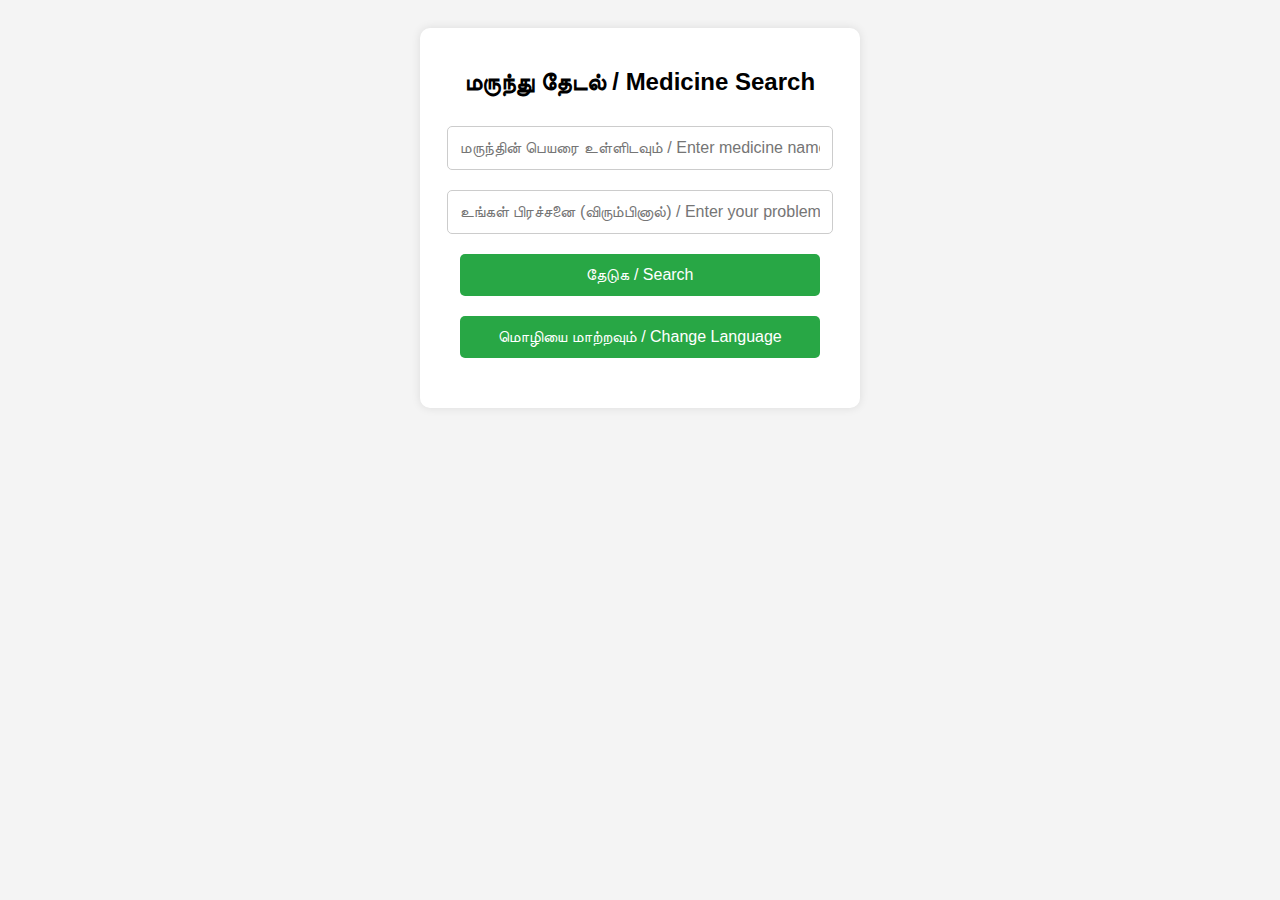
<file: medicinedetails.html>
<!DOCTYPE html>
<html lang="ta">
<head>
    <meta charset="UTF-8">
    <meta name="viewport" content="width=device-width, initial-scale=1.0">
    <title>மருந்து தேடல் / Medicine Search</title>
    <link rel="stylesheet" href="medicinedetails.css">
</head>
<body>

    <div class="container">
        <h2 id="title">மருந்து தேடல் / Medicine Search</h2>
        
        <input type="text" id="searchInput" placeholder="மருந்தின் பெயரை உள்ளிடவும் / Enter medicine name" oninput="showSuggestions()">
        <div id="suggestions" class="suggestions"></div>

        <input type="text" id="problemInput" placeholder="உங்கள் பிரச்சனை (விரும்பினால்) / Enter your problem (optional)">
        
        <button id="searchBtn" onclick="searchMedicine()">தேடுக / Search</button>
        <button id="langBtn" onclick="toggleLanguage()">மொழியை மாற்றவும் / Change Language</button>

        <div class="loading" id="loadingSpinner">🔍 Searching...</div>

        <div id="output" class="output"></div>
    </div>

    <script src="medicinedetails.js"></script>
</body>
</html>
</file>
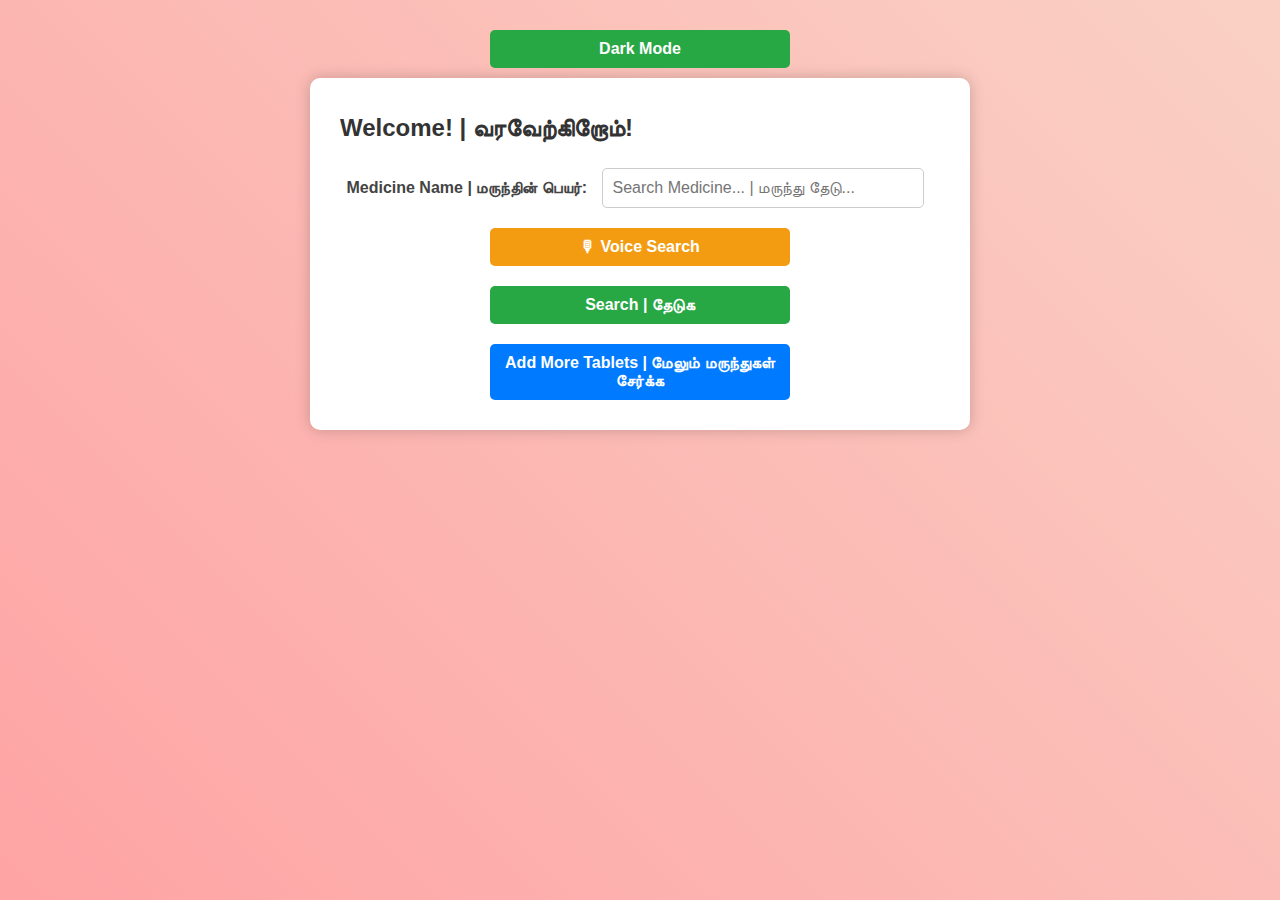
<file: medicineinformation.html>
<!DOCTYPE html>
<html lang="ta">
<head>
    <meta charset="UTF-8">
    <meta name="viewport" content="width=device-width, initial-scale=1.0">
    <title>மருந்து தகவல் | Medicine Info</title>
    <style>
        /* Background Animation */
        @keyframes gradientAnimation {
            0% { background-position: 0% 50%; }
            50% { background-position: 100% 50%; }
            100% { background-position: 0% 50%; }
        }

        body {
            font-family: Arial, sans-serif;
            background: linear-gradient(45deg, #ff9a9e, #fad0c4, #fbc2eb);
            background-size: 300% 300%;
            animation: gradientAnimation 8s ease infinite;
            margin: 0;
            padding: 20px;
            text-align: center;
            transition: background 0.5s, color 0.5s;
        }

        .dark-mode {
            background: #222;
            color: white;
        }

        .container {
            background: white;
            padding: 20px;
            width: 50%;
            margin: auto;
            border-radius: 10px;
            box-shadow: 0px 0px 15px rgba(0, 0, 0, 0.2);
            transition: 0.3s;
        }

        .dark-mode .container {
            background: #333;
            color: white;
        }

        h1 {
            color: #333;
            text-align: left;
            margin-left: 10px;
            font-size: 24px;
            font-weight: bold;
        }

        label {
            font-weight: bold;
            font-size: 16px;
            color: #444;
        }

        input, button {
            padding: 10px;
            margin: 10px;
            width: 80%;
            max-width: 300px;
            border-radius: 5px;
            border: 1px solid #ccc;
            font-size: 16px;
            transition: 0.3s;
        }

        button {
            background-color: #28a745;
            color: white;
            border: none;
            cursor: pointer;
            font-weight: bold;
        }

        button:hover {
            background-color: #218838;
        }

        .add-btn {
            background-color: #007bff;
        }

        .add-btn:hover {
            background-color: #0056b3;
        }

        .voice-search {
            background-color: #f39c12;
            margin-left: 10px;
        }

        .voice-search:hover {
            background-color: #d68910;
        }
    </style>
</head>
<body>
    <button class="dark-mode-btn" onclick="toggleDarkMode()">Dark Mode</button>

    <div class="container">
        <h1>Welcome! | வரவேற்கிறோம்!</h1>
        <div id="medicineContainer">
            <div class="medicine-block">
                <label>Medicine Name | மருந்தின் பெயர்:</label>
                <input type="text" class="medicine-input" placeholder="Search Medicine... | மருந்து தேடு...">
                <button class="voice-search" onclick="startVoiceSearch(this)">🎙 Voice Search</button>
                <button onclick="showDetails(this)">Search | தேடுக</button>
            </div>
        </div>

        <button class="add-btn" onclick="addMedicineInput()">Add More Tablets | மேலும் மருந்துகள் சேர்க்க</button>
    </div>

    <script>
         const medicines = {
            "Paracetamol | பாராசிடமால்": {
                image: "https://upload.wikimedia.org/wikipedia/commons/thumb/2/2f/Paracetamol-skeletal.svg/200px-Paracetamol-skeletal.svg.png",
                advantages: "Reduces fever and pain | காய்ச்சல் மற்றும் வலியை குறைக்கிறது",
                disadvantages: "Liver damage in high doses | அதிக அளவில் பயனுபடுத்தினால் கல்லீரல் சேதம்",
                warning: "Not for children under 6 years | 6 வயதிற்கும் குறைந்த குழந்தைகளுக்கு பொருந்தாது"
            },
            "Ibuprofen | இபூபுரோபன்": {
                image: "https://upload.wikimedia.org/wikipedia/commons/thumb/b/b7/Ibuprofen.svg/200px-Ibuprofen.svg.png",
                advantages: "Reduces pain and inflammation | வலி மற்றும் அழற்சியைக் குறைக்கிறது",
                disadvantages: "May cause stomach issues | வயிற்று பிரச்சினைகள் ஏற்படுத்தலாம்",
                warning: "Avoid in kidney disease and children under 12 | சிறுநீரக நோயாளிகளுக்கும் 12 வயதிற்குட்பட்டவர்களுக்கும் தவிர்க்கவும்"
            }
        };
        function showDetails(buttonElement) {
            let inputElement = buttonElement.previousElementSibling.previousElementSibling;
            let medicineName = inputElement.value;

            if (!medicineName) {
                alert("Please enter a valid medicine name.");
                return;
            }

            let parentDiv = buttonElement.parentElement;

            let medicineCard = document.createElement("div");
            medicineCard.classList.add("medicine-card");
            medicineCard.innerHTML = `
                <h2>${medicineName}</h2>
                <p>Details about ${medicineName}...</p>
            `;

            parentDiv.appendChild(medicineCard);
        }

        function addMedicineInput() {
            let medicineContainer = document.getElementById("medicineContainer");

            let newMedicineBlock = document.createElement("div");
            newMedicineBlock.classList.add("medicine-block");
            newMedicineBlock.innerHTML = `
                <label>Medicine Name | மருந்தின் பெயர்:</label>
                <input type="text" class="medicine-input" placeholder="Search Medicine... | மருந்து தேடு...">
                <button class="voice-search" onclick="startVoiceSearch(this)">🎙 Voice Search</button>
                <button onclick="showDetails(this)">Search | தேடுக</button>
            `;

            medicineContainer.appendChild(newMedicineBlock);
        }

        function startVoiceSearch(buttonElement) {
            let inputElement = buttonElement.previousElementSibling;

            if (!('webkitSpeechRecognition' in window)) {
                alert("Voice search is not supported in your browser. Please use Google Chrome.");
                return;
            }

            let recognition = new webkitSpeechRecognition();
            recognition.lang = "ta-IN"; // Tamil Language
            recognition.start();

            recognition.onresult = function(event) {
                inputElement.value = event.results[0][0].transcript;
            };

            recognition.onerror = function(event) {
                alert("Error occurred during voice search. Please try again.");
            };
        }

        function toggleDarkMode() {
            document.body.classList.toggle("dark-mode");
        }
    </script>
</body>
</html>
</file>
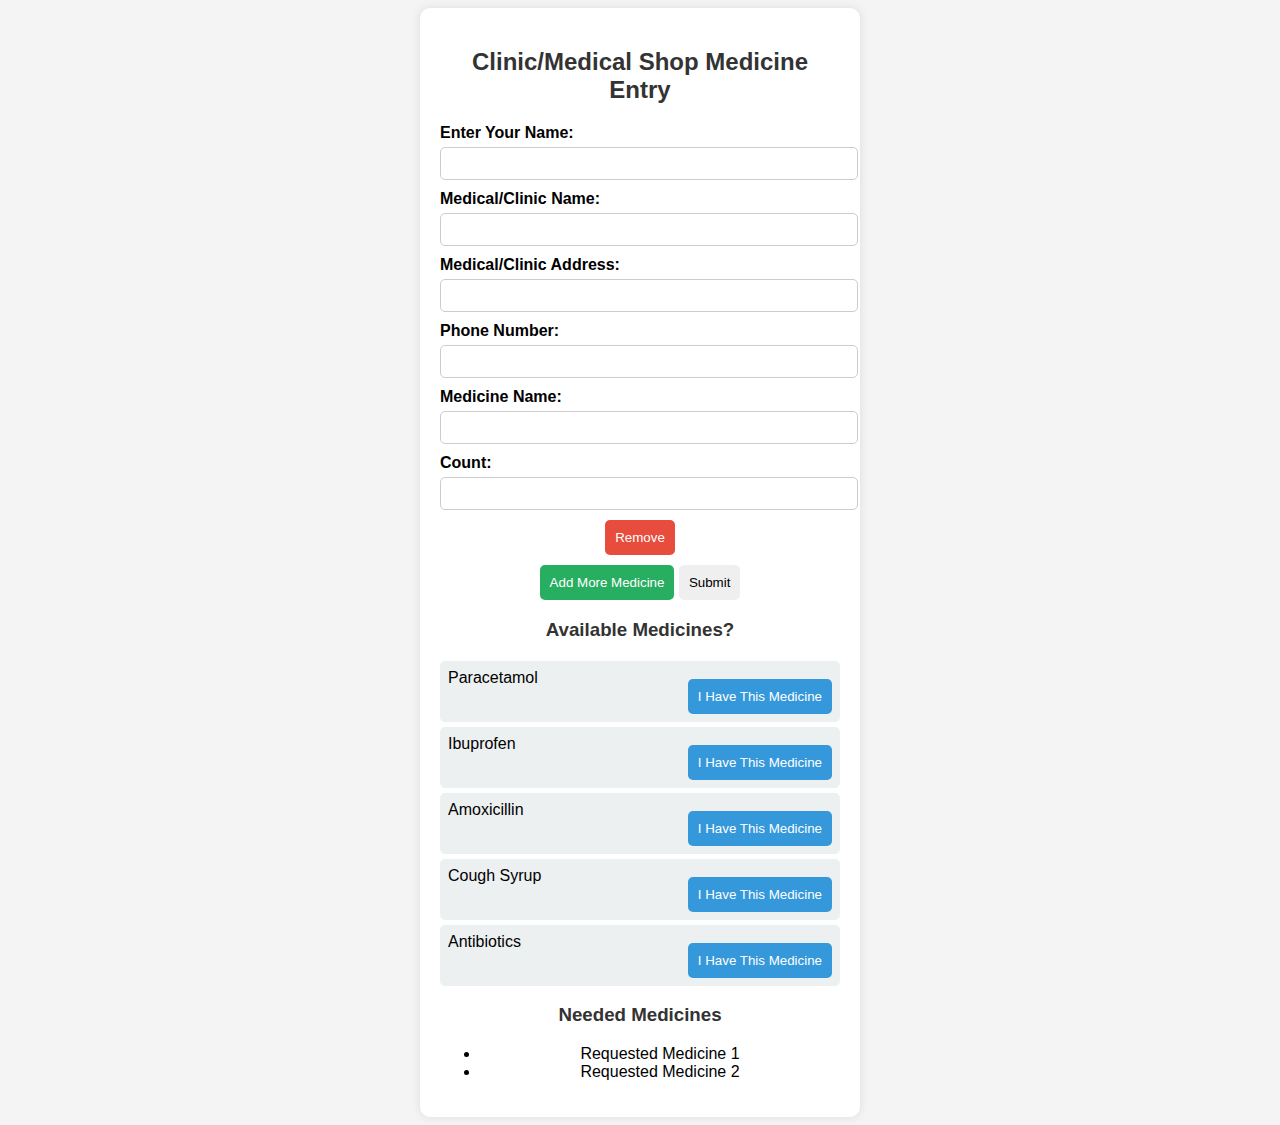
<file: medicinesaddingpage.html>
<!DOCTYPE html>
<html lang="en">
<head>
    <meta charset="UTF-8">
    <meta name="viewport" content="width=device-width, initial-scale=1.0">
    <title>Clinic/Medical Shop Medicine Entry</title>
    <link rel="stylesheet" href="medicinesaddingpage.css">
</head>
<body>

    <div class="container">
        <h2>Clinic/Medical Shop Medicine Entry</h2>

        <form id="medicineForm">
            <label for="name">Enter Your Name:</label>
            <input type="text" id="name" required>

            <label for="clinicName">Medical/Clinic Name:</label>
            <input type="text" id="clinicName" required>

            <label for="clinicAddress">Medical/Clinic Address:</label>
            <input type="text" id="clinicAddress" required>

            <label for="phone">Phone Number:</label>
            <input type="text" id="phone" required>

            <div id="medicineContainer">
                <div class="medicine-entry">
                    <label for="medicineName">Medicine Name:</label>
                    <input type="text" class="medicineName" required>

                    <label for="count">Count:</label>
                    <input type="number" class="medicineCount" required>

                    <button type="button" class="removeMedicine">Remove</button>
                </div>
            </div>

            <button type="button" id="addMedicine">Add More Medicine</button>
            <button type="submit">Submit</button>
        </form>

        <h3>Available Medicines?</h3>
        <div id="availableMedicines"></div>
        <div id="neededMedicines">
            <h3>Needed Medicines</h3>
            <ul id="neededMedicineList"></ul>
        </div>    
    </div>
    
    <script src="medicinesaddingpage.js"></script>
</body>
</html>
</file>
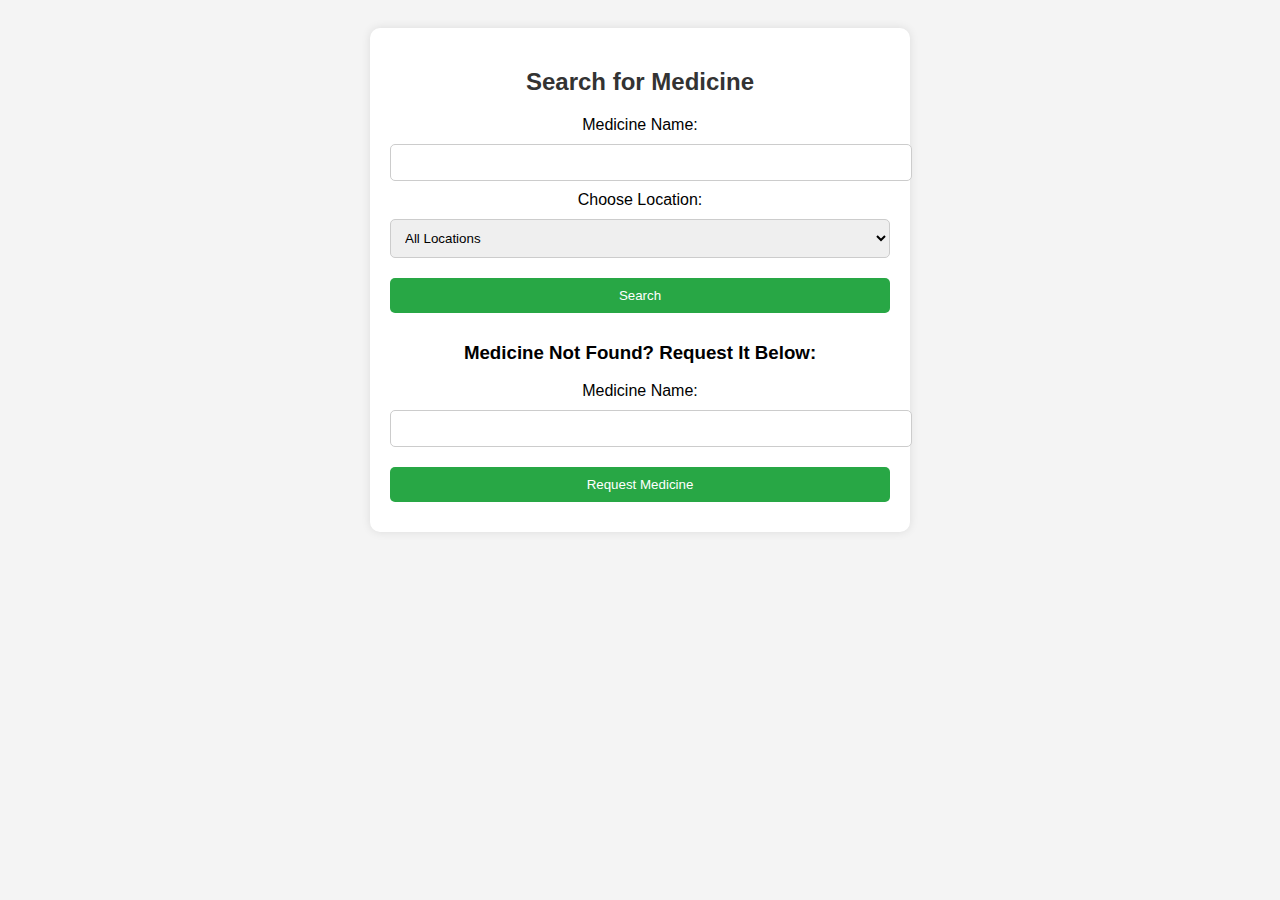
<file: medicinesearch.html>
<!DOCTYPE html>
<html lang="en">
<head>
    <meta charset="UTF-8">
    <meta name="viewport" content="width=device-width, initial-scale=1.0">
    <title>Medicine Search</title>
    <link rel="stylesheet" href="medicinesearch.css">
</head>
<body>
    <div class="container">
        <h2>Search for Medicine</h2>
        <form id="searchForm">
            <label for="medicine">Medicine Name:</label>
            <input type="text" id="medicine" required>
            
            <label for="location">Choose Location:</label>
            <select id="location">
                <option value="all">All Locations</option>
                <option value="city1">City 1</option>
                <option value="city2">City 2</option>
            </select>
            
            <button type="submit">Search</button>
        </form>

        <div id="searchResults"></div>

        <div id="requestMedicineSection">
            <h3>Medicine Not Found? Request It Below:</h3>
            <form id="requestForm">
                <label for="requestMedicine">Medicine Name:</label>
                <input type="text" id="requestMedicine" required>
                <button type="submit">Request Medicine</button>
            </form>
        </div>
    </div>

    <script src="medicinesearch.js"></script>
</body>
</html>
</file>
<file: helpio.css>
body {
    color: #1565C0;
    background: linear-gradient(to right, #E3F2FD, #BBDEFB); /* Smooth gradient for a calming effect */
    font-family: Arial, sans-serif;
}

.nav-link {
    color: #1565C0;
    font-weight: bold;
}

.navbar-custom {
    background-color: #0D47A1; 
}

.navbar-custom .navbar-nav .nav-link {
    color: #FFFFFF !important;
}

.navbar-custom .navbar-toggler-icon {
    background-color: #FFFFFF; /* Makes the burger icon white */
}

.card {
    margin-top: 3%;
    background-color: white;
    border-radius: 10px;
    box-shadow: 2px 2px 10px rgba(0, 0, 0, 0.1);
    transition: transform 0.3s;
}

.card:hover {
    transform: scale(1.05);
}

.btn-map, .btn-appointment, .toggle-dark-mode {
    background-color: #1565C0;
    color: white;
    border: none;
    padding: 10px 15px;
    border-radius: 5px;
    cursor: pointer;
    transition: background 0.3s;
}

.btn-map:hover, .btn-appointment:hover, .toggle-dark-mode:hover {
    background-color: #0D47A1;
}

#medicinedetails {
    position: fixed;
    top: 22%;
    right: 1%;
    padding: 20px 15px;
    border-radius: 10px;
    background-color: #1565C0;
    color: white;
    border: none;
    cursor: pointer;
    font-size: 16px;
    z-index: 1000;
}

#medicinedetails:hover {
    animation: bounce 0.3s ease-in-out;
}

@keyframes bounce {
    0%, 100% { transform: translateY(0); }
    50% { transform: translateY(-5px); }
}

@keyframes fadeIn {
    0% { opacity: 0; transform: translateY(-20px); }
    100% { opacity: 1; transform: translateY(0); }
}

.spinner {
    display: none;
}
</file>
<file: doctorcommunity.css>
body {
    font-family: Arial, sans-serif;
    background-color: #f0f2f5;
    text-align: center;
    padding: 20px;
}

h2 {
    color: #333;
}

#patientList {
    margin-top: 20px;
}

.patient {
    background: white;
    padding: 15px;
    margin: 10px auto;
    width: 80%;
    max-width: 400px;
    border-radius: 10px;
    box-shadow: 0 0 10px rgba(0, 0, 0, 0.1);
}

button {
    margin-top: 10px;
    padding: 8px 12px;
    background: #28a745;
    color: white;
    border: none;
    border-radius: 5px;
    cursor: pointer;
}
</file>
<file: medicinedetails.css>
body {
    font-family: Arial, sans-serif;
    background-color: #f4f4f4;
    text-align: center;
    padding: 20px;
}

.container {
    background: white;
    padding: 20px;
    border-radius: 10px;
    box-shadow: 0px 0px 10px rgba(0, 0, 0, 0.1);
    max-width: 400px;
    margin: auto;
    position: relative;
}

input, button {
    width: 90%;
    padding: 12px;
    margin: 10px 0;
    border: 1px solid #ccc;
    border-radius: 5px;
    font-size: 16px;
}

button {
    background-color: #28a745;
    color: white;
    cursor: pointer;
    border: none;
}

button:hover {
    background-color: #218838;
}

.output {
    text-align: left;
    margin-top: 20px;
}

.loading {
    display: none;
}

.loading.active {
    display: inline-block;
    font-weight: bold;
    color: blue;
}

img {
    width: 100px;
    display: block;
    margin: 10px auto;
    border-radius: 5px;
}
</file>
<file: medicinesaddingpage.css>
body {
    font-family: Arial, sans-serif;
    background: #f4f4f4;
    display: flex;
    justify-content: center;
    align-items: center;
    height: 100%;
}

.container {
    background: white;
    padding: 20px;
    border-radius: 10px;
    box-shadow: 0px 0px 10px rgba(0, 0, 0, 0.1);
    width: 400px;
    text-align: center;
}

h2, h3 {
    color: #333;
}

label {
    display: block;
    text-align: left;
    margin-top: 10px;
    font-weight: bold;
}

input {
    width: 100%;
    padding: 8px;
    margin-top: 5px;
    border: 1px solid #ccc;
    border-radius: 5px;
}

button {
    margin-top: 10px;
    padding: 10px;
    border: none;
    cursor: pointer;
    border-radius: 5px;
}

#addMedicine {
    background: #27ae60;
    color: white;
}

#addMedicine:hover {
    background: #2ecc71;
}

.removeMedicine {
    background: #e74c3c;
    color: white;
}

.removeMedicine:hover {
    background: #c0392b;
}

#availableMedicines {
    margin-top: 20px;
    text-align: left;
}

.medicine-item {
    display: flex;
    justify-content: space-between;
    background: #ecf0f1;
    padding: 8px;
    margin-top: 5px;
    border-radius: 5px;
}

.medicine-item button {
    background: #3498db;
    color: white;
}
</file>
<file: medicinesearch.css>
body {
    font-family: Arial, sans-serif;
    background: #f4f4f4;
    text-align: center;
    padding: 20px;
}

.container {
    max-width: 600px;
    margin: auto;
    background: white;
    padding: 20px;
    border-radius: 10px;
    box-shadow: 0 0 10px rgba(0, 0, 0, 0.1);
}

h2 {
    color: #333;
}

.search-box {
    display: flex;
    gap: 10px;
    margin-top: 15px;
}

input, select, button {
    padding: 10px;
    border-radius: 5px;
    border: 1px solid #ccc;
}

button {
    background: #28a745;
    color: white;
    border: none;
    cursor: pointer;
}

button:hover {
    background: #218838;
}

.results {
    margin-top: 20px;
}

.medicine-card {
    background: #fff;
    padding: 15px;
    margin: 10px 0;
    border-radius: 8px;
    box-shadow: 0 0 10px rgba(0, 0, 0, 0.1);
    text-align: left;
}

.medicine-card strong {
    color: #007bff;
}

.medicine-card span {
    font-size: 14px;
    color: #555;
}

.container {
    max-width: 500px;
    margin: auto;
    padding: 20px;
    text-align: center;
}

input, select, button {
    width: 100%;
    margin: 10px 0;
    padding: 10px;
}
</file>
